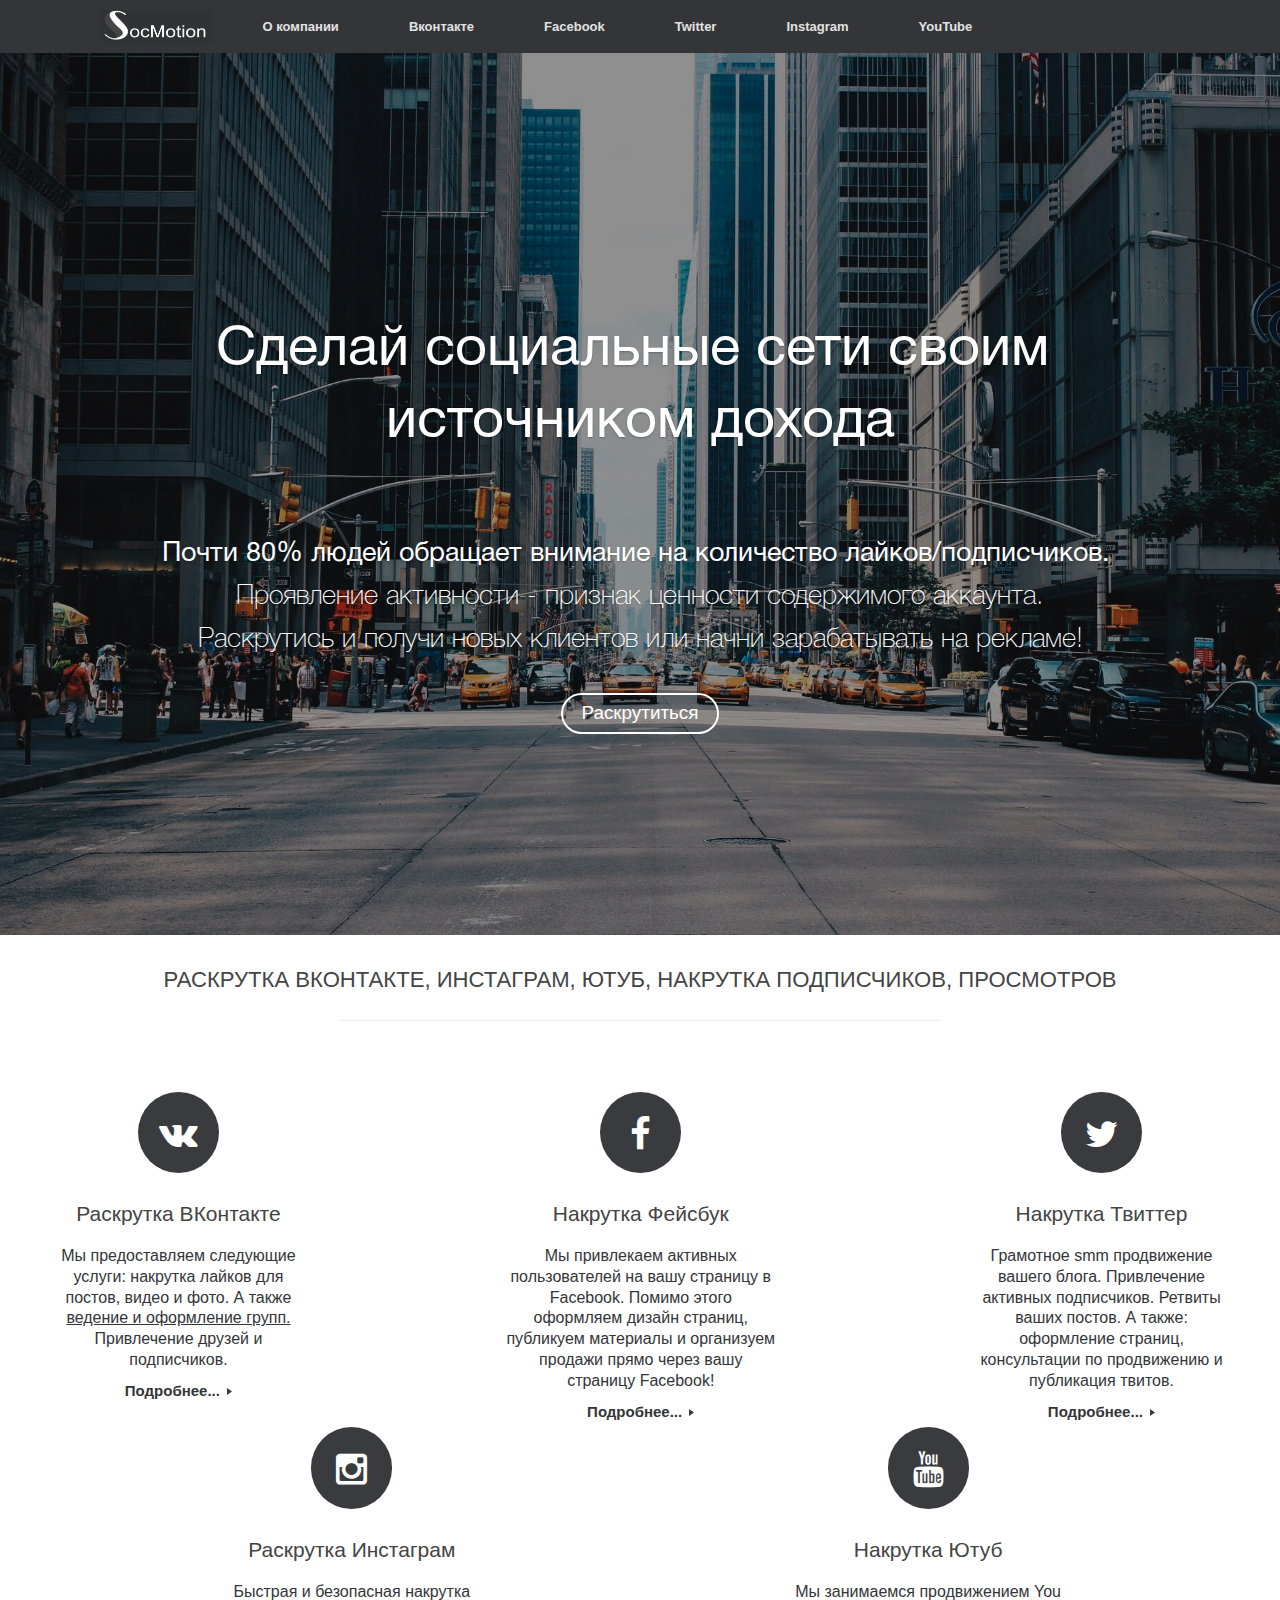
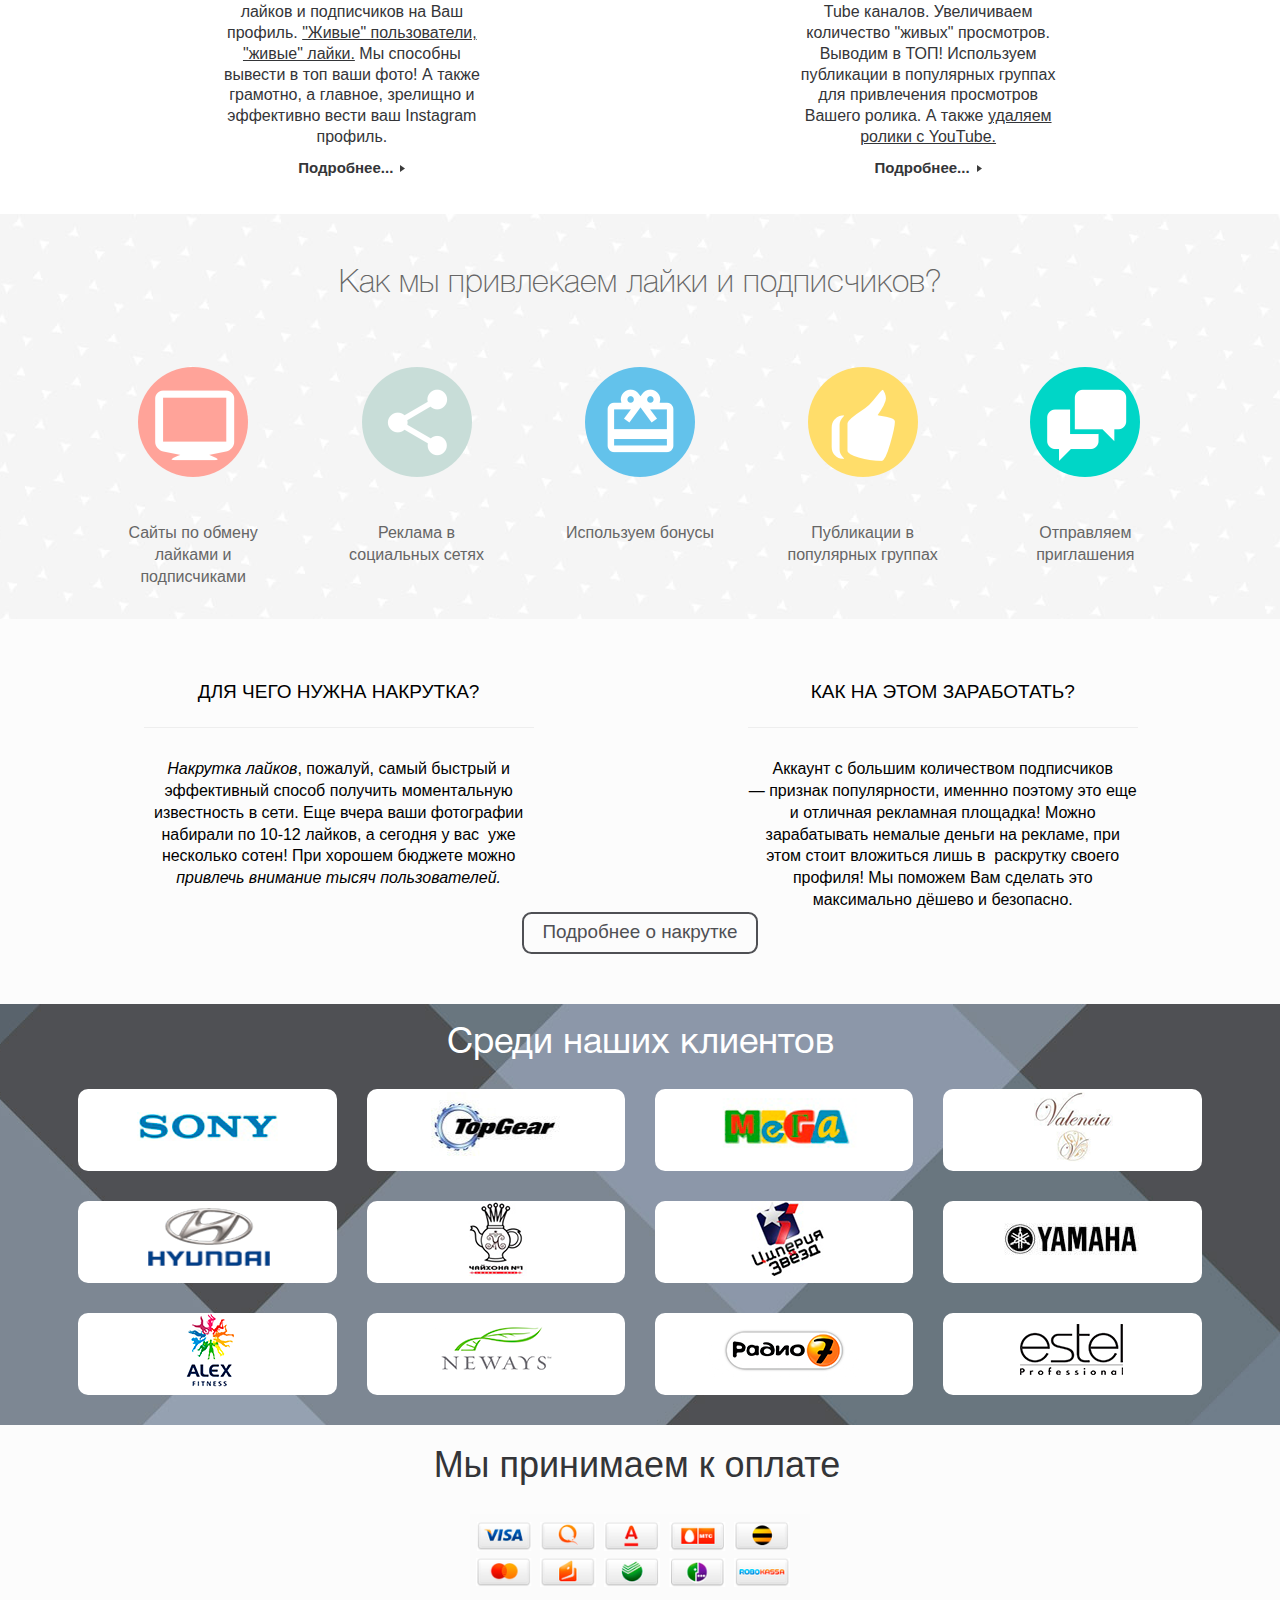
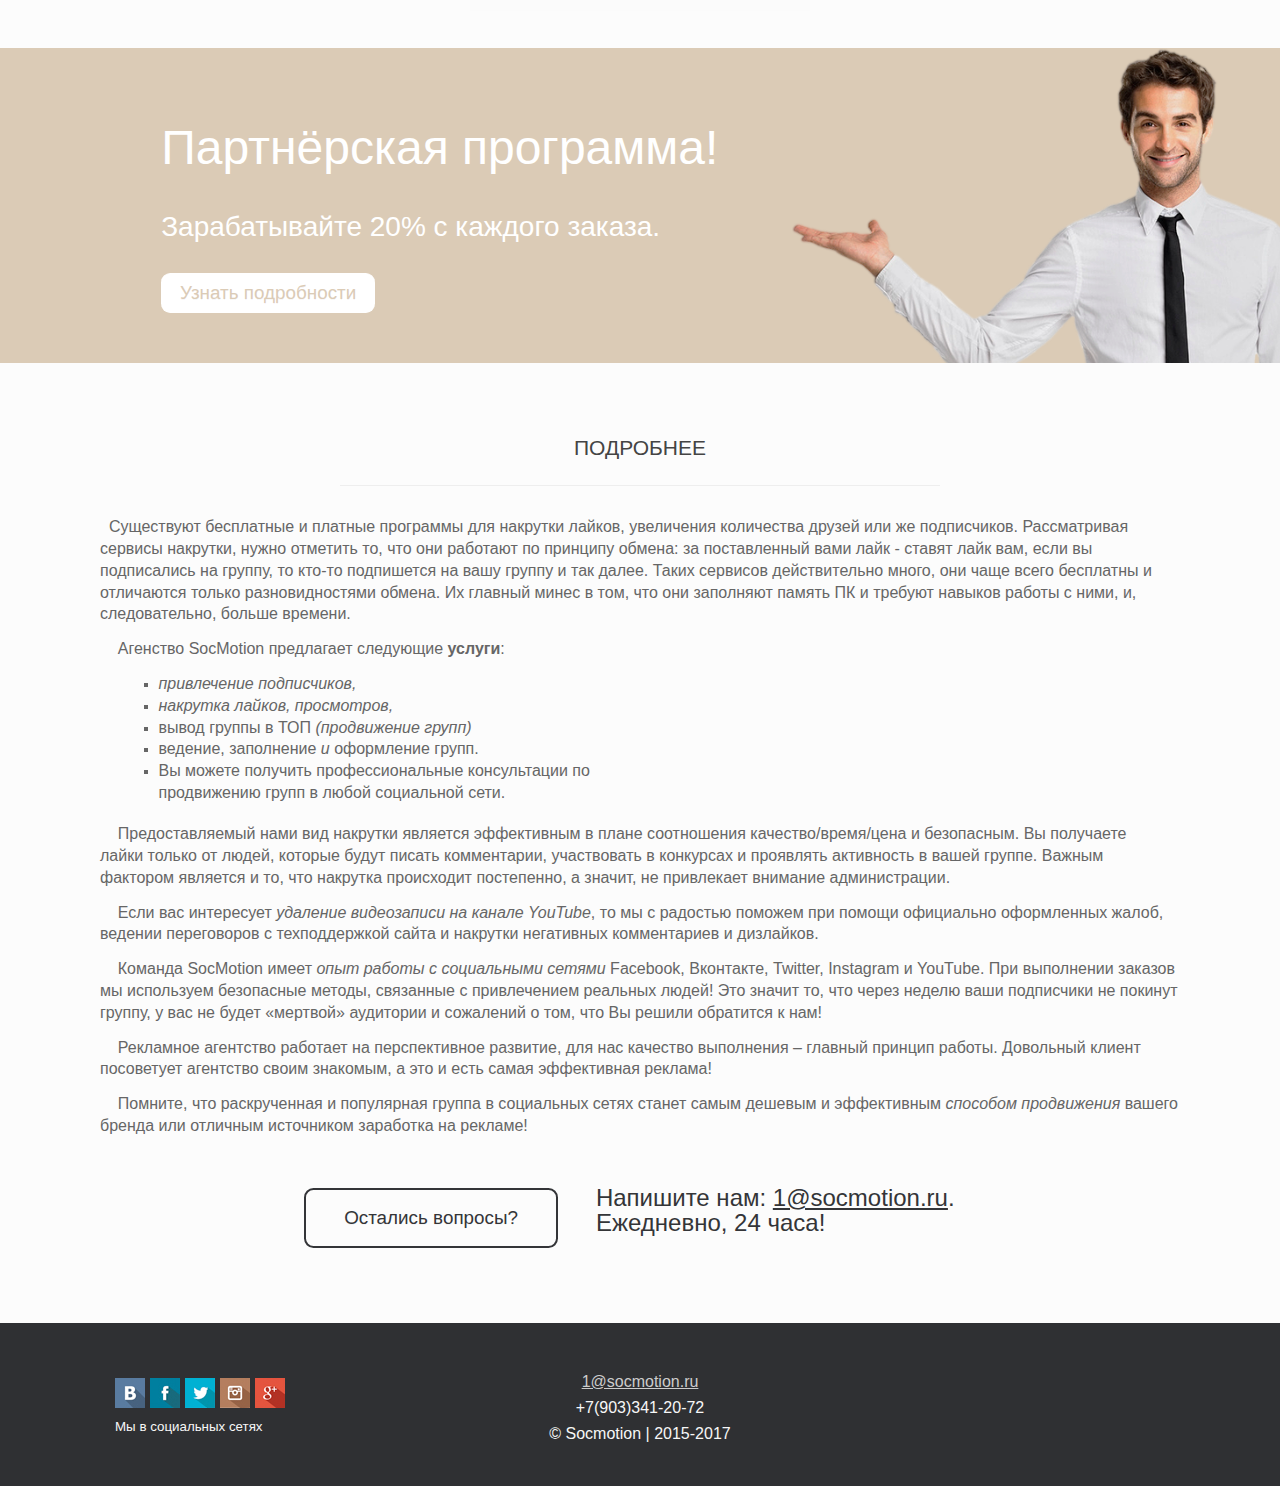
<file: 20180525190732988/index.html>
<!DOCTYPE html>
<html prefix="og: http://ogp.me/ns#" data-scrapbook-source="http://socmotion.ru/" data-scrapbook-create="20180525190732988" lang="ru-RU">
<head>
<meta charset="UTF-8"><meta http-equiv="X-UA-Compatible" content="IE=10"><link rel="profile" href="http://gmpg.org/xfn/11"><link rel="pingback" href="http://socmotion.ru/xmlrpc.php"><style type="text/css">#fancybox-close{right:-15px;top:-15px}
		div#fancybox-content{border-color:#FFFFFF}
		div#fancybox-title{background-color:#FFFFFF}
		div#fancybox-outer{background-color:#FFFFFF}
		div#fancybox-title-inside{color:#333333}</style><style type="text/css" media="all">.yarpp_pro_msg{border:1px ridge #d0d0d0;padding:.4em 2em .8em;text-align:justify}.yarpp_pro_msg strong{display:inline-block;text-align:center;width:100%;color:orange}.yarpp_help{position:relative;display:inline-block;background:transparent url("wpicons.png") no-repeat -520px -20px;vertical-align:text-bottom;width:20px;height:20px}.yarpp_help_msg{position:absolute;left:25px;display:none;border:1px solid #d0d0d0;width:250px;text-align:justify;padding:10px 15px;background-color:#FFF;box-shadow:0 0 .4em -.15em #333;z-index:100}.yarpp_help:hover .yarpp_help_msg{display:block}.cf5_rps{clear:both;width:100%}.rps_wrapper{clear:both;height:250px;position:relative;overflow:hidden;padding:5px;-moz-border-radius:5px;-webkit-border-radius:5px;border-radius:5px}.rps_wrapper div.h1div{padding-bottom:4px}.rps_wrapper div.h1div a{text-decoration:none}.rps_wrapper div.h1div a:hover{text-decoration:underline}.rps_list{width:39%}.rps_preview{width:59%}.rps_preview,.rps_list{height:96%;position:absolute;top:2px;left:6px}.rps_preview{left:40%}.rps_content{left:5px;padding:5px 10px 0 10px;position:absolute;height:97%;-moz-border-radius:5px;-webkit-border-radius:5px;border-radius:5px}.rps_content div.pdiv{padding:4px 0;margin-bottom:5px}a.rps_more{position:absolute;width:99.5%;padding:1% 0;left:0;bottom:0;display:block;text-align:center;letter-spacing:1px;font-weight:bold;text-decoration:none;outline:0;cursor:pointer;-moz-border-radius:0 0 5px 5px;-webkit-border-bottom-left-radius:5px;-webkit-border-bottom-right-radius:5px;-border-bottom-left-radius:5px;-border-bottom-right-radius:5px}a.rps_more:hover{text-decoration:underline}.rps_item{cursor:pointer;position:relative;overflow:hidden;padding:5px;margin:6px 5px 0 0;-moz-border-radius:5px;-webkit-border-radius:5px;border-radius:5px}.rps_nav{width:55px;height:24px;position:absolute;bottom:0;left:40%}a.rps_next,a.rps_prev{float:left;height:23px;width:23px;background-color:#4d4d4d;background-repeat:no-repeat;background-position:center center;cursor:pointer;outline:0;border:1px solid #444;-moz-border-radius:5px;-webkit-border-radius:5px;border-radius:5px;-moz-box-shadow:1px 1px 3px #222;-webkit-box-shadow:1px 1px 3px #222;box-shadow:1px 1px 3px #222}a.rps_next{background-image:url("next.png")}a.rps_prev{margin-right:5px;background-image:url("prev.png")}.rps_nav a:hover{background-color:#101010}.rps_nav a:active{margin-top:1px;background-color:#3e3e3e}.rps_nav a.disabled{opacity:.5}.rps_page{display:none}.rps_support{float:right;font-size:11px;font-family:Arial,Helvetica,sans-serif}.rps_support a{color:#bbb !important;font-weight:bold;text-decoration:none}.cf5_rps_cl{display:block;visibility:hidden;clear:left;height:0;content:"."}.cf5_rps_cr{display:block;visibility:hidden;clear:right;height:0;content:"."}div.wpcf7{margin:0;padding:0}div.wpcf7-response-output{margin:2em .5em 1em;padding:.2em 1em}div.wpcf7 .screen-reader-response{position:absolute;overflow:hidden;clip:rect(1px,1px,1px,1px);height:1px;width:1px;margin:0;padding:0;border:0}div.wpcf7-mail-sent-ok{border:2px solid #398f14}div.wpcf7-mail-sent-ng{border:2px solid red}div.wpcf7-spam-blocked{border:2px solid orange}div.wpcf7-validation-errors{border:2px solid #f7e700}.wpcf7-form-control-wrap{position:relative}span.wpcf7-not-valid-tip{color:#f00;font-size:1em;font-weight:normal;display:block}.use-floating-validation-tip span.wpcf7-not-valid-tip{position:absolute;top:20%;left:20%;z-index:100;border:1px solid red;background:#fff;padding:.2em .8em}span.wpcf7-list-item{display:inline-block;margin:0 0 0 1em}span.wpcf7-list-item-label::before,span.wpcf7-list-item-label::after{content:" "}.wpcf7-display-none{display:none}div.wpcf7 .ajax-loader{visibility:hidden;display:inline-block;background-image:url("ajax-loader.gif");width:16px;height:16px;border:0;padding:0;margin:0 0 0 4px;vertical-align:middle}div.wpcf7 .ajax-loader.is-active{visibility:visible}div.wpcf7 div.ajax-error{display:none}div.wpcf7 .placeheld{color:#888}div.wpcf7 .wpcf7-recaptcha iframe{margin-bottom:0}div.wpcf7 input[type="file"]{cursor:pointer}div.wpcf7 input[type="file"]:disabled{cursor:default}#fancybox-loading{position:fixed;top:50%;left:50%;width:40px;height:40px;margin-top:-20px;margin-left:-20px;cursor:pointer;overflow:hidden;z-index:11104;display:none;box-sizing:content-box;-moz-box-sizing:content-box}#fancybox-loading div{position:absolute;top:0;left:0;width:40px;height:480px;background-image:url("fancybox.png");box-sizing:content-box;-moz-box-sizing:content-box}#fancybox-overlay{position:absolute;top:0;left:0;width:100%;z-index:11100;display:none;box-sizing:content-box;-moz-box-sizing:content-box}#fancybox-tmp{padding:0;margin:0;border:0;overflow:auto;display:none}#fancybox-wrap{position:absolute;top:0;left:0;padding:20px;z-index:11101;outline:0;display:none;box-sizing:content-box;-moz-box-sizing:content-box}#fancybox-wrap div{box-sizing:content-box;-moz-box-sizing:content-box}#fancybox-outer{position:relative;width:100%;height:100%;background:#fff}#fancybox-content{width:0;height:0;padding:0;outline:0;position:relative;overflow:hidden;z-index:11102;border:0 solid #fff;background:#fff;-moz-background-clip:padding;-webkit-background-clip:padding;background-clip:padding-box}#fancybox-hide-sel-frame{position:absolute;top:0;left:0;width:100%;height:100%;background:transparent;z-index:11101}#fancybox-close{position:absolute;top:-15px;right:-15px;width:30px;height:30px;background:transparent url("fancybox.png") -40px 0;cursor:pointer;z-index:11103;display:none}#fancybox-error{color:#444;font:normal 12px/20px Arial;padding:14px;margin:0}#fancybox-img{width:100%;height:100%;padding:0;margin:0;border:0;outline:0;line-height:0;vertical-align:top;max-width:none !important;max-height:none !important}#fancybox-frame{width:100%;height:100%;border:0;display:block;-webkit-overflow-scrolling:touch;z-index:0}#fancybox-left,#fancybox-right{position:absolute;bottom:0;height:100%;width:35%;cursor:pointer;outline:0;background:transparent url("blank.gif");z-index:11102;display:none}#fancybox-left{left:0}.rtl #fancybox-left{left:auto;right:0}#fancybox-right{right:0}.rtl #fancybox-right{left:0;right:auto}#fancybox-left-ico,#fancybox-right-ico{position:absolute;top:50%;left:-9999px;width:30px;height:30px;margin-top:-15px;cursor:pointer;z-index:11102;display:block}#fancybox-left-ico{background-image:url("fancybox.png");background-position:-40px -30px}.rtl #fancybox-left-ico{background-position:-40px -60px;right:-9999px}#fancybox-right-ico{background-image:url("fancybox.png");background-position:-40px -60px}.rtl #fancybox-right-ico{background-position:-40px -30px;right:-9999px}#fancybox-left:hover,#fancybox-right:hover{visibility:visible}#fancybox-left:hover span{left:20px}.rtl #fancybox-left:hover span{right:20px}#fancybox-right:hover span{left:auto;right:20px}.rtl #fancybox-right:hover span{right:auto;left:20px}.fancybox-bg{position:absolute;padding:0;margin:0;border:0;width:20px;height:20px;z-index:11001}#fancybox-bg-n{top:-20px;left:0;width:100%;background-image:url("fancybox-x.png")}#fancybox-bg-ne{top:-20px;right:-20px;background-image:url("fancybox.png");background-position:-40px -162px}#fancybox-bg-e{top:0;right:-20px;height:100%;background-image:url("fancybox-y.png");background-position:-20px 0}#fancybox-bg-se{bottom:-20px;right:-20px;background-image:url("fancybox.png");background-position:-40px -182px}#fancybox-bg-s{bottom:-20px;left:0;width:100%;background-image:url("fancybox-x.png");background-position:0 -20px}#fancybox-bg-sw{bottom:-20px;left:-20px;background-image:url("fancybox.png");background-position:-40px -142px}#fancybox-bg-w{top:0;left:-20px;height:100%;background-image:url("fancybox-y.png")}#fancybox-bg-nw{top:-20px;left:-20px;background-image:url("fancybox.png");background-position:-40px -122px}#fancybox-title{font-family:Helvetica;font-size:12px;z-index:11102}.fancybox-title-inside{padding-bottom:10px;text-align:center;color:#333;position:relative}.fancybox-title-outside{padding-top:10px;color:#fff}.fancybox-title-over{position:absolute;bottom:0;left:0;color:#FFF;text-align:left}.rtl .fancybox-title-over{text-align:right}#fancybox-title-over{padding:10px;background-image:url("fancy_title_over.png");display:block}.fancybox-title-float{position:absolute;left:0;bottom:-20px;height:32px}#fancybox-title-float-wrap{border:0;border-collapse:collapse;width:auto}#fancybox-title-float-wrap td{border:0;white-space:nowrap}#fancybox-title-float-left{padding:0 0 0 15px;background:url("fancybox.png") -40px -90px no-repeat}#fancybox-title-float-main{color:#FFF;line-height:29px;font-weight:bold;padding:0 0 3px 0;background:url("fancybox-x.png") 0 -40px}#fancybox-title-float-right{padding:0 0 0 15px;background:url("fancybox.png") -55px -90px no-repeat}.fancybox-hidden{display:none}.fancybox-ie .fancybox-bg{background:transparent !important}.panel-grid.panel-no-style,.panel-grid.panel-has-style>.panel-row-style{display:-webkit-flex;display:flex;-ms-flex-wrap:wrap;-webkit-flex-wrap:wrap;flex-wrap:nowrap;-ms-justify-content:space-between;-webkit-justify-content:space-between;justify-content:space-between}.panel-layout.panel-is-rtl .panel-grid.panel-no-style,.panel-layout.panel-is-rtl .panel-grid.panel-has-style>.panel-row-style{-ms-flex-direction:row-reverse;-webkit-flex-direction:row-reverse;flex-direction:row-reverse}.panel-grid-cell{-ms-box-sizing:border-box;-moz-box-sizing:border-box;-webkit-box-sizing:border-box;box-sizing:border-box}.panel-grid-cell .panel-cell-style{height:100%}.panel-grid-cell .so-panel{zoom:1}.panel-grid-cell .so-panel:before{content:'';display:block}.panel-grid-cell .so-panel:after{content:'';display:table;clear:both}.panel-grid-cell .panel-last-child{margin-bottom:0}.panel-grid-cell .widget-title{margin-top:0}body.siteorigin-panels-before-js{overflow-x:hidden}body.siteorigin-panels-before-js .siteorigin-panels-stretch{margin-right:-1000px !important;margin-left:-1000px !important;padding-right:1000px !important;padding-left:1000px !important}.so-widget-sow-social-media-buttons-wire-009bcffc2aae .social-media-button-container{zoom:1;text-align:left}.so-widget-sow-social-media-buttons-wire-009bcffc2aae .social-media-button-container:before{content:'';display:block}.so-widget-sow-social-media-buttons-wire-009bcffc2aae .social-media-button-container:after{content:'';display:table;clear:both}.so-widget-sow-social-media-buttons-wire-009bcffc2aae .sow-social-media-button-vk{color:#507299 !important;background:transparent;border:2px solid #507299;text-shadow:0 1px 0 rgba(0,0,0,0.05)}.so-widget-sow-social-media-buttons-wire-009bcffc2aae .sow-social-media-button-vk:visited,.so-widget-sow-social-media-buttons-wire-009bcffc2aae .sow-social-media-button-vk:active,.so-widget-sow-social-media-buttons-wire-009bcffc2aae .sow-social-media-button-vk:hover{color:#507299 !important}.so-widget-sow-social-media-buttons-wire-009bcffc2aae .sow-social-media-button-vk.ow-button-hover:hover{background:#507299;color:#fff !important}.so-widget-sow-social-media-buttons-wire-009bcffc2aae .sow-social-media-button-facebook{color:#3a5795 !important;background:transparent;border:2px solid #3a5795;text-shadow:0 1px 0 rgba(0,0,0,0.05)}.so-widget-sow-social-media-buttons-wire-009bcffc2aae .sow-social-media-button-facebook:visited,.so-widget-sow-social-media-buttons-wire-009bcffc2aae .sow-social-media-button-facebook:active,.so-widget-sow-social-media-buttons-wire-009bcffc2aae .sow-social-media-button-facebook:hover{color:#3a5795 !important}.so-widget-sow-social-media-buttons-wire-009bcffc2aae .sow-social-media-button-facebook.ow-button-hover:hover{background:#3a5795;color:#fff !important}.so-widget-sow-social-media-buttons-wire-009bcffc2aae .sow-social-media-button-twitter{color:#78bdf1 !important;background:transparent;border:2px solid #78bdf1;text-shadow:0 1px 0 rgba(0,0,0,0.05)}.so-widget-sow-social-media-buttons-wire-009bcffc2aae .sow-social-media-button-twitter:visited,.so-widget-sow-social-media-buttons-wire-009bcffc2aae .sow-social-media-button-twitter:active,.so-widget-sow-social-media-buttons-wire-009bcffc2aae .sow-social-media-button-twitter:hover{color:#78bdf1 !important}.so-widget-sow-social-media-buttons-wire-009bcffc2aae .sow-social-media-button-twitter.ow-button-hover:hover{background:#78bdf1;color:#fff !important}.so-widget-sow-social-media-buttons-wire-009bcffc2aae .sow-social-media-button-instagram{color:#edad00 !important;background:transparent;border:2px solid #edad00;text-shadow:0 1px 0 rgba(0,0,0,0.05)}.so-widget-sow-social-media-buttons-wire-009bcffc2aae .sow-social-media-button-instagram:visited,.so-widget-sow-social-media-buttons-wire-009bcffc2aae .sow-social-media-button-instagram:active,.so-widget-sow-social-media-buttons-wire-009bcffc2aae .sow-social-media-button-instagram:hover{color:#edad00 !important}.so-widget-sow-social-media-buttons-wire-009bcffc2aae .sow-social-media-button-instagram.ow-button-hover:hover{background:#edad00;color:#fff !important}.so-widget-sow-social-media-buttons-wire-009bcffc2aae .sow-social-media-button-google-plus{color:#dd4b39 !important;background:transparent;border:2px solid #dd4b39;text-shadow:0 1px 0 rgba(0,0,0,0.05)}.so-widget-sow-social-media-buttons-wire-009bcffc2aae .sow-social-media-button-google-plus:visited,.so-widget-sow-social-media-buttons-wire-009bcffc2aae .sow-social-media-button-google-plus:active,.so-widget-sow-social-media-buttons-wire-009bcffc2aae .sow-social-media-button-google-plus:hover{color:#dd4b39 !important}.so-widget-sow-social-media-buttons-wire-009bcffc2aae .sow-social-media-button-google-plus.ow-button-hover:hover{background:#dd4b39;color:#fff !important}.so-widget-sow-social-media-buttons-wire-009bcffc2aae .sow-social-media-button{font-size:1.33em;padding:.5em .5em;margin:.1em .1em .1em 0;display:inline-block;text-align:center;vertical-align:middle;line-height:1em;-webkit-border-radius:.5em;-moz-border-radius:.5em;border-radius:.5em}.so-widget-sow-social-media-buttons-wire-009bcffc2aae .sow-social-media-button .sow-icon-fontawesome{width:1em;height:1em;display:inline-block}.so-widget-sow-image-default-3f547a15eaaa .sow-image-container .so-widget-image{display:block;max-width:100%;height:auto}@font-face{font-family:'so-slider-pointers';src:url("slider.eot");src:url("slider-1.eot#iefix8p86w5") format('embedded-opentype'),url("slider.woff") format('woff'),url("slider.ttf") format('truetype'),url("slider.svg#slider") format('svg');font-weight:normal;font-style:normal}.sow-slider-base{position:relative;overflow:hidden}.sow-slider-base ul.sow-slider-images{list-style:none;margin:0;overflow:hidden}.sow-slider-base ul.sow-slider-images li.sow-slider-image{width:100%;margin:0;list-style:none;position:relative;overflow:hidden}.sow-slider-base ul.sow-slider-images li.sow-slider-image.sow-slider-image-cover{background-position:center center;background-size:cover}.sow-slider-base ul.sow-slider-images li.sow-slider-image.sow-slider-image-cover{background-repeat:repeat}.sow-slider-base ul.sow-slider-images li.sow-slider-image .sow-slider-image-container{position:absolute;top:0;left:0;width:100%;z-index:2}.sow-slider-base ul.sow-slider-images li.sow-slider-image .sow-slider-image-container .sow-slider-image-wrapper{margin:0 auto;z-index:2;-ms-box-sizing:border-box;-moz-box-sizing:border-box;-webkit-box-sizing:border-box;box-sizing:border-box}.sow-slider-base ul.sow-slider-images li.sow-slider-image .sow-slider-image-container .sow-slider-image-wrapper>*:first-child{margin-top:0}.sow-slider-base ul.sow-slider-images li.sow-slider-image .sow-slider-image-container .sow-slider-image-wrapper>*:last-child{margin-bottom:0}.sow-slider-base ul.sow-slider-images li.sow-slider-image .sow-slider-image-overlay{position:absolute;top:0;left:0;bottom:0;right:0}.sow-slider-base ul.sow-slider-images li.sow-slider-image .sow-slider-image-overlay.sow-slider-image-cover{background-position:center center;background-size:cover}.sow-slider-base ul.sow-slider-images li.sow-slider-image .sow-slider-image-overlay.sow-slider-image-cover{background-repeat:repeat}.sow-slider-base ul.sow-slider-images li.sow-slider-image>img,.sow-slider-base ul.sow-slider-images li.sow-slider-image>a>img,.sow-slider-base ul.sow-slider-images li.sow-slider-image .sow-slider-image-wrapper>img,.sow-slider-base ul.sow-slider-images li.sow-slider-image .sow-slider-image-wrapper>a>img{display:block;width:100%;height:auto;border:0}.sow-slider-base ul.sow-slider-images li.sow-slider-image video.sow-background-element{position:absolute;top:50%;left:50%;width:auto;height:auto;z-index:1;overflow:hidden}.sow-slider-base ul.sow-slider-images li.sow-slider-image video.sow-full-element{display:block;width:100%;height:auto}.sow-slider-base .sow-slider-pagination{list-style:none;margin:0;text-align:right;position:absolute;bottom:20px;left:0;width:100%;z-index:1001;-ms-box-sizing:border-box;-moz-box-sizing:border-box;-webkit-box-sizing:border-box;box-sizing:border-box;padding-right:30px;line-height:11px;-webkit-user-select:none;-moz-user-select:none;-ms-user-select:none;user-select:none}.sow-slider-base .sow-slider-pagination li{text-align:left;margin:0;display:inline-block}.sow-slider-base .sow-slider-pagination li a{display:block;text-indent:-9999px;width:11px;height:11px;background:#fff;-webkit-border-radius:6px;-moz-border-radius:6px;border-radius:6px;opacity:.45}.sow-slider-base .sow-slider-pagination li.sow-active a{opacity:.85}.sow-slider-base .sow-slide-nav{list-style:none;z-index:1001;position:absolute;top:50%;opacity:.75;font-size:25px;margin-top:-.5em;-webkit-user-select:none;-moz-user-select:none;-ms-user-select:none;user-select:none}.sow-slider-base .sow-slide-nav a{display:block;height:1em;text-align:center;text-decoration:none;color:#fff}.sow-slider-base .sow-slide-nav a em{display:block}.sow-slider-base .sow-slide-nav.sow-slide-nav-next{right:20px}.sow-slider-base .sow-slide-nav.sow-slide-nav-next a{background-position:top right}.sow-slider-base .sow-slide-nav.sow-slide-nav-prev{left:20px}.sow-slider-base .sow-slide-nav.sow-slide-nav-prev a{background-position:top left}.sow-slider-base .cycle-sentinal{overflow:hidden}.sow-slider-base.sow-slider-is-mobile video.sow-background-element{visibility:hidden}.sow-slider-base [class^="sow-sld-icon-"],.sow-slider-base [class*=" sow-sld-icon-"]{font-family:'so-slider-pointers';speak:none;font-style:normal;font-weight:normal;font-variant:normal;text-transform:none;line-height:1;-webkit-font-smoothing:antialiased;-moz-osx-font-smoothing:grayscale}.sow-slider-base .sow-sld-icon-ultra-thin-rounded-left:before{content:"\e600"}.sow-slider-base .sow-sld-icon-ultra-thin-rounded-right:before{content:"\e601"}.sow-slider-base .sow-sld-icon-thin-rounded-left:before{content:"\e602"}.sow-slider-base .sow-sld-icon-thin-rounded-right:before{content:"\e603"}.sow-slider-base .sow-sld-icon-medium-rounded-left:before{content:"\e604"}.sow-slider-base .sow-sld-icon-medium-rounded-right:before{content:"\e605"}.sow-slider-base .sow-sld-icon-thick-rounded-left:before{content:"\e606"}.sow-slider-base .sow-sld-icon-thick-rounded-right:before{content:"\e607"}.sow-slider-base .sow-sld-icon-ultra-thin-left:before{content:"\e608"}.sow-slider-base .sow-sld-icon-ultra-thin-right:before{content:"\e609"}.sow-slider-base .sow-sld-icon-thin-left:before{content:"\e60a"}.sow-slider-base .sow-sld-icon-thin-right:before{content:"\e60b"}.sow-slider-base .sow-sld-icon-medium-left:before{content:"\e60c"}.sow-slider-base .sow-sld-icon-medium-right:before{content:"\e60d"}.sow-slider-base .sow-sld-icon-thick-left:before{content:"\e60e"}.sow-slider-base .sow-sld-icon-thick-right:before{content:"\e60f"}.so-widget-sow-hero-default-fb0bdfdd3fa1 .sow-slider-base ul.sow-slider-images .sow-slider-image-wrapper{padding:270px 20px 195px 20px;max-width:2164px}.so-widget-sow-hero-default-fb0bdfdd3fa1 .sow-slider-base ul.sow-slider-images .sow-slider-image-wrapper h1,.so-widget-sow-hero-default-fb0bdfdd3fa1 .sow-slider-base ul.sow-slider-images .sow-slider-image-wrapper h2,.so-widget-sow-hero-default-fb0bdfdd3fa1 .sow-slider-base ul.sow-slider-images .sow-slider-image-wrapper h3,.so-widget-sow-hero-default-fb0bdfdd3fa1 .sow-slider-base ul.sow-slider-images .sow-slider-image-wrapper h4,.so-widget-sow-hero-default-fb0bdfdd3fa1 .sow-slider-base ul.sow-slider-images .sow-slider-image-wrapper h5,.so-widget-sow-hero-default-fb0bdfdd3fa1 .sow-slider-base ul.sow-slider-images .sow-slider-image-wrapper h6{line-height:1.375em;color:#fff;text-shadow:0 2px 2px rgba(0,0,0,0.5);margin:.1em 0;font-family:Arial,Helvetica,Geneva,sans-serif;font-weight:400}.so-widget-sow-hero-default-fb0bdfdd3fa1 .sow-slider-base ul.sow-slider-images .sow-slider-image-wrapper h1{font-size:38px}.so-widget-sow-hero-default-fb0bdfdd3fa1 .sow-slider-base ul.sow-slider-images .sow-slider-image-wrapper h2{font-size:32.3px}.so-widget-sow-hero-default-fb0bdfdd3fa1 .sow-slider-base ul.sow-slider-images .sow-slider-image-wrapper h3{font-size:26.6px}.so-widget-sow-hero-default-fb0bdfdd3fa1 .sow-slider-base ul.sow-slider-images .sow-slider-image-wrapper h4{font-size:22.8px}.so-widget-sow-hero-default-fb0bdfdd3fa1 .sow-slider-base ul.sow-slider-images .sow-slider-image-wrapper h5{font-size:19px}.so-widget-sow-hero-default-fb0bdfdd3fa1 .sow-slider-base ul.sow-slider-images .sow-slider-image-wrapper h6{font-size:15.2px}.so-widget-sow-hero-default-fb0bdfdd3fa1 .sow-slider-base ul.sow-slider-images .sow-slider-image-wrapper p{color:#f6f6f6;text-shadow:0 1px 2px rgba(0,0,0,0.25);margin:1em 0;font-size:16px}.so-widget-sow-hero-default-fb0bdfdd3fa1 .sow-slider-base ul.sow-slider-images .sow-slider-image-wrapper .sow-hero-buttons{margin-top:3em;padding-bottom:.2em}.so-widget-sow-hero-default-fb0bdfdd3fa1 .sow-slider-base ul.sow-slider-images .sow-slider-image-wrapper .sow-hero-buttons .so-widget-sow-button{display:inline-block;margin:0 6px}.so-widget-sow-hero-default-fb0bdfdd3fa1 .sow-slider-base .sow-slider-pagination li a{background:#fff}.so-widget-sow-hero-default-fb0bdfdd3fa1 .sow-slider-base .sow-slide-nav{font-size:25px}.so-widget-sow-hero-default-fb0bdfdd3fa1 .sow-slider-base .sow-slide-nav a{color:#fff}.so-widget-sow-headline-default-825010a96929 .sow-headline-container h1.sow-headline{text-align:center;line-height:1.4em}.so-widget-sow-headline-default-825010a96929 .sow-headline-container h3.sow-sub-headline{text-align:center;line-height:1.4em}.so-widget-sow-headline-default-825010a96929 .sow-headline-container .decoration{line-height:0;text-align:center;margin-top:20px;margin-bottom:20px}.so-widget-sow-headline-default-825010a96929 .sow-headline-container .decoration .decoration-inside{height:1px;display:inline-block;border-top:1px solid #eee;width:100%;max-width:600px}.so-widget-sow-headline-default-825010a96929 .sow-headline-container *:first-child{margin-top:0 !important}.so-widget-sow-headline-default-825010a96929 .sow-headline-container *:last-child{margin-bottom:0 !important}.so-widget-sow-image-default-1c389ca87c1a .sow-image-container{text-align:center}.so-widget-sow-image-default-1c389ca87c1a .sow-image-container .so-widget-image{display:inline-block;max-width:100%;height:auto}.so-widget-sow-headline-default-2a0d1cfac298 .sow-headline-container h6.sow-headline{font-family:Arial,Helvetica,Geneva,sans-serif;font-weight:400;text-align:center;color:#000;line-height:1.4em}.so-widget-sow-headline-default-2a0d1cfac298 .sow-headline-container h6.sow-headline a{color:#000}.so-widget-sow-headline-default-2a0d1cfac298 .sow-headline-container h3.sow-sub-headline{text-align:center;color:#000;line-height:1.4em}.so-widget-sow-headline-default-2a0d1cfac298 .sow-headline-container h3.sow-sub-headline a{color:#000}.so-widget-sow-headline-default-2a0d1cfac298 .sow-headline-container .decoration{line-height:0;text-align:center;margin-top:20px;margin-bottom:20px}.so-widget-sow-headline-default-2a0d1cfac298 .sow-headline-container .decoration .decoration-inside{height:1px;display:inline-block;border-top:1px solid #eee;width:100%;max-width:600px}.so-widget-sow-headline-default-2a0d1cfac298 .sow-headline-container *:first-child{margin-top:0 !important}.so-widget-sow-headline-default-2a0d1cfac298 .sow-headline-container *:last-child{margin-bottom:0 !important}.ow-button-base{zoom:1}.ow-button-base:before{content:'';display:block}.ow-button-base:after{content:'';display:table;clear:both}.ow-button-base a{text-align:center;display:inline-block;cursor:pointer;text-decoration:none;line-height:1em}.ow-button-base a .sow-icon-image,.ow-button-base a [class^="sow-icon-"]{font-size:1.3em;height:1em;width:auto;margin:-.1em .75em -.2em -.75em;display:block;float:left}.ow-button-base a .sow-icon-image{width:1em;background-size:cover}.ow-button-base.ow-button-align-left{text-align:left}.ow-button-base.ow-button-align-right{text-align:right}.ow-button-base.ow-button-align-center{text-align:center}.ow-button-base.ow-button-align-justify a{display:block}.so-widget-sow-button-wire-cb9ffc4de67b .ow-button-base{zoom:1}.so-widget-sow-button-wire-cb9ffc4de67b .ow-button-base:before{content:'';display:block}.so-widget-sow-button-wire-cb9ffc4de67b .ow-button-base:after{content:'';display:table;clear:both}.so-widget-sow-button-wire-cb9ffc4de67b .ow-button-base a{-ms-box-sizing:border-box;-moz-box-sizing:border-box;-webkit-box-sizing:border-box;box-sizing:border-box;font-size:1.45em;padding:.5em 1em;background:transparent;border:2px solid #4f5054;color:#4f5054 !important;-webkit-border-radius:.5em;-moz-border-radius:.5em;border-radius:.5em;text-shadow:0 1px 0 rgba(0,0,0,0.05)}.so-widget-sow-button-wire-cb9ffc4de67b .ow-button-base a .sow-icon-image,.so-widget-sow-button-wire-cb9ffc4de67b .ow-button-base a [class^="sow-icon-"]{margin:-.1em .75em -.2em -.75em}.so-widget-sow-button-wire-cb9ffc4de67b .ow-button-base a:visited,.so-widget-sow-button-wire-cb9ffc4de67b .ow-button-base a:active,.so-widget-sow-button-wire-cb9ffc4de67b .ow-button-base a:hover{color:#4f5054 !important}.so-widget-sow-button-wire-cb9ffc4de67b .ow-button-base a.ow-button-hover:hover{background:#4f5054;color:#fff !important}.so-widget-sow-button-flat-1bc2e5b15422 .ow-button-base{zoom:1}.so-widget-sow-button-flat-1bc2e5b15422 .ow-button-base:before{content:'';display:block}.so-widget-sow-button-flat-1bc2e5b15422 .ow-button-base:after{content:'';display:table;clear:both}.so-widget-sow-button-flat-1bc2e5b15422 .ow-button-base a{-ms-box-sizing:border-box;-moz-box-sizing:border-box;-webkit-box-sizing:border-box;box-sizing:border-box;font-size:1.45em;padding:.5em 1em;background:#fff;color:#dbcbb6 !important;border:1px solid #fff;border-width:1px 0;-webkit-border-radius:.5em;-moz-border-radius:.5em;border-radius:.5em;text-shadow:0 1px 0 rgba(0,0,0,0.05)}.so-widget-sow-button-flat-1bc2e5b15422 .ow-button-base a .sow-icon-image,.so-widget-sow-button-flat-1bc2e5b15422 .ow-button-base a [class^="sow-icon-"]{margin:-.1em .75em -.2em -.75em}.so-widget-sow-button-flat-1bc2e5b15422 .ow-button-base a:visited,.so-widget-sow-button-flat-1bc2e5b15422 .ow-button-base a:active,.so-widget-sow-button-flat-1bc2e5b15422 .ow-button-base a:hover{color:#dbcbb6 !important}.so-widget-sow-button-flat-1bc2e5b15422 .ow-button-base a.ow-button-hover:hover{background:#fff;border-bottom-color:#fcfcfc;color:#e2d5c4}.so-widget-sow-headline-default-7ad4347d61a6 .sow-headline-container h5.sow-headline{text-align:center;line-height:1.4em}.so-widget-sow-headline-default-7ad4347d61a6 .sow-headline-container h3.sow-sub-headline{text-align:center;line-height:1.4em}.so-widget-sow-headline-default-7ad4347d61a6 .sow-headline-container .decoration{line-height:0;text-align:center;margin-top:20px;margin-bottom:20px}.so-widget-sow-headline-default-7ad4347d61a6 .sow-headline-container .decoration .decoration-inside{height:1px;display:inline-block;border-top:1px solid #eee;width:100%;max-width:80%}.so-widget-sow-headline-default-7ad4347d61a6 .sow-headline-container *:first-child{margin-top:0 !important}.so-widget-sow-headline-default-7ad4347d61a6 .sow-headline-container *:last-child{margin-bottom:0 !important}.so-widget-sow-button-wire-22877502506a .ow-button-base{zoom:1}.so-widget-sow-button-wire-22877502506a .ow-button-base:before{content:'';display:block}.so-widget-sow-button-wire-22877502506a .ow-button-base:after{content:'';display:table;clear:both}.so-widget-sow-button-wire-22877502506a .ow-button-base a{-ms-box-sizing:border-box;-moz-box-sizing:border-box;-webkit-box-sizing:border-box;box-sizing:border-box;font-size:1.45em;padding:1em 2em;background:transparent;border:2px solid #343538;color:#343538 !important;-webkit-border-radius:.5em;-moz-border-radius:.5em;border-radius:.5em;text-shadow:0 1px 0 rgba(0,0,0,0.05)}.so-widget-sow-button-wire-22877502506a .ow-button-base a .sow-icon-image,.so-widget-sow-button-wire-22877502506a .ow-button-base a [class^="sow-icon-"]{margin:-.1em .75em -.2em -.75em}.so-widget-sow-button-wire-22877502506a .ow-button-base a:visited,.so-widget-sow-button-wire-22877502506a .ow-button-base a:active,.so-widget-sow-button-wire-22877502506a .ow-button-base a:hover{color:#343538 !important}.so-widget-sow-button-wire-22877502506a .ow-button-base a.ow-button-hover:hover{background:#343538;color:#fff !important}a.more-link{font-family:"Lucida Grande","Lucida Sans Unicode","lucida Sans Console",Arial,Helvetica,sans-serif !important;font-size:13px !important;font-weight:bold !important;color:#69c !important}#contentInner{margin:0 auto;padding:0 0 0 15px;min-height:400px;height:auto !important}.content{float:left;overflow:visible;margin:0}.post_title{font-size:13px;height:40px;margin:2px;padding:4px 0;margin-bottom:2px !important}ul.posts{list-style:none;padding:0 0 0 15px;margin:0 0 32px 0}ul.posts li{list-style:none;padding:1px 0 0 0;margin:0;position:relative}div.atext li{list-style:disc outside;padding:1px 0 0 0;margin:0 0 0 21px;position:relative}.posts .post_content{padding:0;margin:0}.searchform{font-family:Arial,Helvetica,Verdana,sans-serif;font-size:12px;padding-top:12px;display:block}.searchform input{font-family:Arial,Helvetica,Verdana,sans-serif;font-size:12.5px}.searchform .search_keyword{background:none repeat scroll 0 0;margin:0;padding:2px;vertical-align:top}.expcoll{text-align:right}.ttext{line-height:1.2em;padding-right:3px}.atext{padding:4px 7px}.cattitle{text-align:center}.catdes{line-height:1.5em !important;text-align:left}.txtcont p{margin-top:0 !important;line-height:1.5em;margin-bottom:15px}.ttext{line-height:1.5em !important;padding-right:3px;font-family:arial,helvetica,sans-serif !important;font-weight:bold !important;display:table-cell;vertical-align:middle}input[type="submit"]{padding:0 !important;-moz-box-shadow:none !important;-webkit-box-shadow:none !important;background-image:none !important}input[type="submit"]:hover{background-image:none}input[type="text"]{-moz-box-shadow:none !important;-webkit-box-shadow:none !important}.wp-pagenavi{clear:both}.wp-pagenavi a,.wp-pagenavi span{text-decoration:none;border:1px solid #bfbfbf;padding:3px 5px;margin:2px}.wp-pagenavi a:hover,.wp-pagenavi span.current{border-color:#000}.wp-pagenavi span.current{font-weight:bold}html,body,div,span,applet,object,iframe,h1,h2,h3,h4,h5,h6,p,blockquote,pre,a,abbr,acronym,address,big,cite,code,del,dfn,em,font,ins,kbd,q,s,samp,small,strike,strong,sub,sup,tt,var,dl,dt,dd,ol,ul,li,fieldset,form,label,legend,table,caption,tbody,tfoot,thead,tr,th,td{border:0;font-family:inherit;font-size:100%;font-style:inherit;font-weight:inherit;margin:0;outline:0;padding:0;vertical-align:baseline}html{font-size:62.5%;overflow-y:scroll;-webkit-text-size-adjust:100%;-ms-text-size-adjust:100%}body{background:#fff}article,aside,details,figcaption,figure,footer,header,hgroup,nav,section{display:block}ol,ul{list-style:none}table{border-collapse:separate;border-spacing:0}caption,th,td{font-weight:normal;text-align:left}blockquote:before,blockquote:after,q:before,q:after{content:""}blockquote,q{quotes:"" ""}a:focus{outline:thin dotted}a:hover,a:active{outline:0}a img{border:0}body,button,input,select,textarea{color:#333;font-family:Arial;font-family:"Helvetica Neue",Helvetica,Arial,"Lucida Grande",sans-serif;line-height:1.5em;font-size:13px;word-wrap:break-word}a{color:#248cc8}a:hover,a:focus,a:active{color:#f47e3c}hr{background-color:#ccc;border:0;height:1px;margin-bottom:1.5em}p{margin-bottom:1.5em}ul,ol{margin:0 0 1.5em 3em}ul{list-style:disc}ol{list-style:decimal}ul ul,ol ol,ul ol,ol ul{margin-bottom:0;margin-left:1.5em}dt{font-weight:bold}dd{margin:0 1.5em 1.5em}b,strong{font-weight:bold}dfn,cite,em,i{font-style:italic}blockquote{margin:0 1.5em}address{margin:0 0 1.5em}pre{background:#eee;font-family:"Courier 10 Pitch",Courier,monospace;line-height:1.6;margin-bottom:1.6em;padding:1.6em;overflow:auto;max-width:100%}code,kbd,tt,var{font-family:"Courier New",Courier,mono}abbr,acronym{border-bottom:1px dotted #666;cursor:help}mark,ins{background:#fff9c0;text-decoration:none}sup,sub{font-size:75%;height:0;line-height:0;position:relative;vertical-align:baseline}sup{bottom:1ex}sub{top:.5ex}small{font-size:75%}big{font-size:125%}figure{margin:0}table{margin:0 0 1.5em 0;width:100%}th{font-weight:bold}button,input,select,textarea{font-size:100%;margin:0;vertical-align:baseline;*vertical-align:middle;-ms-box-sizing:border-box;-moz-box-sizing:border-box;-webkit-box-sizing:border-box;box-sizing:border-box}button,input{line-height:normal;*overflow:visible;}a.button,button,html input[type="button"],input[type="reset"],input[type="submit"]{padding:12px 20px;border-top:solid 1px #d2d2d2;border-left:solid 1px #c3c3c3;border-right:solid 1px #c3c3c3;border-bottom:solid 1px #9f9f9f;background:#fff;background:-webkit-gradient(linear,left bottom,left top,color-stop(0,#dfdfdf),color-stop(1,#fff));background:-ms-linear-gradient(bottom,#dfdfdf,#fff);background:-moz-linear-gradient(center bottom,#dfdfdf 0,#fff 100%);background:-o-linear-gradient(#fff,#dfdfdf);filter:progid:DXImageTransform.Microsoft.gradient(startColorstr='#ffffff',endColorstr='#dfdfdf',GradientType=0);-webkit-border-radius:3px;-moz-border-radius:3px;border-radius:3px;font-size:12px;font-weight:bold;color:#646464;-webkit-box-shadow:0 1px 1px rgba(0,0,0,0.125),inset 0 1px 0 rgba(255,255,255,.5);-moz-box-shadow:0 1px 1px rgba(0,0,0,0.125),inset 0 1px 0 rgba(255,255,255,.5);box-shadow:0 1px 1px rgba(0,0,0,0.125),inset 0 1px 0 rgba(255,255,255,.5);width:auto;text-decoration:none;cursor:pointer;line-height:1;text-shadow:0 1px 0 rgba(255,255,255,.8)}a.button:focus,button:focus,html input[type="button"]:focus,input[type="reset"]:focus,input[type="submit"]:focus{border-top:solid 1px #dadada;border-left:solid 1px #cfcfcf;border-right:solid 1px #cfcfcf;border-bottom:solid 1px #a8a8a8;background:#fff;background:-webkit-gradient(linear,left bottom,left top,color-stop(0,#ebebeb),color-stop(1,#fff));background:-ms-linear-gradient(bottom,#ebebeb,#fff);background:-moz-linear-gradient(center bottom,#ebebeb 0,#fff 100%);background:-o-linear-gradient(#fff,#ebebeb);filter:progid:DXImageTransform.Microsoft.gradient(startColorstr='#ffffff',endColorstr='#ebebeb',GradientType=0)}a.button:active,button:active,html input[type="button"]:active,input[type="reset"]:active,input[type="submit"]:active{border-top:solid 1px #aaa;border-left:solid 1px #bbb;border-right:solid 1px #bbb;border-bottom:solid 1px #bbb;-webkit-box-shadow:inset 0 -1px 0 rgba(255,255,255,.5),inset 0 2px 5px rgba(0,0,0,.15);-moz-box-shadow:inset 0 -1px 0 rgba(255,255,255,.5),inset 0 2px 5px rgba(0,0,0,.15);box-shadow:inset 0 -1px 0 rgba(255,255,255,.5),inset 0 2px 5px rgba(0,0,0,.15)}input[type="checkbox"],input[type="radio"]{-ms-box-sizing:border-box;-moz-box-sizing:border-box;-webkit-box-sizing:border-box;box-sizing:border-box;padding:0}input[type="search"]{-webkit-appearance:textfield;-ms-box-sizing:border-box;-moz-box-sizing:border-box;-webkit-box-sizing:border-box;box-sizing:border-box}input[type="search"]::-webkit-search-decoration{-webkit-appearance:none}button::-moz-focus-inner,input::-moz-focus-inner{border:0;padding:0}input[type=text],input[type=email],input[type=password],textarea{-ms-box-sizing:border-box;-moz-box-sizing:border-box;-webkit-box-sizing:border-box;box-sizing:border-box;color:#666;border:1px solid #ccc;border-radius:3px}input[type=text]:focus,input[type=email]:focus,input[type=password]:focus,textarea:focus{color:#111}input[type=text],input[type=email],input[type=password]{padding:3px}textarea{overflow:auto;vertical-align:top}.alignleft{display:inline;float:left;margin-right:1.5em}.alignright{display:inline;float:right;margin-left:1.5em}.aligncenter{clear:both;display:block;margin:0 auto}.assistive-text{clip:rect(1px 1px 1px 1px);clip:rect(1px,1px,1px,1px);position:absolute !important}.page-links{clear:both}#site-title a{color:inherit}body{background:#dadada}#page-wrapper{padding-top:20px;-ms-box-sizing:border-box;-moz-box-sizing:border-box;-webkit-box-sizing:border-box;box-sizing:border-box;width:1080px;margin:0 auto}.layout-full #page-wrapper{width:100%;margin:0;padding:0;overflow:hidden}.layout-full #page-wrapper .full-container{max-width:1080px;margin-left:auto;margin-right:auto;position:relative}@media(max-width:1080px){.responsive.layout-boxed #page-wrapper{margin:0;padding:0}.responsive.layout-boxed #colophon{margin-bottom:0}}#masthead{background:#fcfcfc;padding:0 35px 0 35px;-ms-box-sizing:border-box;-moz-box-sizing:border-box;-webkit-box-sizing:border-box;box-sizing:border-box;zoom:1}#masthead:before{content:'';display:block}#masthead:after{content:'';display:table;clear:both}#masthead .hgroup{zoom:1;position:relative;padding-top:45px;padding-bottom:45px}#masthead .hgroup:before{content:'';display:block}#masthead .hgroup:after{content:'';display:table;clear:both}#masthead .hgroup a{text-decoration:none}#masthead .hgroup h1{color:#666;font-weight:100;font-size:36px;line-height:1em}#masthead .hgroup .logo{display:block;float:left;max-width:100%}#masthead .hgroup .logo img{vertical-align:bottom}#masthead .hgroup .support-text{line-height:1.2em;position:absolute;right:0;top:50%;margin-top:-.6em;color:#4b4b4b;font-style:italic;max-width:50%}#masthead .hgroup #header-sidebar{padding-top:15px;padding-bottom:15px;height:100%;position:absolute;right:0;top:0;-ms-box-sizing:border-box;-moz-box-sizing:border-box;-webkit-box-sizing:border-box;box-sizing:border-box;-ms-flex-pack:center;-ms-flex-align:center;display:-ms-flexbox;-moz-box-pack:center;-moz-box-align:center;display:-moz-box;-webkit-box-pack:center;-webkit-box-align:center;display:-webkit-box;display:box;box-pack:center;box-align:center}#masthead .hgroup #header-sidebar aside.widget{margin-bottom:0;float:left;position:relative;margin-right:25px}#masthead .hgroup #header-sidebar aside.widget:last-child{margin-right:0}#masthead .hgroup #header-sidebar .widget-title{font-weight:bold;margin-bottom:5px}#masthead.masthead-logo-in-menu .main-navigation{zoom:1}#masthead.masthead-logo-in-menu .main-navigation:before{content:'';display:block}#masthead.masthead-logo-in-menu .main-navigation:after{content:'';display:table;clear:both}#masthead.masthead-logo-in-menu .logo{float:left;padding:10px 0;margin-right:15px}#masthead.masthead-logo-in-menu .logo>*{display:block}#masthead.masthead-logo-in-menu .logo>img{max-height:33px;width:auto;height:auto;max-width:100%}#masthead.masthead-logo-in-menu .logo>img.logo-no-height-constrain{max-height:none}.layout-boxed #masthead.masthead-logo-in-menu img.logo{margin-left:25px}body.ie-8 #masthead .hgroup #header-sidebar,body.ie-9 #masthead .hgroup #header-sidebar{padding-top:40px;padding-bottom:40px}#main{zoom:1}#main:before{content:'';display:block}#main:after{content:'';display:table;clear:both}#primary{float:left;width:71.287%}body.sidebar-position-left #primary{float:right}body.sidebar-position-left.page-template-home-panels #primary,body.sidebar-position-left.page-template-template-full #primary,body.sidebar-position-left.page-template-template-full-notitle #primary{float:none}body.sidebar-position-none #primary{float:none;width:auto}body.no-sidebar #primary{float:none;width:auto}body.siteorigin-panels-lite-home #primary,body.vantage-layout-width-full-width #primary,body.vantage-layout-width-full-width-stretched #primary{width:auto;float:none}.vantage-layout-width-full-width-stretched #main>.full-container{max-width:100% !important}.vantage-layout-width-normal #primary{float:left;width:71.287%}#secondary{float:right;width:23.762%}body.sidebar-position-left #secondary{float:left}body.sidebar-position-none #secondary{display:none}.siteorigin-panels-home #primary,.page-template-templatestemplate-full-php #primary,.page-template-home-panels-php #primary,.page-template-templatestemplate-full-notitle-php #primary{width:auto;float:none}.page-template-default #primary{float:left;width:71.287%}#main{background:#fcfcfc;padding:35px}#main-slider{line-height:0;background:#eee}#main-slider .flexslider{margin-bottom:0}#main-slider h1{font-weight:100;text-shadow:0 1px 1px rgba(0,0,0,.5)}#main-slider .text-em-wrapper{padding:10px 50px;background:rgba(0,0,0,.25);border:3px solid white;font-weight:bold}#main-slider .metaslider,#main-slider #metaslider-demo{margin:0 auto}#main-slider #metaslider-demo{text-align:center}@media(max-width:1080px){body.responsive #masthead .hgroup .logo img{max-width:100%;height:auto}body.responsive #masthead.masthead-logo-in-menu .logo{margin-left:20px}body.responsive #masthead.masthead-logo-in-menu .main-navigation .menu-mobilenav-container ul{margin-right:0}body.responsive #masthead.masthead-logo-in-menu .main-navigation .menu-mobilenav-container ul li{float:right}body.responsive #masthead.masthead-logo-in-menu .main-navigation .menu-mobilenav-container ul li a{padding-left:20px;padding-right:20px}body.responsive #masthead.masthead-logo-in-menu #search-icon-icon{display:none}}#masthead.force-responsive .hgroup{text-align:center}#masthead.force-responsive .hgroup .logo{float:none}#masthead.force-responsive .hgroup .logo img{margin:0 auto;padding-top:0 !important;padding-bottom:0 !important}#masthead.force-responsive .hgroup .support-text,#masthead.force-responsive .hgroup #header-sidebar{position:static;display:block;margin-top:30px;max-width:100%}#masthead.force-responsive .hgroup .support-text img,#masthead.force-responsive .hgroup #header-sidebar img{max-width:100%;height:auto}#masthead.force-responsive .hgroup #header-sidebar{padding-top:0 !important;padding-bottom:0 !important;height:auto}#masthead.force-responsive .hgroup #header-sidebar .widget{display:block;margin:0 auto;float:none}@media(max-width:680px){body.responsive #masthead .hgroup{text-align:center}body.responsive #masthead .hgroup .logo{float:none}body.responsive #masthead .hgroup .logo img{margin:0 auto;padding-top:0 !important;padding-bottom:0 !important}body.responsive #masthead .hgroup .support-text,body.responsive #masthead .hgroup #header-sidebar{position:static;display:block;margin-top:30px;max-width:100%}body.responsive #masthead .hgroup .support-text img,body.responsive #masthead .hgroup #header-sidebar img{max-width:100%;height:auto}body.responsive #masthead .hgroup #header-sidebar{padding-top:0 !important;padding-bottom:0 !important;height:auto}body.responsive #masthead .hgroup #header-sidebar .widget{display:block;margin:0 auto;float:none}body.responsive #primary,body.responsive #secondary{width:auto;float:none}body.responsive #secondary{margin-top:35px}body.responsive #footer-widgets .widget{display:block;margin-bottom:25px;float:none}body.responsive #footer-widgets .widget:last-child{margin-bottom:0}}body.responsive #page-wrapper{max-width:1080px;width:auto;overflow-x:hidden}body.responsive.layout-full #page-wrapper{max-width:100%}body.responsive.layout-boxed #page-wrapper{overflow-x:visible}body.responsive.layout-full #page-wrapper .full-container{max-width:1080px;margin-left:auto;margin-right:auto}.main-navigation{margin:0 -35px;background:#343538;position:relative;font-size:0}.main-navigation [class^="fa fa-"]{display:inline-block;margin-right:15px;font-size:16px;line-height:.5em;color:#ccc}.main-navigation a:hover [class^="fa fa-"]{color:#fff}.main-navigation ul{text-align:left;list-style:none;margin:0;padding-left:0;zoom:1}.main-navigation ul:before{content:'';display:block}.main-navigation ul:after{content:'';display:table;clear:both}.main-navigation ul li{display:inline-block;font-size:13px;position:relative}.main-navigation ul li:hover>a{background:#00bcff;color:#fff}.main-navigation ul li a{padding:20px 35px;line-height:1em;-ms-box-sizing:border-box;-moz-box-sizing:border-box;-webkit-box-sizing:border-box;box-sizing:border-box}.main-navigation ul li a,.main-navigation ul li a>*{-webkit-transition:all .4s ease;-moz-transition:all .4s ease;-o-transition:all .4s ease;transition:all .4s ease}.main-navigation ul ul{-webkit-box-shadow:0 1px 2px rgba(0,0,0,0.15);-moz-box-shadow:0 1px 2px rgba(0,0,0,0.15);box-shadow:0 1px 2px rgba(0,0,0,0.15);background:#464646;display:none;position:absolute;top:100%;left:0;z-index:99999}.main-navigation ul ul a{width:200px;padding:15px 20px}.main-navigation ul ul li{position:relative;text-align:left}.main-navigation ul ul li:hover>a{background:#00bcff;color:#fff}.main-navigation ul ul ul{left:100%;top:0;margin-left:0}.main-navigation ul li:hover>ul{display:block}.main-navigation a{display:block;text-decoration:none;color:#e2e2e2;font-weight:bold}.main-navigation.sticky:after{bottom:-6px;box-shadow:rgba(0,0,0,.25) 0 6px 6px -6px inset;content:"";height:6px;position:absolute;width:100%}body.has-menu-search .main-navigation ul{margin-right:59px}body.so-vantage-mobile-device .main-navigation ul ul{display:none}body.so-vantage-mobile-device .main-navigation li:hover>ul{display:block}.mobile-nav-frame [class^="fa fa-"]{display:inline-block;margin-right:10px;min-width:1em}.mobile-nav-icon{font-family:'FontAwesome';display:inline-block;margin-right:10px}.mobile-nav-icon:before{font-size:14px;content:"\f00b"}#search-icon{position:absolute;top:0;right:0;height:100%;z-index:110}#search-icon #search-icon-icon{-ms-box-sizing:border-box;-moz-box-sizing:border-box;-webkit-box-sizing:border-box;box-sizing:border-box;position:relative;display:block;cursor:pointer;background-color:#303134;width:59px;height:100%}#search-icon #search-icon-icon,#search-icon #search-icon-icon .icon-search{-webkit-transition:all .4s ease;-moz-transition:all .4s ease;-o-transition:all .4s ease;transition:all .4s ease}#search-icon #search-icon-icon .vantage-icon-search{position:absolute;display:block;width:17px;height:17px;font-size:17px;top:50%;left:50%;margin-top:-8px;margin-left:-8.5px;color:#d1d1d1}#search-icon #search-icon-icon:hover{background-color:#00bcff}#search-icon #search-icon-icon:hover .vantage-icon-search{color:#fff}#search-icon .searchform{display:none;position:absolute;top:100%;right:0;width:1080px;background:#2d2e31;z-index:10;overflow-x:hidden}#search-icon .searchform input[name=s]{color:#d1d1d1;font-size:17px;font-weight:200;-ms-box-sizing:border-box;-moz-box-sizing:border-box;-webkit-box-sizing:border-box;box-sizing:border-box;display:block;width:100%;height:42px;border:0;-webkit-border-radius:0;-moz-border-radius:0;border-radius:0;background-color:transparent;outline:0;padding:0 15px}#page-title{color:#3b3b3b;margin-bottom:25px;font-size:1.8em;font-weight:500}#page-title a{color:inherit;text-decoration:none;font-weight:bold}.taxonomy-description{margin-top:-15px;color:#666;font-style:italic}article.post,article.page{zoom:1;margin-bottom:40px;padding-bottom:40px;border-bottom:1px solid #eee}article.post:before,article.page:before{content:'';display:block}article.post:after,article.page:after{content:'';display:table;clear:both}article.post footer,article.page footer{float:left;width:17.5%}article.post footer .post-type-icon,article.page footer .post-type-icon{width:50px;height:50px;background:#4f5355;-webkit-border-radius:3px;-moz-border-radius:3px;border-radius:3px}article.post footer .tags,article.page footer .tags{margin-top:15px;line-height:1em}article.post footer .tags a,article.page footer .tags a{display:inline-block;margin-right:4px;background:#74787a;-webkit-border-radius:2px;-moz-border-radius:2px;border-radius:2px;line-height:1em;padding:4px 5px;color:white;text-decoration:none;font-size:10px;text-transform:uppercase;margin-bottom:4px;-webkit-box-shadow:0 1px 1px rgba(0,0,0,0.2);-moz-box-shadow:0 1px 1px rgba(0,0,0,0.2);box-shadow:0 1px 1px rgba(0,0,0,0.2);text-shadow:0 1px 1px rgba(0,0,0,.75)}article.post .entry-header,article.page .entry-header{margin-bottom:20px}article.post .entry-header .entry-thumbnail,article.page .entry-header .entry-thumbnail{margin-bottom:20px}article.post .entry-header .entry-thumbnail img,article.page .entry-header .entry-thumbnail img{display:block;width:100%;height:auto}article.post .entry-header .entry-thumbnail a,article.page .entry-header .entry-thumbnail a{display:block}article.post .entry-header h1.entry-title,article.page .entry-header h1.entry-title{color:#3b3b3b;font-size:20pt;font-weight:500;line-height:1.35em;margin-top:30px}article.post .entry-header h1.entry-title a,article.page .entry-header h1.entry-title a{color:inherit;text-decoration:none;font-size:18pt;margin-top:30px}article.post .entry-header .entry-meta,article.page .entry-header .entry-meta{color:#8f8f8f;font-size:12px}article.post .entry-header .entry-meta a,article.page .entry-header .entry-meta a{font-weight:500;color:#5e5e5e;text-decoration:none}article.post:last-child,article.page:last-child{margin-bottom:0;padding-bottom:0;border-bottom:0}article.post .more-link,article.page .more-link{float:right;text-decoration:none;padding:4px 10px;border-top:solid 1px #d2d2d2;border-left:solid 1px #c3c3c3;border-right:solid 1px #c3c3c3;border-bottom:solid 1px #9f9f9f;background:#fff;background:-webkit-gradient(linear,left bottom,left top,color-stop(0,#dfdfdf),color-stop(1,#fff));background:-ms-linear-gradient(bottom,#dfdfdf,#fff);background:-moz-linear-gradient(center bottom,#dfdfdf 0,#fff 100%);background:-o-linear-gradient(#fff,#dfdfdf);filter:progid:DXImageTransform.Microsoft.gradient(startColorstr='#ffffff',endColorstr='#dfdfdf',GradientType=0);-webkit-border-radius:3px;-moz-border-radius:3px;border-radius:3px;font-size:11px;font-weight:bold;color:#646464;-webkit-box-shadow:0 1px 1px rgba(0,0,0,0.125);-moz-box-shadow:0 1px 1px rgba(0,0,0,0.125);box-shadow:0 1px 1px rgba(0,0,0,0.125)}article.post .more-link .meta-nav,article.page .more-link .meta-nav{display:none}article.post .author-box,article.page .author-box{margin:20px 0 0 0;border:1px solid #ccc;background:#f0f0f0;position:relative;zoom:1}article.post .author-box:before,article.page .author-box:before{content:'';display:block}article.post .author-box:after,article.page .author-box:after{content:'';display:table;clear:both}article.post .author-box .avatar-box,article.page .author-box .avatar-box{padding:25px;position:absolute;top:0;left:0}article.post .author-box .avatar-box .avatar-wrapper,article.page .author-box .avatar-box .avatar-wrapper{background:#fff;padding:5px;border:1px solid #ccc;-webkit-border-radius:2px;-moz-border-radius:2px;border-radius:2px}article.post .author-box .avatar-box .avatar-wrapper img,article.page .author-box .avatar-box .avatar-wrapper img{display:block}article.post .author-box .box-content,article.page .author-box .box-content{-ms-box-sizing:border-box;-moz-box-sizing:border-box;-webkit-box-sizing:border-box;box-sizing:border-box;padding:20px 25px;margin-left:132px;background:#f9f9f9;min-height:132px;border-left:1px solid #ccc;-webkit-box-shadow:inset 2px 0 2px rgba(0,0,0,0.035);-moz-box-shadow:inset 2px 0 2px rgba(0,0,0,0.035);box-shadow:inset 2px 0 2px rgba(0,0,0,0.035)}article.post .author-box .box-content .box-title,article.page .author-box .box-content .box-title{color:#3b3b3b;font-size:1.25em;line-height:1.1em;font-weight:500;padding-bottom:15px;margin-bottom:15px;border-bottom:1px solid #e0e0e0}article.post .author-box .box-content .box-description,article.page .author-box .box-content .box-description{min-height:0;margin-bottom:0}article.post .author-box .box-content .box-description>*:first-child,article.page .author-box .box-content .box-description>*:first-child{margin-top:0}article.post .author-box .box-content .box-description>*:last-child,article.page .author-box .box-content .box-description>*:last-child{margin-bottom:0}article.post .share-buttons,article.page .share-buttons{margin:20px 0 0 0;padding:15px 25px;border:1px solid #ccc;background:#f9f9f9;list-style:none;zoom:1}article.post .share-buttons:before,article.page .share-buttons:before{content:'';display:block}article.post .share-buttons:after,article.page .share-buttons:after{content:'';display:table;clear:both}article.post .share-buttons li,article.page .share-buttons li{height:20px;display:block;float:left;max-width:110px}@media(max-width:480px){article.post .share-buttons li,article.page .share-buttons li{width:inherit !important;float:none;margin-bottom:10px}article.post .share-buttons li:last-child,article.page .share-buttons li:last-child{margin-bottom:0}}article.post .entry-summary p:last-child,article.page .entry-summary p:last-child{margin-bottom:0}article.post .entry-categories,article.page .entry-categories{margin-top:1.5em;color:#999;font-size:.85em}article.post .entry-categories a,article.page .entry-categories a{color:#777}article.post.post-with-thumbnail-icon .entry-thumbnail,article.page.post-with-thumbnail-icon .entry-thumbnail{margin-top:.2em;float:left;clear:none;width:11.68%}article.post.post-with-thumbnail-icon .entry-thumbnail img,article.page.post-with-thumbnail-icon .entry-thumbnail img{width:100%;height:auto;-webkit-border-radius:3px;-moz-border-radius:3px;border-radius:3px}article.post.post-with-thumbnail-icon .entry-main,article.page.post-with-thumbnail-icon .entry-main{width:650px;width:84.41%;float:right}.post-navigation,#image-navigation{margin-top:-20px;margin-bottom:40px;zoom:1}.post-navigation:before,#image-navigation:before{content:'';display:block}.post-navigation:after,#image-navigation:after{content:'';display:table;clear:both}.post-navigation a,#image-navigation a{text-decoration:none;padding:6px 10px;border-top:solid 1px #d2d2d2;border-left:solid 1px #c3c3c3;border-right:solid 1px #c3c3c3;border-bottom:solid 1px #9f9f9f;background:#fff;background:-webkit-gradient(linear,left bottom,left top,color-stop(0,#dfdfdf),color-stop(1,#fff));background:-ms-linear-gradient(bottom,#dfdfdf,#fff);background:-moz-linear-gradient(center bottom,#dfdfdf 0,#fff 100%);background:-o-linear-gradient(#fff,#dfdfdf);filter:progid:DXImageTransform.Microsoft.gradient(startColorstr='#ffffff',endColorstr='#dfdfdf',GradientType=0);-webkit-border-radius:3px;-moz-border-radius:3px;border-radius:3px;font-size:11px;font-weight:bold;color:#646464;display:inline-block;-webkit-box-shadow:0 1px 1px rgba(0,0,0,0.125);-moz-box-shadow:0 1px 1px rgba(0,0,0,0.125);box-shadow:0 1px 1px rgba(0,0,0,0.125)}.post-navigation a .meta-nav,#image-navigation a .meta-nav{display:inline-block}.post-navigation a:hover,#image-navigation a:hover{border-top:solid 1px #dadada;border-left:solid 1px #cfcfcf;border-right:solid 1px #cfcfcf;border-bottom:solid 1px #a8a8a8;background:#fff;background:-webkit-gradient(linear,left bottom,left top,color-stop(0,#ebebeb),color-stop(1,#fff));background:-ms-linear-gradient(bottom,#ebebeb,#fff);background:-moz-linear-gradient(center bottom,#ebebeb 0,#fff 100%);background:-o-linear-gradient(#fff,#ebebeb);filter:progid:DXImageTransform.Microsoft.gradient(startColorstr='#ffffff',endColorstr='#ebebeb',GradientType=0)}.post-navigation .nav-previous .meta-nav,#image-navigation .nav-previous .meta-nav{margin-right:7px}.post-navigation .nav-next .meta-nav,#image-navigation .nav-next .meta-nav{margin-left:7px}.single-nav-wrapper{overflow:hidden}#image-navigation{margin-top:0;margin-bottom:20px}.entry-header{zoom:1}.entry-header:before{content:'';display:block}.entry-header:after{content:'';display:table;clear:both}.entry-content{zoom:1;line-height:1.6em;color:#666}.entry-content:before{content:'';display:block}.entry-content:after{content:'';display:table;clear:both}.entry-content a{color:#248cc8;-webkit-transition:all .2s ease;-moz-transition:all .2s ease;-o-transition:all .2s ease;transition:all .2s ease}.entry-content a:hover{color:#f47e3c}.entry-content p,.entry-content>ul,.entry-content>li,.entry-content>dl,.entry-content pre,.entry-content code,.entry-content blockquote{margin:1em 0}.entry-content>*:last-child{margin-bottom:0}.entry-content>*:first-child{margin-top:0}.entry-content blockquote{font-style:italic;margin-left:1em;padding-left:1em;border-left:1px solid #aaa}.entry-content blockquote cite{font-weight:bold}.entry-content pre,.entry-content code{display:block;background:white;font-family:"Courier New",Courier,mono;border:1px solid #d9d9d9;padding:10px;box-shadow:0 1px 2px rgba(0,0,0,.09);overflow-x:auto}.entry-content pre p:first-child,.entry-content code p:first-child{margin-top:0}.entry-content code{font-family:"Courier New",Courier,mono}.entry-content sup,.entry-content sub{height:0;line-height:1;vertical-align:baseline;position:relative}.entry-content sup{bottom:1ex}.entry-content sub{top:.5ex}.entry-content .gallery{margin:15px 0 25px 0}.entry-content .gallery .gallery-item{margin-bottom:0}.entry-content .gallery .gallery-icon{line-height:0;margin-bottom:0}.entry-content .gallery img{border:0 !important}.entry-content .gallery .gallery-caption{margin:10px;padding-left:0}.entry-content table{border-bottom:1px solid #ededed;border-collapse:collapse;border-spacing:0;font-size:14px;line-height:2;margin:0 0 20px;width:100%}.entry-content img{max-width:100%;height:auto}.entry-content .wp-caption{max-width:100%;margin:5px 0 30px 0;border:1px solid #e0e0e0;padding:8px;box-shadow:0 1px 2px rgba(0,0,0,.09);-ms-box-sizing:border-box;-moz-box-sizing:border-box;-webkit-box-sizing:border-box;box-sizing:border-box;text-align:center}.entry-content .wp-caption img{-webkit-box-shadow:0 1px 2px rgba(0,0,0,0.175);-moz-box-shadow:0 1px 2px rgba(0,0,0,0.175);box-shadow:0 1px 2px rgba(0,0,0,0.175)}.entry-content .wp-caption.aligncenter{margin-left:auto;margin-right:auto}.entry-content .wp-caption:first-child{margin-top:25px}.entry-content .wp-caption p.wp-caption-text{margin:0}.entry-content .alignleft{margin:0 1.5em 1.5em 0}.entry-content .alignright{margin:0 0 1.5em 1.5em}.entry-content img.wp-smiley{border:0;margin-bottom:0;margin-top:0;padding:0}.entry-content ul{list-style-type:square}.entry-content ol{list-style-type:decimal}.entry-content ol ol{list-style-type:upper-alpha}.entry-content ol ol ol{list-style-type:lower-roman}.entry-content ul li,.entry-content ol li{margin-left:1.5em}.entry-content dl dt{margin-bottom:5px;font-weight:bold}.entry-content dl dd{margin-bottom:10px;padding-left:20px}.entry-content h1,.entry-content h2,.entry-content h3,.entry-content h4,.entry-content h5,.entry-content h6{color:#444;margin:1em 0;font-weight:500}.entry-content h1{font-size:1.7em}.entry-content h2{font-size:1.6em}.entry-content h3{font-size:1.5em}.entry-content h4{font-size:1.4em}.entry-content h5{font-size:1.2em}.entry-content h6{font-size:1.1em}.entry-content embed,.entry-content iframe,.entry-content object{max-width:100%}.entry-content .tags{color:#999}.entry-content .tags strong{color:#666}.entry-content .tags a{color:#999;text-decoration:none}.pagination,.entry-content .pagination{position:relative;font-size:11px;line-height:13px;text-align:right}.pagination span,.entry-content .pagination span,.pagination a,.entry-content .pagination a{-webkit-border-radius:2px;-moz-border-radius:2px;border-radius:2px;display:inline-block;margin:2px 2px 2px 0;padding:6px 9px 5px 9px;background:#4f5355;border-top:solid 1px #d2d2d2;border-left:solid 1px #c3c3c3;border-right:solid 1px #c3c3c3;border-bottom:solid 1px #9f9f9f;background:#fff;background:-webkit-gradient(linear,left bottom,left top,color-stop(0,#dfdfdf),color-stop(1,#fff));background:-ms-linear-gradient(bottom,#dfdfdf,#fff);background:-moz-linear-gradient(center bottom,#dfdfdf 0,#fff 100%);background:-o-linear-gradient(#fff,#dfdfdf);filter:progid:DXImageTransform.Microsoft.gradient(startColorstr='#ffffff',endColorstr='#dfdfdf',GradientType=0);-webkit-border-radius:3px;-moz-border-radius:3px;border-radius:3px;font-weight:bold;color:#646464;-webkit-box-shadow:0 1px 1px rgba(0,0,0,0.125),inset 0 1px 0 rgba(255,255,255,.5);-moz-box-shadow:0 1px 1px rgba(0,0,0,0.125),inset 0 1px 0 rgba(255,255,255,.5);box-shadow:0 1px 1px rgba(0,0,0,0.125),inset 0 1px 0 rgba(255,255,255,.5);width:auto;text-decoration:none}.pagination span:last-child,.entry-content .pagination span:last-child,.pagination a:last-child,.entry-content .pagination a:last-child{margin-right:0}.pagination a:hover,.entry-content .pagination a:hover{background:#f0f0f0;background:-webkit-gradient(linear,left bottom,left top,color-stop(0,#d0d0d0),color-stop(1,#f0f0f0));background:-ms-linear-gradient(bottom,#d0d0d0,#f0f0f0);background:-moz-linear-gradient(center bottom,#d0d0d0 0,#f0f0f0 100%);background:-o-linear-gradient(#f0f0f0,#d0d0d0);filter:progid:DXImageTransform.Microsoft.gradient(startColorstr='#f0f0f0',endColorstr='#d0d0d0',GradientType=0);color:#606060}.pagination .current,.entry-content .pagination .current{border-top:solid 1px #222;border-left:solid 1px #222;border-right:solid 1px #222;border-bottom:solid 1px #222;background:#333;background:-webkit-gradient(linear,left bottom,left top,color-stop(0,#505050),color-stop(1,#333));background:-ms-linear-gradient(bottom,#505050,#333);background:-moz-linear-gradient(center bottom,#505050 0,#333 100%);background:-o-linear-gradient(#333,#505050);filter:progid:DXImageTransform.Microsoft.gradient(startColorstr='#333333',endColorstr='#505050',GradientType=0);-webkit-box-shadow:0 1px 1px rgba(0,0,0,0.125),inset 0 0 5px rgba(0,0,0,.5);-moz-box-shadow:0 1px 1px rgba(0,0,0,0.125),inset 0 0 5px rgba(0,0,0,.5);box-shadow:0 1px 1px rgba(0,0,0,0.125),inset 0 0 5px rgba(0,0,0,.5);color:#efefef}.site-content .nav-previous,.site-content .nav-next{white-space:nowrap}.site-content .nav-previous{float:left;width:50%}.site-content .nav-next{float:right;text-align:right;width:50%}@media(max-width:480px){body.responsive .site-content .nav-previous,body.responsive .site-content .nav-next{float:none;width:100%;margin-bottom:20px;text-align:center}}#comments-title,#reply-title{display:inline-block;font-size:14px;margin-bottom:20px;font-weight:500;line-height:1em;color:#444;padding-bottom:5px;border-bottom:2px solid #555}#comments-title [class^="fa fa-"],#reply-title [class^="fa fa-"]{font-size:16px;display:inline-block;margin-right:4px;line-height:.75em}#comments .comment-navigation{zoom:1;float:none;margin-bottom:2em;width:100%}#comments .comment-navigation:before{content:'';display:block}#comments .comment-navigation:after{content:'';display:table;clear:both}#comments .commentlist{margin:0 0 40px 0;list-style:none}#comments .commentlist .children{list-style:none;margin-left:75px}#comments .commentlist article{margin-bottom:35px}#comments .commentlist article .avatar{float:left;-webkit-border-radius:3px;-moz-border-radius:3px;border-radius:3px;-webkit-box-shadow:0 1px 2px rgba(0,0,0,0.1);-moz-box-shadow:0 1px 2px rgba(0,0,0,0.1);box-shadow:0 1px 2px rgba(0,0,0,0.1)}#comments .commentlist article .comment-author,#comments .commentlist article .awaiting-moderation,#comments .commentlist article .comment-meta,#comments .commentlist article .comment-content{margin-left:75px}#comments .commentlist article .comment-author{color:#474747;font-size:13px;font-weight:500;line-height:1em;margin-bottom:.35em}#comments .commentlist article .comment-author a{color:inherit;text-decoration:none}#comments .commentlist article .comment-author cite{font-style:normal}#comments .commentlist article .comment-meta{font-size:11.5px;color:#747474;line-height:1em;margin-bottom:15px}#comments .commentlist article .comment-meta a{color:inherit;text-decoration:none}#comments .commentlist article .comment-meta .support{display:inline-block;margin-left:15px}#comments .commentlist article .awaiting-moderation{display:block;margin-bottom:10px}#comments .commentlist article .entry-content{font-size:12px}#commentform label{margin-top:2px;display:block;float:left;width:25%}#commentform input,#commentform textarea{float:left;width:75%;padding:10px;font-size:13px}#commentform textarea{padding:10px}#commentform input{padding:7px 10px}#commentform p{zoom:1;margin-bottom:20px}#commentform p:before{content:'';display:block}#commentform p:after{content:'';display:table;clear:both}#commentform p.form-submit{margin-bottom:0}#commentform #submit{width:auto;font-size:12px;padding:10px 20px}#commentform .form-allowed-tags,#commentform .form-allowed-tags code,#commentform .comment-notes{font-size:.8em;color:#999}#commentform .logged-in-as{font-size:.8em;color:#999;margin-bottom:10px;text-align:right}#commentform .required{color:#a40802}@media(max-width:480px){body.responsive #commentform label{float:none;width:100%;margin-bottom:3px}body.responsive #commentform input,body.responsive #commentform textarea{float:none;width:100%}}#colophon{margin-bottom:20px;background:#2f3033;padding:30px}body.layout-full{background-color:#2f3033}.layout-full #colophon{margin-bottom:0;margin-top:0;padding-top:30px;padding-bottom:30px}#scroll-to-top{position:fixed;bottom:20px;right:20px;background:rgba(0,0,0,.2);padding:20px;-webkit-border-radius:3px;-moz-border-radius:3px;border-radius:3px;text-decoration:none;-ms-transform:scale(0,0);-webkit-transform:scale(0,0);transform:scale(0,0);opacity:0;-webkit-transition:all .2s ease;-moz-transition:all .2s ease;-o-transition:all .2s ease;transition:all .2s ease}#scroll-to-top .vantage-icon-arrow-up{font-size:18px;display:block;width:18px;height:18px;color:rgba(255,255,255,.2)}#scroll-to-top.displayed{-ms-transform:scale(1,1);-webkit-transform:scale(1,1);transform:scale(1,1);opacity:1 !important;z-index:500}#map-canvas img,#gmap_canvas img{-webkit-border-radius:0 !important;-moz-border-radius:0 !important;border-radius:0 !important;-webkit-box-shadow:none !important;-moz-box-shadow:none !important;box-shadow:none !important;line-height:normal !important;max-width:none;zoom:normal !important}.updated{display:none}.page .entry-meta{display:none}.page .panel-grid-cell .entry-meta{display:block}#commentform p.comment-subscription-form{margin-bottom:0}#commentform p.comment-subscription-form input[type="checkbox"]{float:none;font-size:1em;line-height:1.92857em;vertical-align:middle}#commentform p.comment-subscription-form label.subscribe-label{font-size:1em;float:none;line-height:1.92857em;font-weight:normal;margin:0;padding-left:10px;width:auto}#commentform p.form-submit{margin-bottom:2em}.flex-container a:active,.flexslider a:active,.flex-container a:focus,.flexslider a:focus{outline:0}.slides,.flex-control-nav,.flex-direction-nav{margin:0;padding:0;list-style:none}.flexslider{margin:0;padding:0;zoom:1;position:relative}.flexslider .slides{list-style:none;zoom:1}.flexslider .slides:before{content:'';display:block}.flexslider .slides:after{content:'';display:table;clear:both}.flexslider .slides>img{width:100%;height:auto;display:block;-webkit-box-shadow:0 2px 2px rgba(0,0,0,.15);-moz-box-shadow:0 2px 2px rgba(0,0,0,.15);box-shadow:0 2px 2px rgba(0,0,0,.15)}.flexslider .slides p img{width:auto;display:inline-block}.flexslider .slides .flex-caption{-ms-box-sizing:border-box;-moz-box-sizing:border-box;-webkit-box-sizing:border-box;box-sizing:border-box;position:absolute;top:0;left:0;width:100%;padding:20px;text-decoration:none;background:rgba(0,0,0,.5);color:#FFF;text-align:center}.flexslider .slides .flex-caption h3{color:inherit;margin:0;line-height:1.25em;font-size:15px}.flexslider .slides>li{margin-left:0;display:none;-webkit-backface-visibility:hidden;background-size:cover;background-position:center center}.flexslider .slides>li .content img{max-width:100%;height:auto !important}.flexslider .flex-control-paging{list-style:none;position:absolute;bottom:15px;right:0;text-align:right;padding:0 30px;z-index:20}.flexslider .flex-control-paging li{margin:0;padding:0;display:inline-block;text-indent:-99999px;text-align:left;width:14px;height:14px;margin-right:2px}.flexslider .flex-control-paging li a{display:block;width:14px;height:14px;cursor:pointer;background:url("slide-indicator-inactive.png")}.flexslider .flex-control-paging li a.flex-active{background:url("slide-indicator-active.png")}.flexslider .flex-control-paging li a:hover{background:url("slide-indicator-inactive.png")}.flexslider .flex-direction-nav{list-style:none}.flexslider .flex-direction-nav li{margin:0;padding:0}.flexslider .flex-direction-nav li a{z-index:200;display:block;position:absolute;top:50%;text-indent:-99999px;width:32px;height:85px;margin-top:-52px;opacity:0;-webkit-transition:opacity .2s ease;-moz-transition:opacity .2s ease;-o-transition:opacity .2s ease;transition:opacity .2s ease}.flexslider .flex-direction-nav li a.flex-prev{left:0;background:url("gallery-prev.png")}.flexslider .flex-direction-nav li a.flex-next{right:0;background:url("gallery-next.png")}@media screen and (-webkit-min-device-pixel-ratio:2){.flexslider .flex-direction-nav li a{background-size:32px 85px}.flexslider .flex-direction-nav li a.flex-prev{background-size:cover;background-image:url("gallery-prev-1.png")}.flexslider .flex-direction-nav li a.flex-next{background-size:cover;background-image:url("gallery-next-1.png")}}.flexslider:hover .flex-direction-nav li a{opacity:.9}.metaslider .msHtmlOverlay .layer .siteorigin-slider-action-button{display:inline-block;padding:8px 46px 8px 0;font-weight:bold;background:url("action.png") right center no-repeat}.metaslider .msHtmlOverlay .layer .siteorigin-slider-action-button a{font-size:16px;color:#fff;text-decoration:none}#metaslider-demo .content,.vantage-slide-with-image .content{position:absolute;top:0;left:0;width:100%}#metaslider-demo .content img,.vantage-slide-with-image .content img{max-width:100%;height:auto}#metaslider-demo .ms-default-image,.vantage-slide-with-image .ms-default-image{max-width:100%;height:auto}.widget{margin:0 0 1.5em}.widget select{max-width:100%}#searchsubmit{display:none}.textwidget p:first-child{margin-top:0}.textwidget p:last-child{margin-bottom:0}#secondary .widget,#footer-widgets .widget{margin-bottom:40px;font-size:13px;color:#5e5e5e}#secondary .widget:last-child,#footer-widgets .widget:last-child{margin-bottom:0}#secondary .widget .widget-title,#footer-widgets .widget .widget-title{font-size:15px;color:#3b3b3b;font-weight:bold;margin-bottom:15px}#secondary .widget ul,#footer-widgets .widget ul,#secondary .widget ol,#footer-widgets .widget ol{list-style:none;padding:0;margin:0}#secondary .widget ul ul,#footer-widgets .widget ul ul,#secondary .widget ol ul,#footer-widgets .widget ol ul,#secondary .widget ul ol,#footer-widgets .widget ul ol,#secondary .widget ol ol,#footer-widgets .widget ol ol{margin-left:1em}#secondary .widget ul li a,#footer-widgets .widget ul li a,#secondary .widget ol li a,#footer-widgets .widget ol li a{text-decoration:none}#footer-widgets{zoom:1;margin:0 -5px;max-width:100%}#footer-widgets:before{content:'';display:block}#footer-widgets:after{content:'';display:table;clear:both}#footer-widgets .widget{-ms-box-sizing:border-box;-moz-box-sizing:border-box;-webkit-box-sizing:border-box;box-sizing:border-box;float:left;padding:0 15px;margin-bottom:0;color:#b9b9b9}#footer-widgets .widget.panel,#footer-widgets .widget.widget_siteorigin-panels-builder{padding:0}#footer-widgets .widget a{color:#ccc}#footer-widgets .widget .widget-title{color:#e2e2e2;font-size:14px;font-weight:bold;margin-bottom:20px}.widget img,.widget iframe,.widget object,.widget select,.widget input{max-width:100%}.widget img{height:auto}.widget a.button{display:inline-block;padding:9px 26px;-webkit-border-radius:4px;-moz-border-radius:4px;border-radius:4px;font-size:.875em;text-decoration:none;color:white;text-shadow:0 1px 0 #000;-webkit-box-shadow:inset 0 1px 0 rgba(255,255,255,0.3),inset 0 -1px 0 rgba(0,0,0,0.05),0 1px 2px rgba(0,0,0,0.1);-moz-box-shadow:inset 0 1px 0 rgba(255,255,255,0.3),inset 0 -1px 0 rgba(0,0,0,0.05),0 1px 2px rgba(0,0,0,0.1);box-shadow:inset 0 1px 0 rgba(255,255,255,0.3),inset 0 -1px 0 rgba(0,0,0,0.05),0 1px 2px rgba(0,0,0,0.1);background:#107fc9;background:-webkit-gradient(linear,left bottom,left top,color-stop(0,#0f75b8),color-stop(1,#1189da));background:-ms-linear-gradient(bottom,#0f75b8,#1189da);background:-moz-linear-gradient(center bottom,#0f75b8 0,#1189da 100%);background:-o-linear-gradient(#1189da,#0f75b8);filter:progid:DXImageTransform.Microsoft.gradient(startColorstr='#1189da',endColorstr='#0f75b8',GradientType=0);border-top:solid 1px #0b5587;border-left:solid 1px #094974;border-right:solid 1px #094974;border-bottom:solid 1px #083d61}.widget .button-container.align-center{text-align:center}.widget .button-container.align-left{text-align:left}.widget .button-container.align-right{text-align:right}.widget .button-container.align-full .button{display:block;text-align:center}#wp-calendar{border:0;margin:0}#wp-calendar caption{font-weight:600;text-align:right;padding-bottom:.4286em}#wp-calendar th,#wp-calendar td{border:0;padding:.2143em .2143em .1429em !important}#wp-calendar thead th{text-align:center;padding-bottom:.4286em !important}#wp-calendar tbody .pad{background:none}#wp-calendar tbody td{background:#ddd;border:.1429em solid #fff;text-align:center}#wp-calendar tbody td:hover{background:#fff}#wp-calendar tbody td a{border-bottom:0 !important;display:block;text-decoration:none}#wp-calendar tbody td a:hover{border-bottom:0 !important;text-decoration:none}#wp-calendar tfoot #prev,#wp-calendar tfoot #next{padding-top:.4286em !important}#wp-calendar tfoot #next{text-align:right}.site-footer #wp-calendar tbody td{background:#434447;border-color:#2f3033}.site-footer #wp-calendar tbody td a{color:#fff}.site-footer #wp-calendar tbody td a:hover{color:#b9b9b9}.site-footer #wp-calendar tfoot #prev a:hover,.site-footer #wp-calendar tfoot #next a:hover{color:#fff}.widget_call-to-action{position:relative;padding:25px 30px 23px 30px}.widget_call-to-action h2.cta-headline{margin:0 0 .35em 0;color:#333}.widget_call-to-action p.cta-sub-text{margin:0;color:#666}.widget_call-to-action a.button{position:absolute;top:50%;right:30px;margin-top:-20px}@media(max-width:680px){body.responsive .widget_call-to-action a.button{position:static;margin-top:25px;display:block;text-align:center}}.widget_siteorigin-list ul li{margin-bottom:.4em}.widget_siteorigin-list ul li:last-child{margin-bottom:0}.widget_icon-text{font-size:.95em;text-align:center}.widget_icon-text .feature-icon{display:inline-block;line-height:0}.widget_icon-text .widget-title{margin:15px 0}.widget_circleicon-widget{clear:both}.widget_circleicon-widget .circle-icon-box{text-align:center;position:relative}.widget_circleicon-widget .circle-icon-box.circle-icon-show-box{border:1px solid #ddd;background:#f6f6f6;-webkit-box-shadow:0 2px 2px rgba(0,0,0,0.05);-moz-box-shadow:0 2px 2px rgba(0,0,0,0.05);box-shadow:0 2px 2px rgba(0,0,0,0.05);padding:24px}.widget_circleicon-widget .circle-icon-box.circle-icon-hide-box{padding:5px}.widget_circleicon-widget .circle-icon-box .link-icon,.widget_circleicon-widget .circle-icon-box .link-title{text-decoration:none;display:block}.widget_circleicon-widget .circle-icon-box .circle-icon{position:absolute;background-color:#3a3b3e;display:inline-block;width:65px;height:65px;-webkit-border-radius:130px;-moz-border-radius:130px;border-radius:130px;-webkit-transition:all .5s ease;-moz-transition:all .5s ease;-o-transition:all .5s ease;transition:all .5s ease;background-position:center center;background-size:cover;background-repeat:no-repeat}.widget_circleicon-widget .circle-icon-box .circle-icon [class^="fa fa-"]{display:block;font-size:24px;width:100%;height:1em;text-align:center;color:#fff;line-height:1.1em;position:absolute;top:50%;left:0;margin-top:-.5em}.widget_circleicon-widget .circle-icon-box h2{color:#343538;font-weight:bold;font-size:17px;margin-bottom:.8em;margin-top:0}.widget_circleicon-widget .circle-icon-box p.text{margin:0;color:#343538;font-size:15px;margin-bottom:10px}.widget_circleicon-widget .circle-icon-box p.text:last-child{margin-bottom:0}.widget_circleicon-widget .circle-icon-box a.more-button{display:block;text-decoration:none;color:#343538;font-weight:bold;font-size:15px}.widget_circleicon-widget .circle-icon-box a.more-button i{display:inline-block;width:5px;height:8px;margin-left:3px;background:url("more-icon.png") no-repeat}@media screen and (-webkit-min-device-pixel-ratio:2){.widget_circleicon-widget .circle-icon-box a.more-button i{background:url("more-icon-1.png");background-size:5px 8px}}.widget_circleicon-widget .circle-icon-box.circle-icon-position-top{padding-top:75px}.widget_circleicon-widget .circle-icon-box.circle-icon-position-top .circle-icon{top:0;left:50%;margin-left:-32.5px}.widget_circleicon-widget .circle-icon-box.circle-icon-position-bottom{padding-bottom:75px}.widget_circleicon-widget .circle-icon-box.circle-icon-position-bottom .circle-icon{bottom:0;left:50%;margin-left:-32.5px}.widget_circleicon-widget .circle-icon-box.circle-icon-position-left{text-align:left;padding-left:75px}.widget_circleicon-widget .circle-icon-box.circle-icon-position-left .circle-icon{left:0;top:50%;margin-top:-32.5px}.widget_circleicon-widget .circle-icon-box.circle-icon-position-right{text-align:left;padding-right:75px}.widget_circleicon-widget .circle-icon-box.circle-icon-position-right .circle-icon{right:0;top:50%;margin-top:-32.5px}.widget_circleicon-widget .circle-icon-box.circle-icon-size-medium .circle-icon{width:81.25px;height:81.25px;-webkit-border-radius:162.5px;-moz-border-radius:162.5px;border-radius:162.5px;-webkit-transition:all .5s ease;-moz-transition:all .5s ease;-o-transition:all .5s ease;transition:all .5s ease}.widget_circleicon-widget .circle-icon-box.circle-icon-size-medium .circle-icon [class^="fa fa-"]{font-size:36px;line-height:1.1em}.widget_circleicon-widget .circle-icon-box.circle-icon-size-medium.circle-icon-position-top{padding-top:91.25px}.widget_circleicon-widget .circle-icon-box.circle-icon-size-medium.circle-icon-position-top .circle-icon{top:0;left:50%;margin-left:-40.625px}.widget_circleicon-widget .circle-icon-box.circle-icon-size-medium.circle-icon-position-bottom{padding-bottom:91.25px}.widget_circleicon-widget .circle-icon-box.circle-icon-size-medium.circle-icon-position-bottom .circle-icon{bottom:0;left:50%;margin-left:-40.625px}.widget_circleicon-widget .circle-icon-box.circle-icon-size-medium.circle-icon-position-left{text-align:left;padding-left:91.25px}.widget_circleicon-widget .circle-icon-box.circle-icon-size-medium.circle-icon-position-left .circle-icon{left:0;top:50%;margin-top:-40.625px}.widget_circleicon-widget .circle-icon-box.circle-icon-size-medium.circle-icon-position-right{text-align:left;padding-right:91.25px}.widget_circleicon-widget .circle-icon-box.circle-icon-size-medium.circle-icon-position-right .circle-icon{right:0;top:50%;margin-top:-40.625px}.widget_circleicon-widget .circle-icon-box.circle-icon-size-large .circle-icon{width:100px;height:100px;-webkit-border-radius:200px;-moz-border-radius:200px;border-radius:200px;-webkit-transition:all .5s ease;-moz-transition:all .5s ease;-o-transition:all .5s ease;transition:all .5s ease}.widget_circleicon-widget .circle-icon-box.circle-icon-size-large .circle-icon [class^="fa fa-"]{font-size:44px;line-height:1.1em}.widget_circleicon-widget .circle-icon-box.circle-icon-size-large.circle-icon-position-top{padding-top:110px}.widget_circleicon-widget .circle-icon-box.circle-icon-size-large.circle-icon-position-top .circle-icon{top:0;left:50%;margin-left:-50px}.widget_circleicon-widget .circle-icon-box.circle-icon-size-large.circle-icon-position-bottom{padding-bottom:110px}.widget_circleicon-widget .circle-icon-box.circle-icon-size-large.circle-icon-position-bottom .circle-icon{bottom:0;left:50%;margin-left:-50px}.widget_circleicon-widget .circle-icon-box.circle-icon-size-large.circle-icon-position-left{text-align:left;padding-left:110px}.widget_circleicon-widget .circle-icon-box.circle-icon-size-large.circle-icon-position-left .circle-icon{left:0;top:50%;margin-top:-50px}.widget_circleicon-widget .circle-icon-box.circle-icon-size-large.circle-icon-position-right{text-align:left;padding-right:110px}.widget_circleicon-widget .circle-icon-box.circle-icon-size-large.circle-icon-position-right .circle-icon{right:0;top:50%;margin-top:-50px}.widget_headline-widget{text-align:center}.widget_headline-widget h1{padding-top:20px;margin:0;font-size:26px;line-height:36px;text-transform:uppercase;color:#444;letter-spacing:1px}.widget_headline-widget h3{padding-bottom:20px;margin:0;font-size:14px;color:#666;font-weight:200}.widget_headline-widget .decoration{border-top:1px solid #EEE;position:relative;height:1px;margin:20px 60px 20px 60px}.widget_vantage-social-media{zoom:1}.widget_vantage-social-media:before{content:'';display:block}.widget_vantage-social-media:after{content:'';display:table;clear:both}.widget_vantage-social-media .social-media-icon{text-decoration:none;display:block;float:left;margin-right:4px;position:relative;width:36px;height:36px;-webkit-border-radius:3px;-moz-border-radius:3px;border-radius:3px;-webkit-box-shadow:inset 0 1px 0 rgba(255,255,255,0.2),0 1px 1px rgba(0,0,0,0.1);-moz-box-shadow:inset 0 1px 0 rgba(255,255,255,0.2),0 1px 1px rgba(0,0,0,0.1);box-shadow:inset 0 1px 0 rgba(255,255,255,0.2),0 1px 1px rgba(0,0,0,0.1)}.widget_vantage-social-media .social-media-icon [class^="fa fa-"]{width:1em;height:1em;text-align:center;display:block;position:absolute;line-height:1em;color:#fff;top:50%;left:50%;margin-top:-.45em;margin-left:-.5em;font-size:18px;text-shadow:0 1px 1px rgba(0,0,0,.125)}.widget_vantage-social-media .social-media-icon img{position:absolute;top:50%;left:50%;width:18px;height:18px;margin-left:-9px;margin-top:-8px}.widget_vantage-social-media .social-media-icon:last-child{margin-right:0}.widget_vantage-social-media .social-media-icon.social-media-icon-facebook{background:#597ac7;background:-webkit-gradient(linear,left bottom,left top,color-stop(0,#597ac7),color-stop(1,#6483cb));background:-ms-linear-gradient(bottom,#597ac7,#6483cb);background:-moz-linear-gradient(center bottom,#597ac7 0,#6483cb 100%);background:-o-linear-gradient(#6483cb,#597ac7);filter:progid:DXImageTransform.Microsoft.gradient(startColorstr='#6483cb',endColorstr='#597ac7',GradientType=0);border:1px solid #466bc1}.widget_vantage-social-media .social-media-icon.social-media-icon-facebook:hover{background:#6886cc;background:-webkit-gradient(linear,left bottom,left top,color-stop(0,#6886cc),color-stop(1,#748fd0));background:-ms-linear-gradient(bottom,#6886cc,#748fd0);background:-moz-linear-gradient(center bottom,#6886cc 0,#748fd0 100%);background:-o-linear-gradient(#748fd0,#6886cc);filter:progid:DXImageTransform.Microsoft.gradient(startColorstr='#748fd0',endColorstr='#6886cc',GradientType=0);border:1px solid #5577c6}.widget_vantage-social-media .social-media-icon.social-media-icon-twitter{background:#5bbcec;background:-webkit-gradient(linear,left bottom,left top,color-stop(0,#5bbcec),color-stop(1,#69c2ee));background:-ms-linear-gradient(bottom,#5bbcec,#69c2ee);background:-moz-linear-gradient(center bottom,#5bbcec 0,#69c2ee 100%);background:-o-linear-gradient(#69c2ee,#5bbcec);filter:progid:DXImageTransform.Microsoft.gradient(startColorstr='#69c2ee',endColorstr='#5bbcec',GradientType=0);border:1px solid #44b3e9;-webkit-box-shadow:inset 0 1px 0 rgba(255,255,255,0.25),0 1px 1px rgba(0,0,0,0.1);-moz-box-shadow:inset 0 1px 0 rgba(255,255,255,0.25),0 1px 1px rgba(0,0,0,0.1);box-shadow:inset 0 1px 0 rgba(255,255,255,0.25),0 1px 1px rgba(0,0,0,0.1)}.widget_vantage-social-media .social-media-icon.social-media-icon-twitter:hover{background:#6dc3ee;background:-webkit-gradient(linear,left bottom,left top,color-stop(0,#6dc3ee),color-stop(1,#7bc9f0));background:-ms-linear-gradient(bottom,#6dc3ee,#7bc9f0);background:-moz-linear-gradient(center bottom,#6dc3ee 0,#7bc9f0 100%);background:-o-linear-gradient(#7bc9f0,#6dc3ee);filter:progid:DXImageTransform.Microsoft.gradient(startColorstr='#7bc9f0',endColorstr='#6dc3ee',GradientType=0);border:1px solid #56baeb}.widget_vantage-social-media .social-media-icon.social-media-icon-google-plus{background:#f80000;background:-webkit-gradient(linear,left bottom,left top,color-stop(0,#f80000),color-stop(1,#ff0808));background:-ms-linear-gradient(bottom,#f80000,#ff0808);background:-moz-linear-gradient(center bottom,#f80000 0,#ff0808 100%);background:-o-linear-gradient(#ff0808,#f80000);filter:progid:DXImageTransform.Microsoft.gradient(startColorstr='#ff0808',endColorstr='#f80000',GradientType=0);border:1px solid #df0000}.widget_vantage-social-media .social-media-icon.social-media-icon-google-plus:hover{background:#ff0d0d;background:-webkit-gradient(linear,left bottom,left top,color-stop(0,#ff0d0d),color-stop(1,#ff1d1d));background:-ms-linear-gradient(bottom,#ff0d0d,#ff1d1d);background:-moz-linear-gradient(center bottom,#ff0d0d 0,#ff1d1d 100%);background:-o-linear-gradient(#ff1d1d,#ff0d0d);filter:progid:DXImageTransform.Microsoft.gradient(startColorstr='#ff1d1d',endColorstr='#ff0d0d',GradientType=0);border:1px solid #f30000}.widget_vantage-social-media .social-media-icon.social-media-icon-rss{background:#ff9200;background:-webkit-gradient(linear,left bottom,left top,color-stop(0,#ff9200),color-stop(1,#ff990f));background:-ms-linear-gradient(bottom,#ff9200,#ff990f);background:-moz-linear-gradient(center bottom,#ff9200 0,#ff990f 100%);background:-o-linear-gradient(#ff990f,#ff9200);filter:progid:DXImageTransform.Microsoft.gradient(startColorstr='#ff990f',endColorstr='#ff9200',GradientType=0);border:1px solid #e68300}.widget_vantage-social-media .social-media-icon.social-media-icon-rss:hover{background:#ff9b14;background:-webkit-gradient(linear,left bottom,left top,color-stop(0,#ff9b14),color-stop(1,#ffa124));background:-ms-linear-gradient(bottom,#ff9b14,#ffa124);background:-moz-linear-gradient(center bottom,#ff9b14 0,#ffa124 100%);background:-o-linear-gradient(#ffa124,#ff9b14);filter:progid:DXImageTransform.Microsoft.gradient(startColorstr='#ffa124',endColorstr='#ff9b14',GradientType=0);border:1px solid #fa8f00}@media(max-width:680px){body.responsive .widget_vantage-social-media{text-align:center}body.responsive .widget_vantage-social-media .social-media-icon{display:inline-block;float:none}}#header-sidebar .widget_nav_menu ul.menu{margin:0}#header-sidebar .widget_nav_menu ul.menu>li{list-style:none;display:inline-block;margin-right:20px;position:relative}#header-sidebar .widget_nav_menu ul.menu>li:last-child{margin-right:0}#header-sidebar .widget_nav_menu ul.menu>li>a{display:block;text-decoration:none;color:#555;font-weight:500;padding:.75em 0;line-height:1em}#header-sidebar .widget_nav_menu ul.menu>li ul.sub-menu{display:none;position:absolute;margin:0;z-index:100;border:1px solid #e6e6e6;-webkit-box-shadow:0 1px 1px rgba(0,0,0,0.1);-moz-box-shadow:0 1px 1px rgba(0,0,0,0.1);box-shadow:0 1px 1px rgba(0,0,0,0.1);top:2.5em;left:-10px;background:white}#header-sidebar .widget_nav_menu ul.menu>li ul.sub-menu li{position:relative;list-style:none;width:160px;-ms-box-sizing:border-box;-moz-box-sizing:border-box;-webkit-box-sizing:border-box;box-sizing:border-box;padding:10px 10px}#header-sidebar .widget_nav_menu ul.menu>li ul.sub-menu li a{display:block;text-decoration:none;color:#777}#header-sidebar .widget_nav_menu ul.menu>li ul.sub-menu ul{display:none;top:-1px;left:160px}#header-sidebar .widget_nav_menu ul.menu>li>ul.sub-menu{border-top:2px solid #00bcff}#header-sidebar .widget_nav_menu ul.menu li:hover>ul.sub-menu{display:block}.panel-row-style{zoom:1;margin:0 -20px;padding:25px 20px;background-position:center center;background-repeat:no-repeat}.panel-row-style:before{content:'';display:block}.panel-row-style:after{content:'';display:table;clear:both}.panel-row-style-wide-grey{background:#f6f6f6;border-top:1px solid #ddd;border-bottom:1px solid #ddd}.layout-full .panel-row-style.panel-row-style-wide-grey,.layout-full .panel-row-style.panel-row-style-full-width,.layout-full.panels-style-force-full .panel-row-style{margin:0 -1000px;padding:25px 1000px 25px 1000px}.layout-boxed .panel-row-style{margin:0 -35px;padding:25px 35px}@media(max-width:680px){body.responsive.layout-boxed .panel-row-style{margin:0 -35px;padding:25px 35px}}.panel-grid-cell .flexslider{margin-bottom:0}.vantage-carousel-title{font-size:14px;font-weight:bold;color:#3b3b3b;text-transform:uppercase;line-height:1em}.vantage-carousel-title .vantage-carousel-title-text{display:inline-block;padding-right:15px}.vantage-carousel-title a.next,.vantage-carousel-title a.previous{background:#3a3a3a;-webkit-border-radius:2px;-moz-border-radius:2px;border-radius:2px;text-decoration:none;color:#fff;display:block;float:right;overflow:hidden;background-position:center center;margin-left:2px;padding:4px 4px 5px 4px}.vantage-carousel-title a.next .vantage-icon-arrow-left,.vantage-carousel-title a.previous .vantage-icon-arrow-left,.vantage-carousel-title a.next .vantage-icon-arrow-right,.vantage-carousel-title a.previous .vantage-icon-arrow-right{line-height:10px;display:block;font-size:8px;width:8px;height:8px;text-align:center}.vantage-carousel-wrapper{overflow-x:hidden;overflow-y:hidden}.vantage-carousel-wrapper .vantage-carousel{height:200px;margin:0;padding:0;zoom:1;width:99999px;-webkit-transition:all .45s ease;-moz-transition:all .45s ease;-o-transition:all .45s ease;transition:all .45s ease}.vantage-carousel-wrapper .vantage-carousel:before{content:'';display:block}.vantage-carousel-wrapper .vantage-carousel:after{content:'';display:table;clear:both}.vantage-carousel-wrapper .vantage-carousel li.carousel-entry{list-style:none;margin-left:0;padding:0;display:block;float:left;margin-right:15px;width:242px;overflow-x:hidden}.vantage-carousel-wrapper .vantage-carousel li.carousel-entry:last-child{margin-right:0}.vantage-carousel-wrapper .vantage-carousel li.carousel-entry .thumbnail{line-height:0}.vantage-carousel-wrapper .vantage-carousel li.carousel-entry .thumbnail a{display:block;width:242px;height:162px;background-size:242px 162px;background-position:center center}.vantage-carousel-wrapper .vantage-carousel li.carousel-entry .thumbnail a,.vantage-carousel-wrapper .vantage-carousel li.carousel-entry .thumbnail a span.overlay{-webkit-transition:all .35s ease;-moz-transition:all .35s ease;-o-transition:all .35s ease;transition:all .35s ease}.vantage-carousel-wrapper .vantage-carousel li.carousel-entry .thumbnail a span.overlay{display:block;width:100%;height:100%;background:#3279bb;opacity:0}.vantage-carousel-wrapper .vantage-carousel li.carousel-entry .thumbnail a:hover{background-size:272px 182px}.vantage-carousel-wrapper .vantage-carousel li.carousel-entry .thumbnail a:hover span{opacity:.5}.vantage-carousel-wrapper .vantage-carousel li.carousel-entry .default-thumbnail{display:block;width:242px;height:162px;background:#e8e8e8;background:-webkit-gradient(linear,left bottom,left top,color-stop(0,#e0e0e0),color-stop(1,#e8e8e8));background:-ms-linear-gradient(bottom,#e0e0e0,#e8e8e8);background:-moz-linear-gradient(center bottom,#e0e0e0 0,#e8e8e8 100%);background:-o-linear-gradient(#e8e8e8,#e0e0e0);filter:progid:DXImageTransform.Microsoft.gradient(startColorstr='#e8e8e8',endColorstr='#e0e0e0',GradientType=0)}.vantage-carousel-wrapper .vantage-carousel li.carousel-entry h3{font-size:15px;text-align:center;font-weight:500;color:#474747;margin:10px 0 0 0}.vantage-carousel-wrapper .vantage-carousel li.carousel-entry h3 a{text-decoration:none;color:inherit}.vantage-carousel-wrapper .vantage-carousel li.loading{display:block;width:242px;height:162px;float:left;background:url("carousel-loader.gif") #f6f6f6 center center no-repeat;margin:0}.vantage-grid-loop{zoom:1;margin:0 -15px 0 -15px}.vantage-grid-loop:before{content:'';display:block}.vantage-grid-loop:after{content:'';display:table;clear:both}.vantage-grid-loop article{float:left;width:25%;padding:0 15px;margin-bottom:30px;-ms-box-sizing:border-box;-moz-box-sizing:border-box;-webkit-box-sizing:border-box;box-sizing:border-box;border-bottom:0}.vantage-grid-loop article .grid-thumbnail{display:block;padding:5px;border:1px solid #c2c5ca;-webkit-box-shadow:0 0 4px rgba(0,0,0,0.1);-moz-box-shadow:0 0 4px rgba(0,0,0,0.1);box-shadow:0 0 4px rgba(0,0,0,0.1);background:#fff;margin-bottom:10px}.vantage-grid-loop article .grid-thumbnail:hover{border-color:#00bafa;-webkit-box-shadow:0 0 5px rgba(0,187,251,0.75);-moz-box-shadow:0 0 5px rgba(0,187,251,0.75);box-shadow:0 0 5px rgba(0,187,251,0.75)}.vantage-grid-loop article .grid-thumbnail img{width:100%;height:auto;display:block;-webkit-border-radius:0;-moz-border-radius:0;border-radius:0;-webkit-box-shadow:none;-moz-box-shadow:none;box-shadow:none}.vantage-grid-loop article h3{font-size:15px;font-weight:bold;margin-bottom:8px;margin-top:0}.vantage-grid-loop article h3 a{color:inherit;text-decoration:none}.vantage-grid-loop article .excerpt{font-size:12px;color:#777;line-height:1.25em;height:2.5em;overflow:hidden}.vantage-grid-loop article .excerpt p{margin:0}.vantage-grid-loop .clear{clear:both}.widget_siteorigin-panels-postloop h1.entry-title{margin-top:0;margin-bottom:0}.widget_siteorigin-panels-postloop .pagination{margin-top:20px}@media(max-width:640px){body.responsive .vantage-grid-loop article,body.responsive .vantage-circleicon-loop .widget_circleicon-widget{width:50%}}@media(max-width:480px){body.responsive .vantage-grid-loop article,body.responsive .vantage-circleicon-loop .widget_circleicon-widget{float:none;width:100%}}.vantage-circleicon-loop{zoom:1;margin:0 -20px}.vantage-circleicon-loop:before{content:'';display:block}.vantage-circleicon-loop:after{content:'';display:table;clear:both}.vantage-circleicon-loop .widget_circleicon-widget{width:33.333%;float:left;clear:none}.vantage-circleicon-loop .widget_circleicon-widget .circle-icon-box{padding-left:20px;padding-right:20px}.vantage-circleicon-loop .clear{clear:both}.woocommerce #page-wrapper .button{border-top:solid 1px #d2d2d2;border-left:solid 1px #c3c3c3;border-right:solid 1px #c3c3c3;border-bottom:solid 1px #9f9f9f;background:#fff;background:-webkit-gradient(linear,left bottom,left top,color-stop(0,#dfdfdf),color-stop(1,#fff));background:-ms-linear-gradient(bottom,#dfdfdf,#fff);background:-moz-linear-gradient(center bottom,#dfdfdf 0,#fff 100%);background:-o-linear-gradient(#fff,#dfdfdf);filter:progid:DXImageTransform.Microsoft.gradient(startColorstr='#ffffff',endColorstr='#dfdfdf',GradientType=0);-webkit-border-radius:3px;-moz-border-radius:3px;border-radius:3px;color:#646464;-webkit-box-shadow:0 1px 1px rgba(0,0,0,0.125),inset 0 1px 0 rgba(255,255,255,.5);-moz-box-shadow:0 1px 1px rgba(0,0,0,0.125),inset 0 1px 0 rgba(255,255,255,.5);box-shadow:0 1px 1px rgba(0,0,0,0.125),inset 0 1px 0 rgba(255,255,255,.5);width:auto;text-decoration:none;cursor:pointer;line-height:1;text-shadow:0 1px 0 rgba(255,255,255,.8)}.woocommerce #page-wrapper h1.page-title{color:#3b3b3b;font-size:20px;font-weight:500;line-height:1.35em;margin-bottom:1em}.woocommerce #page-wrapper h1.page-title a{color:inherit;text-decoration:none}.woocommerce #page-wrapper .product h1.entry-title{font-size:22px;color:#3b3b3b;margin-bottom:20px}.woocommerce #page-wrapper .product h1.entry-title a{color:inherit;text-decoration:none;font-weight:bold;font-size:20px}.woocommerce #page-wrapper .product .cart .qty{margin-top:5px;margin-right:5px}.woocommerce #page-wrapper .upsells.products h2,.woocommerce #page-wrapper .related.products h2{font-size:14px;font-weight:500;margin-bottom:1em}.woocommerce #page-wrapper .upsells.products ul.products li.product,.woocommerce #page-wrapper .related.products ul.products li.product{max-width:150px;margin:0 2% 30px 0}.woocommerce #page-wrapper .woocommerce-message{border-top-color:#00bcff}.woocommerce #page-wrapper .woocommerce-message a.button{margin-top:-5px;margin-bottom:-5px}.woocommerce #page-wrapper .woocommerce-breadcrumb{font-weight:500;color:#5e5e5e;margin-bottom:20px}.woocommerce #page-wrapper #reply-title{display:block;margin-bottom:1em;border-bottom:0}.woocommerce a.remove{padding:2px;line-height:.85em}.woocommerce a.button,.woocommerce .checkout-button,.woocommerce input.button,.woocommerce .button.alt{padding:12px 20px;border-top:solid 1px #d2d2d2;border-left:solid 1px #c3c3c3;border-right:solid 1px #c3c3c3;border-bottom:solid 1px #9f9f9f;background:#fff;background:-webkit-gradient(linear,left bottom,left top,color-stop(0,#dfdfdf),color-stop(1,#fff));background:-ms-linear-gradient(bottom,#dfdfdf,#fff);background:-moz-linear-gradient(center bottom,#dfdfdf 0,#fff 100%);background:-o-linear-gradient(#fff,#dfdfdf);filter:progid:DXImageTransform.Microsoft.gradient(startColorstr='#ffffff',endColorstr='#dfdfdf',GradientType=0);-webkit-border-radius:3px;-moz-border-radius:3px;border-radius:3px;font-size:12px;font-weight:bold;color:#646464;-webkit-box-shadow:0 1px 1px rgba(0,0,0,0.125),inset 0 1px 0 rgba(255,255,255,.5);-moz-box-shadow:0 1px 1px rgba(0,0,0,0.125),inset 0 1px 0 rgba(255,255,255,.5);box-shadow:0 1px 1px rgba(0,0,0,0.125),inset 0 1px 0 rgba(255,255,255,.5);width:auto;text-decoration:none;cursor:pointer;line-height:1;text-shadow:0 1px 0 rgba(255,255,255,.8)}.woocommerce a.button:focus,.woocommerce .checkout-button:focus,.woocommerce input.button:focus,.woocommerce .button.alt:focus{border-top:solid 1px #dadada;border-left:solid 1px #cfcfcf;border-right:solid 1px #cfcfcf;border-bottom:solid 1px #a8a8a8;background:#fff;background:-webkit-gradient(linear,left bottom,left top,color-stop(0,#ebebeb),color-stop(1,#fff));background:-ms-linear-gradient(bottom,#ebebeb,#fff);background:-moz-linear-gradient(center bottom,#ebebeb 0,#fff 100%);background:-o-linear-gradient(#fff,#ebebeb);filter:progid:DXImageTransform.Microsoft.gradient(startColorstr='#ffffff',endColorstr='#ebebeb',GradientType=0)}.woocommerce a.button:active,.woocommerce .checkout-button:active,.woocommerce input.button:active,.woocommerce .button.alt:active{border-top:solid 1px #aaa;border-left:solid 1px #bbb;border-right:solid 1px #bbb;border-bottom:solid 1px #bbb;-webkit-box-shadow:inset 0 -1px 0 rgba(255,255,255,.5),inset 0 2px 5px rgba(0,0,0,.15);-moz-box-shadow:inset 0 -1px 0 rgba(255,255,255,.5),inset 0 2px 5px rgba(0,0,0,.15);box-shadow:inset 0 -1px 0 rgba(255,255,255,.5),inset 0 2px 5px rgba(0,0,0,.15)}.woocommerce .button.alt{font-size:1em;text-shadow:none;border-top:solid 1px #0086c5;border-left:solid 1px #007ebd;border-right:solid 1px #007ebd;border-bottom:solid 1px #0077b4;background:#00bcff;background:-webkit-gradient(linear,left bottom,left top,color-stop(0,#00aaeb),color-stop(1,#00bcff));background:-ms-linear-gradient(bottom,#00aaeb,#00bcff);background:-moz-linear-gradient(center bottom,#00aaeb 0,#00bcff 100%);background:-o-linear-gradient(#00bcff,#00aaeb);filter:progid:DXImageTransform.Microsoft.gradient(startColorstr='#00bcff',endColorstr='#00aaeb',GradientType=0)}.woocommerce .button.alt:hover,.woocommerce .button.alt:active,.woocommerce .button.alt.disabled,.woocommerce .button.alt:disabled,.woocommerce .button.alt:disabled[disabled],.woocommerce .button.alt.disabled:hover,.woocommerce .button.alt:disabled:hover,.woocommerce .button.alt:disabled[disabled]:hover{border-top:solid 1px #0090d4;border-left:solid 1px #08c;border-right:solid 1px #08c;border-bottom:solid 1px #0081c3;background:#0fc0ff;background:-webkit-gradient(linear,left bottom,left top,color-stop(0,#00b5fa),color-stop(1,#0fc0ff));background:-ms-linear-gradient(bottom,#00b5fa,#0fc0ff);background:-moz-linear-gradient(center bottom,#00b5fa 0,#0fc0ff 100%);background:-o-linear-gradient(#0fc0ff,#00b5fa);filter:progid:DXImageTransform.Microsoft.gradient(startColorstr='#0fc0ff',endColorstr='#00b5fa',GradientType=0)}.woocommerce .shop_table .actions .button{padding-top:7px;padding-bottom:7px}.woocommerce td.product-name dl.variation{margin-bottom:.5em}.woocommerce td.product-name dl.variation dt{line-height:1em;margin-right:.5em}.woocommerce td.product-name dl.variation dd{line-height:1em;margin:0}.woocommerce td.product-name dl.variation dd p{margin-top:0}.woocommerce td.product-name dl.variation:last-child{margin-bottom:0}.woocommerce-page #container{float:left;width:71.287%}.woocommerce-page.no-sidebar #container{float:none;width:auto}.woocommerce-page.sidebar-position-left #container{float:right}.woocommerce-page.sidebar-position-none #container{width:100%}@media(max-width:680px){body.responsive.woocommerce-page #container{float:none;width:auto}body.responsive.woocommerce-page .product-thumbnail{display:none}body.responsive.woocommerce-page .cart_totals{width:100%;float:none}}@media(max-width:480px){body.responsive.woocommerce-page #container ul.products li.product{width:240px;float:none;margin-right:auto;margin-left:auto}body.responsive.woocommerce-page #content div.product div.images,body.responsive.woocommerce-page #content div.product div.summary{float:none;width:auto}body.responsive.woocommerce-page table.shop_table td,body.responsive.woocommerce-page table.shop_table th{padding-left:3px;padding-right:3px}body.responsive.woocommerce-page #content table.cart .actions .coupon{float:none}body.responsive.woocommerce-page #content table.cart .actions .coupon #coupon_code{margin-bottom:6px}body.responsive.woocommerce-page #content table.cart .actions .coupon input{float:none;display:block;width:100%}body.responsive.woocommerce-page #content table.cart .actions>input{float:none;display:block;width:100%;margin-bottom:6px}body.responsive.woocommerce-page #content table.cart .actions>input.checkout-button{margin-bottom:0}body.responsive.woocommerce-page .col2-set .col-1,body.responsive.woocommerce-page .col2-set .col-2{display:block;float:none;width:auto}}.widget.woocommerce{zoom:1}.widget.woocommerce:before{content:'';display:block}.widget.woocommerce:after{content:'';display:table;clear:both}.widget.woocommerce .product_list_widget li{display:block;width:auto;text-align:left;padding-left:45px;margin-bottom:10px}.widget.woocommerce .product_list_widget li a.remove{top:3px}.widget.woocommerce .product_list_widget li img{float:left;margin-left:-45px}.widget.woocommerce .product_list_widget li .quantity .amount{display:inline}.widget.woocommerce .product_list_widget li dl.variation{padding:0;border:0;display:block;line-height:1em;margin-top:.5em}.widget.woocommerce .product_list_widget li dl.variation dt{clear:none}.widget.woocommerce .product_list_widget li dl.variation dd{padding:0;margin:0}.widget.woocommerce.widget_shopping_cart .product_list_widget li{padding-left:75px}.widget.woocommerce.widget_product_search label{display:none}.widget.woocommerce.widget_product_search input[type="search"]{padding:8px;display:block;width:100%}.widget.woocommerce.widget_product_search input[type="submit"]{margin-top:10px;display:inline-block;padding-top:7px;padding-bottom:7px}.widget.woocommerce .total{border-top:1px solid #e8e8e8;padding-top:1em;margin-top:1em;margin-bottom:1em;text-align:right}.widget.woocommerce .buttons{float:right;display:inline-block}.widget.woocommerce .button{padding-top:7px;padding-bottom:7px}.woocommerce-page.woocommerce-cart #primary,.woocommerce-page.woocommerce-checkout #primary{float:left;width:71.287%}.woocommerce-page.woocommerce-cart.no-sidebar #primary,.woocommerce-page.woocommerce-checkout.no-sidebar #primary{float:none;width:auto}.woocommerce-page.woocommerce-cart.sidebar-position-left #primary,.woocommerce-page.woocommerce-checkout.sidebar-position-left #primary{float:right}.woocommerce-page.woocommerce-cart.sidebar-position-none #primary,.woocommerce-page.woocommerce-checkout.sidebar-position-none #primary{width:100%}.woocommerce-page.woocommerce-checkout #ship-to-different-address-checkbox{margin:3px 10px 0 0;float:left}#infinite-handle span{-webkit-border-radius:2px;-moz-border-radius:2px;border-radius:2px;display:inline-block;margin:2px 2px 2px 0;padding:6px 9px 5px 9px;text-decoration:none;width:auto;background:#4f5355;border-top:solid 1px #d2d2d2;border-left:solid 1px #c3c3c3;border-right:solid 1px #c3c3c3;border-bottom:solid 1px #9f9f9f;background:#fff;background:-webkit-gradient(linear,left bottom,left top,color-stop(0,#dfdfdf),color-stop(1,#fff));background:-ms-linear-gradient(bottom,#dfdfdf,#fff);background:-moz-linear-gradient(center bottom,#dfdfdf 0,#fff 100%);background:-o-linear-gradient(#fff,#dfdfdf);filter:progid:DXImageTransform.Microsoft.gradient(startColorstr='#ffffff',endColorstr='#dfdfdf',GradientType=0);-webkit-border-radius:3px;-moz-border-radius:3px;border-radius:3px;font-weight:bold;color:#646464;-webkit-box-shadow:0 1px 1px rgba(0,0,0,0.125),inset 0 1px 0 rgba(255,255,255,.5);-moz-box-shadow:0 1px 1px rgba(0,0,0,0.125),inset 0 1px 0 rgba(255,255,255,.5);box-shadow:0 1px 1px rgba(0,0,0,0.125),inset 0 1px 0 rgba(255,255,255,.5)}#infinite-handle span:hover{background:#f0f0f0;background:-webkit-gradient(linear,left bottom,left top,color-stop(0,#d0d0d0),color-stop(1,#f0f0f0));background:-ms-linear-gradient(bottom,#d0d0d0,#f0f0f0);background:-moz-linear-gradient(center bottom,#d0d0d0 0,#f0f0f0 100%);background:-o-linear-gradient(#f0f0f0,#d0d0d0);filter:progid:DXImageTransform.Microsoft.gradient(startColorstr='#f0f0f0',endColorstr='#d0d0d0',GradientType=0);color:#606060}#infinite-handle span button{-webkit-box-shadow:none;-moz-box-shadow:none;box-shadow:none}#yoast-breadcrumbs{background:rgba(0,0,0,.025);margin-top:-20px;margin-bottom:20px;padding:.5em .75em;font-weight:500;color:#474747}#yoast-breadcrumbs a{text-decoration:none}@font-face{font-family:'vantage-icons';src:url("vantage-icons.eot");src:url("vantage-icons-1.eot#iefix") format('embedded-opentype'),url("vantage-icons.woff") format('woff'),url("vantage-icons.ttf") format('truetype'),url("vantage-icons.svg") format('svg');font-weight:normal;font-style:normal}[class^="vantage-icon-"],[class*=" vantage-icon-"]{font-family:'vantage-icons';speak:none;font-style:normal;font-weight:normal;font-variant:normal;text-transform:none;line-height:1;-webkit-font-smoothing:antialiased;-moz-osx-font-smoothing:grayscale}.vantage-icon-arrow-down:before{content:"\e600"}.vantage-icon-arrow-left:before{content:"\e601"}.vantage-icon-arrow-right:before{content:"\e602"}.vantage-icon-arrow-up:before{content:"\e603"}.vantage-icon-search:before{content:"\e604"}span.jwcontrols span button{background:initial;border:initial;border-radius:initial;box-shadow:initial;color:initial;font-size:initial;font-weight:initial;line-height:initial;padding:initial;text-decoration:initial;text-shadow:initial}.screen-reader-text{clip:rect(1px,1px,1px,1px);position:absolute !important;height:1px;width:1px;overflow:hidden}.screen-reader-text:hover,.screen-reader-text:active,.screen-reader-text:focus{background-color:#fff;border-radius:3px;box-shadow:0 0 2px 2px rgba(0,0,0,.6);clip:auto !important;color:#333;display:block;font-weight:bold;height:auto;left:5px;line-height:normal;padding:15px 23px 14px;text-decoration:none;top:5px;width:auto;z-index:100000}
/*!
 *  Font Awesome 4.2.0 by @davegandy - http://fontawesome.io - @fontawesome
 *  License - http://fontawesome.io/license (Font: SIL OFL 1.1, CSS: MIT License)
 */
 @font-face{font-family:'FontAwesome';src:url("fontawesome-webfont.eot");src:url("fontawesome-webfont-1.eot#iefix&v=4.2.0") format('embedded-opentype'),url("fontawesome-webfont.woff") format('woff'),url("fontawesome-webfont.ttf") format('truetype'),url("fontawesome-webfont.svg#fontawesomeregular") format('svg');font-weight:normal;font-style:normal}.fa{display:inline-block;font:normal normal normal 14px/1 FontAwesome;font-size:inherit;text-rendering:auto;-webkit-font-smoothing:antialiased;-moz-osx-font-smoothing:grayscale}.fa-lg{font-size:1.33333333em;line-height:.75em;vertical-align:-15%}.fa-2x{font-size:2em}.fa-3x{font-size:3em}.fa-4x{font-size:4em}.fa-5x{font-size:5em}.fa-fw{width:1.28571429em;text-align:center}.fa-ul{padding-left:0;margin-left:2.14285714em;list-style-type:none}.fa-ul>li{position:relative}.fa-li{position:absolute;left:-2.14285714em;width:2.14285714em;top:.14285714em;text-align:center}.fa-li.fa-lg{left:-1.85714286em}.fa-border{padding:.2em .25em .15em;border:solid .08em #eee;border-radius:.1em}.pull-right{float:right}.pull-left{float:left}.fa.pull-left{margin-right:.3em}.fa.pull-right{margin-left:.3em}.fa-spin{-webkit-animation:fa-spin 2s infinite linear;animation:fa-spin 2s infinite linear}@-webkit-keyframes fa-spin{0%{-webkit-transform:rotate(0deg);transform:rotate(0deg)}100%{-webkit-transform:rotate(359deg);transform:rotate(359deg)}}@keyframes fa-spin{0%{-webkit-transform:rotate(0deg);transform:rotate(0deg)}100%{-webkit-transform:rotate(359deg);transform:rotate(359deg)}}.fa-rotate-90{filter:progid:DXImageTransform.Microsoft.BasicImage(rotation=1);-webkit-transform:rotate(90deg);-ms-transform:rotate(90deg);transform:rotate(90deg)}.fa-rotate-180{filter:progid:DXImageTransform.Microsoft.BasicImage(rotation=2);-webkit-transform:rotate(180deg);-ms-transform:rotate(180deg);transform:rotate(180deg)}.fa-rotate-270{filter:progid:DXImageTransform.Microsoft.BasicImage(rotation=3);-webkit-transform:rotate(270deg);-ms-transform:rotate(270deg);transform:rotate(270deg)}.fa-flip-horizontal{filter:progid:DXImageTransform.Microsoft.BasicImage(rotation=0,mirror=1);-webkit-transform:scale(-1,1);-ms-transform:scale(-1,1);transform:scale(-1,1)}.fa-flip-vertical{filter:progid:DXImageTransform.Microsoft.BasicImage(rotation=2,mirror=1);-webkit-transform:scale(1,-1);-ms-transform:scale(1,-1);transform:scale(1,-1)}:root .fa-rotate-90,:root .fa-rotate-180,:root .fa-rotate-270,:root .fa-flip-horizontal,:root .fa-flip-vertical{filter:none}.fa-stack{position:relative;display:inline-block;width:2em;height:2em;line-height:2em;vertical-align:middle}.fa-stack-1x,.fa-stack-2x{position:absolute;left:0;width:100%;text-align:center}.fa-stack-1x{line-height:inherit}.fa-stack-2x{font-size:2em}.fa-inverse{color:#fff}.fa-glass:before{content:"\f000"}.fa-music:before{content:"\f001"}.fa-search:before{content:"\f002"}.fa-envelope-o:before{content:"\f003"}.fa-heart:before{content:"\f004"}.fa-star:before{content:"\f005"}.fa-star-o:before{content:"\f006"}.fa-user:before{content:"\f007"}.fa-film:before{content:"\f008"}.fa-th-large:before{content:"\f009"}.fa-th:before{content:"\f00a"}.fa-th-list:before{content:"\f00b"}.fa-check:before{content:"\f00c"}.fa-remove:before,.fa-close:before,.fa-times:before{content:"\f00d"}.fa-search-plus:before{content:"\f00e"}.fa-search-minus:before{content:"\f010"}.fa-power-off:before{content:"\f011"}.fa-signal:before{content:"\f012"}.fa-gear:before,.fa-cog:before{content:"\f013"}.fa-trash-o:before{content:"\f014"}.fa-home:before{content:"\f015"}.fa-file-o:before{content:"\f016"}.fa-clock-o:before{content:"\f017"}.fa-road:before{content:"\f018"}.fa-download:before{content:"\f019"}.fa-arrow-circle-o-down:before{content:"\f01a"}.fa-arrow-circle-o-up:before{content:"\f01b"}.fa-inbox:before{content:"\f01c"}.fa-play-circle-o:before{content:"\f01d"}.fa-rotate-right:before,.fa-repeat:before{content:"\f01e"}.fa-refresh:before{content:"\f021"}.fa-list-alt:before{content:"\f022"}.fa-lock:before{content:"\f023"}.fa-flag:before{content:"\f024"}.fa-headphones:before{content:"\f025"}.fa-volume-off:before{content:"\f026"}.fa-volume-down:before{content:"\f027"}.fa-volume-up:before{content:"\f028"}.fa-qrcode:before{content:"\f029"}.fa-barcode:before{content:"\f02a"}.fa-tag:before{content:"\f02b"}.fa-tags:before{content:"\f02c"}.fa-book:before{content:"\f02d"}.fa-bookmark:before{content:"\f02e"}.fa-print:before{content:"\f02f"}.fa-camera:before{content:"\f030"}.fa-font:before{content:"\f031"}.fa-bold:before{content:"\f032"}.fa-italic:before{content:"\f033"}.fa-text-height:before{content:"\f034"}.fa-text-width:before{content:"\f035"}.fa-align-left:before{content:"\f036"}.fa-align-center:before{content:"\f037"}.fa-align-right:before{content:"\f038"}.fa-align-justify:before{content:"\f039"}.fa-list:before{content:"\f03a"}.fa-dedent:before,.fa-outdent:before{content:"\f03b"}.fa-indent:before{content:"\f03c"}.fa-video-camera:before{content:"\f03d"}.fa-photo:before,.fa-image:before,.fa-picture-o:before{content:"\f03e"}.fa-pencil:before{content:"\f040"}.fa-map-marker:before{content:"\f041"}.fa-adjust:before{content:"\f042"}.fa-tint:before{content:"\f043"}.fa-edit:before,.fa-pencil-square-o:before{content:"\f044"}.fa-share-square-o:before{content:"\f045"}.fa-check-square-o:before{content:"\f046"}.fa-arrows:before{content:"\f047"}.fa-step-backward:before{content:"\f048"}.fa-fast-backward:before{content:"\f049"}.fa-backward:before{content:"\f04a"}.fa-play:before{content:"\f04b"}.fa-pause:before{content:"\f04c"}.fa-stop:before{content:"\f04d"}.fa-forward:before{content:"\f04e"}.fa-fast-forward:before{content:"\f050"}.fa-step-forward:before{content:"\f051"}.fa-eject:before{content:"\f052"}.fa-chevron-left:before{content:"\f053"}.fa-chevron-right:before{content:"\f054"}.fa-plus-circle:before{content:"\f055"}.fa-minus-circle:before{content:"\f056"}.fa-times-circle:before{content:"\f057"}.fa-check-circle:before{content:"\f058"}.fa-question-circle:before{content:"\f059"}.fa-info-circle:before{content:"\f05a"}.fa-crosshairs:before{content:"\f05b"}.fa-times-circle-o:before{content:"\f05c"}.fa-check-circle-o:before{content:"\f05d"}.fa-ban:before{content:"\f05e"}.fa-arrow-left:before{content:"\f060"}.fa-arrow-right:before{content:"\f061"}.fa-arrow-up:before{content:"\f062"}.fa-arrow-down:before{content:"\f063"}.fa-mail-forward:before,.fa-share:before{content:"\f064"}.fa-expand:before{content:"\f065"}.fa-compress:before{content:"\f066"}.fa-plus:before{content:"\f067"}.fa-minus:before{content:"\f068"}.fa-asterisk:before{content:"\f069"}.fa-exclamation-circle:before{content:"\f06a"}.fa-gift:before{content:"\f06b"}.fa-leaf:before{content:"\f06c"}.fa-fire:before{content:"\f06d"}.fa-eye:before{content:"\f06e"}.fa-eye-slash:before{content:"\f070"}.fa-warning:before,.fa-exclamation-triangle:before{content:"\f071"}.fa-plane:before{content:"\f072"}.fa-calendar:before{content:"\f073"}.fa-random:before{content:"\f074"}.fa-comment:before{content:"\f075"}.fa-magnet:before{content:"\f076"}.fa-chevron-up:before{content:"\f077"}.fa-chevron-down:before{content:"\f078"}.fa-retweet:before{content:"\f079"}.fa-shopping-cart:before{content:"\f07a"}.fa-folder:before{content:"\f07b"}.fa-folder-open:before{content:"\f07c"}.fa-arrows-v:before{content:"\f07d"}.fa-arrows-h:before{content:"\f07e"}.fa-bar-chart-o:before,.fa-bar-chart:before{content:"\f080"}.fa-twitter-square:before{content:"\f081"}.fa-facebook-square:before{content:"\f082"}.fa-camera-retro:before{content:"\f083"}.fa-key:before{content:"\f084"}.fa-gears:before,.fa-cogs:before{content:"\f085"}.fa-comments:before{content:"\f086"}.fa-thumbs-o-up:before{content:"\f087"}.fa-thumbs-o-down:before{content:"\f088"}.fa-star-half:before{content:"\f089"}.fa-heart-o:before{content:"\f08a"}.fa-sign-out:before{content:"\f08b"}.fa-linkedin-square:before{content:"\f08c"}.fa-thumb-tack:before{content:"\f08d"}.fa-external-link:before{content:"\f08e"}.fa-sign-in:before{content:"\f090"}.fa-trophy:before{content:"\f091"}.fa-github-square:before{content:"\f092"}.fa-upload:before{content:"\f093"}.fa-lemon-o:before{content:"\f094"}.fa-phone:before{content:"\f095"}.fa-square-o:before{content:"\f096"}.fa-bookmark-o:before{content:"\f097"}.fa-phone-square:before{content:"\f098"}.fa-twitter:before{content:"\f099"}.fa-facebook:before{content:"\f09a"}.fa-github:before{content:"\f09b"}.fa-unlock:before{content:"\f09c"}.fa-credit-card:before{content:"\f09d"}.fa-rss:before{content:"\f09e"}.fa-hdd-o:before{content:"\f0a0"}.fa-bullhorn:before{content:"\f0a1"}.fa-bell:before{content:"\f0f3"}.fa-certificate:before{content:"\f0a3"}.fa-hand-o-right:before{content:"\f0a4"}.fa-hand-o-left:before{content:"\f0a5"}.fa-hand-o-up:before{content:"\f0a6"}.fa-hand-o-down:before{content:"\f0a7"}.fa-arrow-circle-left:before{content:"\f0a8"}.fa-arrow-circle-right:before{content:"\f0a9"}.fa-arrow-circle-up:before{content:"\f0aa"}.fa-arrow-circle-down:before{content:"\f0ab"}.fa-globe:before{content:"\f0ac"}.fa-wrench:before{content:"\f0ad"}.fa-tasks:before{content:"\f0ae"}.fa-filter:before{content:"\f0b0"}.fa-briefcase:before{content:"\f0b1"}.fa-arrows-alt:before{content:"\f0b2"}.fa-group:before,.fa-users:before{content:"\f0c0"}.fa-chain:before,.fa-link:before{content:"\f0c1"}.fa-cloud:before{content:"\f0c2"}.fa-flask:before{content:"\f0c3"}.fa-cut:before,.fa-scissors:before{content:"\f0c4"}.fa-copy:before,.fa-files-o:before{content:"\f0c5"}.fa-paperclip:before{content:"\f0c6"}.fa-save:before,.fa-floppy-o:before{content:"\f0c7"}.fa-square:before{content:"\f0c8"}.fa-navicon:before,.fa-reorder:before,.fa-bars:before{content:"\f0c9"}.fa-list-ul:before{content:"\f0ca"}.fa-list-ol:before{content:"\f0cb"}.fa-strikethrough:before{content:"\f0cc"}.fa-underline:before{content:"\f0cd"}.fa-table:before{content:"\f0ce"}.fa-magic:before{content:"\f0d0"}.fa-truck:before{content:"\f0d1"}.fa-pinterest:before{content:"\f0d2"}.fa-pinterest-square:before{content:"\f0d3"}.fa-google-plus-square:before{content:"\f0d4"}.fa-google-plus:before{content:"\f0d5"}.fa-money:before{content:"\f0d6"}.fa-caret-down:before{content:"\f0d7"}.fa-caret-up:before{content:"\f0d8"}.fa-caret-left:before{content:"\f0d9"}.fa-caret-right:before{content:"\f0da"}.fa-columns:before{content:"\f0db"}.fa-unsorted:before,.fa-sort:before{content:"\f0dc"}.fa-sort-down:before,.fa-sort-desc:before{content:"\f0dd"}.fa-sort-up:before,.fa-sort-asc:before{content:"\f0de"}.fa-envelope:before{content:"\f0e0"}.fa-linkedin:before{content:"\f0e1"}.fa-rotate-left:before,.fa-undo:before{content:"\f0e2"}.fa-legal:before,.fa-gavel:before{content:"\f0e3"}.fa-dashboard:before,.fa-tachometer:before{content:"\f0e4"}.fa-comment-o:before{content:"\f0e5"}.fa-comments-o:before{content:"\f0e6"}.fa-flash:before,.fa-bolt:before{content:"\f0e7"}.fa-sitemap:before{content:"\f0e8"}.fa-umbrella:before{content:"\f0e9"}.fa-paste:before,.fa-clipboard:before{content:"\f0ea"}.fa-lightbulb-o:before{content:"\f0eb"}.fa-exchange:before{content:"\f0ec"}.fa-cloud-download:before{content:"\f0ed"}.fa-cloud-upload:before{content:"\f0ee"}.fa-user-md:before{content:"\f0f0"}.fa-stethoscope:before{content:"\f0f1"}.fa-suitcase:before{content:"\f0f2"}.fa-bell-o:before{content:"\f0a2"}.fa-coffee:before{content:"\f0f4"}.fa-cutlery:before{content:"\f0f5"}.fa-file-text-o:before{content:"\f0f6"}.fa-building-o:before{content:"\f0f7"}.fa-hospital-o:before{content:"\f0f8"}.fa-ambulance:before{content:"\f0f9"}.fa-medkit:before{content:"\f0fa"}.fa-fighter-jet:before{content:"\f0fb"}.fa-beer:before{content:"\f0fc"}.fa-h-square:before{content:"\f0fd"}.fa-plus-square:before{content:"\f0fe"}.fa-angle-double-left:before{content:"\f100"}.fa-angle-double-right:before{content:"\f101"}.fa-angle-double-up:before{content:"\f102"}.fa-angle-double-down:before{content:"\f103"}.fa-angle-left:before{content:"\f104"}.fa-angle-right:before{content:"\f105"}.fa-angle-up:before{content:"\f106"}.fa-angle-down:before{content:"\f107"}.fa-desktop:before{content:"\f108"}.fa-laptop:before{content:"\f109"}.fa-tablet:before{content:"\f10a"}.fa-mobile-phone:before,.fa-mobile:before{content:"\f10b"}.fa-circle-o:before{content:"\f10c"}.fa-quote-left:before{content:"\f10d"}.fa-quote-right:before{content:"\f10e"}.fa-spinner:before{content:"\f110"}.fa-circle:before{content:"\f111"}.fa-mail-reply:before,.fa-reply:before{content:"\f112"}.fa-github-alt:before{content:"\f113"}.fa-folder-o:before{content:"\f114"}.fa-folder-open-o:before{content:"\f115"}.fa-smile-o:before{content:"\f118"}.fa-frown-o:before{content:"\f119"}.fa-meh-o:before{content:"\f11a"}.fa-gamepad:before{content:"\f11b"}.fa-keyboard-o:before{content:"\f11c"}.fa-flag-o:before{content:"\f11d"}.fa-flag-checkered:before{content:"\f11e"}.fa-terminal:before{content:"\f120"}.fa-code:before{content:"\f121"}.fa-mail-reply-all:before,.fa-reply-all:before{content:"\f122"}.fa-star-half-empty:before,.fa-star-half-full:before,.fa-star-half-o:before{content:"\f123"}.fa-location-arrow:before{content:"\f124"}.fa-crop:before{content:"\f125"}.fa-code-fork:before{content:"\f126"}.fa-unlink:before,.fa-chain-broken:before{content:"\f127"}.fa-question:before{content:"\f128"}.fa-info:before{content:"\f129"}.fa-exclamation:before{content:"\f12a"}.fa-superscript:before{content:"\f12b"}.fa-subscript:before{content:"\f12c"}.fa-eraser:before{content:"\f12d"}.fa-puzzle-piece:before{content:"\f12e"}.fa-microphone:before{content:"\f130"}.fa-microphone-slash:before{content:"\f131"}.fa-shield:before{content:"\f132"}.fa-calendar-o:before{content:"\f133"}.fa-fire-extinguisher:before{content:"\f134"}.fa-rocket:before{content:"\f135"}.fa-maxcdn:before{content:"\f136"}.fa-chevron-circle-left:before{content:"\f137"}.fa-chevron-circle-right:before{content:"\f138"}.fa-chevron-circle-up:before{content:"\f139"}.fa-chevron-circle-down:before{content:"\f13a"}.fa-html5:before{content:"\f13b"}.fa-css3:before{content:"\f13c"}.fa-anchor:before{content:"\f13d"}.fa-unlock-alt:before{content:"\f13e"}.fa-bullseye:before{content:"\f140"}.fa-ellipsis-h:before{content:"\f141"}.fa-ellipsis-v:before{content:"\f142"}.fa-rss-square:before{content:"\f143"}.fa-play-circle:before{content:"\f144"}.fa-ticket:before{content:"\f145"}.fa-minus-square:before{content:"\f146"}.fa-minus-square-o:before{content:"\f147"}.fa-level-up:before{content:"\f148"}.fa-level-down:before{content:"\f149"}.fa-check-square:before{content:"\f14a"}.fa-pencil-square:before{content:"\f14b"}.fa-external-link-square:before{content:"\f14c"}.fa-share-square:before{content:"\f14d"}.fa-compass:before{content:"\f14e"}.fa-toggle-down:before,.fa-caret-square-o-down:before{content:"\f150"}.fa-toggle-up:before,.fa-caret-square-o-up:before{content:"\f151"}.fa-toggle-right:before,.fa-caret-square-o-right:before{content:"\f152"}.fa-euro:before,.fa-eur:before{content:"\f153"}.fa-gbp:before{content:"\f154"}.fa-dollar:before,.fa-usd:before{content:"\f155"}.fa-rupee:before,.fa-inr:before{content:"\f156"}.fa-cny:before,.fa-rmb:before,.fa-yen:before,.fa-jpy:before{content:"\f157"}.fa-ruble:before,.fa-rouble:before,.fa-rub:before{content:"\f158"}.fa-won:before,.fa-krw:before{content:"\f159"}.fa-bitcoin:before,.fa-btc:before{content:"\f15a"}.fa-file:before{content:"\f15b"}.fa-file-text:before{content:"\f15c"}.fa-sort-alpha-asc:before{content:"\f15d"}.fa-sort-alpha-desc:before{content:"\f15e"}.fa-sort-amount-asc:before{content:"\f160"}.fa-sort-amount-desc:before{content:"\f161"}.fa-sort-numeric-asc:before{content:"\f162"}.fa-sort-numeric-desc:before{content:"\f163"}.fa-thumbs-up:before{content:"\f164"}.fa-thumbs-down:before{content:"\f165"}.fa-youtube-square:before{content:"\f166"}.fa-youtube:before{content:"\f167"}.fa-xing:before{content:"\f168"}.fa-xing-square:before{content:"\f169"}.fa-youtube-play:before{content:"\f16a"}.fa-dropbox:before{content:"\f16b"}.fa-stack-overflow:before{content:"\f16c"}.fa-instagram:before{content:"\f16d"}.fa-flickr:before{content:"\f16e"}.fa-adn:before{content:"\f170"}.fa-bitbucket:before{content:"\f171"}.fa-bitbucket-square:before{content:"\f172"}.fa-tumblr:before{content:"\f173"}.fa-tumblr-square:before{content:"\f174"}.fa-long-arrow-down:before{content:"\f175"}.fa-long-arrow-up:before{content:"\f176"}.fa-long-arrow-left:before{content:"\f177"}.fa-long-arrow-right:before{content:"\f178"}.fa-apple:before{content:"\f179"}.fa-windows:before{content:"\f17a"}.fa-android:before{content:"\f17b"}.fa-linux:before{content:"\f17c"}.fa-dribbble:before{content:"\f17d"}.fa-skype:before{content:"\f17e"}.fa-foursquare:before{content:"\f180"}.fa-trello:before{content:"\f181"}.fa-female:before{content:"\f182"}.fa-male:before{content:"\f183"}.fa-gittip:before{content:"\f184"}.fa-sun-o:before{content:"\f185"}.fa-moon-o:before{content:"\f186"}.fa-archive:before{content:"\f187"}.fa-bug:before{content:"\f188"}.fa-vk:before{content:"\f189"}.fa-weibo:before{content:"\f18a"}.fa-renren:before{content:"\f18b"}.fa-pagelines:before{content:"\f18c"}.fa-stack-exchange:before{content:"\f18d"}.fa-arrow-circle-o-right:before{content:"\f18e"}.fa-arrow-circle-o-left:before{content:"\f190"}.fa-toggle-left:before,.fa-caret-square-o-left:before{content:"\f191"}.fa-dot-circle-o:before{content:"\f192"}.fa-wheelchair:before{content:"\f193"}.fa-vimeo-square:before{content:"\f194"}.fa-turkish-lira:before,.fa-try:before{content:"\f195"}.fa-plus-square-o:before{content:"\f196"}.fa-space-shuttle:before{content:"\f197"}.fa-slack:before{content:"\f198"}.fa-envelope-square:before{content:"\f199"}.fa-wordpress:before{content:"\f19a"}.fa-openid:before{content:"\f19b"}.fa-institution:before,.fa-bank:before,.fa-university:before{content:"\f19c"}.fa-mortar-board:before,.fa-graduation-cap:before{content:"\f19d"}.fa-yahoo:before{content:"\f19e"}.fa-google:before{content:"\f1a0"}.fa-reddit:before{content:"\f1a1"}.fa-reddit-square:before{content:"\f1a2"}.fa-stumbleupon-circle:before{content:"\f1a3"}.fa-stumbleupon:before{content:"\f1a4"}.fa-delicious:before{content:"\f1a5"}.fa-digg:before{content:"\f1a6"}.fa-pied-piper:before{content:"\f1a7"}.fa-pied-piper-alt:before{content:"\f1a8"}.fa-drupal:before{content:"\f1a9"}.fa-joomla:before{content:"\f1aa"}.fa-language:before{content:"\f1ab"}.fa-fax:before{content:"\f1ac"}.fa-building:before{content:"\f1ad"}.fa-child:before{content:"\f1ae"}.fa-paw:before{content:"\f1b0"}.fa-spoon:before{content:"\f1b1"}.fa-cube:before{content:"\f1b2"}.fa-cubes:before{content:"\f1b3"}.fa-behance:before{content:"\f1b4"}.fa-behance-square:before{content:"\f1b5"}.fa-steam:before{content:"\f1b6"}.fa-steam-square:before{content:"\f1b7"}.fa-recycle:before{content:"\f1b8"}.fa-automobile:before,.fa-car:before{content:"\f1b9"}.fa-cab:before,.fa-taxi:before{content:"\f1ba"}.fa-tree:before{content:"\f1bb"}.fa-spotify:before{content:"\f1bc"}.fa-deviantart:before{content:"\f1bd"}.fa-soundcloud:before{content:"\f1be"}.fa-database:before{content:"\f1c0"}.fa-file-pdf-o:before{content:"\f1c1"}.fa-file-word-o:before{content:"\f1c2"}.fa-file-excel-o:before{content:"\f1c3"}.fa-file-powerpoint-o:before{content:"\f1c4"}.fa-file-photo-o:before,.fa-file-picture-o:before,.fa-file-image-o:before{content:"\f1c5"}.fa-file-zip-o:before,.fa-file-archive-o:before{content:"\f1c6"}.fa-file-sound-o:before,.fa-file-audio-o:before{content:"\f1c7"}.fa-file-movie-o:before,.fa-file-video-o:before{content:"\f1c8"}.fa-file-code-o:before{content:"\f1c9"}.fa-vine:before{content:"\f1ca"}.fa-codepen:before{content:"\f1cb"}.fa-jsfiddle:before{content:"\f1cc"}.fa-life-bouy:before,.fa-life-buoy:before,.fa-life-saver:before,.fa-support:before,.fa-life-ring:before{content:"\f1cd"}.fa-circle-o-notch:before{content:"\f1ce"}.fa-ra:before,.fa-rebel:before{content:"\f1d0"}.fa-ge:before,.fa-empire:before{content:"\f1d1"}.fa-git-square:before{content:"\f1d2"}.fa-git:before{content:"\f1d3"}.fa-hacker-news:before{content:"\f1d4"}.fa-tencent-weibo:before{content:"\f1d5"}.fa-qq:before{content:"\f1d6"}.fa-wechat:before,.fa-weixin:before{content:"\f1d7"}.fa-send:before,.fa-paper-plane:before{content:"\f1d8"}.fa-send-o:before,.fa-paper-plane-o:before{content:"\f1d9"}.fa-history:before{content:"\f1da"}.fa-circle-thin:before{content:"\f1db"}.fa-header:before{content:"\f1dc"}.fa-paragraph:before{content:"\f1dd"}.fa-sliders:before{content:"\f1de"}.fa-share-alt:before{content:"\f1e0"}.fa-share-alt-square:before{content:"\f1e1"}.fa-bomb:before{content:"\f1e2"}.fa-soccer-ball-o:before,.fa-futbol-o:before{content:"\f1e3"}.fa-tty:before{content:"\f1e4"}.fa-binoculars:before{content:"\f1e5"}.fa-plug:before{content:"\f1e6"}.fa-slideshare:before{content:"\f1e7"}.fa-twitch:before{content:"\f1e8"}.fa-yelp:before{content:"\f1e9"}.fa-newspaper-o:before{content:"\f1ea"}.fa-wifi:before{content:"\f1eb"}.fa-calculator:before{content:"\f1ec"}.fa-paypal:before{content:"\f1ed"}.fa-google-wallet:before{content:"\f1ee"}.fa-cc-visa:before{content:"\f1f0"}.fa-cc-mastercard:before{content:"\f1f1"}.fa-cc-discover:before{content:"\f1f2"}.fa-cc-amex:before{content:"\f1f3"}.fa-cc-paypal:before{content:"\f1f4"}.fa-cc-stripe:before{content:"\f1f5"}.fa-bell-slash:before{content:"\f1f6"}.fa-bell-slash-o:before{content:"\f1f7"}.fa-trash:before{content:"\f1f8"}.fa-copyright:before{content:"\f1f9"}.fa-at:before{content:"\f1fa"}.fa-eyedropper:before{content:"\f1fb"}.fa-paint-brush:before{content:"\f1fc"}.fa-birthday-cake:before{content:"\f1fd"}.fa-area-chart:before{content:"\f1fe"}.fa-pie-chart:before{content:"\f200"}.fa-line-chart:before{content:"\f201"}.fa-lastfm:before{content:"\f202"}.fa-lastfm-square:before{content:"\f203"}.fa-toggle-off:before{content:"\f204"}.fa-toggle-on:before{content:"\f205"}.fa-bicycle:before{content:"\f206"}.fa-bus:before{content:"\f207"}.fa-ioxhost:before{content:"\f208"}.fa-angellist:before{content:"\f209"}.fa-cc:before{content:"\f20a"}.fa-shekel:before,.fa-sheqel:before,.fa-ils:before{content:"\f20b"}.fa-meanpath:before{content:"\f20c"}.so-widget-sow-button-wire-54daf6b8b21b .ow-button-base{zoom:1}.so-widget-sow-button-wire-54daf6b8b21b .ow-button-base:before{content:'';display:block}.so-widget-sow-button-wire-54daf6b8b21b .ow-button-base:after{content:'';display:table;clear:both}.so-widget-sow-button-wire-54daf6b8b21b .ow-button-base a{-ms-box-sizing:border-box;-moz-box-sizing:border-box;-webkit-box-sizing:border-box;box-sizing:border-box;font-size:1.45em;padding:.5em 1em;background:transparent;border:2px solid #fff;color:#fff !important;-webkit-border-radius:1.5em;-moz-border-radius:1.5em;border-radius:1.5em;text-shadow:0 1px 0 rgba(0,0,0,0.05)}.so-widget-sow-button-wire-54daf6b8b21b .ow-button-base a .sow-icon-image,.so-widget-sow-button-wire-54daf6b8b21b .ow-button-base a [class^="sow-icon-"]{margin:-.1em .75em -.2em -.75em}.so-widget-sow-button-wire-54daf6b8b21b .ow-button-base a:visited,.so-widget-sow-button-wire-54daf6b8b21b .ow-button-base a:active,.so-widget-sow-button-wire-54daf6b8b21b .ow-button-base a:hover{color:#fff !important}.so-widget-sow-button-wire-54daf6b8b21b .ow-button-base a.ow-button-hover:hover{background:#fff;color:#343538 !important}.so-widget-sow-headline-default-6ea384cb188b .sow-headline-container h5.sow-headline{text-align:center;line-height:1.4em}.so-widget-sow-headline-default-6ea384cb188b .sow-headline-container h3.sow-sub-headline{text-align:center;line-height:1.4em}.so-widget-sow-headline-default-6ea384cb188b .sow-headline-container .decoration{line-height:0;text-align:center;margin-top:20px;margin-bottom:20px}.so-widget-sow-headline-default-6ea384cb188b .sow-headline-container .decoration .decoration-inside{height:1px;display:inline-block;border-top:1px solid #eee;width:100%;max-width:600px}.so-widget-sow-headline-default-6ea384cb188b .sow-headline-container *:first-child{margin-top:0 !important}.so-widget-sow-headline-default-6ea384cb188b .sow-headline-container *:last-child{margin-bottom:0 !important}</style><title>Раскрутка в Инстаграм Вконтакте, накрутка лайков подписчиков Ютуб</title><meta name="description" content="Накрутка лайков и подписчиков в Инстаграм, Вконтакте, Фейсбук это эффективный способ дёшево и быстро сделать профиль популярным, привлечь больше клиентов."><meta name="robots" content="noodp"><link rel="canonical" href="http://socmotion.ru/"><meta property="og:locale" content="ru_RU"><meta property="og:type" content="website"><meta property="og:title" content="Раскрутка в Инстаграм Вконтакте, накрутка лайков подписчиков Ютуб"><meta property="og:description" content="Накрутка лайков и подписчиков в Инстаграм, Вконтакте, Фейсбук это эффективный способ дёшево и быстро сделать профиль популярным, привлечь больше клиентов."><meta property="og:url" content="http://socmotion.ru/"><meta property="og:site_name" content="SocMotion"><meta name="twitter:card" content="summary"><meta name="twitter:description" content="Накрутка лайков и подписчиков в Инстаграм, Вконтакте, Фейсбук это эффективный способ дёшево и быстро сделать профиль популярным, привлечь больше клиентов."><meta name="twitter:title" content="Раскрутка в Инстаграм Вконтакте, накрутка лайков подписчиков Ютуб"> <script async="" type="text/javascript"></script><script type="text/javascript" async=""></script><script async="" type="text/javascript"></script><script type="text/javascript" async=""></script><script type="text/javascript" async="" id="topmailru-code"></script><script type="application/ld+json"></script> <link rel="dns-prefetch" href="http://s.w.org/"><link rel="alternate" type="application/rss+xml" title="SocMotion » Лента" href="http://socmotion.ru/feed/"><link rel="alternate" type="application/rss+xml" title="SocMotion » Лента комментариев" href="http://socmotion.ru/comments/feed/"><link rel="alternate" type="application/rss+xml" title="SocMotion » Лента комментариев к «Home»" href="http://socmotion.ru/home/feed/"> <script type="text/javascript"></script><script type="text/javascript" defer=""></script> <style type="text/css">img.wp-smiley,
img.emoji {
	display: inline !important;
	border: none !important;
	box-shadow: none !important;
	height: 1em !important;
	width: 1em !important;
	margin: 0 .07em !important;
	vertical-align: -0.1em !important;
	background: none !important;
	padding: 0 !important;
}</style><link rel="https://api.w.org/" href="http://socmotion.ru/wp-json/"><link rel="EditURI" type="application/rsd+xml" title="RSD" href="http://socmotion.ru/xmlrpc.php?rsd"><link rel="wlwmanifest" type="application/wlwmanifest+xml" href="http://socmotion.ru/wp-includes/wlwmanifest.xml"><link rel="shortlink" href="http://socmotion.ru/"><link rel="alternate" type="application/json+oembed" href="http://socmotion.ru/wp-json/oembed/1.0/embed?url=http%3A%2F%2Fsocmotion.ru%2F"><link rel="alternate" type="text/xml+oembed" href="http://socmotion.ru/wp-json/oembed/1.0/embed?url=http%3A%2F%2Fsocmotion.ru%2F&amp;format=xml"> <script type="text/javascript"></script>  <script async="" defer=""></script> <style type="text/css">.rps_sldrtitle{font-family:Georgia,Times New Roman,Times,serif;font-size:14px;font-weight:bold;font-style:normal;color:#333333;}.rps_wrapper{height:250px;background:#ffffff;color:#333333;border:1px solid #F1F1F1;font-family:Verdana,Geneva,sans-serif;font-size:12px;line-height:16px;}.rps_wrapper div.h1div{font-size:16px;line-height:20px;font-family:Georgia,Times New Roman,Times,serif;font-weight:bold;font-style:normal;border-bottom:1px solid #DFDFDF;}.rps_wrapper div.h1div a{color:#444444 !important;}.rps_wrapper div.h2div{font-family:Verdana,Geneva,sans-serif;font-size:12px;font-weight:bold;font-style:normal;color:#444444;line-height:16px;}.rps_content{border:1px solid #DFDFDF;top:260px;background-color:#f1f1f1;}img.rps_thumb{width:100% !important;max-height:100px !important;}.rps_content div.pdiv{border-top:1px solid #F1F1F1;}a.rps_more{color:#ffffff !important;border:1px solid #DFDFDF;background-color: #6d6d6d;}.rps_item{border:1px solid #DFDFDF;background:#f1f1f1;}.rps_item:hover div.h2div,.rps_list .selected div.h2div,.rps_item:active div.h2div{color:#ffffff;}.rps_item:hover, .selected{border-color:#6d6d6d;background-color: #6d6d6d;}</style><!--[if lt IE 9]> <script src="http://socmotion.ru/wp-content/themes/vantage/js/html5.js" type="text/javascript"></script> <![endif]--> <!--[if (gte IE 6)&(lte IE 8)]> <script type="text/javascript" src="http://socmotion.ru/wp-content/themes/vantage/js/selectivizr.js"></script> <![endif]--><meta name="viewport" content="width=device-width, initial-scale=1"><style type="text/css" media="screen">#footer-widgets .widget { width: 100%; }
		@media screen and (max-width: 640px) {
			#footer-widgets .widget { width: auto; float: none; }
		}</style><style type="text/css" media="all" id="siteorigin-panels-layouts-head">/* Layout 2274 */ #pgc-2274-0-0 , #pgc-2274-1-0 , #pgc-2274-2-0 , #pgc-2274-4-0 , #pgc-2274-5-0 , #pgc-2274-6-0 , #pgc-2274-7-0 , #pgc-2274-8-0 { width:100%;width:calc(100% - ( 0 * 30px ) ) } #pg-2274-0 , #pg-2274-1 , #pg-2274-3 , #pl-2274 .so-panel:last-child { margin-bottom:0px } #pg-2274-2 { margin-bottom:60px } #pgc-2274-3-0 { width:12.0363%;width:calc(12.0363% - ( 0.87963700849462 * 30px ) ) } #pgc-2274-3-1 { width:30.5725%;width:calc(30.5725% - ( 0.69427461078547 * 30px ) ) } #pgc-2274-3-2 { width:14.8758%;width:calc(14.8758% - ( 0.85124199895852 * 30px ) ) } #pgc-2274-3-3 { width:30.5887%;width:calc(30.5887% - ( 0.6941128820387 * 30px ) ) } #pgc-2274-3-4 { width:11.9267%;width:calc(11.9267% - ( 0.88073349972269 * 30px ) ) } #pg-2274-4 , #pg-2274-8 { margin-bottom:50px } #pg-2274-5 , #pg-2274-6 , #pl-2274 .so-panel { margin-bottom:30px } #pg-2274-7 , #pg-2274-9 { margin-bottom:40px } #pgc-2274-9-0 { width:17.6789%;width:calc(17.6789% - ( 0.82321131447587 * 30px ) ) } #pgc-2274-9-1 { width:26.9967%;width:calc(26.9967% - ( 0.73003327787022 * 30px ) ) } #pgc-2274-9-2 { width:44.9667%;width:calc(44.9667% - ( 0.55033277870216 * 30px ) ) } #pgc-2274-9-3 { width:10.3577%;width:calc(10.3577% - ( 0.89642262895175 * 30px ) ) } #panel-2274-0-0-0> .panel-widget-style { background-position: center center;background-repeat: no-repeat;background-attachment: fixed;background-size: cover;background-color: #464646 } #pg-2274-1> .panel-row-style { background-color:#ffffff } #pg-2274-1.panel-no-style, #pg-2274-1.panel-has-style > .panel-row-style { -webkit-align-items:flex-start;align-items:flex-start } #panel-2274-1-0-0> .panel-widget-style { background-color:#ffffff;background-position: center center;background-repeat: no-repeat;background-attachment: fixed;background-size: cover } #pg-2274-2> .panel-row-style { padding:0px } #panel-2274-2-0-0> .panel-widget-style { background-image:url("kak-mi-nakruchivaem.jpg");background-repeat:repeat;padding:0px } #panel-2274-5-0-0> .panel-widget-style { background-image:url("nashi-klienti.jpg");background-repeat:repeat } #panel-2274-7-0-0> .panel-widget-style { background-color:#dbcbb6 } @media (max-width:780px){ #pg-2274-0.panel-no-style, #pg-2274-0.panel-has-style > .panel-row-style , #pg-2274-1.panel-no-style, #pg-2274-1.panel-has-style > .panel-row-style , #pg-2274-2.panel-no-style, #pg-2274-2.panel-has-style > .panel-row-style , #pg-2274-3.panel-no-style, #pg-2274-3.panel-has-style > .panel-row-style , #pg-2274-4.panel-no-style, #pg-2274-4.panel-has-style > .panel-row-style , #pg-2274-5.panel-no-style, #pg-2274-5.panel-has-style > .panel-row-style , #pg-2274-6.panel-no-style, #pg-2274-6.panel-has-style > .panel-row-style , #pg-2274-7.panel-no-style, #pg-2274-7.panel-has-style > .panel-row-style , #pg-2274-8.panel-no-style, #pg-2274-8.panel-has-style > .panel-row-style , #pg-2274-9.panel-no-style, #pg-2274-9.panel-has-style > .panel-row-style { -webkit-flex-direction:column;-ms-flex-direction:column;flex-direction:column } #pg-2274-0 .panel-grid-cell , #pg-2274-1 .panel-grid-cell , #pg-2274-2 .panel-grid-cell , #pg-2274-3 .panel-grid-cell , #pg-2274-4 .panel-grid-cell , #pg-2274-5 .panel-grid-cell , #pg-2274-6 .panel-grid-cell , #pg-2274-7 .panel-grid-cell , #pg-2274-8 .panel-grid-cell , #pg-2274-9 .panel-grid-cell { margin-right:0 } #pg-2274-0 .panel-grid-cell , #pg-2274-1 .panel-grid-cell , #pg-2274-2 .panel-grid-cell , #pg-2274-3 .panel-grid-cell , #pg-2274-4 .panel-grid-cell , #pg-2274-5 .panel-grid-cell , #pg-2274-6 .panel-grid-cell , #pg-2274-7 .panel-grid-cell , #pg-2274-8 .panel-grid-cell , #pg-2274-9 .panel-grid-cell { width:100% } #pgc-2274-3-0 , #pgc-2274-3-1 , #pgc-2274-3-2 , #pgc-2274-3-3 , #pgc-2274-9-0 , #pgc-2274-9-1 , #pgc-2274-9-2 { margin-bottom:30px } #pl-2274 .panel-grid-cell { padding:0 } #pl-2274 .panel-grid .panel-grid-cell-empty { display:none } #pl-2274 .panel-grid .panel-grid-cell-mobile-last { margin-bottom:0px }  }</style><style type="text/css" id="vantage-footer-widgets">#footer-widgets aside { width : 100%; }</style><style id="vantage-custom-css" class="siteorigin-custom-css" type="text/css">#theme-attribution {
  display: none;
  margin-bottom: 0px;
  background-color: #ffffff;
}

.layout-full .panel-row-style.panel-row-style-full-width {
  padding-top: 0px;
  padding-bottom: 0px;
}

#main.site-main {
  padding-left: 35px;
  padding-right: 35px;
  padding-top: 0px;
}

#pg-2274-2.panel-grid {
  padding-right: 0px;
}

.widget_circleicon-widget .circle-icon-box.circle-icon-size-medium.circle-icon-position-top {
  padding-left: 35px;
  padding-right: 35px;
}

#pgc-w5723b2cfa0807-3-0.panel-grid-cell {
  margin-bottom: 0px;
  padding-bottom: 0px;
}

.so-widget-sow-headline-sow-headline-488ceccbac3b #sow-headline-container.sow-headline h1 {
  color: #676767;
}

#pgc-2274-1-1.panel-grid-cell {
  color: #ebebeb;
  margin-left: 5px;
}

#pgc-2274-1-3.panel-grid-cell {
  color: #f3f2d6;
  margin-right: 40px;
}

#sow-headline-container.sow-headline {
  color: #ebebeb;
}

.entry-content h6 {
  font-size: 19px;
}

.entry-content h4 {
  font-size: 21px;
  font-variant: normal;
  font-weight: 300;
}

.entry-content h5 {
  font-size: 21px;
}

.widget_circleicon-widget .circle-icon-box p.text {
  font-size: 16px;
  font-weight: 200;
  color: #343538;
}

.entry-content h2 {
  font-size: 22px;
}

.counter1 {
  text-align: right;
  display: none;
}

.layout-full #colophon {
  padding-bottom: 20px;
  padding-top: 5px;
}

.container {
  width: 190px;
  float: left;
  overflow: hidden;
  position: relative;
  bottom: -50px;
}

#article {
  margin-right: 5px;
  float: left;
}

#img {
  margin-left: 0px;
}

#post-2922.post-2922.post.type-post.status-publish.format-standard.has-post-thumbnail.hentry.category-social-networks.post-with-thumbnail.post-with-thumbnail-icon {
  margin-top: 30px;
}

.searchform {
  margin-top: 30px;
}

#post-2939.post-2939.post.type-post.status-publish.format-standard.has-post-thumbnail.hentry.category-post-types.post-with-thumbnail.post-with-thumbnail-icon {
  padding-top: 30px;
}

#secondary .widget .widget-title {
  font-size: 17px;
  color: #737272;
}

.vantage-carousel-title .vantage-carousel-title-text {
  color: #737272;
}

#secondary .widget ul {
  font-size: 15px;
  line-height: 23px;
  font-style: italic;
}

#categories-3.widget.widget_categories {
  color: #737272;
}

#secondary .widget ul li a {
  color: #737272;
}

#content3.faq_content {
  background-color: #ffffff;
}

#post-1236.selected {
  background-color: #ffffff;
}

#sow-social-media-buttons-2.widget.widget_sow-social-media-buttons {
  margin-bottom: 5px;
}

#panel-w57ac9b51e1f88-1-1-0.so-panel.widget.widget_sow-image.panel-first-child {
  margin-bottom: 10px;
}

#panel-w57ac9b51e1f88-1-2-0.so-panel.widget.widget_sow-image.panel-first-child {
  margin-bottom: 10px;
}

#panel-w57ac9b51e1f88-1-3-0.so-panel.widget.widget_sow-image.panel-first-child {
  margin-bottom: 10px;
}

#panel-w57ac9b51e1f88-1-4-0.so-panel.widget.widget_sow-image.panel-first-child {
  margin-bottom: 10px;
}

#panel-w57ac9b51e1f88-1-5-0.so-panel.widget.widget_sow-image.panel-first-child {
  margin-bottom: 10px;
}

@font-face {
  font-family: HelveticaNeue-Roman;
  src: local("HelveticaNeue-Roman"),
         url("HelveticaNeueCyr-Roman.otf");
}

.widget_circleicon-widget .circle-icon-box a.more-button {
  color: #343538;
}

@font-face {
  font-family: HelveticaNeue-Thin;
  src: local("HelveticaNeue-Thin"),
         url("HelveticaNeueCyr-Thin.otf");
}

@font-face {
  font-family: HelveticaNeue-Light;
  src: local("HelveticaNeue-Light"),
         url("HelveticaNeueCyr-Light.otf");
}

#liveint {
  display: none;
}

#post-1236.post_ajax_loaded {
  margin: 0px;
  margin-bottom: 0px;
  margin-top: 0px;
  padding-top: 0px;
}

.textwidget p:last-child {
  padding: 0px;
  margin: 0px;
}

div {
  margin: 0px;
  padding: 0px;
}</style><style id="fit-vids-style">.fluid-width-video-wrapper{width:100%;position:relative;padding:0;}.fluid-width-video-wrapper iframe,.fluid-width-video-wrapper object,.fluid-width-video-wrapper embed {position:absolute;top:0;left:0;width:100%;height:100%;}</style>
<link rel="shortcut icon" href="favicon.ico">
</head>
<body class="home page-template page-template-templates page-template-template-full-notitle page-template-templatestemplate-full-notitle-php page page-id-2274 siteorigin-panels  siteorigin-panels-home responsive layout-full"><div id="page-wrapper"><header id="masthead" class="site-header masthead-logo-in-menu" role="banner"><nav role="navigation" class="site-navigation main-navigation primary"><div class="full-container"> <a href="" title="SocMotion" rel="home" class="logo"><img src="nakrutka-laikov-podpischikov.jpg" class="logo-height-constrain" alt="Логотип SocMotion" width="450" height="132"></a><div class="menu-product-categories-container"><ul id="menu-product-categories" class="menu"><li id="menu-item-2300" class="menu-item menu-item-type-post_type menu-item-object-page menu-item-2300"><a href="http://socmotion.ru/about-us/">О компании</a></li><li id="menu-item-2282" class="menu-item menu-item-type-post_type menu-item-object-page menu-item-2282"><a href="http://socmotion.ru/nakrutka-lajkov-podpischikov-vkontakte/">Вконтакте</a></li><li id="menu-item-2285" class="menu-item menu-item-type-post_type menu-item-object-page menu-item-2285"><a href="http://socmotion.ru/nakrutka-fejsbuk-lajkov-podpischikov/">Facebook</a></li><li id="menu-item-2288" class="menu-item menu-item-type-post_type menu-item-object-page menu-item-2288"><a href="http://socmotion.ru/nakrutka-podpischikov-twitter/">Twitter</a></li><li id="menu-item-2291" class="menu-item menu-item-type-post_type menu-item-object-page menu-item-2291"><a href="http://socmotion.ru/nakrutka-instagram-lajkov-podpischikov/">Instagram</a></li><li id="menu-item-2294" class="menu-item menu-item-type-post_type menu-item-object-page menu-item-2294"><a href="http://socmotion.ru/nakrutka-yutub-podpischikov-prosmotrov/">YouTube</a></li></ul></div></div></nav></header><div id="main" class="site-main"><div class="full-container"> <script type="text/javascript"></script> <script type="text/javascript"></script><noscript><div style="position:absolute;left:-10000px;"> <img src="//top-fwz1.mail.ru/counter?id=2795792;js=na" style="border:0;" height="1" width="1" alt="Рейтинг@Mail.ru" /></div></noscript><div id="primary" class="content-area"><div id="content" class="site-content" role="main"><article id="post-2274" class="post-2274 page type-page status-publish hentry post"><div class="entry-main"><div class="entry-content"><div id="pl-2274" class="panel-layout"><div id="pg-2274-0" class="panel-grid panel-has-style"><div class="siteorigin-panels-stretch panel-row-style-full-width panel-row-style panel-row-style-for-2274-0" data-stretch-type="full-stretched" style="margin-left: -131.5px; margin-right: -131.5px; padding-left: 0px; padding-right: 0px; border-left: 0px none; border-right: 0px none;"><div id="pgc-2274-0-0" class="panel-grid-cell" style="padding-left: 0px; padding-right: 0px;"><div id="panel-2274-0-0-0" class="so-panel widget widget_siteorigin-panels-builder panel-first-child panel-last-child" data-index="0"><div class="panel-widget-style panel-widget-style-for-2274-0-0-0"><div id="pl-w57adf9cc8232e" class="panel-layout"><div id="pg-w57adf9cc8232e-0" class="panel-grid panel-no-style"><div id="pgc-w57adf9cc8232e-0-0" class="panel-grid-cell"><div id="panel-w57adf9cc8232e-0-0-0" class="so-panel widget widget_sow-hero panel-first-child panel-last-child" data-index="0"><div class="so-widget-sow-hero so-widget-sow-hero-default-fb0bdfdd3fa1 so-widget-fittext-wrapper"><div class="sow-slider-base " style=""><ul class="sow-slider-images" data-settings="{&quot;pagination&quot;:true,&quot;speed&quot;:1100,&quot;timeout&quot;:false,&quot;swipe&quot;:true}" style="position: relative;"><li class="sow-slider-image  sow-slider-image-cover cycle-slide cycle-sentinel" style="background-color: rgb(0, 0, 0); height: 882px; position: static; top: 0px; left: 0px; z-index: 99; opacity: 1; display: block; visibility: hidden;"><div class="sow-slider-image-container" style="visibility: hidden;"><div class="sow-slider-image-wrapper" style="visibility: hidden;"><p style="text-align: center; visibility: hidden;"><span style="font-family: HelveticaNeue-Roman; font-size: 56px; line-height: 56px; color: rgb(255, 255, 255); visibility: hidden;">Сделай социальные сети своим&nbsp;</span></p><p style="text-align: center; visibility: hidden;"><span style="font-family: HelveticaNeue-Roman; font-size: 56px; line-height: 56px; color: rgb(255, 255, 255); visibility: hidden;">источником дохода</span></p><p style="text-align: center; visibility: hidden;"><span style="color: rgb(255, 255, 255); visibility: hidden;">&nbsp;</span></p><p style="text-align: center; visibility: hidden;"><span style="color: rgb(255, 255, 255); visibility: hidden;">&nbsp;</span></p><p style="text-align: center; visibility: hidden;"><span style="color: rgb(255, 255, 255); visibility: hidden;"><span style="font-size: 27px; line-height: 27px; font-family: HelveticaNeue-Roman; visibility: hidden;">Почти 80% людей обращает внимание на количество лайков/подписчиков.&nbsp;</span></span></p><p style="text-align: center; visibility: hidden;"><span style="color: rgb(255, 255, 255); visibility: hidden;"><span style="font-size: 27px; line-height: 27px; font-family: HelveticaNeue-Thin; visibility: hidden;">Проявление активности - признак ценности содержимого аккаунта.</span></span></p><p style="text-align: center; visibility: hidden;"><span style="color: rgb(255, 255, 255); visibility: hidden;"><span style="font-size: 27px; line-height: 27px; font-family: HelveticaNeue-Thin; visibility: hidden;">Раскрутись и получи новых клиентов или начни зарабатывать на <span style="color: rgb(255, 255, 255); visibility: hidden;">рекламе!</span></span></span></p><div class="sow-hero-buttons" style="text-align: center; visibility: hidden;"><div class="so-widget-sow-button so-widget-sow-button-wire-54daf6b8b21b" style="visibility: hidden;"><div class="ow-button-base ow-button-align-center" style="visibility: hidden;"><a class="ow-button-hover" href="#raskrutitsa" style="visibility: hidden;"> <span style="visibility: hidden;"> Раскрутиться </span> </a></div></div></div></div></div><div class="sow-slider-image-overlay sow-slider-image-cover" style="background-image: url(&quot;hero-image.jpg&quot;); opacity: 0.6; visibility: hidden;"></div></li><li class="sow-slider-image  sow-slider-image-cover cycle-slide cycle-slide-active" style="background-color: rgb(0, 0, 0); height: 882px; position: absolute; top: 0px; left: 0px; z-index: 99; opacity: 1; display: block; visibility: visible;"><div class="sow-slider-image-container"><div class="sow-slider-image-wrapper"><p style="text-align: center"><span style="font-family: HelveticaNeue-Roman;font-size: 56px;line-height: 56px;color: #ffffff">Сделай социальные сети своим&nbsp;</span></p><p style="text-align: center"><span style="font-family: HelveticaNeue-Roman;font-size: 56px;line-height: 56px;color: #ffffff">источником дохода</span></p><p style="text-align: center"><span style="color: #ffffff">&nbsp;</span></p><p style="text-align: center"><span style="color: #ffffff">&nbsp;</span></p><p style="text-align: center"><span style="color: #ffffff"><span style="font-size: 27px;line-height: 27px;font-family: HelveticaNeue-Roman">Почти 80% людей обращает внимание на количество лайков/подписчиков.&nbsp;</span></span></p><p style="text-align: center"><span style="color: #ffffff"><span style="font-size: 27px;line-height: 27px;font-family: HelveticaNeue-Thin">Проявление активности - признак ценности содержимого аккаунта.</span></span></p><p style="text-align: center"><span style="color: #ffffff"><span style="font-size: 27px;line-height: 27px;font-family: HelveticaNeue-Thin">Раскрутись и получи новых клиентов или начни зарабатывать на <span style="color: #ffffff">рекламе!</span></span></span></p><div class="sow-hero-buttons" style="text-align: center"><div class="so-widget-sow-button so-widget-sow-button-wire-54daf6b8b21b"><div class="ow-button-base ow-button-align-center"><a class="ow-button-hover" href="#raskrutitsa"> <span> Раскрутиться </span> </a></div></div></div></div></div><div class="sow-slider-image-overlay sow-slider-image-cover" style="background-image: url(&quot;hero-image.jpg&quot;);opacity: 0.6"></div></li></ul><ol class="sow-slider-pagination" style="display: none;"><li class="sow-active"><a href="#" data-goto="0">1</a></li></ol><div class="sow-slide-nav sow-slide-nav-next" style="display: none;"> <a href="#" data-goto="next" data-action="next"> <em class="sow-sld-icon-medium-rounded-right"></em> </a></div><div class="sow-slide-nav sow-slide-nav-prev" style="display: none;"> <a href="#" data-goto="previous" data-action="prev"> <em class="sow-sld-icon-medium-rounded-left"></em> </a></div></div></div></div></div></div></div></div></div></div></div></div><div id="pg-2274-1" class="panel-grid panel-has-style"><div class="siteorigin-panels-stretch panel-row-style-full-width panel-row-style panel-row-style-for-2274-1" style="background-color: rgb(255, 255, 255); margin-left: -131.5px; margin-right: -131.5px; padding-left: 0px; padding-right: 0px; border-left: 0px none; border-right: 0px none;" data-stretch-type="full-stretched"><div id="pgc-2274-1-0" class="panel-grid-cell" style="padding-left: 0px; padding-right: 0px;"><div id="panel-2274-1-0-0" class="so-panel widget widget_siteorigin-panels-builder panel-first-child panel-last-child" data-index="1"><div class="panel-widget-style panel-widget-style-for-2274-1-0-0"><div id="pl-w58f8cc44f1252" class="panel-layout"><div id="pg-w58f8cc44f1252-0" class="panel-grid panel-no-style"><div id="pgc-w58f8cc44f1252-0-0" class="panel-grid-cell"><div id="panel-w58f8cc44f1252-0-0-0" class="so-panel widget widget_sow-editor panel-first-child" data-index="0"><div class="so-widget-sow-editor so-widget-sow-editor-base"><div class="siteorigin-widget-tinymce textwidget"><div id="raskrutitsa"></div></div></div></div><div id="panel-w58f8cc44f1252-0-0-1" class="so-panel widget widget_sow-headline panel-last-child" data-index="1"><div class="so-widget-sow-headline so-widget-sow-headline-default-825010a96929"><div class="sow-headline-container "><h1 class="sow-headline">РАСКРУТКА ВКОНТАКТЕ, ИНСТАГРАМ, ЮТУБ, НАКРУТКА ПОДПИСЧИКОВ, ПРОСМОТРОВ</h1><div class="decoration"><div class="decoration-inside"></div></div></div></div></div></div></div><div id="pg-w58f8cc44f1252-1" class="panel-grid panel-no-style"><div id="pgc-w58f8cc44f1252-1-0" class="panel-grid-cell panel-grid-cell-empty"></div><div id="pgc-w58f8cc44f1252-1-1" class="panel-grid-cell"><div id="panel-w58f8cc44f1252-1-1-0" class="so-panel widget widget_circleicon-widget panel-first-child panel-last-child" data-index="2"><div class="panel-widget-style panel-widget-style-for-w58f8cc44f1252-1-1-0"><div class="circle-icon-box circle-icon-position-top circle-icon-hide-box circle-icon-size-medium"><div class="circle-icon-wrapper"> <a href="http://socmotion.ru/nakrutka-lajkov-podpischikov-vkontakte/" class="link-icon"><div class="circle-icon"><div class="fa fa-vk"></div></div> </a></div><a href="http://socmotion.ru/nakrutka-lajkov-podpischikov-vkontakte/" class="link-title"><h4>Раскрутка ВКонтакте</h4> </a><p class="text">Мы предоставляем следующие услуги: накрутка лайков для постов, видео и фото. А также <a href="http://socmotion.ru/nakrutka-lajkov-podpischikov-vkontakte/#vedenie-grupp-vk" style="color: #343538">ведение и оформление групп. </a> Привлечение друзей и подписчиков.</p> <a href="http://socmotion.ru/nakrutka-lajkov-podpischikov-vkontakte/" class="more-button">Подробнее... <i></i></a></div></div></div></div><div id="pgc-w58f8cc44f1252-1-2" class="panel-grid-cell panel-grid-cell-empty"></div><div id="pgc-w58f8cc44f1252-1-3" class="panel-grid-cell"><div id="panel-w58f8cc44f1252-1-3-0" class="so-panel widget widget_circleicon-widget panel-first-child panel-last-child" data-index="3"><div class="panel-widget-style panel-widget-style-for-w58f8cc44f1252-1-3-0"><div class="circle-icon-box circle-icon-position-top circle-icon-hide-box circle-icon-size-medium"><div class="circle-icon-wrapper"> <a href="http://socmotion.ru/nakrutka-fejsbuk-lajkov-podpischikov/" class="link-icon"><div class="circle-icon"><div class="fa fa-facebook"></div></div> </a></div><a href="http://socmotion.ru/nakrutka-fejsbuk-lajkov-podpischikov/" class="link-title"><h4>Накрутка Фейсбук</h4> </a><p class="text">Мы привлекаем активных пользователей на вашу страницу в Facebook. Помимо этого оформляем дизайн страниц, публикуем материалы и организуем продажи прямо через вашу страницу Facebook!</p> <a href="http://socmotion.ru/nakrutka-fejsbuk-lajkov-podpischikov/" class="more-button">Подробнее... <i></i></a></div></div></div></div><div id="pgc-w58f8cc44f1252-1-4" class="panel-grid-cell panel-grid-cell-empty"></div><div id="pgc-w58f8cc44f1252-1-5" class="panel-grid-cell panel-grid-cell-mobile-last"><div id="panel-w58f8cc44f1252-1-5-0" class="so-panel widget widget_circleicon-widget panel-first-child panel-last-child" data-index="4"><div class="panel-widget-style panel-widget-style-for-w58f8cc44f1252-1-5-0"><div class="circle-icon-box circle-icon-position-top circle-icon-hide-box circle-icon-size-medium"><div class="circle-icon-wrapper"> <a href="http://socmotion.ru/nakrutka-podpischikov-twitter/" class="link-icon"><div class="circle-icon"><div class="fa fa-twitter"></div></div> </a></div><a href="http://socmotion.ru/nakrutka-podpischikov-twitter/" class="link-title"><h4>Накрутка Твиттер</h4> </a><p class="text">Грамотное smm продвижение вашего блога. Привлечение активных подписчиков. Ретвиты ваших постов. А также:  оформление страниц, консультации по продвижению и публикация твитов.</p> <a href="http://socmotion.ru/nakrutka-podpischikov-twitter/" class="more-button">Подробнее... <i></i></a></div></div></div></div><div id="pgc-w58f8cc44f1252-1-6" class="panel-grid-cell panel-grid-cell-empty"></div></div><div id="pg-w58f8cc44f1252-2" class="panel-grid panel-no-style"><div id="pgc-w58f8cc44f1252-2-0" class="panel-grid-cell panel-grid-cell-empty"></div><div id="pgc-w58f8cc44f1252-2-1" class="panel-grid-cell"><div id="panel-w58f8cc44f1252-2-1-0" class="so-panel widget widget_circleicon-widget panel-first-child panel-last-child" data-index="5"><div class="circle-icon-box circle-icon-position-top circle-icon-hide-box circle-icon-size-medium"><div class="circle-icon-wrapper"> <a href="http://socmotion.ru/nakrutka-instagram-lajkov-podpischikov/" class="link-icon"><div class="circle-icon"><div class="fa fa-instagram"></div></div> </a></div><a href="http://socmotion.ru/nakrutka-instagram-lajkov-podpischikov/" class="link-title"><h4>Раскрутка Инстаграм</h4> </a><p class="text">Быстрая и безопасная накрутка лайков и подписчиков на Ваш профиль. <a href="http://socmotion.ru/zhivye-podpischiki-instagram/" style="color: #343538">"Живые" пользователи, "живые" лайки.</a> Мы способны вывести в топ ваши фото! А также грамотно, а главное, зрелищно и эффективно вести ваш Instagram профиль.</p> <a href="http://socmotion.ru/nakrutka-instagram-lajkov-podpischikov/" class="more-button">Подробнее... <i></i></a></div></div></div><div id="pgc-w58f8cc44f1252-2-2" class="panel-grid-cell panel-grid-cell-empty"></div><div id="pgc-w58f8cc44f1252-2-3" class="panel-grid-cell panel-grid-cell-mobile-last"><div id="panel-w58f8cc44f1252-2-3-0" class="so-panel widget widget_circleicon-widget panel-first-child panel-last-child" data-index="6"><div class="circle-icon-box circle-icon-position-top circle-icon-hide-box circle-icon-size-medium"><div class="circle-icon-wrapper"> <a href="http://socmotion.ru/nakrutka-yutub-podpischikov-prosmotrov/" class="link-icon"><div class="circle-icon"><div class="fa fa-youtube"></div></div> </a></div><a href="http://socmotion.ru/nakrutka-yutub-podpischikov-prosmotrov/" class="link-title"><h4>Накрутка Ютуб</h4> </a><p class="text">Мы занимаемся продвижением You Tube каналов. Увеличиваем количество "живых" просмотров. Выводим в ТОП! Используем публикации в популярных группах для привлечения просмотров Вашего ролика. А также <a href="http://socmotion.ru/nakrutka-yutub-podpischikov-prosmotrov/#udalenie-video" style="color: #343538">удаляем ролики с YouTube. </a></p> <a href="http://socmotion.ru/nakrutka-yutub-podpischikov-prosmotrov/" class="more-button">Подробнее... <i></i></a></div></div></div><div id="pgc-w58f8cc44f1252-2-4" class="panel-grid-cell panel-grid-cell-empty"></div></div><div id="pg-w58f8cc44f1252-3" class="panel-grid panel-no-style"><div id="pgc-w58f8cc44f1252-3-0" class="panel-grid-cell"><div id="panel-w58f8cc44f1252-3-0-0" class="so-panel widget widget_sow-editor panel-first-child panel-last-child" data-index="7"><div class="so-widget-sow-editor so-widget-sow-editor-base"><div class="siteorigin-widget-tinymce textwidget"></div></div></div></div></div></div></div></div></div></div></div><div id="pg-2274-2" class="panel-grid panel-has-style"><div class="siteorigin-panels-stretch panel-row-style-full-width panel-row-style panel-row-style-for-2274-2" data-stretch-type="full-stretched" style="margin-left: -131.5px; margin-right: -131.5px; padding-left: 0px; padding-right: 0px; border-left: 0px none; border-right: 0px none;"><div id="pgc-2274-2-0" class="panel-grid-cell" style="padding-left: 0px; padding-right: 0px;"><div id="panel-2274-2-0-0" class="so-panel widget widget_siteorigin-panels-builder panel-first-child panel-last-child" data-index="2"><div class="panel-widget-style panel-widget-style-for-2274-2-0-0"><div id="pl-w57aeca852e97c" class="panel-layout"><div id="pg-w57aeca852e97c-0" class="panel-grid panel-no-style"><div id="pgc-w57aeca852e97c-0-0" class="panel-grid-cell"><div id="panel-w57aeca852e97c-0-0-0" class="so-panel widget widget_sow-editor panel-first-child" data-index="0"><div class="so-widget-sow-editor so-widget-sow-editor-base"><div class="siteorigin-widget-tinymce textwidget"></div></div></div><div id="panel-w57aeca852e97c-0-0-1" class="so-panel widget widget_sow-editor" data-index="1"><div class="so-widget-sow-editor so-widget-sow-editor-base"><div class="siteorigin-widget-tinymce textwidget"></div></div></div><div id="panel-w57aeca852e97c-0-0-2" class="so-panel widget widget_sow-editor" data-index="2"><div class="so-widget-sow-editor so-widget-sow-editor-base"><div class="siteorigin-widget-tinymce textwidget"><p style="text-align: center;"><span style="font-family: HelveticaNeue-Thin; font-size: 32px;">Как мы привлекаем лайки и подписчиков?</span></p></div></div></div><div id="panel-w57aeca852e97c-0-0-3" class="so-panel widget widget_sow-editor panel-last-child" data-index="3"><div class="so-widget-sow-editor so-widget-sow-editor-base"><div class="siteorigin-widget-tinymce textwidget"></div></div></div></div></div><div id="pg-w57aeca852e97c-1" class="panel-grid panel-no-style"><div id="pgc-w57aeca852e97c-1-0" class="panel-grid-cell panel-grid-cell-empty"></div><div id="pgc-w57aeca852e97c-1-1" class="panel-grid-cell"><div id="panel-w57aeca852e97c-1-1-0" class="so-panel widget widget_sow-image panel-first-child" data-index="4"><div class="panel-widget-style panel-widget-style-for-w57aeca852e97c-1-1-0"><div class="so-widget-sow-image so-widget-sow-image-default-1c389ca87c1a"><div class="sow-image-container"> <img src="saiti1.png" srcset="saiti1.png 128w, saiti1-120x120.png 120w" class="so-widget-image" width="128" height="128"></div></div></div></div><div id="panel-w57aeca852e97c-1-1-1" class="so-panel widget widget_sow-editor panel-last-child" data-index="5"><div class="panel-widget-style panel-widget-style-for-w57aeca852e97c-1-1-1"><div class="so-widget-sow-editor so-widget-sow-editor-base"><div class="siteorigin-widget-tinymce textwidget"><p style="text-align: center;"><span style="font-size: 16px; font-family: helvetica, arial, sans-serif;">Сайты по обмену</span><br> <span style="font-size: 16px; font-family: helvetica, arial, sans-serif;">лайками и подписчиками</span></p></div></div></div></div></div><div id="pgc-w57aeca852e97c-1-2" class="panel-grid-cell"><div id="panel-w57aeca852e97c-1-2-0" class="so-panel widget widget_sow-image panel-first-child" data-index="6"><div class="so-widget-sow-image so-widget-sow-image-default-1c389ca87c1a"><div class="sow-image-container"> <img src="socseti7.png" srcset="socseti7.png 128w, socseti7-120x120.png 120w" class="so-widget-image" width="128" height="128"></div></div></div><div id="panel-w57aeca852e97c-1-2-1" class="so-panel widget widget_sow-editor panel-last-child" data-index="7"><div class="so-widget-sow-editor so-widget-sow-editor-base"><div class="siteorigin-widget-tinymce textwidget"><p style="text-align: center;"><span style="font-size: 16px; font-family: helvetica, arial, sans-serif;">Реклама в<br> социальных сетях</span></p></div></div></div></div><div id="pgc-w57aeca852e97c-1-3" class="panel-grid-cell"><div id="panel-w57aeca852e97c-1-3-0" class="so-panel widget widget_sow-image panel-first-child" data-index="8"><div class="so-widget-sow-image so-widget-sow-image-default-1c389ca87c1a"><div class="sow-image-container"> <img src="bonusi4.png" srcset="bonusi4.png 128w, bonusi4-120x120.png 120w" class="so-widget-image" width="128" height="128"></div></div></div><div id="panel-w57aeca852e97c-1-3-1" class="so-panel widget widget_sow-editor panel-last-child" data-index="9"><div class="so-widget-sow-editor so-widget-sow-editor-base"><div class="siteorigin-widget-tinymce textwidget"><p style="text-align: center;"><span style="font-size: 16px; font-family: helvetica, arial, sans-serif;">Используем бонусы</span></p></div></div></div></div><div id="pgc-w57aeca852e97c-1-4" class="panel-grid-cell"><div id="panel-w57aeca852e97c-1-4-0" class="so-panel widget widget_sow-image panel-first-child" data-index="10"><div class="so-widget-sow-image so-widget-sow-image-default-1c389ca87c1a"><div class="sow-image-container"> <img src="recomendacii3.png" srcset="recomendacii3.png 128w, recomendacii3-120x120.png 120w" class="so-widget-image" width="128" height="128"></div></div></div><div id="panel-w57aeca852e97c-1-4-1" class="so-panel widget widget_sow-editor panel-last-child" data-index="11"><div class="so-widget-sow-editor so-widget-sow-editor-base"><div class="siteorigin-widget-tinymce textwidget"><p style="text-align: center;"><span style="font-size: 16px; font-family: helvetica, arial, sans-serif;">Публикации в<br> популярных группах</span></p></div></div></div></div><div id="pgc-w57aeca852e97c-1-5" class="panel-grid-cell panel-grid-cell-mobile-last"><div id="panel-w57aeca852e97c-1-5-0" class="so-panel widget widget_sow-image panel-first-child" data-index="12"><div class="so-widget-sow-image so-widget-sow-image-default-1c389ca87c1a"><div class="sow-image-container"> <img src="priglasheniya2.png" srcset="priglasheniya2.png 128w, priglasheniya2-120x120.png 120w" class="so-widget-image" width="128" height="128"></div></div></div><div id="panel-w57aeca852e97c-1-5-1" class="so-panel widget widget_sow-editor panel-last-child" data-index="13"><div class="so-widget-sow-editor so-widget-sow-editor-base"><div class="siteorigin-widget-tinymce textwidget"><p style="text-align: center;"><span style="font-size: 16px; font-family: helvetica, arial, sans-serif;">Отправляем приглашения</span></p></div></div></div></div><div id="pgc-w57aeca852e97c-1-6" class="panel-grid-cell panel-grid-cell-empty"></div></div><div id="pg-w57aeca852e97c-2" class="panel-grid panel-no-style"><div id="pgc-w57aeca852e97c-2-0" class="panel-grid-cell"><div id="panel-w57aeca852e97c-2-0-0" class="so-panel widget widget_sow-editor panel-first-child panel-last-child" data-index="14"><div class="so-widget-sow-editor so-widget-sow-editor-base"><div class="siteorigin-widget-tinymce textwidget"></div></div></div></div></div></div></div></div></div></div></div><div id="pg-2274-3" class="panel-grid panel-has-style"><div class="siteorigin-panels-stretch panel-row-style-full-width panel-row-style panel-row-style-for-2274-3" data-stretch-type="full-stretched" style="margin-left: -131.5px; margin-right: -131.5px; padding-left: 0px; padding-right: 0px; border-left: 0px none; border-right: 0px none;"><div id="pgc-2274-3-0" class="panel-grid-cell panel-grid-cell-empty"></div><div id="pgc-2274-3-1" class="panel-grid-cell"><div id="panel-2274-3-1-0" class="so-panel widget widget_sow-headline panel-first-child" data-index="3"><div class="so-widget-sow-headline so-widget-sow-headline-default-2a0d1cfac298"><div class="sow-headline-container "><h6 class="sow-headline">ДЛЯ ЧЕГО НУЖНА НАКРУТКА?</h6><div class="decoration"><div class="decoration-inside"></div></div></div></div></div><div id="panel-2274-3-1-1" class="so-panel widget widget_sow-editor panel-last-child" data-index="4"><div class="so-widget-sow-editor so-widget-sow-editor-base"><div class="siteorigin-widget-tinymce textwidget"><p style="text-align: center;"><span style="font-size: 12pt; color: #000000;"><em>Накрутка лайков<a id="накрутка лайков" style="color: #000000;"></a></em>, пожалуй, самый быстрый и эффективный способ получить моментальную известность в сети. Еще вчера ваши фотографии набирали по 10-12 лайков, а сегодня у вас &nbsp;уже несколько сотен! При хорошем бюджете можно <em>привлечь внимание тысяч&nbsp;пользователей.</em></span></p></div></div></div></div><div id="pgc-2274-3-2" class="panel-grid-cell panel-grid-cell-empty"></div><div id="pgc-2274-3-3" class="panel-grid-cell panel-grid-cell-mobile-last"><div id="panel-2274-3-3-0" class="so-panel widget widget_sow-headline panel-first-child" data-index="5"><div class="so-widget-sow-headline so-widget-sow-headline-default-2a0d1cfac298"><div class="sow-headline-container "><h6 class="sow-headline">КАК НА ЭТОМ ЗАРАБОТАТЬ?</h6><div class="decoration"><div class="decoration-inside"></div></div></div></div></div><div id="panel-2274-3-3-1" class="so-panel widget widget_sow-editor panel-last-child" data-index="6"><div class="so-widget-sow-editor so-widget-sow-editor-base"><div class="siteorigin-widget-tinymce textwidget"><p style="text-align: center;"><span style="color: #000000; font-size: 16px;">Аккаунт с большим количеством подписчиков —&nbsp;признак популярности, именнно поэтому это еще и отличная рекламная площадка! Можно зарабатывать немалые деньги на рекламе, при этом стоит вложиться лишь в &nbsp;раскрутку своего профиля! Мы поможем Вам сделать это максимально дёшево и безопасно.</span></p></div></div></div></div><div id="pgc-2274-3-4" class="panel-grid-cell panel-grid-cell-empty"></div></div></div><div id="pg-2274-4" class="panel-grid panel-no-style"><div id="pgc-2274-4-0" class="panel-grid-cell"><div id="panel-2274-4-0-0" class="so-panel widget widget_sow-button panel-first-child panel-last-child" data-index="7"><div class="so-widget-sow-button so-widget-sow-button-wire-cb9ffc4de67b"><div class="ow-button-base ow-button-align-center"><a class="ow-button-hover" href="#podrobnee"> <span> Подробнее о накрутке </span> </a></div></div></div></div></div><div id="pg-2274-5" class="panel-grid panel-has-style"><div class="siteorigin-panels-stretch panel-row-style-full-width panel-row-style panel-row-style-for-2274-5" data-stretch-type="full-stretched" style="margin-left: -131.5px; margin-right: -131.5px; padding-left: 0px; padding-right: 0px; border-left: 0px none; border-right: 0px none;"><div id="pgc-2274-5-0" class="panel-grid-cell" style="padding-left: 0px; padding-right: 0px;"><div id="panel-2274-5-0-0" class="so-panel widget widget_siteorigin-panels-builder panel-first-child panel-last-child" data-index="8"><div class="panel-widget-style panel-widget-style-for-2274-5-0-0"><div id="pl-w57aeca852edba" class="panel-layout"><div id="pg-w57aeca852edba-0" class="panel-grid panel-no-style"><div id="pgc-w57aeca852edba-0-0" class="panel-grid-cell"><div id="panel-w57aeca852edba-0-0-0" class="so-panel widget widget_sow-editor panel-first-child" data-index="0"><div class="so-widget-sow-editor so-widget-sow-editor-base"><div class="siteorigin-widget-tinymce textwidget"></div></div></div><div id="panel-w57aeca852edba-0-0-1" class="so-panel widget widget_sow-editor panel-last-child" data-index="1"><div class="so-widget-sow-editor so-widget-sow-editor-base"><div class="siteorigin-widget-tinymce textwidget"><p style="text-align: center;"><span style="font-size: 36px; font-family: HelveticaNeue-Roman; color: #ffffff;">Среди наших клиентов</span></p></div></div></div></div></div><div id="pg-w57aeca852edba-1" class="panel-grid panel-no-style"><div id="pgc-w57aeca852edba-1-0" class="panel-grid-cell panel-grid-cell-empty"></div><div id="pgc-w57aeca852edba-1-1" class="panel-grid-cell"><div id="panel-w57aeca852edba-1-1-0" class="so-panel widget widget_sow-image panel-first-child" data-index="2"><div class="panel-widget-style panel-widget-style-for-w57aeca852edba-1-1-0"><div class="so-widget-sow-image so-widget-sow-image-default-1c389ca87c1a"><div class="sow-image-container"> <a href="https://www.facebook.com/SonyFootballRus"> <img src="Sony.png" srcset="" class="so-widget-image" width="170" height="75"> </a></div></div></div></div><div id="panel-w57aeca852edba-1-1-1" class="so-panel widget widget_sow-image" data-index="3"><div class="panel-widget-style panel-widget-style-for-w57aeca852edba-1-1-1"><div class="so-widget-sow-image so-widget-sow-image-default-1c389ca87c1a"><div class="sow-image-container"> <a href="https://www.facebook.com/hyundai.rus"> <img src="Hyundai.png" srcset="" class="so-widget-image" width="170" height="75"> </a></div></div></div></div><div id="panel-w57aeca852edba-1-1-2" class="so-panel widget widget_sow-image panel-last-child" data-index="4"><div class="panel-widget-style panel-widget-style-for-w57aeca852edba-1-1-2"><div class="so-widget-sow-image so-widget-sow-image-default-1c389ca87c1a"><div class="sow-image-container"> <a href="https://www.instagram.com/alexfitness_ru/"> <img src="AlexFitness.png" srcset="" class="so-widget-image" width="170" height="75"> </a></div></div></div></div></div><div id="pgc-w57aeca852edba-1-2" class="panel-grid-cell"><div id="panel-w57aeca852edba-1-2-0" class="so-panel widget widget_sow-image panel-first-child" data-index="5"><div class="panel-widget-style panel-widget-style-for-w57aeca852edba-1-2-0"><div class="so-widget-sow-image so-widget-sow-image-default-1c389ca87c1a"><div class="sow-image-container"> <a href="http://vk.com/topgearliverussia"> <img src="Top-Gear.png" srcset="" class="so-widget-image" width="170" height="75"> </a></div></div></div></div><div id="panel-w57aeca852edba-1-2-1" class="so-panel widget widget_sow-image" data-index="6"><div class="panel-widget-style panel-widget-style-for-w57aeca852edba-1-2-1"><div class="so-widget-sow-image so-widget-sow-image-default-1c389ca87c1a"><div class="sow-image-container"> <a href="http://www.facebook.com/chaihona1.ru"> <img src="chaikhona1.png" srcset="" class="so-widget-image" width="170" height="75"> </a></div></div></div></div><div id="panel-w57aeca852edba-1-2-2" class="so-panel widget widget_sow-image panel-last-child" data-index="7"><div class="panel-widget-style panel-widget-style-for-w57aeca852edba-1-2-2"><div class="so-widget-sow-image so-widget-sow-image-default-1c389ca87c1a"><div class="sow-image-container"> <img src="Neways.png" srcset="" class="so-widget-image" width="170" height="75"></div></div></div></div></div><div id="pgc-w57aeca852edba-1-3" class="panel-grid-cell"><div id="panel-w57aeca852edba-1-3-0" class="so-panel widget widget_sow-image panel-first-child" data-index="8"><div class="panel-widget-style panel-widget-style-for-w57aeca852edba-1-3-0"><div class="so-widget-sow-image so-widget-sow-image-default-1c389ca87c1a"><div class="sow-image-container"> <a href="http://www.facebook.com/MEGA.ekb"> <img src="%25D0%259C%25D0%25B5%25D0%25B3%25D0%25B0.png" srcset="" class="so-widget-image" width="170" height="75"> </a></div></div></div></div><div id="panel-w57aeca852edba-1-3-1" class="so-panel widget widget_sow-image" data-index="9"><div class="panel-widget-style panel-widget-style-for-w57aeca852edba-1-3-1"><div class="so-widget-sow-image so-widget-sow-image-default-1c389ca87c1a"><div class="sow-image-container"> <a href="https://www.facebook.com/Imperiyazvezd"> <img src="%25D0%2598%25D0%25BC%25D0%25BF%25D0%25B5%25D1%2580%25D0%25B8%25D1%258F-%25D0%2597%25D0%25B2%25D0%25B5%25D0%25B7%25D0%25B4.png" srcset="" class="so-widget-image" width="170" height="75"> </a></div></div></div></div><div id="panel-w57aeca852edba-1-3-2" class="so-panel widget widget_sow-image panel-last-child" data-index="10"><div class="panel-widget-style panel-widget-style-for-w57aeca852edba-1-3-2"><div class="so-widget-sow-image so-widget-sow-image-default-1c389ca87c1a"><div class="sow-image-container"> <a href="https://www.facebook.com/Radio7Moscow"> <img src="radio7.png" srcset="" class="so-widget-image" width="170" height="75"> </a></div></div></div></div></div><div id="pgc-w57aeca852edba-1-4" class="panel-grid-cell panel-grid-cell-mobile-last"><div id="panel-w57aeca852edba-1-4-0" class="so-panel widget widget_sow-image panel-first-child" data-index="11"><div class="panel-widget-style panel-widget-style-for-w57aeca852edba-1-4-0"><div class="so-widget-sow-image so-widget-sow-image-default-1c389ca87c1a"><div class="sow-image-container"> <a href="https://www.facebook.com/Valencia.Ukraine.Russia"> <img src="Valencia.png" srcset="" class="so-widget-image" width="170" height="75"> </a></div></div></div></div><div id="panel-w57aeca852edba-1-4-1" class="so-panel widget widget_sow-image" data-index="12"><div class="panel-widget-style panel-widget-style-for-w57aeca852edba-1-4-1"><div class="so-widget-sow-image so-widget-sow-image-default-1c389ca87c1a"><div class="sow-image-container"> <a href="http://www.facebook.com/YamahaRussia"> <img src="Yamaha.png" srcset="" class="so-widget-image" width="170" height="75"> </a></div></div></div></div><div id="panel-w57aeca852edba-1-4-2" class="so-panel widget widget_sow-image panel-last-child" data-index="13"><div class="panel-widget-style panel-widget-style-for-w57aeca852edba-1-4-2"><div class="so-widget-sow-image so-widget-sow-image-default-1c389ca87c1a"><div class="sow-image-container"> <a href="https://www.facebook.com/EstelProfessional"> <img src="Estel.png" srcset="" class="so-widget-image" width="170" height="75"> </a></div></div></div></div></div><div id="pgc-w57aeca852edba-1-5" class="panel-grid-cell panel-grid-cell-empty"></div></div><div id="pg-w57aeca852edba-2" class="panel-grid panel-no-style"><div id="pgc-w57aeca852edba-2-0" class="panel-grid-cell"><div id="panel-w57aeca852edba-2-0-0" class="so-panel widget widget_sow-editor panel-first-child panel-last-child" data-index="14"><div class="so-widget-sow-editor so-widget-sow-editor-base"><div class="siteorigin-widget-tinymce textwidget"></div></div></div></div></div></div></div></div></div></div></div><div id="pg-2274-6" class="panel-grid panel-no-style"><div id="pgc-2274-6-0" class="panel-grid-cell"><div id="panel-2274-6-0-0" class="so-panel widget widget_siteorigin-panels-builder panel-first-child panel-last-child" data-index="9"><div id="pl-w57aeca852ee3b" class="panel-layout"><div id="pg-w57aeca852ee3b-0" class="panel-grid panel-no-style"><div id="pgc-w57aeca852ee3b-0-0" class="panel-grid-cell panel-grid-cell-empty"></div><div id="pgc-w57aeca852ee3b-0-1" class="panel-grid-cell panel-grid-cell-mobile-last"><div id="panel-w57aeca852ee3b-0-1-0" class="so-panel widget widget_sow-editor panel-first-child panel-last-child" data-index="0"><div class="so-widget-sow-editor so-widget-sow-editor-base"><div class="siteorigin-widget-tinymce textwidget"><p style="text-align: center;"><span style="font-family: helvetica, arial, sans-serif; font-size: 36px; color: #343538;">Мы принимаем к оплате</span></p></div></div></div></div><div id="pgc-w57aeca852ee3b-0-2" class="panel-grid-cell panel-grid-cell-empty"></div></div><div id="pg-w57aeca852ee3b-1" class="panel-grid panel-no-style"><div id="pgc-w57aeca852ee3b-1-0" class="panel-grid-cell panel-grid-cell-empty"></div><div id="pgc-w57aeca852ee3b-1-1" class="panel-grid-cell panel-grid-cell-mobile-last"><div id="panel-w57aeca852ee3b-1-1-0" class="so-panel widget widget_sow-image panel-first-child panel-last-child" data-index="1"><div class="so-widget-sow-image so-widget-sow-image-default-1c389ca87c1a"><div class="sow-image-container"> <img src="sposoby-oplaty.png" srcset="" class="so-widget-image" width="394" height="113"></div></div></div></div><div id="pgc-w57aeca852ee3b-1-2" class="panel-grid-cell panel-grid-cell-empty"></div></div></div></div></div></div><div id="pg-2274-7" class="panel-grid panel-has-style"><div class="siteorigin-panels-stretch panel-row-style-full-width panel-row-style panel-row-style-for-2274-7" data-stretch-type="full-stretched" style="margin-left: -131.5px; margin-right: -131.5px; padding-left: 0px; padding-right: 0px; border-left: 0px none; border-right: 0px none;"><div id="pgc-2274-7-0" class="panel-grid-cell" style="padding-left: 0px; padding-right: 0px;"><div id="panel-2274-7-0-0" class="so-panel widget widget_siteorigin-panels-builder panel-first-child panel-last-child" data-index="10"><div class="panel-widget-style panel-widget-style-for-2274-7-0-0"><div id="pl-w581784cf8ff60" class="panel-layout"><div id="pg-w581784cf8ff60-0" class="panel-grid panel-no-style"><div id="pgc-w581784cf8ff60-0-0" class="panel-grid-cell panel-grid-cell-empty"></div><div id="pgc-w581784cf8ff60-0-1" class="panel-grid-cell"><div id="panel-w581784cf8ff60-0-1-0" class="so-panel widget widget_sow-editor panel-first-child" data-index="0"><div class="so-widget-sow-editor so-widget-sow-editor-base"><div class="siteorigin-widget-tinymce textwidget"></div></div></div><div id="panel-w581784cf8ff60-0-1-1" class="so-panel widget widget_sow-editor" data-index="1"><div class="so-widget-sow-editor so-widget-sow-editor-base"><div class="siteorigin-widget-tinymce textwidget"></div></div></div><div id="panel-w581784cf8ff60-0-1-2" class="so-panel widget widget_sow-editor" data-index="2"><div class="so-widget-sow-editor so-widget-sow-editor-base"><div class="siteorigin-widget-tinymce textwidget"></div></div></div><div id="panel-w581784cf8ff60-0-1-3" class="so-panel widget widget_sow-editor" data-index="3"><div class="so-widget-sow-editor so-widget-sow-editor-base"><div class="siteorigin-widget-tinymce textwidget"><p><span style="font-family: helvetica, arial, sans-serif; font-size: 48px; color: #ffffff;">Партнёрская программа!</span></p><p>&nbsp;</p><p><span style="font-family: helvetica, arial, sans-serif; font-size: 28px; color: #ffffff;">Зарабатывайте 20% с каждого заказа.</span></p></div></div></div><div id="panel-w581784cf8ff60-0-1-4" class="so-panel widget widget_sow-button panel-last-child" data-index="4"><div class="panel-widget-style panel-widget-style-for-w581784cf8ff60-0-1-4"><div class="so-widget-sow-button so-widget-sow-button-flat-1bc2e5b15422"><div class="ow-button-base ow-button-align-center"><a class="ow-button-hover" target="_blank" href="http://socmotion.ru/partnyorskaya-programma/"> <span> Узнать подробности </span> </a></div></div></div></div></div><div id="pgc-w581784cf8ff60-0-2" class="panel-grid-cell"><div id="panel-w581784cf8ff60-0-2-0" class="so-panel widget widget_sow-image panel-first-child panel-last-child" data-index="5"><div class="so-widget-sow-image so-widget-sow-image-default-3f547a15eaaa"><div class="sow-image-container"> <img src="tab4-img.png" srcset="" class="so-widget-image" width="592" height="359"></div></div></div></div></div></div></div></div></div></div></div><div id="pg-2274-8" class="panel-grid panel-no-style"><div id="pgc-2274-8-0" class="panel-grid-cell"><div id="panel-2274-8-0-0" class="so-panel widget widget_siteorigin-panels-builder panel-first-child panel-last-child" data-index="11"><div id="pl-w581784cf8ffbd" class="panel-layout"><div id="pg-w581784cf8ffbd-0" class="panel-grid panel-no-style"><div id="pgc-w581784cf8ffbd-0-0" class="panel-grid-cell"><div id="panel-w581784cf8ffbd-0-0-0" class="so-panel widget widget_sow-editor panel-first-child" data-index="0"><div class="so-widget-sow-editor so-widget-sow-editor-base"><div class="siteorigin-widget-tinymce textwidget"><div id="podrobnee"></div></div></div></div><div id="panel-w581784cf8ffbd-0-0-1" class="so-panel widget widget_sow-headline" data-index="1"><div class="so-widget-sow-headline so-widget-sow-headline-default-6ea384cb188b"><div class="sow-headline-container "><h5 class="sow-headline">ПОДРОБНЕЕ</h5><div class="decoration"><div class="decoration-inside"></div></div></div></div></div><div id="panel-w581784cf8ffbd-0-0-2" class="so-panel widget widget_sow-editor panel-last-child" data-index="2"><div class="so-widget-sow-editor so-widget-sow-editor-base"><div class="siteorigin-widget-tinymce textwidget"><p><span style="font-size: 12pt;">&nbsp;<span style="color: #666666;"> Существуют бесплатные и платные программы для&nbsp;накрутки лайков, увеличения количества друзей или же подписчиков.&nbsp;Рассматривая сервисы накрутки, нужно отметить то, что они работают по принципу обмена: за поставленный вами лайк - ставят лайк вам, если вы подписались на группу, то кто-то подпишется на вашу группу и так далее. Таких сервисов действительно много, они чаще всего бесплатны и отличаются только разновидностями обмена. Их главный минeс в том, что они заполняют память ПК и требуют навыков работы с ними, и, следовательно, больше времени.</span></span></p><p><span style="font-size: 12pt; color: #666666;">&nbsp; &nbsp; Агенство SocMotion предлагает следующие <strong>услуги</strong>:&nbsp;</span></p><ul><li><span style="font-size: 16px; color: #666666; font-family: helvetica, arial, sans-serif;"><em>привлечение подписчиков, </em></span></li><li><span style="font-size: 16px; color: #666666; font-family: helvetica, arial, sans-serif;"><em>накрутка лайков, просмотров</em><em>, </em></span></li><li><span style="font-size: 16px; color: #666666; font-family: helvetica, arial, sans-serif;">вывод группы в ТОП&nbsp;<em>(продвижение групп)</em></span></li><li><span style="font-size: 16px; color: #666666; font-family: helvetica, arial, sans-serif;">ведение, заполнение<em>&nbsp;и </em>оформление групп.</span></li><li><span style="font-size: 16px; font-family: helvetica, arial, sans-serif;">Вы можете получить профессиональные консультации по </span><br> <span style="font-size: 16px; font-family: helvetica, arial, sans-serif;">продвижению групп&nbsp;в любой социальной сети.</span></li></ul><p><span style="font-size: 12pt; color: #666666;">&nbsp; &nbsp; Предоставляемый нами вид накрутки является эффективным в плане соотношения качество/время/цена и безопасным. Вы получаете лайки&nbsp;только от людей, которые будут писать комментарии, участвовать в конкурсах и проявлять активность в вашей группе. Важным фактором является и то, что накрутка происходит постепенно, а значит, не привлекает внимание администрации.</span></p><p><span style="font-size: 12pt; color: #666666;">&nbsp; &nbsp; Если вас интересует <em>удаление видеозаписи на канале YouTube</em>, то мы&nbsp;с радостью поможем при помощи официально оформленных жалоб, ведении переговоров с техподдержкой сайта и накрутки негативных комментариев и дизлайков.</span></p><p><span style="font-size: 12pt; color: #666666;">&nbsp; &nbsp; Команда&nbsp;SocMotion имеет <em>опыт работы с социальными сетями</em> Facebook, Вконтакте, Twitter, Instagram&nbsp;и YouTube. При выполнении заказов мы используем безопасные методы, связанные с привлечением реальных людей! Это значит то, что через неделю ваши подписчики не покинут группу, у вас не будет «мертвой» аудитории и сожалений о том, что Вы решили обратится к нам!</span></p><p><span style="font-size: 12pt; color: #666666;">&nbsp; &nbsp; Рекламное агентство работает на перспективное развитие, для нас качество выполнения – главный принцип работы. Довольный клиент посоветует агентство своим знакомым, а это и есть самая эффективная реклама!</span></p><p><span style="font-size: 12pt; color: #666666;">&nbsp; &nbsp; Помните, что раскрученная и популярная группа в социальных сетях&nbsp;станет самым дешевым и эффективным <em>способом продвижения</em>&nbsp;вашего бренда или отличным источником заработка на рекламе!</span></p></div></div></div></div></div></div></div></div></div><div id="pg-2274-9" class="panel-grid panel-no-style"><div id="pgc-2274-9-0" class="panel-grid-cell panel-grid-cell-empty"></div><div id="pgc-2274-9-1" class="panel-grid-cell"><div id="panel-2274-9-1-0" class="so-panel widget widget_sow-button panel-first-child panel-last-child" data-index="12"><div class="so-widget-sow-button so-widget-sow-button-wire-22877502506a"><div class="ow-button-base ow-button-align-center"><a class="ow-button-hover" href="mailto:1@socmotion.ru"> <span> Остались вопросы? </span> </a></div></div></div></div><div id="pgc-2274-9-2" class="panel-grid-cell panel-grid-cell-mobile-last"><div id="panel-2274-9-2-0" class="so-panel widget widget_sow-editor panel-first-child panel-last-child" data-index="13"><div class="so-widget-sow-editor so-widget-sow-editor-base"><div class="siteorigin-widget-tinymce textwidget"><p><span style="font-size: 18pt; color: #343538;">Напишите нам: <a style="color: #343538;" href="mailto:1@socmotion.ru">1@socmotion.ru</a>. Ежедневно, 24 часа!</span></p></div></div></div></div><div id="pgc-2274-9-3" class="panel-grid-cell panel-grid-cell-empty"></div></div></div></div></div></article></div></div></div></div><footer id="colophon" class="site-footer" role="contentinfo"><div id="footer-widgets" class="full-container"><aside id="sow-editor-14" class="widget widget_sow-editor"><div class="so-widget-sow-editor so-widget-sow-editor-base"><div class="siteorigin-widget-tinymce textwidget"><table style="height: 100%; width: 100%;"><tbody><tr><td style="width: 33%;"><div class="container"><div id="img"><div id="article"><span style="font-size: 12pt; font-family: arial, helvetica, sans-serif;"><a href="https://vk.com/socmotion"><img src="Vkontakte.jpg" alt="Мы В контакте"></a></span></div><div id="article"><span style="font-size: 12pt; font-family: arial, helvetica, sans-serif;"><a href="http://socmotion.ru/*"><img src="Facebook.jpg" alt="Мы в Facebook "></a></span></div><div id="article"><span style="font-size: 12pt; font-family: arial, helvetica, sans-serif;"><a href="https://twitter.com/SocMotion"><img src="Twitter.jpg" alt="Мы в Twitter "></a></span></div><div id="article"><span style="font-size: 12pt; font-family: arial, helvetica, sans-serif;"><a href="https://www.instagram.com/socmotion_ru/"><img src="Instagram.jpg" alt="Мы в Instagram "></a></span></div><div id="article"><span style="font-size: 12pt; font-family: arial, helvetica, sans-serif;"><a href="https://plus.google.com/u/1/116585723611801518436/posts"><img src="Google-plus.jpg" alt="Мы в Google+"></a></span></div></div><p><span style="font-family: arial, helvetica, sans-serif; font-size: 10pt; color: #f7f7f7;">&nbsp; &nbsp; &nbsp; Мы в социальных сетях</span></p></div></td><td style="width: 33%;"><p style="text-align: center; line-height: 25px;"><span style="font-family: arial, helvetica, sans-serif; font-size: 12pt; color: #f7f7f7;"><a href="mailto:1@socmotion.ru">1@socmotion.ru</a><br> +7(903)341-20-72<br> © Socmotion | 2015-2017</span></p></td><td style="width: 33%;"><div id="liveint"><table style="height: 100%; width: 100%;"><tbody><tr><td style="width: 33%;"><span style="color: #f7f7f7;">&nbsp;</span></td><td style="width: 33%;"></td><td style="width: 33%;"><a href="http://www.liveinternet.ru/click" target="_blank"><img title="LiveInternet: показано число посетителей за сегодня" src="logo.gif" alt="" width="88" height="15" border="0"></a></td></tr></tbody></table></div></td></tr></tbody></table></div></div></aside></div><div id="theme-attribution">Тема <a href="https://siteorigin.com/">SiteOrigin</a></div></footer></div> <script type="text/javascript"></script> <a href="#" id="scroll-to-top" title="Вернуться наверх"><span class="vantage-icon-arrow-up"></span></a><style type="text/css" media="all" id="siteorigin-panels-layouts-footer">/* Layout w57adf9cc8232e */ #pgc-w57adf9cc8232e-0-0 { width:100%;width:calc(100% - ( 0 * 30px ) ) } #pl-w57adf9cc8232e .so-panel { margin-bottom:30px } #pl-w57adf9cc8232e .so-panel:last-child { margin-bottom:0px } @media (max-width:780px){ #pg-w57adf9cc8232e-0.panel-no-style, #pg-w57adf9cc8232e-0.panel-has-style > .panel-row-style { -webkit-flex-direction:column;-ms-flex-direction:column;flex-direction:column } #pg-w57adf9cc8232e-0 .panel-grid-cell { margin-right:0 } #pg-w57adf9cc8232e-0 .panel-grid-cell { width:100% } #pl-w57adf9cc8232e .panel-grid-cell { padding:0 } #pl-w57adf9cc8232e .panel-grid .panel-grid-cell-empty { display:none } #pl-w57adf9cc8232e .panel-grid .panel-grid-cell-mobile-last { margin-bottom:0px }  } /* Layout w58f8cc44f1252 */ #pgc-w58f8cc44f1252-0-0 , #pgc-w58f8cc44f1252-3-0 { width:100%;width:calc(100% - ( 0 * 30px ) ) } #pg-w58f8cc44f1252-0 { margin-bottom:70px } #pgc-w58f8cc44f1252-1-0 , #pgc-w58f8cc44f1252-1-6 { width:2.9919%;width:calc(2.9919% - ( 0.97008145363409 * 30px ) ) } #pgc-w58f8cc44f1252-1-1 , #pgc-w58f8cc44f1252-1-5 { width:26.7857%;width:calc(26.7857% - ( 0.73214285714286 * 30px ) ) } #pgc-w58f8cc44f1252-1-2 { width:6.8296%;width:calc(6.8296% - ( 0.93170426065163 * 30px ) ) } #pgc-w58f8cc44f1252-1-3 { width:26.8954%;width:calc(26.8954% - ( 0.73104636591479 * 30px ) ) } #pgc-w58f8cc44f1252-1-4 { width:6.7199%;width:calc(6.7199% - ( 0.9328007518797 * 30px ) ) } #pg-w58f8cc44f1252-1 , #pl-w58f8cc44f1252 .so-panel:last-child { margin-bottom:0px } #pgc-w58f8cc44f1252-2-0 , #pgc-w58f8cc44f1252-2-4 { width:15.5044%;width:calc(15.5044% - ( 0.84495614035088 * 30px ) ) } #pgc-w58f8cc44f1252-2-1 , #pgc-w58f8cc44f1252-2-3 { width:27.0175%;width:calc(27.0175% - ( 0.72982456140351 * 30px ) ) } #pgc-w58f8cc44f1252-2-2 { width:14.9561%;width:calc(14.9561% - ( 0.85043859649123 * 30px ) ) } #pg-w58f8cc44f1252-2 , #pl-w58f8cc44f1252 .so-panel { margin-bottom:30px } #panel-w58f8cc44f1252-1-1-0> .panel-widget-style , #panel-w58f8cc44f1252-1-3-0> .panel-widget-style { color:#c1c1c1 } #panel-w58f8cc44f1252-1-5-0> .panel-widget-style { color:#e8e8e8 } @media (max-width:780px){ #pg-w58f8cc44f1252-0.panel-no-style, #pg-w58f8cc44f1252-0.panel-has-style > .panel-row-style , #pg-w58f8cc44f1252-1.panel-no-style, #pg-w58f8cc44f1252-1.panel-has-style > .panel-row-style , #pg-w58f8cc44f1252-2.panel-no-style, #pg-w58f8cc44f1252-2.panel-has-style > .panel-row-style , #pg-w58f8cc44f1252-3.panel-no-style, #pg-w58f8cc44f1252-3.panel-has-style > .panel-row-style { -webkit-flex-direction:column;-ms-flex-direction:column;flex-direction:column } #pg-w58f8cc44f1252-0 .panel-grid-cell , #pg-w58f8cc44f1252-1 .panel-grid-cell , #pg-w58f8cc44f1252-2 .panel-grid-cell , #pg-w58f8cc44f1252-3 .panel-grid-cell { margin-right:0 } #pg-w58f8cc44f1252-0 .panel-grid-cell , #pg-w58f8cc44f1252-1 .panel-grid-cell , #pg-w58f8cc44f1252-2 .panel-grid-cell , #pg-w58f8cc44f1252-3 .panel-grid-cell { width:100% } #pgc-w58f8cc44f1252-1-0 , #pgc-w58f8cc44f1252-1-1 , #pgc-w58f8cc44f1252-1-2 , #pgc-w58f8cc44f1252-1-3 , #pgc-w58f8cc44f1252-1-4 , #pgc-w58f8cc44f1252-1-5 , #pgc-w58f8cc44f1252-2-0 , #pgc-w58f8cc44f1252-2-1 , #pgc-w58f8cc44f1252-2-2 , #pgc-w58f8cc44f1252-2-3 { margin-bottom:30px } #pl-w58f8cc44f1252 .panel-grid-cell { padding:0 } #pl-w58f8cc44f1252 .panel-grid .panel-grid-cell-empty { display:none } #pl-w58f8cc44f1252 .panel-grid .panel-grid-cell-mobile-last { margin-bottom:0px }  } /* Layout w57aeca852e97c */ #pgc-w57aeca852e97c-0-0 , #pgc-w57aeca852e97c-2-0 { width:100%;width:calc(100% - ( 0 * 30px ) ) } #pg-w57aeca852e97c-0 , #pg-w57aeca852e97c-1 , #pl-w57aeca852e97c .so-panel { margin-bottom:30px } #pgc-w57aeca852e97c-1-0 { width:9.8997%;width:calc(9.8997% - ( 0.90100250626568 * 50px ) ) } #pgc-w57aeca852e97c-1-1 , #pgc-w57aeca852e97c-1-2 , #pgc-w57aeca852e97c-1-3 , #pgc-w57aeca852e97c-1-5 { width:16.0401%;width:calc(16.0401% - ( 0.83959899749373 * 50px ) ) } #pgc-w57aeca852e97c-1-4 { width:15.9305%;width:calc(15.9305% - ( 0.8406954887218 * 50px ) ) } #pgc-w57aeca852e97c-1-6 { width:10.0094%;width:calc(10.0094% - ( 0.89990601503759 * 50px ) ) } #pl-w57aeca852e97c .so-panel:last-child { margin-bottom:0px } #panel-w57aeca852e97c-1-1-0> .panel-widget-style , #panel-w57aeca852e97c-1-1-1> .panel-widget-style { padding:0px } @media (max-width:780px){ #pg-w57aeca852e97c-0.panel-no-style, #pg-w57aeca852e97c-0.panel-has-style > .panel-row-style , #pg-w57aeca852e97c-1.panel-no-style, #pg-w57aeca852e97c-1.panel-has-style > .panel-row-style , #pg-w57aeca852e97c-2.panel-no-style, #pg-w57aeca852e97c-2.panel-has-style > .panel-row-style { -webkit-flex-direction:column;-ms-flex-direction:column;flex-direction:column } #pg-w57aeca852e97c-0 .panel-grid-cell , #pg-w57aeca852e97c-1 .panel-grid-cell , #pg-w57aeca852e97c-2 .panel-grid-cell { margin-right:0 } #pg-w57aeca852e97c-0 .panel-grid-cell , #pg-w57aeca852e97c-1 .panel-grid-cell , #pg-w57aeca852e97c-2 .panel-grid-cell { width:100% } #pgc-w57aeca852e97c-1-0 , #pgc-w57aeca852e97c-1-1 , #pgc-w57aeca852e97c-1-2 , #pgc-w57aeca852e97c-1-3 , #pgc-w57aeca852e97c-1-4 , #pgc-w57aeca852e97c-1-5 { margin-bottom:30px } #pl-w57aeca852e97c .panel-grid-cell { padding:0 } #pl-w57aeca852e97c .panel-grid .panel-grid-cell-empty { display:none } #pl-w57aeca852e97c .panel-grid .panel-grid-cell-mobile-last { margin-bottom:0px }  } /* Layout w57aeca852edba */ #pgc-w57aeca852edba-0-0 , #pgc-w57aeca852edba-2-0 { width:100%;width:calc(100% - ( 0 * 30px ) ) } #pg-w57aeca852edba-0 , #pg-w57aeca852edba-1 , #pl-w57aeca852edba .so-panel { margin-bottom:30px } #pgc-w57aeca852edba-1-0 , #pgc-w57aeca852edba-1-5 { width:8.0044%;width:calc(8.0044% - ( 0.91995614035087 * 30px ) ) } #pgc-w57aeca852edba-1-1 , #pgc-w57aeca852edba-1-4 { width:21.0526%;width:calc(21.0526% - ( 0.78947368421053 * 30px ) ) } #pgc-w57aeca852edba-1-2 , #pgc-w57aeca852edba-1-3 { width:20.943%;width:calc(20.943% - ( 0.7905701754386 * 30px ) ) } #pl-w57aeca852edba .so-panel:last-child { margin-bottom:0px } #panel-w57aeca852edba-1-1-0> .panel-widget-style , #panel-w57aeca852edba-1-1-1> .panel-widget-style , #panel-w57aeca852edba-1-1-2> .panel-widget-style , #panel-w57aeca852edba-1-2-0> .panel-widget-style , #panel-w57aeca852edba-1-2-1> .panel-widget-style , #panel-w57aeca852edba-1-2-2> .panel-widget-style , #panel-w57aeca852edba-1-3-0> .panel-widget-style , #panel-w57aeca852edba-1-3-1> .panel-widget-style , #panel-w57aeca852edba-1-3-2> .panel-widget-style , #panel-w57aeca852edba-1-4-0> .panel-widget-style , #panel-w57aeca852edba-1-4-1> .panel-widget-style , #panel-w57aeca852edba-1-4-2> .panel-widget-style { background-color:#ffffff;border-radius: 10px;vertical-align: middle } @media (max-width:780px){ #pg-w57aeca852edba-0.panel-no-style, #pg-w57aeca852edba-0.panel-has-style > .panel-row-style , #pg-w57aeca852edba-1.panel-no-style, #pg-w57aeca852edba-1.panel-has-style > .panel-row-style , #pg-w57aeca852edba-2.panel-no-style, #pg-w57aeca852edba-2.panel-has-style > .panel-row-style { -webkit-flex-direction:column;-ms-flex-direction:column;flex-direction:column } #pg-w57aeca852edba-0 .panel-grid-cell , #pg-w57aeca852edba-1 .panel-grid-cell , #pg-w57aeca852edba-2 .panel-grid-cell { margin-right:0 } #pg-w57aeca852edba-0 .panel-grid-cell , #pg-w57aeca852edba-1 .panel-grid-cell , #pg-w57aeca852edba-2 .panel-grid-cell { width:100% } #pgc-w57aeca852edba-1-0 , #pgc-w57aeca852edba-1-1 , #pgc-w57aeca852edba-1-2 , #pgc-w57aeca852edba-1-3 , #pgc-w57aeca852edba-1-4 { margin-bottom:30px } #pl-w57aeca852edba .panel-grid-cell { padding:0 } #pl-w57aeca852edba .panel-grid .panel-grid-cell-empty { display:none } #pl-w57aeca852edba .panel-grid .panel-grid-cell-mobile-last { margin-bottom:0px }  } /* Layout w57aeca852ee3b */ #pgc-w57aeca852ee3b-0-0 { width:22.7933%;width:calc(22.7933% - ( 0.77206718719877 * 30px ) ) } #pgc-w57aeca852ee3b-0-1 { width:53.8642%;width:calc(53.8642% - ( 0.46135772122614 * 30px ) ) } #pgc-w57aeca852ee3b-0-2 { width:23.3425%;width:calc(23.3425% - ( 0.76657509157509 * 30px ) ) } #pg-w57aeca852ee3b-0 , #pl-w57aeca852ee3b .so-panel { margin-bottom:30px } #pgc-w57aeca852ee3b-1-0 , #pgc-w57aeca852ee3b-1-1 , #pgc-w57aeca852ee3b-1-2 { width:33.3333%;width:calc(33.3333% - ( 0.66666666666667 * 30px ) ) } #pl-w57aeca852ee3b .so-panel:last-child { margin-bottom:0px } @media (max-width:780px){ #pg-w57aeca852ee3b-0.panel-no-style, #pg-w57aeca852ee3b-0.panel-has-style > .panel-row-style , #pg-w57aeca852ee3b-1.panel-no-style, #pg-w57aeca852ee3b-1.panel-has-style > .panel-row-style { -webkit-flex-direction:column;-ms-flex-direction:column;flex-direction:column } #pg-w57aeca852ee3b-0 .panel-grid-cell , #pg-w57aeca852ee3b-1 .panel-grid-cell { margin-right:0 } #pg-w57aeca852ee3b-0 .panel-grid-cell , #pg-w57aeca852ee3b-1 .panel-grid-cell { width:100% } #pgc-w57aeca852ee3b-0-0 , #pgc-w57aeca852ee3b-0-1 , #pgc-w57aeca852ee3b-1-0 , #pgc-w57aeca852ee3b-1-1 { margin-bottom:30px } #pl-w57aeca852ee3b .panel-grid-cell { padding:0 } #pl-w57aeca852ee3b .panel-grid .panel-grid-cell-empty { display:none } #pl-w57aeca852ee3b .panel-grid .panel-grid-cell-mobile-last { margin-bottom:0px }  } /* Layout w581784cf8ff60 */ #pgc-w581784cf8ff60-0-0 { width:14.0351%;width:calc(14.0351% - ( 0.85964912280702 * 30px ) ) } #pgc-w581784cf8ff60-0-1 { width:45.943%;width:calc(45.943% - ( 0.5405701754386 * 30px ) ) } #pgc-w581784cf8ff60-0-2 { width:40.0219%;width:calc(40.0219% - ( 0.59978070175439 * 30px ) ) } #pl-w581784cf8ff60 .so-panel { margin-bottom:30px } #pl-w581784cf8ff60 .so-panel:last-child { margin-bottom:0px } #panel-w581784cf8ff60-0-1-4> .panel-widget-style { float:left } @media (max-width:780px){ #pg-w581784cf8ff60-0.panel-no-style, #pg-w581784cf8ff60-0.panel-has-style > .panel-row-style { -webkit-flex-direction:column;-ms-flex-direction:column;flex-direction:column } #pg-w581784cf8ff60-0 .panel-grid-cell { margin-right:0 } #pg-w581784cf8ff60-0 .panel-grid-cell { width:100% } #pgc-w581784cf8ff60-0-0 , #pgc-w581784cf8ff60-0-1 { margin-bottom:30px } #pl-w581784cf8ff60 .panel-grid-cell { padding:0 } #pl-w581784cf8ff60 .panel-grid .panel-grid-cell-empty { display:none } #pl-w581784cf8ff60 .panel-grid .panel-grid-cell-mobile-last { margin-bottom:0px }  } /* Layout w581784cf8ffbd */ #pgc-w581784cf8ffbd-0-0 { width:100%;width:calc(100% - ( 0 * 30px ) ) } #pl-w581784cf8ffbd .so-panel { margin-bottom:30px } #pl-w581784cf8ffbd .so-panel:last-child { margin-bottom:0px } @media (max-width:780px){ #pg-w581784cf8ffbd-0.panel-no-style, #pg-w581784cf8ffbd-0.panel-has-style > .panel-row-style { -webkit-flex-direction:column;-ms-flex-direction:column;flex-direction:column } #pg-w581784cf8ffbd-0 .panel-grid-cell { margin-right:0 } #pg-w581784cf8ffbd-0 .panel-grid-cell { width:100% } #pl-w581784cf8ffbd .panel-grid-cell { padding:0 } #pl-w581784cf8ffbd .panel-grid .panel-grid-cell-empty { display:none } #pl-w581784cf8ffbd .panel-grid .panel-grid-cell-mobile-last { margin-bottom:0px }  }</style> <script type="text/javascript"></script> <script type="text/javascript"></script> <script type="text/javascript"></script> <script type="text/javascript"></script> <div class="counter1"></div> <script type="text/javascript"></script> <noscript><div><img src="https://mc.yandex.ru/watch/32037516" style="position:absolute; left:-9999px;" alt="" /></div></noscript><span id="openstat1"></span> <script type="text/javascript"></script>  <script type="text/javascript" defer=""></script><div id="fancybox-tmp"></div><div id="fancybox-loading"><div></div></div><div id="fancybox-overlay"></div><div id="fancybox-wrap"><div id="fancybox-outer"><div class="fancybox-bg" id="fancybox-bg-n"></div><div class="fancybox-bg" id="fancybox-bg-ne"></div><div class="fancybox-bg" id="fancybox-bg-e"></div><div class="fancybox-bg" id="fancybox-bg-se"></div><div class="fancybox-bg" id="fancybox-bg-s"></div><div class="fancybox-bg" id="fancybox-bg-sw"></div><div class="fancybox-bg" id="fancybox-bg-w"></div><div class="fancybox-bg" id="fancybox-bg-nw"></div><div id="fancybox-content"></div><a id="fancybox-close"></a><div id="fancybox-title"></div><a href="javascript:" id="fancybox-left"><span class="fancy-ico" id="fancybox-left-ico"></span></a><a href="javascript:" id="fancybox-right"><span class="fancy-ico" id="fancybox-right-ico"></span></a></div></div></body>
</html>
</file>
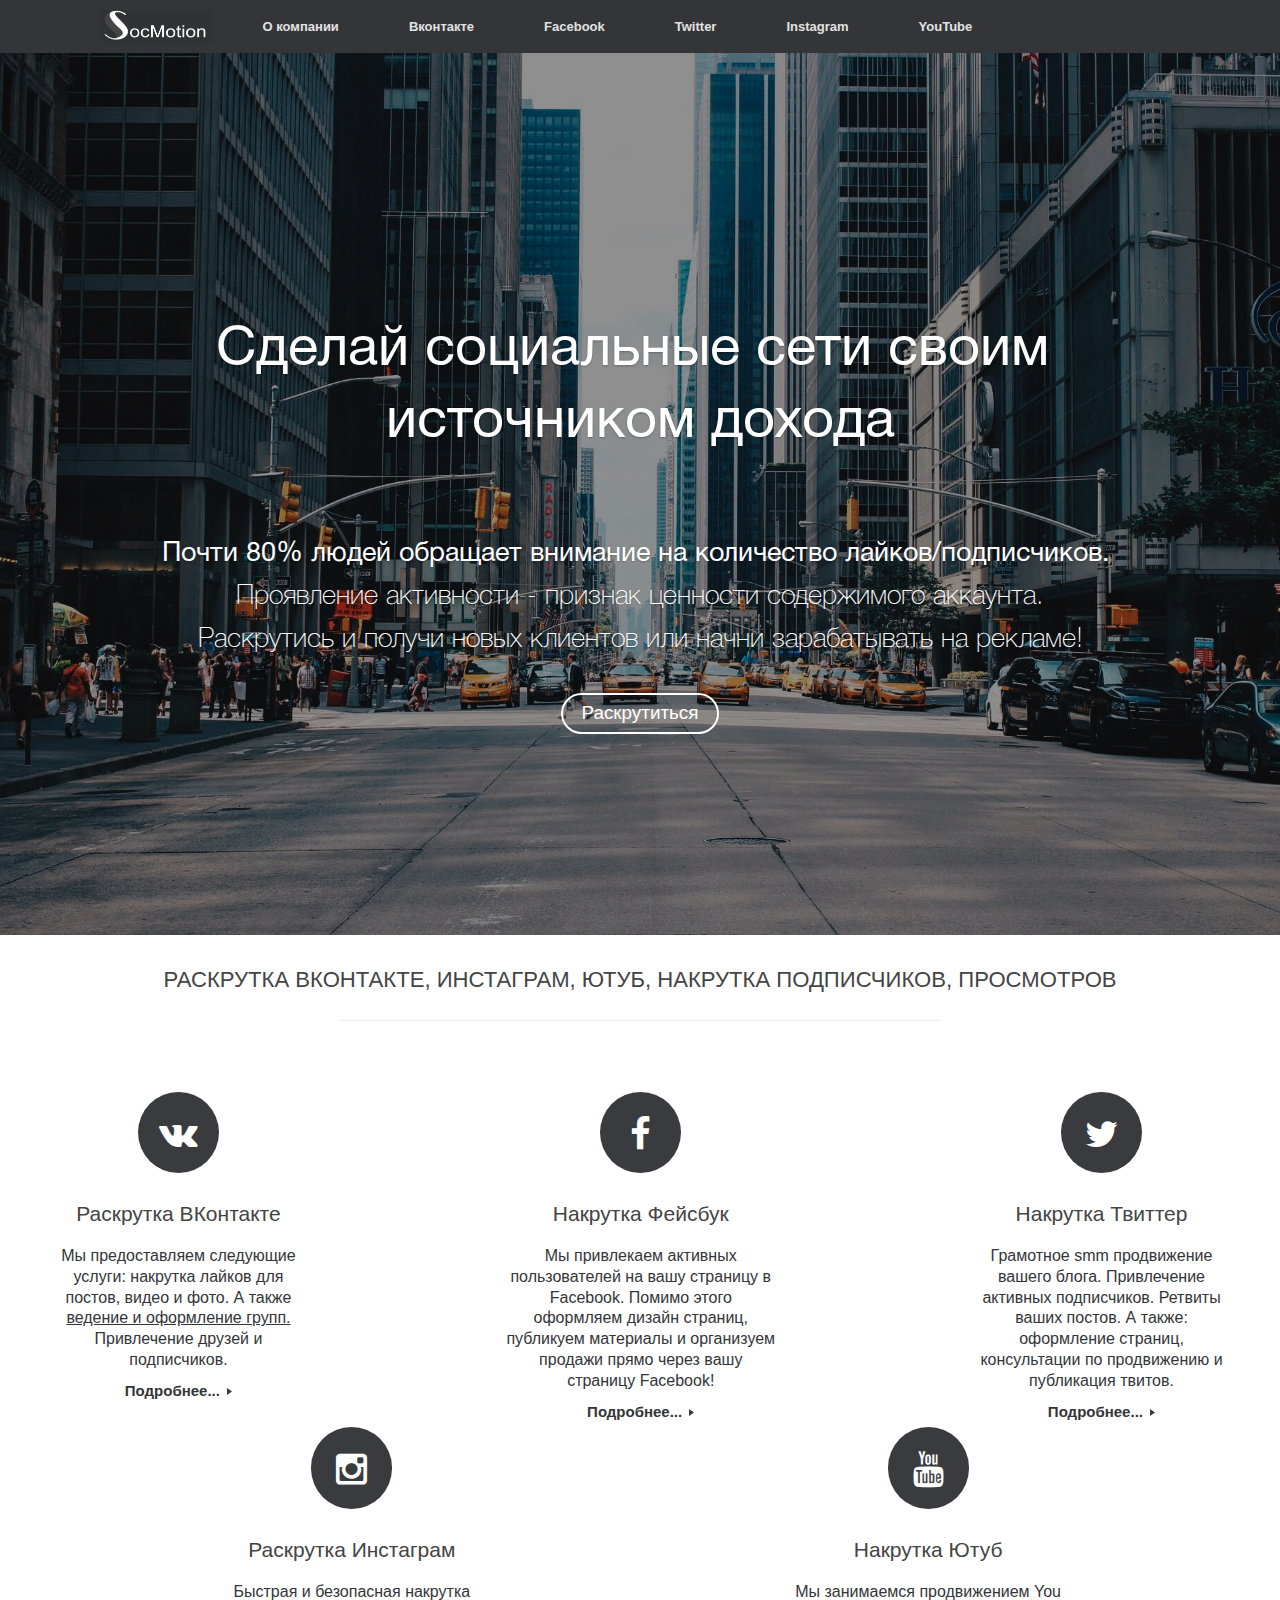
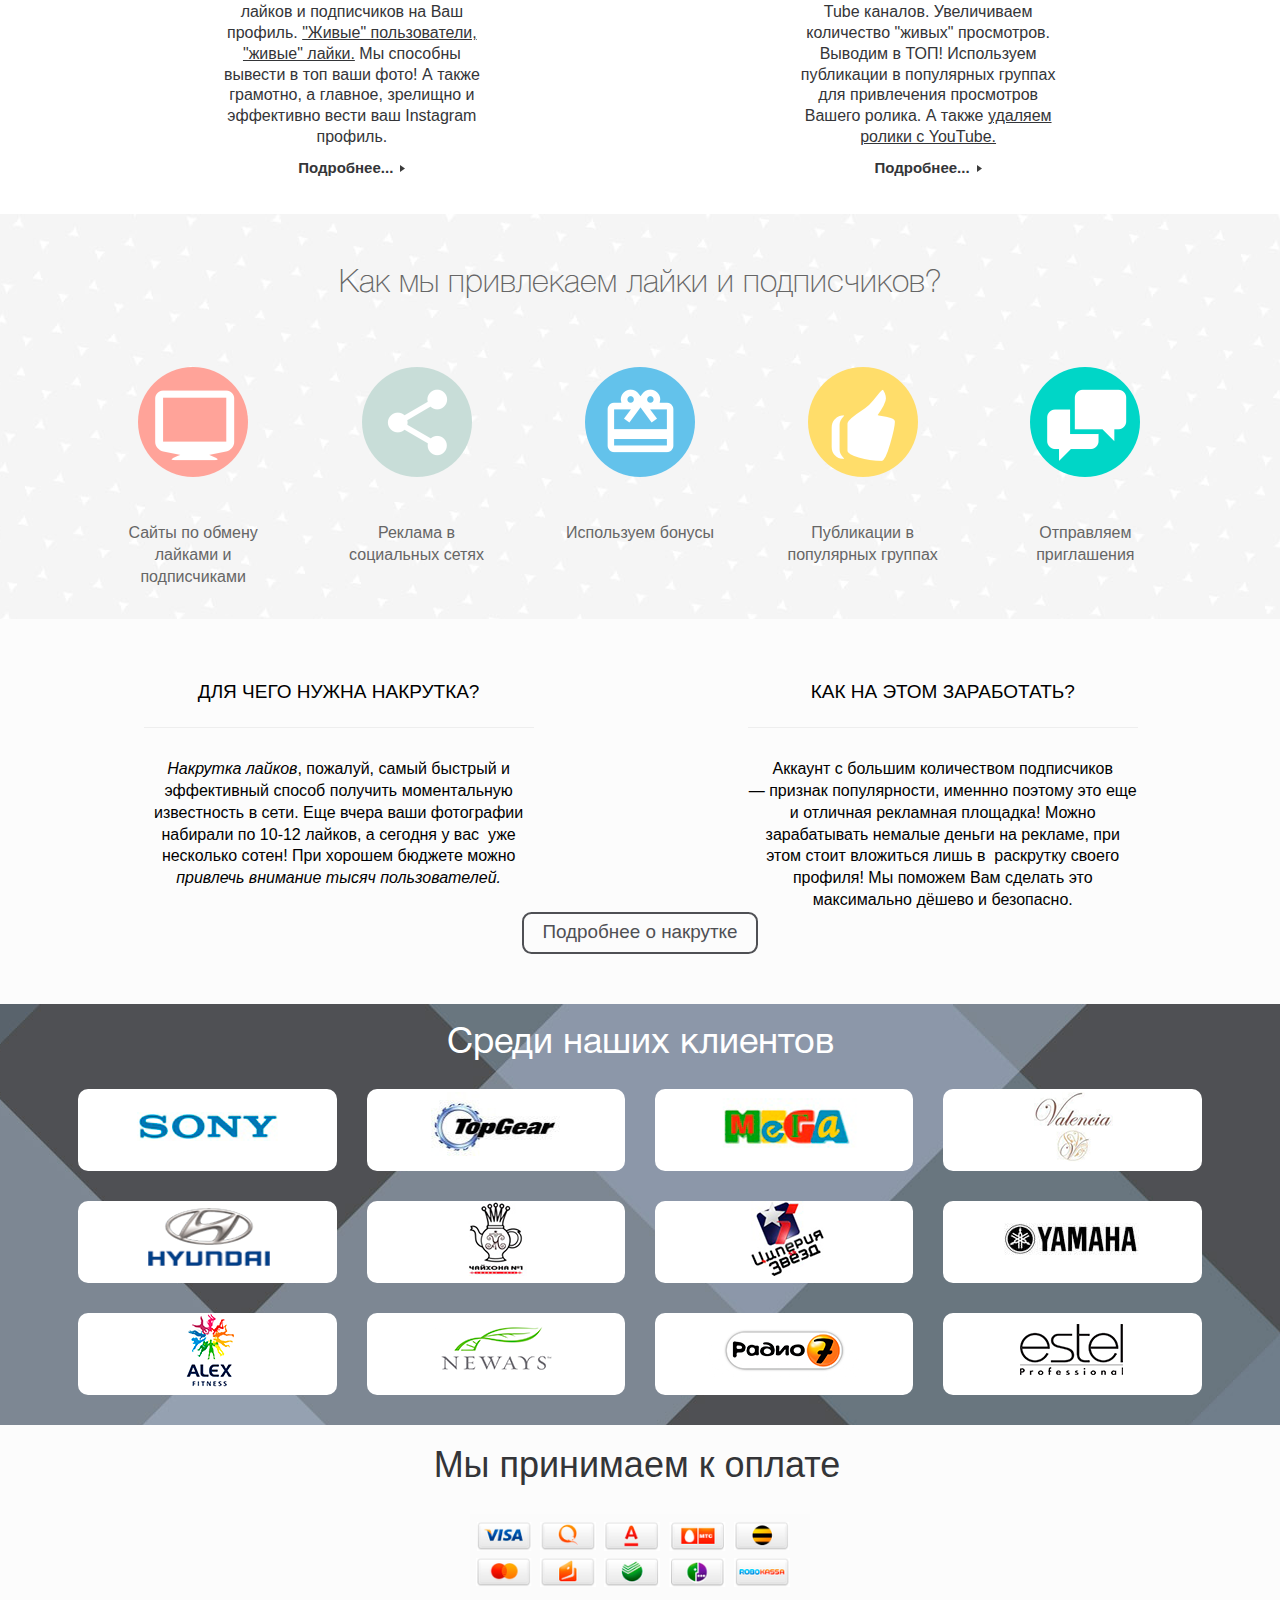
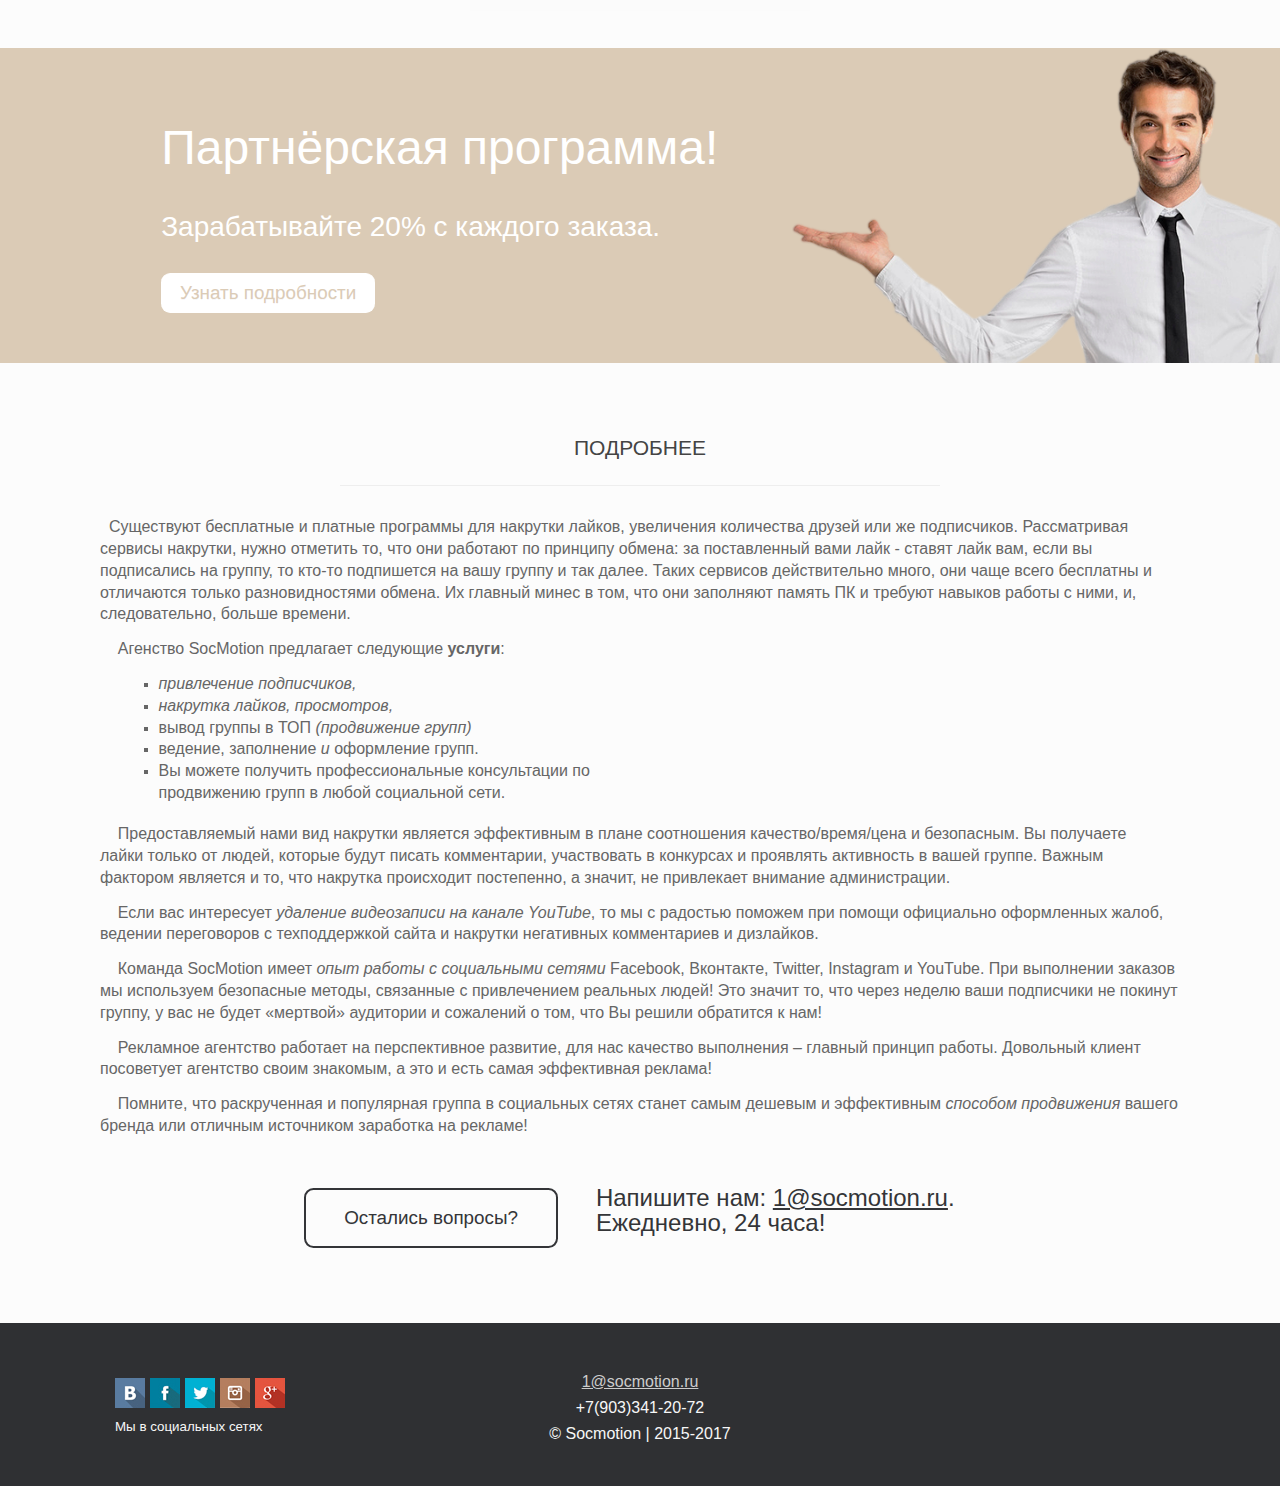
<file: 20180525195538113/index.html>
<!DOCTYPE html>
<html prefix="og: http://ogp.me/ns#" data-scrapbook-source="http://socmotion.ru/" data-scrapbook-create="20180525195538113" lang="ru-RU">
<head>
<meta charset="UTF-8"><meta http-equiv="X-UA-Compatible" content="IE=10"><link rel="profile" href="http://gmpg.org/xfn/11"><link rel="pingback" href="http://socmotion.ru/xmlrpc.php"><style type="text/css">#fancybox-close{right:-15px;top:-15px}
		div#fancybox-content{border-color:#FFFFFF}
		div#fancybox-title{background-color:#FFFFFF}
		div#fancybox-outer{background-color:#FFFFFF}
		div#fancybox-title-inside{color:#333333}</style><style type="text/css" media="all">.yarpp_pro_msg{border:1px ridge #d0d0d0;padding:.4em 2em .8em;text-align:justify}.yarpp_pro_msg strong{display:inline-block;text-align:center;width:100%;color:orange}.yarpp_help{position:relative;display:inline-block;background:transparent url("wpicons.png") no-repeat -520px -20px;vertical-align:text-bottom;width:20px;height:20px}.yarpp_help_msg{position:absolute;left:25px;display:none;border:1px solid #d0d0d0;width:250px;text-align:justify;padding:10px 15px;background-color:#FFF;box-shadow:0 0 .4em -.15em #333;z-index:100}.yarpp_help:hover .yarpp_help_msg{display:block}.cf5_rps{clear:both;width:100%}.rps_wrapper{clear:both;height:250px;position:relative;overflow:hidden;padding:5px;-moz-border-radius:5px;-webkit-border-radius:5px;border-radius:5px}.rps_wrapper div.h1div{padding-bottom:4px}.rps_wrapper div.h1div a{text-decoration:none}.rps_wrapper div.h1div a:hover{text-decoration:underline}.rps_list{width:39%}.rps_preview{width:59%}.rps_preview,.rps_list{height:96%;position:absolute;top:2px;left:6px}.rps_preview{left:40%}.rps_content{left:5px;padding:5px 10px 0 10px;position:absolute;height:97%;-moz-border-radius:5px;-webkit-border-radius:5px;border-radius:5px}.rps_content div.pdiv{padding:4px 0;margin-bottom:5px}a.rps_more{position:absolute;width:99.5%;padding:1% 0;left:0;bottom:0;display:block;text-align:center;letter-spacing:1px;font-weight:bold;text-decoration:none;outline:0;cursor:pointer;-moz-border-radius:0 0 5px 5px;-webkit-border-bottom-left-radius:5px;-webkit-border-bottom-right-radius:5px;-border-bottom-left-radius:5px;-border-bottom-right-radius:5px}a.rps_more:hover{text-decoration:underline}.rps_item{cursor:pointer;position:relative;overflow:hidden;padding:5px;margin:6px 5px 0 0;-moz-border-radius:5px;-webkit-border-radius:5px;border-radius:5px}.rps_nav{width:55px;height:24px;position:absolute;bottom:0;left:40%}a.rps_next,a.rps_prev{float:left;height:23px;width:23px;background-color:#4d4d4d;background-repeat:no-repeat;background-position:center center;cursor:pointer;outline:0;border:1px solid #444;-moz-border-radius:5px;-webkit-border-radius:5px;border-radius:5px;-moz-box-shadow:1px 1px 3px #222;-webkit-box-shadow:1px 1px 3px #222;box-shadow:1px 1px 3px #222}a.rps_next{background-image:url("next.png")}a.rps_prev{margin-right:5px;background-image:url("prev.png")}.rps_nav a:hover{background-color:#101010}.rps_nav a:active{margin-top:1px;background-color:#3e3e3e}.rps_nav a.disabled{opacity:.5}.rps_page{display:none}.rps_support{float:right;font-size:11px;font-family:Arial,Helvetica,sans-serif}.rps_support a{color:#bbb !important;font-weight:bold;text-decoration:none}.cf5_rps_cl{display:block;visibility:hidden;clear:left;height:0;content:"."}.cf5_rps_cr{display:block;visibility:hidden;clear:right;height:0;content:"."}div.wpcf7{margin:0;padding:0}div.wpcf7-response-output{margin:2em .5em 1em;padding:.2em 1em}div.wpcf7 .screen-reader-response{position:absolute;overflow:hidden;clip:rect(1px,1px,1px,1px);height:1px;width:1px;margin:0;padding:0;border:0}div.wpcf7-mail-sent-ok{border:2px solid #398f14}div.wpcf7-mail-sent-ng{border:2px solid red}div.wpcf7-spam-blocked{border:2px solid orange}div.wpcf7-validation-errors{border:2px solid #f7e700}.wpcf7-form-control-wrap{position:relative}span.wpcf7-not-valid-tip{color:#f00;font-size:1em;font-weight:normal;display:block}.use-floating-validation-tip span.wpcf7-not-valid-tip{position:absolute;top:20%;left:20%;z-index:100;border:1px solid red;background:#fff;padding:.2em .8em}span.wpcf7-list-item{display:inline-block;margin:0 0 0 1em}span.wpcf7-list-item-label::before,span.wpcf7-list-item-label::after{content:" "}.wpcf7-display-none{display:none}div.wpcf7 .ajax-loader{visibility:hidden;display:inline-block;background-image:url("ajax-loader.gif");width:16px;height:16px;border:0;padding:0;margin:0 0 0 4px;vertical-align:middle}div.wpcf7 .ajax-loader.is-active{visibility:visible}div.wpcf7 div.ajax-error{display:none}div.wpcf7 .placeheld{color:#888}div.wpcf7 .wpcf7-recaptcha iframe{margin-bottom:0}div.wpcf7 input[type="file"]{cursor:pointer}div.wpcf7 input[type="file"]:disabled{cursor:default}#fancybox-loading{position:fixed;top:50%;left:50%;width:40px;height:40px;margin-top:-20px;margin-left:-20px;cursor:pointer;overflow:hidden;z-index:11104;display:none;box-sizing:content-box;-moz-box-sizing:content-box}#fancybox-loading div{position:absolute;top:0;left:0;width:40px;height:480px;background-image:url("fancybox.png");box-sizing:content-box;-moz-box-sizing:content-box}#fancybox-overlay{position:absolute;top:0;left:0;width:100%;z-index:11100;display:none;box-sizing:content-box;-moz-box-sizing:content-box}#fancybox-tmp{padding:0;margin:0;border:0;overflow:auto;display:none}#fancybox-wrap{position:absolute;top:0;left:0;padding:20px;z-index:11101;outline:0;display:none;box-sizing:content-box;-moz-box-sizing:content-box}#fancybox-wrap div{box-sizing:content-box;-moz-box-sizing:content-box}#fancybox-outer{position:relative;width:100%;height:100%;background:#fff}#fancybox-content{width:0;height:0;padding:0;outline:0;position:relative;overflow:hidden;z-index:11102;border:0 solid #fff;background:#fff;-moz-background-clip:padding;-webkit-background-clip:padding;background-clip:padding-box}#fancybox-hide-sel-frame{position:absolute;top:0;left:0;width:100%;height:100%;background:transparent;z-index:11101}#fancybox-close{position:absolute;top:-15px;right:-15px;width:30px;height:30px;background:transparent url("fancybox.png") -40px 0;cursor:pointer;z-index:11103;display:none}#fancybox-error{color:#444;font:normal 12px/20px Arial;padding:14px;margin:0}#fancybox-img{width:100%;height:100%;padding:0;margin:0;border:0;outline:0;line-height:0;vertical-align:top;max-width:none !important;max-height:none !important}#fancybox-frame{width:100%;height:100%;border:0;display:block;-webkit-overflow-scrolling:touch;z-index:0}#fancybox-left,#fancybox-right{position:absolute;bottom:0;height:100%;width:35%;cursor:pointer;outline:0;background:transparent url("blank.gif");z-index:11102;display:none}#fancybox-left{left:0}.rtl #fancybox-left{left:auto;right:0}#fancybox-right{right:0}.rtl #fancybox-right{left:0;right:auto}#fancybox-left-ico,#fancybox-right-ico{position:absolute;top:50%;left:-9999px;width:30px;height:30px;margin-top:-15px;cursor:pointer;z-index:11102;display:block}#fancybox-left-ico{background-image:url("fancybox.png");background-position:-40px -30px}.rtl #fancybox-left-ico{background-position:-40px -60px;right:-9999px}#fancybox-right-ico{background-image:url("fancybox.png");background-position:-40px -60px}.rtl #fancybox-right-ico{background-position:-40px -30px;right:-9999px}#fancybox-left:hover,#fancybox-right:hover{visibility:visible}#fancybox-left:hover span{left:20px}.rtl #fancybox-left:hover span{right:20px}#fancybox-right:hover span{left:auto;right:20px}.rtl #fancybox-right:hover span{right:auto;left:20px}.fancybox-bg{position:absolute;padding:0;margin:0;border:0;width:20px;height:20px;z-index:11001}#fancybox-bg-n{top:-20px;left:0;width:100%;background-image:url("fancybox-x.png")}#fancybox-bg-ne{top:-20px;right:-20px;background-image:url("fancybox.png");background-position:-40px -162px}#fancybox-bg-e{top:0;right:-20px;height:100%;background-image:url("fancybox-y.png");background-position:-20px 0}#fancybox-bg-se{bottom:-20px;right:-20px;background-image:url("fancybox.png");background-position:-40px -182px}#fancybox-bg-s{bottom:-20px;left:0;width:100%;background-image:url("fancybox-x.png");background-position:0 -20px}#fancybox-bg-sw{bottom:-20px;left:-20px;background-image:url("fancybox.png");background-position:-40px -142px}#fancybox-bg-w{top:0;left:-20px;height:100%;background-image:url("fancybox-y.png")}#fancybox-bg-nw{top:-20px;left:-20px;background-image:url("fancybox.png");background-position:-40px -122px}#fancybox-title{font-family:Helvetica;font-size:12px;z-index:11102}.fancybox-title-inside{padding-bottom:10px;text-align:center;color:#333;position:relative}.fancybox-title-outside{padding-top:10px;color:#fff}.fancybox-title-over{position:absolute;bottom:0;left:0;color:#FFF;text-align:left}.rtl .fancybox-title-over{text-align:right}#fancybox-title-over{padding:10px;background-image:url("fancy_title_over.png");display:block}.fancybox-title-float{position:absolute;left:0;bottom:-20px;height:32px}#fancybox-title-float-wrap{border:0;border-collapse:collapse;width:auto}#fancybox-title-float-wrap td{border:0;white-space:nowrap}#fancybox-title-float-left{padding:0 0 0 15px;background:url("fancybox.png") -40px -90px no-repeat}#fancybox-title-float-main{color:#FFF;line-height:29px;font-weight:bold;padding:0 0 3px 0;background:url("fancybox-x.png") 0 -40px}#fancybox-title-float-right{padding:0 0 0 15px;background:url("fancybox.png") -55px -90px no-repeat}.fancybox-hidden{display:none}.fancybox-ie .fancybox-bg{background:transparent !important}.panel-grid.panel-no-style,.panel-grid.panel-has-style>.panel-row-style{display:-webkit-flex;display:flex;-ms-flex-wrap:wrap;-webkit-flex-wrap:wrap;flex-wrap:nowrap;-ms-justify-content:space-between;-webkit-justify-content:space-between;justify-content:space-between}.panel-layout.panel-is-rtl .panel-grid.panel-no-style,.panel-layout.panel-is-rtl .panel-grid.panel-has-style>.panel-row-style{-ms-flex-direction:row-reverse;-webkit-flex-direction:row-reverse;flex-direction:row-reverse}.panel-grid-cell{-ms-box-sizing:border-box;-moz-box-sizing:border-box;-webkit-box-sizing:border-box;box-sizing:border-box}.panel-grid-cell .panel-cell-style{height:100%}.panel-grid-cell .so-panel{zoom:1}.panel-grid-cell .so-panel:before{content:'';display:block}.panel-grid-cell .so-panel:after{content:'';display:table;clear:both}.panel-grid-cell .panel-last-child{margin-bottom:0}.panel-grid-cell .widget-title{margin-top:0}body.siteorigin-panels-before-js{overflow-x:hidden}body.siteorigin-panels-before-js .siteorigin-panels-stretch{margin-right:-1000px !important;margin-left:-1000px !important;padding-right:1000px !important;padding-left:1000px !important}.so-widget-sow-social-media-buttons-wire-009bcffc2aae .social-media-button-container{zoom:1;text-align:left}.so-widget-sow-social-media-buttons-wire-009bcffc2aae .social-media-button-container:before{content:'';display:block}.so-widget-sow-social-media-buttons-wire-009bcffc2aae .social-media-button-container:after{content:'';display:table;clear:both}.so-widget-sow-social-media-buttons-wire-009bcffc2aae .sow-social-media-button-vk{color:#507299 !important;background:transparent;border:2px solid #507299;text-shadow:0 1px 0 rgba(0,0,0,0.05)}.so-widget-sow-social-media-buttons-wire-009bcffc2aae .sow-social-media-button-vk:visited,.so-widget-sow-social-media-buttons-wire-009bcffc2aae .sow-social-media-button-vk:active,.so-widget-sow-social-media-buttons-wire-009bcffc2aae .sow-social-media-button-vk:hover{color:#507299 !important}.so-widget-sow-social-media-buttons-wire-009bcffc2aae .sow-social-media-button-vk.ow-button-hover:hover{background:#507299;color:#fff !important}.so-widget-sow-social-media-buttons-wire-009bcffc2aae .sow-social-media-button-facebook{color:#3a5795 !important;background:transparent;border:2px solid #3a5795;text-shadow:0 1px 0 rgba(0,0,0,0.05)}.so-widget-sow-social-media-buttons-wire-009bcffc2aae .sow-social-media-button-facebook:visited,.so-widget-sow-social-media-buttons-wire-009bcffc2aae .sow-social-media-button-facebook:active,.so-widget-sow-social-media-buttons-wire-009bcffc2aae .sow-social-media-button-facebook:hover{color:#3a5795 !important}.so-widget-sow-social-media-buttons-wire-009bcffc2aae .sow-social-media-button-facebook.ow-button-hover:hover{background:#3a5795;color:#fff !important}.so-widget-sow-social-media-buttons-wire-009bcffc2aae .sow-social-media-button-twitter{color:#78bdf1 !important;background:transparent;border:2px solid #78bdf1;text-shadow:0 1px 0 rgba(0,0,0,0.05)}.so-widget-sow-social-media-buttons-wire-009bcffc2aae .sow-social-media-button-twitter:visited,.so-widget-sow-social-media-buttons-wire-009bcffc2aae .sow-social-media-button-twitter:active,.so-widget-sow-social-media-buttons-wire-009bcffc2aae .sow-social-media-button-twitter:hover{color:#78bdf1 !important}.so-widget-sow-social-media-buttons-wire-009bcffc2aae .sow-social-media-button-twitter.ow-button-hover:hover{background:#78bdf1;color:#fff !important}.so-widget-sow-social-media-buttons-wire-009bcffc2aae .sow-social-media-button-instagram{color:#edad00 !important;background:transparent;border:2px solid #edad00;text-shadow:0 1px 0 rgba(0,0,0,0.05)}.so-widget-sow-social-media-buttons-wire-009bcffc2aae .sow-social-media-button-instagram:visited,.so-widget-sow-social-media-buttons-wire-009bcffc2aae .sow-social-media-button-instagram:active,.so-widget-sow-social-media-buttons-wire-009bcffc2aae .sow-social-media-button-instagram:hover{color:#edad00 !important}.so-widget-sow-social-media-buttons-wire-009bcffc2aae .sow-social-media-button-instagram.ow-button-hover:hover{background:#edad00;color:#fff !important}.so-widget-sow-social-media-buttons-wire-009bcffc2aae .sow-social-media-button-google-plus{color:#dd4b39 !important;background:transparent;border:2px solid #dd4b39;text-shadow:0 1px 0 rgba(0,0,0,0.05)}.so-widget-sow-social-media-buttons-wire-009bcffc2aae .sow-social-media-button-google-plus:visited,.so-widget-sow-social-media-buttons-wire-009bcffc2aae .sow-social-media-button-google-plus:active,.so-widget-sow-social-media-buttons-wire-009bcffc2aae .sow-social-media-button-google-plus:hover{color:#dd4b39 !important}.so-widget-sow-social-media-buttons-wire-009bcffc2aae .sow-social-media-button-google-plus.ow-button-hover:hover{background:#dd4b39;color:#fff !important}.so-widget-sow-social-media-buttons-wire-009bcffc2aae .sow-social-media-button{font-size:1.33em;padding:.5em .5em;margin:.1em .1em .1em 0;display:inline-block;text-align:center;vertical-align:middle;line-height:1em;-webkit-border-radius:.5em;-moz-border-radius:.5em;border-radius:.5em}.so-widget-sow-social-media-buttons-wire-009bcffc2aae .sow-social-media-button .sow-icon-fontawesome{width:1em;height:1em;display:inline-block}.so-widget-sow-image-default-3f547a15eaaa .sow-image-container .so-widget-image{display:block;max-width:100%;height:auto}@font-face{font-family:'so-slider-pointers';src:url("slider.eot");src:url("slider-1.eot#iefix8p86w5") format('embedded-opentype'),url("slider.woff") format('woff'),url("slider.ttf") format('truetype'),url("slider.svg#slider") format('svg');font-weight:normal;font-style:normal}.sow-slider-base{position:relative;overflow:hidden}.sow-slider-base ul.sow-slider-images{list-style:none;margin:0;overflow:hidden}.sow-slider-base ul.sow-slider-images li.sow-slider-image{width:100%;margin:0;list-style:none;position:relative;overflow:hidden}.sow-slider-base ul.sow-slider-images li.sow-slider-image.sow-slider-image-cover{background-position:center center;background-size:cover}.sow-slider-base ul.sow-slider-images li.sow-slider-image.sow-slider-image-cover{background-repeat:repeat}.sow-slider-base ul.sow-slider-images li.sow-slider-image .sow-slider-image-container{position:absolute;top:0;left:0;width:100%;z-index:2}.sow-slider-base ul.sow-slider-images li.sow-slider-image .sow-slider-image-container .sow-slider-image-wrapper{margin:0 auto;z-index:2;-ms-box-sizing:border-box;-moz-box-sizing:border-box;-webkit-box-sizing:border-box;box-sizing:border-box}.sow-slider-base ul.sow-slider-images li.sow-slider-image .sow-slider-image-container .sow-slider-image-wrapper>*:first-child{margin-top:0}.sow-slider-base ul.sow-slider-images li.sow-slider-image .sow-slider-image-container .sow-slider-image-wrapper>*:last-child{margin-bottom:0}.sow-slider-base ul.sow-slider-images li.sow-slider-image .sow-slider-image-overlay{position:absolute;top:0;left:0;bottom:0;right:0}.sow-slider-base ul.sow-slider-images li.sow-slider-image .sow-slider-image-overlay.sow-slider-image-cover{background-position:center center;background-size:cover}.sow-slider-base ul.sow-slider-images li.sow-slider-image .sow-slider-image-overlay.sow-slider-image-cover{background-repeat:repeat}.sow-slider-base ul.sow-slider-images li.sow-slider-image>img,.sow-slider-base ul.sow-slider-images li.sow-slider-image>a>img,.sow-slider-base ul.sow-slider-images li.sow-slider-image .sow-slider-image-wrapper>img,.sow-slider-base ul.sow-slider-images li.sow-slider-image .sow-slider-image-wrapper>a>img{display:block;width:100%;height:auto;border:0}.sow-slider-base ul.sow-slider-images li.sow-slider-image video.sow-background-element{position:absolute;top:50%;left:50%;width:auto;height:auto;z-index:1;overflow:hidden}.sow-slider-base ul.sow-slider-images li.sow-slider-image video.sow-full-element{display:block;width:100%;height:auto}.sow-slider-base .sow-slider-pagination{list-style:none;margin:0;text-align:right;position:absolute;bottom:20px;left:0;width:100%;z-index:1001;-ms-box-sizing:border-box;-moz-box-sizing:border-box;-webkit-box-sizing:border-box;box-sizing:border-box;padding-right:30px;line-height:11px;-webkit-user-select:none;-moz-user-select:none;-ms-user-select:none;user-select:none}.sow-slider-base .sow-slider-pagination li{text-align:left;margin:0;display:inline-block}.sow-slider-base .sow-slider-pagination li a{display:block;text-indent:-9999px;width:11px;height:11px;background:#fff;-webkit-border-radius:6px;-moz-border-radius:6px;border-radius:6px;opacity:.45}.sow-slider-base .sow-slider-pagination li.sow-active a{opacity:.85}.sow-slider-base .sow-slide-nav{list-style:none;z-index:1001;position:absolute;top:50%;opacity:.75;font-size:25px;margin-top:-.5em;-webkit-user-select:none;-moz-user-select:none;-ms-user-select:none;user-select:none}.sow-slider-base .sow-slide-nav a{display:block;height:1em;text-align:center;text-decoration:none;color:#fff}.sow-slider-base .sow-slide-nav a em{display:block}.sow-slider-base .sow-slide-nav.sow-slide-nav-next{right:20px}.sow-slider-base .sow-slide-nav.sow-slide-nav-next a{background-position:top right}.sow-slider-base .sow-slide-nav.sow-slide-nav-prev{left:20px}.sow-slider-base .sow-slide-nav.sow-slide-nav-prev a{background-position:top left}.sow-slider-base .cycle-sentinal{overflow:hidden}.sow-slider-base.sow-slider-is-mobile video.sow-background-element{visibility:hidden}.sow-slider-base [class^="sow-sld-icon-"],.sow-slider-base [class*=" sow-sld-icon-"]{font-family:'so-slider-pointers';speak:none;font-style:normal;font-weight:normal;font-variant:normal;text-transform:none;line-height:1;-webkit-font-smoothing:antialiased;-moz-osx-font-smoothing:grayscale}.sow-slider-base .sow-sld-icon-ultra-thin-rounded-left:before{content:"\e600"}.sow-slider-base .sow-sld-icon-ultra-thin-rounded-right:before{content:"\e601"}.sow-slider-base .sow-sld-icon-thin-rounded-left:before{content:"\e602"}.sow-slider-base .sow-sld-icon-thin-rounded-right:before{content:"\e603"}.sow-slider-base .sow-sld-icon-medium-rounded-left:before{content:"\e604"}.sow-slider-base .sow-sld-icon-medium-rounded-right:before{content:"\e605"}.sow-slider-base .sow-sld-icon-thick-rounded-left:before{content:"\e606"}.sow-slider-base .sow-sld-icon-thick-rounded-right:before{content:"\e607"}.sow-slider-base .sow-sld-icon-ultra-thin-left:before{content:"\e608"}.sow-slider-base .sow-sld-icon-ultra-thin-right:before{content:"\e609"}.sow-slider-base .sow-sld-icon-thin-left:before{content:"\e60a"}.sow-slider-base .sow-sld-icon-thin-right:before{content:"\e60b"}.sow-slider-base .sow-sld-icon-medium-left:before{content:"\e60c"}.sow-slider-base .sow-sld-icon-medium-right:before{content:"\e60d"}.sow-slider-base .sow-sld-icon-thick-left:before{content:"\e60e"}.sow-slider-base .sow-sld-icon-thick-right:before{content:"\e60f"}.so-widget-sow-hero-default-fb0bdfdd3fa1 .sow-slider-base ul.sow-slider-images .sow-slider-image-wrapper{padding:270px 20px 195px 20px;max-width:2164px}.so-widget-sow-hero-default-fb0bdfdd3fa1 .sow-slider-base ul.sow-slider-images .sow-slider-image-wrapper h1,.so-widget-sow-hero-default-fb0bdfdd3fa1 .sow-slider-base ul.sow-slider-images .sow-slider-image-wrapper h2,.so-widget-sow-hero-default-fb0bdfdd3fa1 .sow-slider-base ul.sow-slider-images .sow-slider-image-wrapper h3,.so-widget-sow-hero-default-fb0bdfdd3fa1 .sow-slider-base ul.sow-slider-images .sow-slider-image-wrapper h4,.so-widget-sow-hero-default-fb0bdfdd3fa1 .sow-slider-base ul.sow-slider-images .sow-slider-image-wrapper h5,.so-widget-sow-hero-default-fb0bdfdd3fa1 .sow-slider-base ul.sow-slider-images .sow-slider-image-wrapper h6{line-height:1.375em;color:#fff;text-shadow:0 2px 2px rgba(0,0,0,0.5);margin:.1em 0;font-family:Arial,Helvetica,Geneva,sans-serif;font-weight:400}.so-widget-sow-hero-default-fb0bdfdd3fa1 .sow-slider-base ul.sow-slider-images .sow-slider-image-wrapper h1{font-size:38px}.so-widget-sow-hero-default-fb0bdfdd3fa1 .sow-slider-base ul.sow-slider-images .sow-slider-image-wrapper h2{font-size:32.3px}.so-widget-sow-hero-default-fb0bdfdd3fa1 .sow-slider-base ul.sow-slider-images .sow-slider-image-wrapper h3{font-size:26.6px}.so-widget-sow-hero-default-fb0bdfdd3fa1 .sow-slider-base ul.sow-slider-images .sow-slider-image-wrapper h4{font-size:22.8px}.so-widget-sow-hero-default-fb0bdfdd3fa1 .sow-slider-base ul.sow-slider-images .sow-slider-image-wrapper h5{font-size:19px}.so-widget-sow-hero-default-fb0bdfdd3fa1 .sow-slider-base ul.sow-slider-images .sow-slider-image-wrapper h6{font-size:15.2px}.so-widget-sow-hero-default-fb0bdfdd3fa1 .sow-slider-base ul.sow-slider-images .sow-slider-image-wrapper p{color:#f6f6f6;text-shadow:0 1px 2px rgba(0,0,0,0.25);margin:1em 0;font-size:16px}.so-widget-sow-hero-default-fb0bdfdd3fa1 .sow-slider-base ul.sow-slider-images .sow-slider-image-wrapper .sow-hero-buttons{margin-top:3em;padding-bottom:.2em}.so-widget-sow-hero-default-fb0bdfdd3fa1 .sow-slider-base ul.sow-slider-images .sow-slider-image-wrapper .sow-hero-buttons .so-widget-sow-button{display:inline-block;margin:0 6px}.so-widget-sow-hero-default-fb0bdfdd3fa1 .sow-slider-base .sow-slider-pagination li a{background:#fff}.so-widget-sow-hero-default-fb0bdfdd3fa1 .sow-slider-base .sow-slide-nav{font-size:25px}.so-widget-sow-hero-default-fb0bdfdd3fa1 .sow-slider-base .sow-slide-nav a{color:#fff}.so-widget-sow-headline-default-825010a96929 .sow-headline-container h1.sow-headline{text-align:center;line-height:1.4em}.so-widget-sow-headline-default-825010a96929 .sow-headline-container h3.sow-sub-headline{text-align:center;line-height:1.4em}.so-widget-sow-headline-default-825010a96929 .sow-headline-container .decoration{line-height:0;text-align:center;margin-top:20px;margin-bottom:20px}.so-widget-sow-headline-default-825010a96929 .sow-headline-container .decoration .decoration-inside{height:1px;display:inline-block;border-top:1px solid #eee;width:100%;max-width:600px}.so-widget-sow-headline-default-825010a96929 .sow-headline-container *:first-child{margin-top:0 !important}.so-widget-sow-headline-default-825010a96929 .sow-headline-container *:last-child{margin-bottom:0 !important}.so-widget-sow-image-default-1c389ca87c1a .sow-image-container{text-align:center}.so-widget-sow-image-default-1c389ca87c1a .sow-image-container .so-widget-image{display:inline-block;max-width:100%;height:auto}.so-widget-sow-headline-default-2a0d1cfac298 .sow-headline-container h6.sow-headline{font-family:Arial,Helvetica,Geneva,sans-serif;font-weight:400;text-align:center;color:#000;line-height:1.4em}.so-widget-sow-headline-default-2a0d1cfac298 .sow-headline-container h6.sow-headline a{color:#000}.so-widget-sow-headline-default-2a0d1cfac298 .sow-headline-container h3.sow-sub-headline{text-align:center;color:#000;line-height:1.4em}.so-widget-sow-headline-default-2a0d1cfac298 .sow-headline-container h3.sow-sub-headline a{color:#000}.so-widget-sow-headline-default-2a0d1cfac298 .sow-headline-container .decoration{line-height:0;text-align:center;margin-top:20px;margin-bottom:20px}.so-widget-sow-headline-default-2a0d1cfac298 .sow-headline-container .decoration .decoration-inside{height:1px;display:inline-block;border-top:1px solid #eee;width:100%;max-width:600px}.so-widget-sow-headline-default-2a0d1cfac298 .sow-headline-container *:first-child{margin-top:0 !important}.so-widget-sow-headline-default-2a0d1cfac298 .sow-headline-container *:last-child{margin-bottom:0 !important}.ow-button-base{zoom:1}.ow-button-base:before{content:'';display:block}.ow-button-base:after{content:'';display:table;clear:both}.ow-button-base a{text-align:center;display:inline-block;cursor:pointer;text-decoration:none;line-height:1em}.ow-button-base a .sow-icon-image,.ow-button-base a [class^="sow-icon-"]{font-size:1.3em;height:1em;width:auto;margin:-.1em .75em -.2em -.75em;display:block;float:left}.ow-button-base a .sow-icon-image{width:1em;background-size:cover}.ow-button-base.ow-button-align-left{text-align:left}.ow-button-base.ow-button-align-right{text-align:right}.ow-button-base.ow-button-align-center{text-align:center}.ow-button-base.ow-button-align-justify a{display:block}.so-widget-sow-button-wire-cb9ffc4de67b .ow-button-base{zoom:1}.so-widget-sow-button-wire-cb9ffc4de67b .ow-button-base:before{content:'';display:block}.so-widget-sow-button-wire-cb9ffc4de67b .ow-button-base:after{content:'';display:table;clear:both}.so-widget-sow-button-wire-cb9ffc4de67b .ow-button-base a{-ms-box-sizing:border-box;-moz-box-sizing:border-box;-webkit-box-sizing:border-box;box-sizing:border-box;font-size:1.45em;padding:.5em 1em;background:transparent;border:2px solid #4f5054;color:#4f5054 !important;-webkit-border-radius:.5em;-moz-border-radius:.5em;border-radius:.5em;text-shadow:0 1px 0 rgba(0,0,0,0.05)}.so-widget-sow-button-wire-cb9ffc4de67b .ow-button-base a .sow-icon-image,.so-widget-sow-button-wire-cb9ffc4de67b .ow-button-base a [class^="sow-icon-"]{margin:-.1em .75em -.2em -.75em}.so-widget-sow-button-wire-cb9ffc4de67b .ow-button-base a:visited,.so-widget-sow-button-wire-cb9ffc4de67b .ow-button-base a:active,.so-widget-sow-button-wire-cb9ffc4de67b .ow-button-base a:hover{color:#4f5054 !important}.so-widget-sow-button-wire-cb9ffc4de67b .ow-button-base a.ow-button-hover:hover{background:#4f5054;color:#fff !important}.so-widget-sow-button-flat-1bc2e5b15422 .ow-button-base{zoom:1}.so-widget-sow-button-flat-1bc2e5b15422 .ow-button-base:before{content:'';display:block}.so-widget-sow-button-flat-1bc2e5b15422 .ow-button-base:after{content:'';display:table;clear:both}.so-widget-sow-button-flat-1bc2e5b15422 .ow-button-base a{-ms-box-sizing:border-box;-moz-box-sizing:border-box;-webkit-box-sizing:border-box;box-sizing:border-box;font-size:1.45em;padding:.5em 1em;background:#fff;color:#dbcbb6 !important;border:1px solid #fff;border-width:1px 0;-webkit-border-radius:.5em;-moz-border-radius:.5em;border-radius:.5em;text-shadow:0 1px 0 rgba(0,0,0,0.05)}.so-widget-sow-button-flat-1bc2e5b15422 .ow-button-base a .sow-icon-image,.so-widget-sow-button-flat-1bc2e5b15422 .ow-button-base a [class^="sow-icon-"]{margin:-.1em .75em -.2em -.75em}.so-widget-sow-button-flat-1bc2e5b15422 .ow-button-base a:visited,.so-widget-sow-button-flat-1bc2e5b15422 .ow-button-base a:active,.so-widget-sow-button-flat-1bc2e5b15422 .ow-button-base a:hover{color:#dbcbb6 !important}.so-widget-sow-button-flat-1bc2e5b15422 .ow-button-base a.ow-button-hover:hover{background:#fff;border-bottom-color:#fcfcfc;color:#e2d5c4}.so-widget-sow-headline-default-7ad4347d61a6 .sow-headline-container h5.sow-headline{text-align:center;line-height:1.4em}.so-widget-sow-headline-default-7ad4347d61a6 .sow-headline-container h3.sow-sub-headline{text-align:center;line-height:1.4em}.so-widget-sow-headline-default-7ad4347d61a6 .sow-headline-container .decoration{line-height:0;text-align:center;margin-top:20px;margin-bottom:20px}.so-widget-sow-headline-default-7ad4347d61a6 .sow-headline-container .decoration .decoration-inside{height:1px;display:inline-block;border-top:1px solid #eee;width:100%;max-width:80%}.so-widget-sow-headline-default-7ad4347d61a6 .sow-headline-container *:first-child{margin-top:0 !important}.so-widget-sow-headline-default-7ad4347d61a6 .sow-headline-container *:last-child{margin-bottom:0 !important}.so-widget-sow-button-wire-22877502506a .ow-button-base{zoom:1}.so-widget-sow-button-wire-22877502506a .ow-button-base:before{content:'';display:block}.so-widget-sow-button-wire-22877502506a .ow-button-base:after{content:'';display:table;clear:both}.so-widget-sow-button-wire-22877502506a .ow-button-base a{-ms-box-sizing:border-box;-moz-box-sizing:border-box;-webkit-box-sizing:border-box;box-sizing:border-box;font-size:1.45em;padding:1em 2em;background:transparent;border:2px solid #343538;color:#343538 !important;-webkit-border-radius:.5em;-moz-border-radius:.5em;border-radius:.5em;text-shadow:0 1px 0 rgba(0,0,0,0.05)}.so-widget-sow-button-wire-22877502506a .ow-button-base a .sow-icon-image,.so-widget-sow-button-wire-22877502506a .ow-button-base a [class^="sow-icon-"]{margin:-.1em .75em -.2em -.75em}.so-widget-sow-button-wire-22877502506a .ow-button-base a:visited,.so-widget-sow-button-wire-22877502506a .ow-button-base a:active,.so-widget-sow-button-wire-22877502506a .ow-button-base a:hover{color:#343538 !important}.so-widget-sow-button-wire-22877502506a .ow-button-base a.ow-button-hover:hover{background:#343538;color:#fff !important}a.more-link{font-family:"Lucida Grande","Lucida Sans Unicode","lucida Sans Console",Arial,Helvetica,sans-serif !important;font-size:13px !important;font-weight:bold !important;color:#69c !important}#contentInner{margin:0 auto;padding:0 0 0 15px;min-height:400px;height:auto !important}.content{float:left;overflow:visible;margin:0}.post_title{font-size:13px;height:40px;margin:2px;padding:4px 0;margin-bottom:2px !important}ul.posts{list-style:none;padding:0 0 0 15px;margin:0 0 32px 0}ul.posts li{list-style:none;padding:1px 0 0 0;margin:0;position:relative}div.atext li{list-style:disc outside;padding:1px 0 0 0;margin:0 0 0 21px;position:relative}.posts .post_content{padding:0;margin:0}.searchform{font-family:Arial,Helvetica,Verdana,sans-serif;font-size:12px;padding-top:12px;display:block}.searchform input{font-family:Arial,Helvetica,Verdana,sans-serif;font-size:12.5px}.searchform .search_keyword{background:none repeat scroll 0 0;margin:0;padding:2px;vertical-align:top}.expcoll{text-align:right}.ttext{line-height:1.2em;padding-right:3px}.atext{padding:4px 7px}.cattitle{text-align:center}.catdes{line-height:1.5em !important;text-align:left}.txtcont p{margin-top:0 !important;line-height:1.5em;margin-bottom:15px}.ttext{line-height:1.5em !important;padding-right:3px;font-family:arial,helvetica,sans-serif !important;font-weight:bold !important;display:table-cell;vertical-align:middle}input[type="submit"]{padding:0 !important;-moz-box-shadow:none !important;-webkit-box-shadow:none !important;background-image:none !important}input[type="submit"]:hover{background-image:none}input[type="text"]{-moz-box-shadow:none !important;-webkit-box-shadow:none !important}.wp-pagenavi{clear:both}.wp-pagenavi a,.wp-pagenavi span{text-decoration:none;border:1px solid #bfbfbf;padding:3px 5px;margin:2px}.wp-pagenavi a:hover,.wp-pagenavi span.current{border-color:#000}.wp-pagenavi span.current{font-weight:bold}html,body,div,span,applet,object,iframe,h1,h2,h3,h4,h5,h6,p,blockquote,pre,a,abbr,acronym,address,big,cite,code,del,dfn,em,font,ins,kbd,q,s,samp,small,strike,strong,sub,sup,tt,var,dl,dt,dd,ol,ul,li,fieldset,form,label,legend,table,caption,tbody,tfoot,thead,tr,th,td{border:0;font-family:inherit;font-size:100%;font-style:inherit;font-weight:inherit;margin:0;outline:0;padding:0;vertical-align:baseline}html{font-size:62.5%;overflow-y:scroll;-webkit-text-size-adjust:100%;-ms-text-size-adjust:100%}body{background:#fff}article,aside,details,figcaption,figure,footer,header,hgroup,nav,section{display:block}ol,ul{list-style:none}table{border-collapse:separate;border-spacing:0}caption,th,td{font-weight:normal;text-align:left}blockquote:before,blockquote:after,q:before,q:after{content:""}blockquote,q{quotes:"" ""}a:focus{outline:thin dotted}a:hover,a:active{outline:0}a img{border:0}body,button,input,select,textarea{color:#333;font-family:Arial;font-family:"Helvetica Neue",Helvetica,Arial,"Lucida Grande",sans-serif;line-height:1.5em;font-size:13px;word-wrap:break-word}a{color:#248cc8}a:hover,a:focus,a:active{color:#f47e3c}hr{background-color:#ccc;border:0;height:1px;margin-bottom:1.5em}p{margin-bottom:1.5em}ul,ol{margin:0 0 1.5em 3em}ul{list-style:disc}ol{list-style:decimal}ul ul,ol ol,ul ol,ol ul{margin-bottom:0;margin-left:1.5em}dt{font-weight:bold}dd{margin:0 1.5em 1.5em}b,strong{font-weight:bold}dfn,cite,em,i{font-style:italic}blockquote{margin:0 1.5em}address{margin:0 0 1.5em}pre{background:#eee;font-family:"Courier 10 Pitch",Courier,monospace;line-height:1.6;margin-bottom:1.6em;padding:1.6em;overflow:auto;max-width:100%}code,kbd,tt,var{font-family:"Courier New",Courier,mono}abbr,acronym{border-bottom:1px dotted #666;cursor:help}mark,ins{background:#fff9c0;text-decoration:none}sup,sub{font-size:75%;height:0;line-height:0;position:relative;vertical-align:baseline}sup{bottom:1ex}sub{top:.5ex}small{font-size:75%}big{font-size:125%}figure{margin:0}table{margin:0 0 1.5em 0;width:100%}th{font-weight:bold}button,input,select,textarea{font-size:100%;margin:0;vertical-align:baseline;*vertical-align:middle;-ms-box-sizing:border-box;-moz-box-sizing:border-box;-webkit-box-sizing:border-box;box-sizing:border-box}button,input{line-height:normal;*overflow:visible;}a.button,button,html input[type="button"],input[type="reset"],input[type="submit"]{padding:12px 20px;border-top:solid 1px #d2d2d2;border-left:solid 1px #c3c3c3;border-right:solid 1px #c3c3c3;border-bottom:solid 1px #9f9f9f;background:#fff;background:-webkit-gradient(linear,left bottom,left top,color-stop(0,#dfdfdf),color-stop(1,#fff));background:-ms-linear-gradient(bottom,#dfdfdf,#fff);background:-moz-linear-gradient(center bottom,#dfdfdf 0,#fff 100%);background:-o-linear-gradient(#fff,#dfdfdf);filter:progid:DXImageTransform.Microsoft.gradient(startColorstr='#ffffff',endColorstr='#dfdfdf',GradientType=0);-webkit-border-radius:3px;-moz-border-radius:3px;border-radius:3px;font-size:12px;font-weight:bold;color:#646464;-webkit-box-shadow:0 1px 1px rgba(0,0,0,0.125),inset 0 1px 0 rgba(255,255,255,.5);-moz-box-shadow:0 1px 1px rgba(0,0,0,0.125),inset 0 1px 0 rgba(255,255,255,.5);box-shadow:0 1px 1px rgba(0,0,0,0.125),inset 0 1px 0 rgba(255,255,255,.5);width:auto;text-decoration:none;cursor:pointer;line-height:1;text-shadow:0 1px 0 rgba(255,255,255,.8)}a.button:focus,button:focus,html input[type="button"]:focus,input[type="reset"]:focus,input[type="submit"]:focus{border-top:solid 1px #dadada;border-left:solid 1px #cfcfcf;border-right:solid 1px #cfcfcf;border-bottom:solid 1px #a8a8a8;background:#fff;background:-webkit-gradient(linear,left bottom,left top,color-stop(0,#ebebeb),color-stop(1,#fff));background:-ms-linear-gradient(bottom,#ebebeb,#fff);background:-moz-linear-gradient(center bottom,#ebebeb 0,#fff 100%);background:-o-linear-gradient(#fff,#ebebeb);filter:progid:DXImageTransform.Microsoft.gradient(startColorstr='#ffffff',endColorstr='#ebebeb',GradientType=0)}a.button:active,button:active,html input[type="button"]:active,input[type="reset"]:active,input[type="submit"]:active{border-top:solid 1px #aaa;border-left:solid 1px #bbb;border-right:solid 1px #bbb;border-bottom:solid 1px #bbb;-webkit-box-shadow:inset 0 -1px 0 rgba(255,255,255,.5),inset 0 2px 5px rgba(0,0,0,.15);-moz-box-shadow:inset 0 -1px 0 rgba(255,255,255,.5),inset 0 2px 5px rgba(0,0,0,.15);box-shadow:inset 0 -1px 0 rgba(255,255,255,.5),inset 0 2px 5px rgba(0,0,0,.15)}input[type="checkbox"],input[type="radio"]{-ms-box-sizing:border-box;-moz-box-sizing:border-box;-webkit-box-sizing:border-box;box-sizing:border-box;padding:0}input[type="search"]{-webkit-appearance:textfield;-ms-box-sizing:border-box;-moz-box-sizing:border-box;-webkit-box-sizing:border-box;box-sizing:border-box}input[type="search"]::-webkit-search-decoration{-webkit-appearance:none}button::-moz-focus-inner,input::-moz-focus-inner{border:0;padding:0}input[type=text],input[type=email],input[type=password],textarea{-ms-box-sizing:border-box;-moz-box-sizing:border-box;-webkit-box-sizing:border-box;box-sizing:border-box;color:#666;border:1px solid #ccc;border-radius:3px}input[type=text]:focus,input[type=email]:focus,input[type=password]:focus,textarea:focus{color:#111}input[type=text],input[type=email],input[type=password]{padding:3px}textarea{overflow:auto;vertical-align:top}.alignleft{display:inline;float:left;margin-right:1.5em}.alignright{display:inline;float:right;margin-left:1.5em}.aligncenter{clear:both;display:block;margin:0 auto}.assistive-text{clip:rect(1px 1px 1px 1px);clip:rect(1px,1px,1px,1px);position:absolute !important}.page-links{clear:both}#site-title a{color:inherit}body{background:#dadada}#page-wrapper{padding-top:20px;-ms-box-sizing:border-box;-moz-box-sizing:border-box;-webkit-box-sizing:border-box;box-sizing:border-box;width:1080px;margin:0 auto}.layout-full #page-wrapper{width:100%;margin:0;padding:0;overflow:hidden}.layout-full #page-wrapper .full-container{max-width:1080px;margin-left:auto;margin-right:auto;position:relative}@media(max-width:1080px){.responsive.layout-boxed #page-wrapper{margin:0;padding:0}.responsive.layout-boxed #colophon{margin-bottom:0}}#masthead{background:#fcfcfc;padding:0 35px 0 35px;-ms-box-sizing:border-box;-moz-box-sizing:border-box;-webkit-box-sizing:border-box;box-sizing:border-box;zoom:1}#masthead:before{content:'';display:block}#masthead:after{content:'';display:table;clear:both}#masthead .hgroup{zoom:1;position:relative;padding-top:45px;padding-bottom:45px}#masthead .hgroup:before{content:'';display:block}#masthead .hgroup:after{content:'';display:table;clear:both}#masthead .hgroup a{text-decoration:none}#masthead .hgroup h1{color:#666;font-weight:100;font-size:36px;line-height:1em}#masthead .hgroup .logo{display:block;float:left;max-width:100%}#masthead .hgroup .logo img{vertical-align:bottom}#masthead .hgroup .support-text{line-height:1.2em;position:absolute;right:0;top:50%;margin-top:-.6em;color:#4b4b4b;font-style:italic;max-width:50%}#masthead .hgroup #header-sidebar{padding-top:15px;padding-bottom:15px;height:100%;position:absolute;right:0;top:0;-ms-box-sizing:border-box;-moz-box-sizing:border-box;-webkit-box-sizing:border-box;box-sizing:border-box;-ms-flex-pack:center;-ms-flex-align:center;display:-ms-flexbox;-moz-box-pack:center;-moz-box-align:center;display:-moz-box;-webkit-box-pack:center;-webkit-box-align:center;display:-webkit-box;display:box;box-pack:center;box-align:center}#masthead .hgroup #header-sidebar aside.widget{margin-bottom:0;float:left;position:relative;margin-right:25px}#masthead .hgroup #header-sidebar aside.widget:last-child{margin-right:0}#masthead .hgroup #header-sidebar .widget-title{font-weight:bold;margin-bottom:5px}#masthead.masthead-logo-in-menu .main-navigation{zoom:1}#masthead.masthead-logo-in-menu .main-navigation:before{content:'';display:block}#masthead.masthead-logo-in-menu .main-navigation:after{content:'';display:table;clear:both}#masthead.masthead-logo-in-menu .logo{float:left;padding:10px 0;margin-right:15px}#masthead.masthead-logo-in-menu .logo>*{display:block}#masthead.masthead-logo-in-menu .logo>img{max-height:33px;width:auto;height:auto;max-width:100%}#masthead.masthead-logo-in-menu .logo>img.logo-no-height-constrain{max-height:none}.layout-boxed #masthead.masthead-logo-in-menu img.logo{margin-left:25px}body.ie-8 #masthead .hgroup #header-sidebar,body.ie-9 #masthead .hgroup #header-sidebar{padding-top:40px;padding-bottom:40px}#main{zoom:1}#main:before{content:'';display:block}#main:after{content:'';display:table;clear:both}#primary{float:left;width:71.287%}body.sidebar-position-left #primary{float:right}body.sidebar-position-left.page-template-home-panels #primary,body.sidebar-position-left.page-template-template-full #primary,body.sidebar-position-left.page-template-template-full-notitle #primary{float:none}body.sidebar-position-none #primary{float:none;width:auto}body.no-sidebar #primary{float:none;width:auto}body.siteorigin-panels-lite-home #primary,body.vantage-layout-width-full-width #primary,body.vantage-layout-width-full-width-stretched #primary{width:auto;float:none}.vantage-layout-width-full-width-stretched #main>.full-container{max-width:100% !important}.vantage-layout-width-normal #primary{float:left;width:71.287%}#secondary{float:right;width:23.762%}body.sidebar-position-left #secondary{float:left}body.sidebar-position-none #secondary{display:none}.siteorigin-panels-home #primary,.page-template-templatestemplate-full-php #primary,.page-template-home-panels-php #primary,.page-template-templatestemplate-full-notitle-php #primary{width:auto;float:none}.page-template-default #primary{float:left;width:71.287%}#main{background:#fcfcfc;padding:35px}#main-slider{line-height:0;background:#eee}#main-slider .flexslider{margin-bottom:0}#main-slider h1{font-weight:100;text-shadow:0 1px 1px rgba(0,0,0,.5)}#main-slider .text-em-wrapper{padding:10px 50px;background:rgba(0,0,0,.25);border:3px solid white;font-weight:bold}#main-slider .metaslider,#main-slider #metaslider-demo{margin:0 auto}#main-slider #metaslider-demo{text-align:center}@media(max-width:1080px){body.responsive #masthead .hgroup .logo img{max-width:100%;height:auto}body.responsive #masthead.masthead-logo-in-menu .logo{margin-left:20px}body.responsive #masthead.masthead-logo-in-menu .main-navigation .menu-mobilenav-container ul{margin-right:0}body.responsive #masthead.masthead-logo-in-menu .main-navigation .menu-mobilenav-container ul li{float:right}body.responsive #masthead.masthead-logo-in-menu .main-navigation .menu-mobilenav-container ul li a{padding-left:20px;padding-right:20px}body.responsive #masthead.masthead-logo-in-menu #search-icon-icon{display:none}}#masthead.force-responsive .hgroup{text-align:center}#masthead.force-responsive .hgroup .logo{float:none}#masthead.force-responsive .hgroup .logo img{margin:0 auto;padding-top:0 !important;padding-bottom:0 !important}#masthead.force-responsive .hgroup .support-text,#masthead.force-responsive .hgroup #header-sidebar{position:static;display:block;margin-top:30px;max-width:100%}#masthead.force-responsive .hgroup .support-text img,#masthead.force-responsive .hgroup #header-sidebar img{max-width:100%;height:auto}#masthead.force-responsive .hgroup #header-sidebar{padding-top:0 !important;padding-bottom:0 !important;height:auto}#masthead.force-responsive .hgroup #header-sidebar .widget{display:block;margin:0 auto;float:none}@media(max-width:680px){body.responsive #masthead .hgroup{text-align:center}body.responsive #masthead .hgroup .logo{float:none}body.responsive #masthead .hgroup .logo img{margin:0 auto;padding-top:0 !important;padding-bottom:0 !important}body.responsive #masthead .hgroup .support-text,body.responsive #masthead .hgroup #header-sidebar{position:static;display:block;margin-top:30px;max-width:100%}body.responsive #masthead .hgroup .support-text img,body.responsive #masthead .hgroup #header-sidebar img{max-width:100%;height:auto}body.responsive #masthead .hgroup #header-sidebar{padding-top:0 !important;padding-bottom:0 !important;height:auto}body.responsive #masthead .hgroup #header-sidebar .widget{display:block;margin:0 auto;float:none}body.responsive #primary,body.responsive #secondary{width:auto;float:none}body.responsive #secondary{margin-top:35px}body.responsive #footer-widgets .widget{display:block;margin-bottom:25px;float:none}body.responsive #footer-widgets .widget:last-child{margin-bottom:0}}body.responsive #page-wrapper{max-width:1080px;width:auto;overflow-x:hidden}body.responsive.layout-full #page-wrapper{max-width:100%}body.responsive.layout-boxed #page-wrapper{overflow-x:visible}body.responsive.layout-full #page-wrapper .full-container{max-width:1080px;margin-left:auto;margin-right:auto}.main-navigation{margin:0 -35px;background:#343538;position:relative;font-size:0}.main-navigation [class^="fa fa-"]{display:inline-block;margin-right:15px;font-size:16px;line-height:.5em;color:#ccc}.main-navigation a:hover [class^="fa fa-"]{color:#fff}.main-navigation ul{text-align:left;list-style:none;margin:0;padding-left:0;zoom:1}.main-navigation ul:before{content:'';display:block}.main-navigation ul:after{content:'';display:table;clear:both}.main-navigation ul li{display:inline-block;font-size:13px;position:relative}.main-navigation ul li:hover>a{background:#00bcff;color:#fff}.main-navigation ul li a{padding:20px 35px;line-height:1em;-ms-box-sizing:border-box;-moz-box-sizing:border-box;-webkit-box-sizing:border-box;box-sizing:border-box}.main-navigation ul li a,.main-navigation ul li a>*{-webkit-transition:all .4s ease;-moz-transition:all .4s ease;-o-transition:all .4s ease;transition:all .4s ease}.main-navigation ul ul{-webkit-box-shadow:0 1px 2px rgba(0,0,0,0.15);-moz-box-shadow:0 1px 2px rgba(0,0,0,0.15);box-shadow:0 1px 2px rgba(0,0,0,0.15);background:#464646;display:none;position:absolute;top:100%;left:0;z-index:99999}.main-navigation ul ul a{width:200px;padding:15px 20px}.main-navigation ul ul li{position:relative;text-align:left}.main-navigation ul ul li:hover>a{background:#00bcff;color:#fff}.main-navigation ul ul ul{left:100%;top:0;margin-left:0}.main-navigation ul li:hover>ul{display:block}.main-navigation a{display:block;text-decoration:none;color:#e2e2e2;font-weight:bold}.main-navigation.sticky:after{bottom:-6px;box-shadow:rgba(0,0,0,.25) 0 6px 6px -6px inset;content:"";height:6px;position:absolute;width:100%}body.has-menu-search .main-navigation ul{margin-right:59px}body.so-vantage-mobile-device .main-navigation ul ul{display:none}body.so-vantage-mobile-device .main-navigation li:hover>ul{display:block}.mobile-nav-frame [class^="fa fa-"]{display:inline-block;margin-right:10px;min-width:1em}.mobile-nav-icon{font-family:'FontAwesome';display:inline-block;margin-right:10px}.mobile-nav-icon:before{font-size:14px;content:"\f00b"}#search-icon{position:absolute;top:0;right:0;height:100%;z-index:110}#search-icon #search-icon-icon{-ms-box-sizing:border-box;-moz-box-sizing:border-box;-webkit-box-sizing:border-box;box-sizing:border-box;position:relative;display:block;cursor:pointer;background-color:#303134;width:59px;height:100%}#search-icon #search-icon-icon,#search-icon #search-icon-icon .icon-search{-webkit-transition:all .4s ease;-moz-transition:all .4s ease;-o-transition:all .4s ease;transition:all .4s ease}#search-icon #search-icon-icon .vantage-icon-search{position:absolute;display:block;width:17px;height:17px;font-size:17px;top:50%;left:50%;margin-top:-8px;margin-left:-8.5px;color:#d1d1d1}#search-icon #search-icon-icon:hover{background-color:#00bcff}#search-icon #search-icon-icon:hover .vantage-icon-search{color:#fff}#search-icon .searchform{display:none;position:absolute;top:100%;right:0;width:1080px;background:#2d2e31;z-index:10;overflow-x:hidden}#search-icon .searchform input[name=s]{color:#d1d1d1;font-size:17px;font-weight:200;-ms-box-sizing:border-box;-moz-box-sizing:border-box;-webkit-box-sizing:border-box;box-sizing:border-box;display:block;width:100%;height:42px;border:0;-webkit-border-radius:0;-moz-border-radius:0;border-radius:0;background-color:transparent;outline:0;padding:0 15px}#page-title{color:#3b3b3b;margin-bottom:25px;font-size:1.8em;font-weight:500}#page-title a{color:inherit;text-decoration:none;font-weight:bold}.taxonomy-description{margin-top:-15px;color:#666;font-style:italic}article.post,article.page{zoom:1;margin-bottom:40px;padding-bottom:40px;border-bottom:1px solid #eee}article.post:before,article.page:before{content:'';display:block}article.post:after,article.page:after{content:'';display:table;clear:both}article.post footer,article.page footer{float:left;width:17.5%}article.post footer .post-type-icon,article.page footer .post-type-icon{width:50px;height:50px;background:#4f5355;-webkit-border-radius:3px;-moz-border-radius:3px;border-radius:3px}article.post footer .tags,article.page footer .tags{margin-top:15px;line-height:1em}article.post footer .tags a,article.page footer .tags a{display:inline-block;margin-right:4px;background:#74787a;-webkit-border-radius:2px;-moz-border-radius:2px;border-radius:2px;line-height:1em;padding:4px 5px;color:white;text-decoration:none;font-size:10px;text-transform:uppercase;margin-bottom:4px;-webkit-box-shadow:0 1px 1px rgba(0,0,0,0.2);-moz-box-shadow:0 1px 1px rgba(0,0,0,0.2);box-shadow:0 1px 1px rgba(0,0,0,0.2);text-shadow:0 1px 1px rgba(0,0,0,.75)}article.post .entry-header,article.page .entry-header{margin-bottom:20px}article.post .entry-header .entry-thumbnail,article.page .entry-header .entry-thumbnail{margin-bottom:20px}article.post .entry-header .entry-thumbnail img,article.page .entry-header .entry-thumbnail img{display:block;width:100%;height:auto}article.post .entry-header .entry-thumbnail a,article.page .entry-header .entry-thumbnail a{display:block}article.post .entry-header h1.entry-title,article.page .entry-header h1.entry-title{color:#3b3b3b;font-size:20pt;font-weight:500;line-height:1.35em;margin-top:30px}article.post .entry-header h1.entry-title a,article.page .entry-header h1.entry-title a{color:inherit;text-decoration:none;font-size:18pt;margin-top:30px}article.post .entry-header .entry-meta,article.page .entry-header .entry-meta{color:#8f8f8f;font-size:12px}article.post .entry-header .entry-meta a,article.page .entry-header .entry-meta a{font-weight:500;color:#5e5e5e;text-decoration:none}article.post:last-child,article.page:last-child{margin-bottom:0;padding-bottom:0;border-bottom:0}article.post .more-link,article.page .more-link{float:right;text-decoration:none;padding:4px 10px;border-top:solid 1px #d2d2d2;border-left:solid 1px #c3c3c3;border-right:solid 1px #c3c3c3;border-bottom:solid 1px #9f9f9f;background:#fff;background:-webkit-gradient(linear,left bottom,left top,color-stop(0,#dfdfdf),color-stop(1,#fff));background:-ms-linear-gradient(bottom,#dfdfdf,#fff);background:-moz-linear-gradient(center bottom,#dfdfdf 0,#fff 100%);background:-o-linear-gradient(#fff,#dfdfdf);filter:progid:DXImageTransform.Microsoft.gradient(startColorstr='#ffffff',endColorstr='#dfdfdf',GradientType=0);-webkit-border-radius:3px;-moz-border-radius:3px;border-radius:3px;font-size:11px;font-weight:bold;color:#646464;-webkit-box-shadow:0 1px 1px rgba(0,0,0,0.125);-moz-box-shadow:0 1px 1px rgba(0,0,0,0.125);box-shadow:0 1px 1px rgba(0,0,0,0.125)}article.post .more-link .meta-nav,article.page .more-link .meta-nav{display:none}article.post .author-box,article.page .author-box{margin:20px 0 0 0;border:1px solid #ccc;background:#f0f0f0;position:relative;zoom:1}article.post .author-box:before,article.page .author-box:before{content:'';display:block}article.post .author-box:after,article.page .author-box:after{content:'';display:table;clear:both}article.post .author-box .avatar-box,article.page .author-box .avatar-box{padding:25px;position:absolute;top:0;left:0}article.post .author-box .avatar-box .avatar-wrapper,article.page .author-box .avatar-box .avatar-wrapper{background:#fff;padding:5px;border:1px solid #ccc;-webkit-border-radius:2px;-moz-border-radius:2px;border-radius:2px}article.post .author-box .avatar-box .avatar-wrapper img,article.page .author-box .avatar-box .avatar-wrapper img{display:block}article.post .author-box .box-content,article.page .author-box .box-content{-ms-box-sizing:border-box;-moz-box-sizing:border-box;-webkit-box-sizing:border-box;box-sizing:border-box;padding:20px 25px;margin-left:132px;background:#f9f9f9;min-height:132px;border-left:1px solid #ccc;-webkit-box-shadow:inset 2px 0 2px rgba(0,0,0,0.035);-moz-box-shadow:inset 2px 0 2px rgba(0,0,0,0.035);box-shadow:inset 2px 0 2px rgba(0,0,0,0.035)}article.post .author-box .box-content .box-title,article.page .author-box .box-content .box-title{color:#3b3b3b;font-size:1.25em;line-height:1.1em;font-weight:500;padding-bottom:15px;margin-bottom:15px;border-bottom:1px solid #e0e0e0}article.post .author-box .box-content .box-description,article.page .author-box .box-content .box-description{min-height:0;margin-bottom:0}article.post .author-box .box-content .box-description>*:first-child,article.page .author-box .box-content .box-description>*:first-child{margin-top:0}article.post .author-box .box-content .box-description>*:last-child,article.page .author-box .box-content .box-description>*:last-child{margin-bottom:0}article.post .share-buttons,article.page .share-buttons{margin:20px 0 0 0;padding:15px 25px;border:1px solid #ccc;background:#f9f9f9;list-style:none;zoom:1}article.post .share-buttons:before,article.page .share-buttons:before{content:'';display:block}article.post .share-buttons:after,article.page .share-buttons:after{content:'';display:table;clear:both}article.post .share-buttons li,article.page .share-buttons li{height:20px;display:block;float:left;max-width:110px}@media(max-width:480px){article.post .share-buttons li,article.page .share-buttons li{width:inherit !important;float:none;margin-bottom:10px}article.post .share-buttons li:last-child,article.page .share-buttons li:last-child{margin-bottom:0}}article.post .entry-summary p:last-child,article.page .entry-summary p:last-child{margin-bottom:0}article.post .entry-categories,article.page .entry-categories{margin-top:1.5em;color:#999;font-size:.85em}article.post .entry-categories a,article.page .entry-categories a{color:#777}article.post.post-with-thumbnail-icon .entry-thumbnail,article.page.post-with-thumbnail-icon .entry-thumbnail{margin-top:.2em;float:left;clear:none;width:11.68%}article.post.post-with-thumbnail-icon .entry-thumbnail img,article.page.post-with-thumbnail-icon .entry-thumbnail img{width:100%;height:auto;-webkit-border-radius:3px;-moz-border-radius:3px;border-radius:3px}article.post.post-with-thumbnail-icon .entry-main,article.page.post-with-thumbnail-icon .entry-main{width:650px;width:84.41%;float:right}.post-navigation,#image-navigation{margin-top:-20px;margin-bottom:40px;zoom:1}.post-navigation:before,#image-navigation:before{content:'';display:block}.post-navigation:after,#image-navigation:after{content:'';display:table;clear:both}.post-navigation a,#image-navigation a{text-decoration:none;padding:6px 10px;border-top:solid 1px #d2d2d2;border-left:solid 1px #c3c3c3;border-right:solid 1px #c3c3c3;border-bottom:solid 1px #9f9f9f;background:#fff;background:-webkit-gradient(linear,left bottom,left top,color-stop(0,#dfdfdf),color-stop(1,#fff));background:-ms-linear-gradient(bottom,#dfdfdf,#fff);background:-moz-linear-gradient(center bottom,#dfdfdf 0,#fff 100%);background:-o-linear-gradient(#fff,#dfdfdf);filter:progid:DXImageTransform.Microsoft.gradient(startColorstr='#ffffff',endColorstr='#dfdfdf',GradientType=0);-webkit-border-radius:3px;-moz-border-radius:3px;border-radius:3px;font-size:11px;font-weight:bold;color:#646464;display:inline-block;-webkit-box-shadow:0 1px 1px rgba(0,0,0,0.125);-moz-box-shadow:0 1px 1px rgba(0,0,0,0.125);box-shadow:0 1px 1px rgba(0,0,0,0.125)}.post-navigation a .meta-nav,#image-navigation a .meta-nav{display:inline-block}.post-navigation a:hover,#image-navigation a:hover{border-top:solid 1px #dadada;border-left:solid 1px #cfcfcf;border-right:solid 1px #cfcfcf;border-bottom:solid 1px #a8a8a8;background:#fff;background:-webkit-gradient(linear,left bottom,left top,color-stop(0,#ebebeb),color-stop(1,#fff));background:-ms-linear-gradient(bottom,#ebebeb,#fff);background:-moz-linear-gradient(center bottom,#ebebeb 0,#fff 100%);background:-o-linear-gradient(#fff,#ebebeb);filter:progid:DXImageTransform.Microsoft.gradient(startColorstr='#ffffff',endColorstr='#ebebeb',GradientType=0)}.post-navigation .nav-previous .meta-nav,#image-navigation .nav-previous .meta-nav{margin-right:7px}.post-navigation .nav-next .meta-nav,#image-navigation .nav-next .meta-nav{margin-left:7px}.single-nav-wrapper{overflow:hidden}#image-navigation{margin-top:0;margin-bottom:20px}.entry-header{zoom:1}.entry-header:before{content:'';display:block}.entry-header:after{content:'';display:table;clear:both}.entry-content{zoom:1;line-height:1.6em;color:#666}.entry-content:before{content:'';display:block}.entry-content:after{content:'';display:table;clear:both}.entry-content a{color:#248cc8;-webkit-transition:all .2s ease;-moz-transition:all .2s ease;-o-transition:all .2s ease;transition:all .2s ease}.entry-content a:hover{color:#f47e3c}.entry-content p,.entry-content>ul,.entry-content>li,.entry-content>dl,.entry-content pre,.entry-content code,.entry-content blockquote{margin:1em 0}.entry-content>*:last-child{margin-bottom:0}.entry-content>*:first-child{margin-top:0}.entry-content blockquote{font-style:italic;margin-left:1em;padding-left:1em;border-left:1px solid #aaa}.entry-content blockquote cite{font-weight:bold}.entry-content pre,.entry-content code{display:block;background:white;font-family:"Courier New",Courier,mono;border:1px solid #d9d9d9;padding:10px;box-shadow:0 1px 2px rgba(0,0,0,.09);overflow-x:auto}.entry-content pre p:first-child,.entry-content code p:first-child{margin-top:0}.entry-content code{font-family:"Courier New",Courier,mono}.entry-content sup,.entry-content sub{height:0;line-height:1;vertical-align:baseline;position:relative}.entry-content sup{bottom:1ex}.entry-content sub{top:.5ex}.entry-content .gallery{margin:15px 0 25px 0}.entry-content .gallery .gallery-item{margin-bottom:0}.entry-content .gallery .gallery-icon{line-height:0;margin-bottom:0}.entry-content .gallery img{border:0 !important}.entry-content .gallery .gallery-caption{margin:10px;padding-left:0}.entry-content table{border-bottom:1px solid #ededed;border-collapse:collapse;border-spacing:0;font-size:14px;line-height:2;margin:0 0 20px;width:100%}.entry-content img{max-width:100%;height:auto}.entry-content .wp-caption{max-width:100%;margin:5px 0 30px 0;border:1px solid #e0e0e0;padding:8px;box-shadow:0 1px 2px rgba(0,0,0,.09);-ms-box-sizing:border-box;-moz-box-sizing:border-box;-webkit-box-sizing:border-box;box-sizing:border-box;text-align:center}.entry-content .wp-caption img{-webkit-box-shadow:0 1px 2px rgba(0,0,0,0.175);-moz-box-shadow:0 1px 2px rgba(0,0,0,0.175);box-shadow:0 1px 2px rgba(0,0,0,0.175)}.entry-content .wp-caption.aligncenter{margin-left:auto;margin-right:auto}.entry-content .wp-caption:first-child{margin-top:25px}.entry-content .wp-caption p.wp-caption-text{margin:0}.entry-content .alignleft{margin:0 1.5em 1.5em 0}.entry-content .alignright{margin:0 0 1.5em 1.5em}.entry-content img.wp-smiley{border:0;margin-bottom:0;margin-top:0;padding:0}.entry-content ul{list-style-type:square}.entry-content ol{list-style-type:decimal}.entry-content ol ol{list-style-type:upper-alpha}.entry-content ol ol ol{list-style-type:lower-roman}.entry-content ul li,.entry-content ol li{margin-left:1.5em}.entry-content dl dt{margin-bottom:5px;font-weight:bold}.entry-content dl dd{margin-bottom:10px;padding-left:20px}.entry-content h1,.entry-content h2,.entry-content h3,.entry-content h4,.entry-content h5,.entry-content h6{color:#444;margin:1em 0;font-weight:500}.entry-content h1{font-size:1.7em}.entry-content h2{font-size:1.6em}.entry-content h3{font-size:1.5em}.entry-content h4{font-size:1.4em}.entry-content h5{font-size:1.2em}.entry-content h6{font-size:1.1em}.entry-content embed,.entry-content iframe,.entry-content object{max-width:100%}.entry-content .tags{color:#999}.entry-content .tags strong{color:#666}.entry-content .tags a{color:#999;text-decoration:none}.pagination,.entry-content .pagination{position:relative;font-size:11px;line-height:13px;text-align:right}.pagination span,.entry-content .pagination span,.pagination a,.entry-content .pagination a{-webkit-border-radius:2px;-moz-border-radius:2px;border-radius:2px;display:inline-block;margin:2px 2px 2px 0;padding:6px 9px 5px 9px;background:#4f5355;border-top:solid 1px #d2d2d2;border-left:solid 1px #c3c3c3;border-right:solid 1px #c3c3c3;border-bottom:solid 1px #9f9f9f;background:#fff;background:-webkit-gradient(linear,left bottom,left top,color-stop(0,#dfdfdf),color-stop(1,#fff));background:-ms-linear-gradient(bottom,#dfdfdf,#fff);background:-moz-linear-gradient(center bottom,#dfdfdf 0,#fff 100%);background:-o-linear-gradient(#fff,#dfdfdf);filter:progid:DXImageTransform.Microsoft.gradient(startColorstr='#ffffff',endColorstr='#dfdfdf',GradientType=0);-webkit-border-radius:3px;-moz-border-radius:3px;border-radius:3px;font-weight:bold;color:#646464;-webkit-box-shadow:0 1px 1px rgba(0,0,0,0.125),inset 0 1px 0 rgba(255,255,255,.5);-moz-box-shadow:0 1px 1px rgba(0,0,0,0.125),inset 0 1px 0 rgba(255,255,255,.5);box-shadow:0 1px 1px rgba(0,0,0,0.125),inset 0 1px 0 rgba(255,255,255,.5);width:auto;text-decoration:none}.pagination span:last-child,.entry-content .pagination span:last-child,.pagination a:last-child,.entry-content .pagination a:last-child{margin-right:0}.pagination a:hover,.entry-content .pagination a:hover{background:#f0f0f0;background:-webkit-gradient(linear,left bottom,left top,color-stop(0,#d0d0d0),color-stop(1,#f0f0f0));background:-ms-linear-gradient(bottom,#d0d0d0,#f0f0f0);background:-moz-linear-gradient(center bottom,#d0d0d0 0,#f0f0f0 100%);background:-o-linear-gradient(#f0f0f0,#d0d0d0);filter:progid:DXImageTransform.Microsoft.gradient(startColorstr='#f0f0f0',endColorstr='#d0d0d0',GradientType=0);color:#606060}.pagination .current,.entry-content .pagination .current{border-top:solid 1px #222;border-left:solid 1px #222;border-right:solid 1px #222;border-bottom:solid 1px #222;background:#333;background:-webkit-gradient(linear,left bottom,left top,color-stop(0,#505050),color-stop(1,#333));background:-ms-linear-gradient(bottom,#505050,#333);background:-moz-linear-gradient(center bottom,#505050 0,#333 100%);background:-o-linear-gradient(#333,#505050);filter:progid:DXImageTransform.Microsoft.gradient(startColorstr='#333333',endColorstr='#505050',GradientType=0);-webkit-box-shadow:0 1px 1px rgba(0,0,0,0.125),inset 0 0 5px rgba(0,0,0,.5);-moz-box-shadow:0 1px 1px rgba(0,0,0,0.125),inset 0 0 5px rgba(0,0,0,.5);box-shadow:0 1px 1px rgba(0,0,0,0.125),inset 0 0 5px rgba(0,0,0,.5);color:#efefef}.site-content .nav-previous,.site-content .nav-next{white-space:nowrap}.site-content .nav-previous{float:left;width:50%}.site-content .nav-next{float:right;text-align:right;width:50%}@media(max-width:480px){body.responsive .site-content .nav-previous,body.responsive .site-content .nav-next{float:none;width:100%;margin-bottom:20px;text-align:center}}#comments-title,#reply-title{display:inline-block;font-size:14px;margin-bottom:20px;font-weight:500;line-height:1em;color:#444;padding-bottom:5px;border-bottom:2px solid #555}#comments-title [class^="fa fa-"],#reply-title [class^="fa fa-"]{font-size:16px;display:inline-block;margin-right:4px;line-height:.75em}#comments .comment-navigation{zoom:1;float:none;margin-bottom:2em;width:100%}#comments .comment-navigation:before{content:'';display:block}#comments .comment-navigation:after{content:'';display:table;clear:both}#comments .commentlist{margin:0 0 40px 0;list-style:none}#comments .commentlist .children{list-style:none;margin-left:75px}#comments .commentlist article{margin-bottom:35px}#comments .commentlist article .avatar{float:left;-webkit-border-radius:3px;-moz-border-radius:3px;border-radius:3px;-webkit-box-shadow:0 1px 2px rgba(0,0,0,0.1);-moz-box-shadow:0 1px 2px rgba(0,0,0,0.1);box-shadow:0 1px 2px rgba(0,0,0,0.1)}#comments .commentlist article .comment-author,#comments .commentlist article .awaiting-moderation,#comments .commentlist article .comment-meta,#comments .commentlist article .comment-content{margin-left:75px}#comments .commentlist article .comment-author{color:#474747;font-size:13px;font-weight:500;line-height:1em;margin-bottom:.35em}#comments .commentlist article .comment-author a{color:inherit;text-decoration:none}#comments .commentlist article .comment-author cite{font-style:normal}#comments .commentlist article .comment-meta{font-size:11.5px;color:#747474;line-height:1em;margin-bottom:15px}#comments .commentlist article .comment-meta a{color:inherit;text-decoration:none}#comments .commentlist article .comment-meta .support{display:inline-block;margin-left:15px}#comments .commentlist article .awaiting-moderation{display:block;margin-bottom:10px}#comments .commentlist article .entry-content{font-size:12px}#commentform label{margin-top:2px;display:block;float:left;width:25%}#commentform input,#commentform textarea{float:left;width:75%;padding:10px;font-size:13px}#commentform textarea{padding:10px}#commentform input{padding:7px 10px}#commentform p{zoom:1;margin-bottom:20px}#commentform p:before{content:'';display:block}#commentform p:after{content:'';display:table;clear:both}#commentform p.form-submit{margin-bottom:0}#commentform #submit{width:auto;font-size:12px;padding:10px 20px}#commentform .form-allowed-tags,#commentform .form-allowed-tags code,#commentform .comment-notes{font-size:.8em;color:#999}#commentform .logged-in-as{font-size:.8em;color:#999;margin-bottom:10px;text-align:right}#commentform .required{color:#a40802}@media(max-width:480px){body.responsive #commentform label{float:none;width:100%;margin-bottom:3px}body.responsive #commentform input,body.responsive #commentform textarea{float:none;width:100%}}#colophon{margin-bottom:20px;background:#2f3033;padding:30px}body.layout-full{background-color:#2f3033}.layout-full #colophon{margin-bottom:0;margin-top:0;padding-top:30px;padding-bottom:30px}#scroll-to-top{position:fixed;bottom:20px;right:20px;background:rgba(0,0,0,.2);padding:20px;-webkit-border-radius:3px;-moz-border-radius:3px;border-radius:3px;text-decoration:none;-ms-transform:scale(0,0);-webkit-transform:scale(0,0);transform:scale(0,0);opacity:0;-webkit-transition:all .2s ease;-moz-transition:all .2s ease;-o-transition:all .2s ease;transition:all .2s ease}#scroll-to-top .vantage-icon-arrow-up{font-size:18px;display:block;width:18px;height:18px;color:rgba(255,255,255,.2)}#scroll-to-top.displayed{-ms-transform:scale(1,1);-webkit-transform:scale(1,1);transform:scale(1,1);opacity:1 !important;z-index:500}#map-canvas img,#gmap_canvas img{-webkit-border-radius:0 !important;-moz-border-radius:0 !important;border-radius:0 !important;-webkit-box-shadow:none !important;-moz-box-shadow:none !important;box-shadow:none !important;line-height:normal !important;max-width:none;zoom:normal !important}.updated{display:none}.page .entry-meta{display:none}.page .panel-grid-cell .entry-meta{display:block}#commentform p.comment-subscription-form{margin-bottom:0}#commentform p.comment-subscription-form input[type="checkbox"]{float:none;font-size:1em;line-height:1.92857em;vertical-align:middle}#commentform p.comment-subscription-form label.subscribe-label{font-size:1em;float:none;line-height:1.92857em;font-weight:normal;margin:0;padding-left:10px;width:auto}#commentform p.form-submit{margin-bottom:2em}.flex-container a:active,.flexslider a:active,.flex-container a:focus,.flexslider a:focus{outline:0}.slides,.flex-control-nav,.flex-direction-nav{margin:0;padding:0;list-style:none}.flexslider{margin:0;padding:0;zoom:1;position:relative}.flexslider .slides{list-style:none;zoom:1}.flexslider .slides:before{content:'';display:block}.flexslider .slides:after{content:'';display:table;clear:both}.flexslider .slides>img{width:100%;height:auto;display:block;-webkit-box-shadow:0 2px 2px rgba(0,0,0,.15);-moz-box-shadow:0 2px 2px rgba(0,0,0,.15);box-shadow:0 2px 2px rgba(0,0,0,.15)}.flexslider .slides p img{width:auto;display:inline-block}.flexslider .slides .flex-caption{-ms-box-sizing:border-box;-moz-box-sizing:border-box;-webkit-box-sizing:border-box;box-sizing:border-box;position:absolute;top:0;left:0;width:100%;padding:20px;text-decoration:none;background:rgba(0,0,0,.5);color:#FFF;text-align:center}.flexslider .slides .flex-caption h3{color:inherit;margin:0;line-height:1.25em;font-size:15px}.flexslider .slides>li{margin-left:0;display:none;-webkit-backface-visibility:hidden;background-size:cover;background-position:center center}.flexslider .slides>li .content img{max-width:100%;height:auto !important}.flexslider .flex-control-paging{list-style:none;position:absolute;bottom:15px;right:0;text-align:right;padding:0 30px;z-index:20}.flexslider .flex-control-paging li{margin:0;padding:0;display:inline-block;text-indent:-99999px;text-align:left;width:14px;height:14px;margin-right:2px}.flexslider .flex-control-paging li a{display:block;width:14px;height:14px;cursor:pointer;background:url("slide-indicator-inactive.png")}.flexslider .flex-control-paging li a.flex-active{background:url("slide-indicator-active.png")}.flexslider .flex-control-paging li a:hover{background:url("slide-indicator-inactive.png")}.flexslider .flex-direction-nav{list-style:none}.flexslider .flex-direction-nav li{margin:0;padding:0}.flexslider .flex-direction-nav li a{z-index:200;display:block;position:absolute;top:50%;text-indent:-99999px;width:32px;height:85px;margin-top:-52px;opacity:0;-webkit-transition:opacity .2s ease;-moz-transition:opacity .2s ease;-o-transition:opacity .2s ease;transition:opacity .2s ease}.flexslider .flex-direction-nav li a.flex-prev{left:0;background:url("gallery-prev.png")}.flexslider .flex-direction-nav li a.flex-next{right:0;background:url("gallery-next.png")}@media screen and (-webkit-min-device-pixel-ratio:2){.flexslider .flex-direction-nav li a{background-size:32px 85px}.flexslider .flex-direction-nav li a.flex-prev{background-size:cover;background-image:url("gallery-prev-1.png")}.flexslider .flex-direction-nav li a.flex-next{background-size:cover;background-image:url("gallery-next-1.png")}}.flexslider:hover .flex-direction-nav li a{opacity:.9}.metaslider .msHtmlOverlay .layer .siteorigin-slider-action-button{display:inline-block;padding:8px 46px 8px 0;font-weight:bold;background:url("action.png") right center no-repeat}.metaslider .msHtmlOverlay .layer .siteorigin-slider-action-button a{font-size:16px;color:#fff;text-decoration:none}#metaslider-demo .content,.vantage-slide-with-image .content{position:absolute;top:0;left:0;width:100%}#metaslider-demo .content img,.vantage-slide-with-image .content img{max-width:100%;height:auto}#metaslider-demo .ms-default-image,.vantage-slide-with-image .ms-default-image{max-width:100%;height:auto}.widget{margin:0 0 1.5em}.widget select{max-width:100%}#searchsubmit{display:none}.textwidget p:first-child{margin-top:0}.textwidget p:last-child{margin-bottom:0}#secondary .widget,#footer-widgets .widget{margin-bottom:40px;font-size:13px;color:#5e5e5e}#secondary .widget:last-child,#footer-widgets .widget:last-child{margin-bottom:0}#secondary .widget .widget-title,#footer-widgets .widget .widget-title{font-size:15px;color:#3b3b3b;font-weight:bold;margin-bottom:15px}#secondary .widget ul,#footer-widgets .widget ul,#secondary .widget ol,#footer-widgets .widget ol{list-style:none;padding:0;margin:0}#secondary .widget ul ul,#footer-widgets .widget ul ul,#secondary .widget ol ul,#footer-widgets .widget ol ul,#secondary .widget ul ol,#footer-widgets .widget ul ol,#secondary .widget ol ol,#footer-widgets .widget ol ol{margin-left:1em}#secondary .widget ul li a,#footer-widgets .widget ul li a,#secondary .widget ol li a,#footer-widgets .widget ol li a{text-decoration:none}#footer-widgets{zoom:1;margin:0 -5px;max-width:100%}#footer-widgets:before{content:'';display:block}#footer-widgets:after{content:'';display:table;clear:both}#footer-widgets .widget{-ms-box-sizing:border-box;-moz-box-sizing:border-box;-webkit-box-sizing:border-box;box-sizing:border-box;float:left;padding:0 15px;margin-bottom:0;color:#b9b9b9}#footer-widgets .widget.panel,#footer-widgets .widget.widget_siteorigin-panels-builder{padding:0}#footer-widgets .widget a{color:#ccc}#footer-widgets .widget .widget-title{color:#e2e2e2;font-size:14px;font-weight:bold;margin-bottom:20px}.widget img,.widget iframe,.widget object,.widget select,.widget input{max-width:100%}.widget img{height:auto}.widget a.button{display:inline-block;padding:9px 26px;-webkit-border-radius:4px;-moz-border-radius:4px;border-radius:4px;font-size:.875em;text-decoration:none;color:white;text-shadow:0 1px 0 #000;-webkit-box-shadow:inset 0 1px 0 rgba(255,255,255,0.3),inset 0 -1px 0 rgba(0,0,0,0.05),0 1px 2px rgba(0,0,0,0.1);-moz-box-shadow:inset 0 1px 0 rgba(255,255,255,0.3),inset 0 -1px 0 rgba(0,0,0,0.05),0 1px 2px rgba(0,0,0,0.1);box-shadow:inset 0 1px 0 rgba(255,255,255,0.3),inset 0 -1px 0 rgba(0,0,0,0.05),0 1px 2px rgba(0,0,0,0.1);background:#107fc9;background:-webkit-gradient(linear,left bottom,left top,color-stop(0,#0f75b8),color-stop(1,#1189da));background:-ms-linear-gradient(bottom,#0f75b8,#1189da);background:-moz-linear-gradient(center bottom,#0f75b8 0,#1189da 100%);background:-o-linear-gradient(#1189da,#0f75b8);filter:progid:DXImageTransform.Microsoft.gradient(startColorstr='#1189da',endColorstr='#0f75b8',GradientType=0);border-top:solid 1px #0b5587;border-left:solid 1px #094974;border-right:solid 1px #094974;border-bottom:solid 1px #083d61}.widget .button-container.align-center{text-align:center}.widget .button-container.align-left{text-align:left}.widget .button-container.align-right{text-align:right}.widget .button-container.align-full .button{display:block;text-align:center}#wp-calendar{border:0;margin:0}#wp-calendar caption{font-weight:600;text-align:right;padding-bottom:.4286em}#wp-calendar th,#wp-calendar td{border:0;padding:.2143em .2143em .1429em !important}#wp-calendar thead th{text-align:center;padding-bottom:.4286em !important}#wp-calendar tbody .pad{background:none}#wp-calendar tbody td{background:#ddd;border:.1429em solid #fff;text-align:center}#wp-calendar tbody td:hover{background:#fff}#wp-calendar tbody td a{border-bottom:0 !important;display:block;text-decoration:none}#wp-calendar tbody td a:hover{border-bottom:0 !important;text-decoration:none}#wp-calendar tfoot #prev,#wp-calendar tfoot #next{padding-top:.4286em !important}#wp-calendar tfoot #next{text-align:right}.site-footer #wp-calendar tbody td{background:#434447;border-color:#2f3033}.site-footer #wp-calendar tbody td a{color:#fff}.site-footer #wp-calendar tbody td a:hover{color:#b9b9b9}.site-footer #wp-calendar tfoot #prev a:hover,.site-footer #wp-calendar tfoot #next a:hover{color:#fff}.widget_call-to-action{position:relative;padding:25px 30px 23px 30px}.widget_call-to-action h2.cta-headline{margin:0 0 .35em 0;color:#333}.widget_call-to-action p.cta-sub-text{margin:0;color:#666}.widget_call-to-action a.button{position:absolute;top:50%;right:30px;margin-top:-20px}@media(max-width:680px){body.responsive .widget_call-to-action a.button{position:static;margin-top:25px;display:block;text-align:center}}.widget_siteorigin-list ul li{margin-bottom:.4em}.widget_siteorigin-list ul li:last-child{margin-bottom:0}.widget_icon-text{font-size:.95em;text-align:center}.widget_icon-text .feature-icon{display:inline-block;line-height:0}.widget_icon-text .widget-title{margin:15px 0}.widget_circleicon-widget{clear:both}.widget_circleicon-widget .circle-icon-box{text-align:center;position:relative}.widget_circleicon-widget .circle-icon-box.circle-icon-show-box{border:1px solid #ddd;background:#f6f6f6;-webkit-box-shadow:0 2px 2px rgba(0,0,0,0.05);-moz-box-shadow:0 2px 2px rgba(0,0,0,0.05);box-shadow:0 2px 2px rgba(0,0,0,0.05);padding:24px}.widget_circleicon-widget .circle-icon-box.circle-icon-hide-box{padding:5px}.widget_circleicon-widget .circle-icon-box .link-icon,.widget_circleicon-widget .circle-icon-box .link-title{text-decoration:none;display:block}.widget_circleicon-widget .circle-icon-box .circle-icon{position:absolute;background-color:#3a3b3e;display:inline-block;width:65px;height:65px;-webkit-border-radius:130px;-moz-border-radius:130px;border-radius:130px;-webkit-transition:all .5s ease;-moz-transition:all .5s ease;-o-transition:all .5s ease;transition:all .5s ease;background-position:center center;background-size:cover;background-repeat:no-repeat}.widget_circleicon-widget .circle-icon-box .circle-icon [class^="fa fa-"]{display:block;font-size:24px;width:100%;height:1em;text-align:center;color:#fff;line-height:1.1em;position:absolute;top:50%;left:0;margin-top:-.5em}.widget_circleicon-widget .circle-icon-box h2{color:#343538;font-weight:bold;font-size:17px;margin-bottom:.8em;margin-top:0}.widget_circleicon-widget .circle-icon-box p.text{margin:0;color:#343538;font-size:15px;margin-bottom:10px}.widget_circleicon-widget .circle-icon-box p.text:last-child{margin-bottom:0}.widget_circleicon-widget .circle-icon-box a.more-button{display:block;text-decoration:none;color:#343538;font-weight:bold;font-size:15px}.widget_circleicon-widget .circle-icon-box a.more-button i{display:inline-block;width:5px;height:8px;margin-left:3px;background:url("more-icon.png") no-repeat}@media screen and (-webkit-min-device-pixel-ratio:2){.widget_circleicon-widget .circle-icon-box a.more-button i{background:url("more-icon-1.png");background-size:5px 8px}}.widget_circleicon-widget .circle-icon-box.circle-icon-position-top{padding-top:75px}.widget_circleicon-widget .circle-icon-box.circle-icon-position-top .circle-icon{top:0;left:50%;margin-left:-32.5px}.widget_circleicon-widget .circle-icon-box.circle-icon-position-bottom{padding-bottom:75px}.widget_circleicon-widget .circle-icon-box.circle-icon-position-bottom .circle-icon{bottom:0;left:50%;margin-left:-32.5px}.widget_circleicon-widget .circle-icon-box.circle-icon-position-left{text-align:left;padding-left:75px}.widget_circleicon-widget .circle-icon-box.circle-icon-position-left .circle-icon{left:0;top:50%;margin-top:-32.5px}.widget_circleicon-widget .circle-icon-box.circle-icon-position-right{text-align:left;padding-right:75px}.widget_circleicon-widget .circle-icon-box.circle-icon-position-right .circle-icon{right:0;top:50%;margin-top:-32.5px}.widget_circleicon-widget .circle-icon-box.circle-icon-size-medium .circle-icon{width:81.25px;height:81.25px;-webkit-border-radius:162.5px;-moz-border-radius:162.5px;border-radius:162.5px;-webkit-transition:all .5s ease;-moz-transition:all .5s ease;-o-transition:all .5s ease;transition:all .5s ease}.widget_circleicon-widget .circle-icon-box.circle-icon-size-medium .circle-icon [class^="fa fa-"]{font-size:36px;line-height:1.1em}.widget_circleicon-widget .circle-icon-box.circle-icon-size-medium.circle-icon-position-top{padding-top:91.25px}.widget_circleicon-widget .circle-icon-box.circle-icon-size-medium.circle-icon-position-top .circle-icon{top:0;left:50%;margin-left:-40.625px}.widget_circleicon-widget .circle-icon-box.circle-icon-size-medium.circle-icon-position-bottom{padding-bottom:91.25px}.widget_circleicon-widget .circle-icon-box.circle-icon-size-medium.circle-icon-position-bottom .circle-icon{bottom:0;left:50%;margin-left:-40.625px}.widget_circleicon-widget .circle-icon-box.circle-icon-size-medium.circle-icon-position-left{text-align:left;padding-left:91.25px}.widget_circleicon-widget .circle-icon-box.circle-icon-size-medium.circle-icon-position-left .circle-icon{left:0;top:50%;margin-top:-40.625px}.widget_circleicon-widget .circle-icon-box.circle-icon-size-medium.circle-icon-position-right{text-align:left;padding-right:91.25px}.widget_circleicon-widget .circle-icon-box.circle-icon-size-medium.circle-icon-position-right .circle-icon{right:0;top:50%;margin-top:-40.625px}.widget_circleicon-widget .circle-icon-box.circle-icon-size-large .circle-icon{width:100px;height:100px;-webkit-border-radius:200px;-moz-border-radius:200px;border-radius:200px;-webkit-transition:all .5s ease;-moz-transition:all .5s ease;-o-transition:all .5s ease;transition:all .5s ease}.widget_circleicon-widget .circle-icon-box.circle-icon-size-large .circle-icon [class^="fa fa-"]{font-size:44px;line-height:1.1em}.widget_circleicon-widget .circle-icon-box.circle-icon-size-large.circle-icon-position-top{padding-top:110px}.widget_circleicon-widget .circle-icon-box.circle-icon-size-large.circle-icon-position-top .circle-icon{top:0;left:50%;margin-left:-50px}.widget_circleicon-widget .circle-icon-box.circle-icon-size-large.circle-icon-position-bottom{padding-bottom:110px}.widget_circleicon-widget .circle-icon-box.circle-icon-size-large.circle-icon-position-bottom .circle-icon{bottom:0;left:50%;margin-left:-50px}.widget_circleicon-widget .circle-icon-box.circle-icon-size-large.circle-icon-position-left{text-align:left;padding-left:110px}.widget_circleicon-widget .circle-icon-box.circle-icon-size-large.circle-icon-position-left .circle-icon{left:0;top:50%;margin-top:-50px}.widget_circleicon-widget .circle-icon-box.circle-icon-size-large.circle-icon-position-right{text-align:left;padding-right:110px}.widget_circleicon-widget .circle-icon-box.circle-icon-size-large.circle-icon-position-right .circle-icon{right:0;top:50%;margin-top:-50px}.widget_headline-widget{text-align:center}.widget_headline-widget h1{padding-top:20px;margin:0;font-size:26px;line-height:36px;text-transform:uppercase;color:#444;letter-spacing:1px}.widget_headline-widget h3{padding-bottom:20px;margin:0;font-size:14px;color:#666;font-weight:200}.widget_headline-widget .decoration{border-top:1px solid #EEE;position:relative;height:1px;margin:20px 60px 20px 60px}.widget_vantage-social-media{zoom:1}.widget_vantage-social-media:before{content:'';display:block}.widget_vantage-social-media:after{content:'';display:table;clear:both}.widget_vantage-social-media .social-media-icon{text-decoration:none;display:block;float:left;margin-right:4px;position:relative;width:36px;height:36px;-webkit-border-radius:3px;-moz-border-radius:3px;border-radius:3px;-webkit-box-shadow:inset 0 1px 0 rgba(255,255,255,0.2),0 1px 1px rgba(0,0,0,0.1);-moz-box-shadow:inset 0 1px 0 rgba(255,255,255,0.2),0 1px 1px rgba(0,0,0,0.1);box-shadow:inset 0 1px 0 rgba(255,255,255,0.2),0 1px 1px rgba(0,0,0,0.1)}.widget_vantage-social-media .social-media-icon [class^="fa fa-"]{width:1em;height:1em;text-align:center;display:block;position:absolute;line-height:1em;color:#fff;top:50%;left:50%;margin-top:-.45em;margin-left:-.5em;font-size:18px;text-shadow:0 1px 1px rgba(0,0,0,.125)}.widget_vantage-social-media .social-media-icon img{position:absolute;top:50%;left:50%;width:18px;height:18px;margin-left:-9px;margin-top:-8px}.widget_vantage-social-media .social-media-icon:last-child{margin-right:0}.widget_vantage-social-media .social-media-icon.social-media-icon-facebook{background:#597ac7;background:-webkit-gradient(linear,left bottom,left top,color-stop(0,#597ac7),color-stop(1,#6483cb));background:-ms-linear-gradient(bottom,#597ac7,#6483cb);background:-moz-linear-gradient(center bottom,#597ac7 0,#6483cb 100%);background:-o-linear-gradient(#6483cb,#597ac7);filter:progid:DXImageTransform.Microsoft.gradient(startColorstr='#6483cb',endColorstr='#597ac7',GradientType=0);border:1px solid #466bc1}.widget_vantage-social-media .social-media-icon.social-media-icon-facebook:hover{background:#6886cc;background:-webkit-gradient(linear,left bottom,left top,color-stop(0,#6886cc),color-stop(1,#748fd0));background:-ms-linear-gradient(bottom,#6886cc,#748fd0);background:-moz-linear-gradient(center bottom,#6886cc 0,#748fd0 100%);background:-o-linear-gradient(#748fd0,#6886cc);filter:progid:DXImageTransform.Microsoft.gradient(startColorstr='#748fd0',endColorstr='#6886cc',GradientType=0);border:1px solid #5577c6}.widget_vantage-social-media .social-media-icon.social-media-icon-twitter{background:#5bbcec;background:-webkit-gradient(linear,left bottom,left top,color-stop(0,#5bbcec),color-stop(1,#69c2ee));background:-ms-linear-gradient(bottom,#5bbcec,#69c2ee);background:-moz-linear-gradient(center bottom,#5bbcec 0,#69c2ee 100%);background:-o-linear-gradient(#69c2ee,#5bbcec);filter:progid:DXImageTransform.Microsoft.gradient(startColorstr='#69c2ee',endColorstr='#5bbcec',GradientType=0);border:1px solid #44b3e9;-webkit-box-shadow:inset 0 1px 0 rgba(255,255,255,0.25),0 1px 1px rgba(0,0,0,0.1);-moz-box-shadow:inset 0 1px 0 rgba(255,255,255,0.25),0 1px 1px rgba(0,0,0,0.1);box-shadow:inset 0 1px 0 rgba(255,255,255,0.25),0 1px 1px rgba(0,0,0,0.1)}.widget_vantage-social-media .social-media-icon.social-media-icon-twitter:hover{background:#6dc3ee;background:-webkit-gradient(linear,left bottom,left top,color-stop(0,#6dc3ee),color-stop(1,#7bc9f0));background:-ms-linear-gradient(bottom,#6dc3ee,#7bc9f0);background:-moz-linear-gradient(center bottom,#6dc3ee 0,#7bc9f0 100%);background:-o-linear-gradient(#7bc9f0,#6dc3ee);filter:progid:DXImageTransform.Microsoft.gradient(startColorstr='#7bc9f0',endColorstr='#6dc3ee',GradientType=0);border:1px solid #56baeb}.widget_vantage-social-media .social-media-icon.social-media-icon-google-plus{background:#f80000;background:-webkit-gradient(linear,left bottom,left top,color-stop(0,#f80000),color-stop(1,#ff0808));background:-ms-linear-gradient(bottom,#f80000,#ff0808);background:-moz-linear-gradient(center bottom,#f80000 0,#ff0808 100%);background:-o-linear-gradient(#ff0808,#f80000);filter:progid:DXImageTransform.Microsoft.gradient(startColorstr='#ff0808',endColorstr='#f80000',GradientType=0);border:1px solid #df0000}.widget_vantage-social-media .social-media-icon.social-media-icon-google-plus:hover{background:#ff0d0d;background:-webkit-gradient(linear,left bottom,left top,color-stop(0,#ff0d0d),color-stop(1,#ff1d1d));background:-ms-linear-gradient(bottom,#ff0d0d,#ff1d1d);background:-moz-linear-gradient(center bottom,#ff0d0d 0,#ff1d1d 100%);background:-o-linear-gradient(#ff1d1d,#ff0d0d);filter:progid:DXImageTransform.Microsoft.gradient(startColorstr='#ff1d1d',endColorstr='#ff0d0d',GradientType=0);border:1px solid #f30000}.widget_vantage-social-media .social-media-icon.social-media-icon-rss{background:#ff9200;background:-webkit-gradient(linear,left bottom,left top,color-stop(0,#ff9200),color-stop(1,#ff990f));background:-ms-linear-gradient(bottom,#ff9200,#ff990f);background:-moz-linear-gradient(center bottom,#ff9200 0,#ff990f 100%);background:-o-linear-gradient(#ff990f,#ff9200);filter:progid:DXImageTransform.Microsoft.gradient(startColorstr='#ff990f',endColorstr='#ff9200',GradientType=0);border:1px solid #e68300}.widget_vantage-social-media .social-media-icon.social-media-icon-rss:hover{background:#ff9b14;background:-webkit-gradient(linear,left bottom,left top,color-stop(0,#ff9b14),color-stop(1,#ffa124));background:-ms-linear-gradient(bottom,#ff9b14,#ffa124);background:-moz-linear-gradient(center bottom,#ff9b14 0,#ffa124 100%);background:-o-linear-gradient(#ffa124,#ff9b14);filter:progid:DXImageTransform.Microsoft.gradient(startColorstr='#ffa124',endColorstr='#ff9b14',GradientType=0);border:1px solid #fa8f00}@media(max-width:680px){body.responsive .widget_vantage-social-media{text-align:center}body.responsive .widget_vantage-social-media .social-media-icon{display:inline-block;float:none}}#header-sidebar .widget_nav_menu ul.menu{margin:0}#header-sidebar .widget_nav_menu ul.menu>li{list-style:none;display:inline-block;margin-right:20px;position:relative}#header-sidebar .widget_nav_menu ul.menu>li:last-child{margin-right:0}#header-sidebar .widget_nav_menu ul.menu>li>a{display:block;text-decoration:none;color:#555;font-weight:500;padding:.75em 0;line-height:1em}#header-sidebar .widget_nav_menu ul.menu>li ul.sub-menu{display:none;position:absolute;margin:0;z-index:100;border:1px solid #e6e6e6;-webkit-box-shadow:0 1px 1px rgba(0,0,0,0.1);-moz-box-shadow:0 1px 1px rgba(0,0,0,0.1);box-shadow:0 1px 1px rgba(0,0,0,0.1);top:2.5em;left:-10px;background:white}#header-sidebar .widget_nav_menu ul.menu>li ul.sub-menu li{position:relative;list-style:none;width:160px;-ms-box-sizing:border-box;-moz-box-sizing:border-box;-webkit-box-sizing:border-box;box-sizing:border-box;padding:10px 10px}#header-sidebar .widget_nav_menu ul.menu>li ul.sub-menu li a{display:block;text-decoration:none;color:#777}#header-sidebar .widget_nav_menu ul.menu>li ul.sub-menu ul{display:none;top:-1px;left:160px}#header-sidebar .widget_nav_menu ul.menu>li>ul.sub-menu{border-top:2px solid #00bcff}#header-sidebar .widget_nav_menu ul.menu li:hover>ul.sub-menu{display:block}.panel-row-style{zoom:1;margin:0 -20px;padding:25px 20px;background-position:center center;background-repeat:no-repeat}.panel-row-style:before{content:'';display:block}.panel-row-style:after{content:'';display:table;clear:both}.panel-row-style-wide-grey{background:#f6f6f6;border-top:1px solid #ddd;border-bottom:1px solid #ddd}.layout-full .panel-row-style.panel-row-style-wide-grey,.layout-full .panel-row-style.panel-row-style-full-width,.layout-full.panels-style-force-full .panel-row-style{margin:0 -1000px;padding:25px 1000px 25px 1000px}.layout-boxed .panel-row-style{margin:0 -35px;padding:25px 35px}@media(max-width:680px){body.responsive.layout-boxed .panel-row-style{margin:0 -35px;padding:25px 35px}}.panel-grid-cell .flexslider{margin-bottom:0}.vantage-carousel-title{font-size:14px;font-weight:bold;color:#3b3b3b;text-transform:uppercase;line-height:1em}.vantage-carousel-title .vantage-carousel-title-text{display:inline-block;padding-right:15px}.vantage-carousel-title a.next,.vantage-carousel-title a.previous{background:#3a3a3a;-webkit-border-radius:2px;-moz-border-radius:2px;border-radius:2px;text-decoration:none;color:#fff;display:block;float:right;overflow:hidden;background-position:center center;margin-left:2px;padding:4px 4px 5px 4px}.vantage-carousel-title a.next .vantage-icon-arrow-left,.vantage-carousel-title a.previous .vantage-icon-arrow-left,.vantage-carousel-title a.next .vantage-icon-arrow-right,.vantage-carousel-title a.previous .vantage-icon-arrow-right{line-height:10px;display:block;font-size:8px;width:8px;height:8px;text-align:center}.vantage-carousel-wrapper{overflow-x:hidden;overflow-y:hidden}.vantage-carousel-wrapper .vantage-carousel{height:200px;margin:0;padding:0;zoom:1;width:99999px;-webkit-transition:all .45s ease;-moz-transition:all .45s ease;-o-transition:all .45s ease;transition:all .45s ease}.vantage-carousel-wrapper .vantage-carousel:before{content:'';display:block}.vantage-carousel-wrapper .vantage-carousel:after{content:'';display:table;clear:both}.vantage-carousel-wrapper .vantage-carousel li.carousel-entry{list-style:none;margin-left:0;padding:0;display:block;float:left;margin-right:15px;width:242px;overflow-x:hidden}.vantage-carousel-wrapper .vantage-carousel li.carousel-entry:last-child{margin-right:0}.vantage-carousel-wrapper .vantage-carousel li.carousel-entry .thumbnail{line-height:0}.vantage-carousel-wrapper .vantage-carousel li.carousel-entry .thumbnail a{display:block;width:242px;height:162px;background-size:242px 162px;background-position:center center}.vantage-carousel-wrapper .vantage-carousel li.carousel-entry .thumbnail a,.vantage-carousel-wrapper .vantage-carousel li.carousel-entry .thumbnail a span.overlay{-webkit-transition:all .35s ease;-moz-transition:all .35s ease;-o-transition:all .35s ease;transition:all .35s ease}.vantage-carousel-wrapper .vantage-carousel li.carousel-entry .thumbnail a span.overlay{display:block;width:100%;height:100%;background:#3279bb;opacity:0}.vantage-carousel-wrapper .vantage-carousel li.carousel-entry .thumbnail a:hover{background-size:272px 182px}.vantage-carousel-wrapper .vantage-carousel li.carousel-entry .thumbnail a:hover span{opacity:.5}.vantage-carousel-wrapper .vantage-carousel li.carousel-entry .default-thumbnail{display:block;width:242px;height:162px;background:#e8e8e8;background:-webkit-gradient(linear,left bottom,left top,color-stop(0,#e0e0e0),color-stop(1,#e8e8e8));background:-ms-linear-gradient(bottom,#e0e0e0,#e8e8e8);background:-moz-linear-gradient(center bottom,#e0e0e0 0,#e8e8e8 100%);background:-o-linear-gradient(#e8e8e8,#e0e0e0);filter:progid:DXImageTransform.Microsoft.gradient(startColorstr='#e8e8e8',endColorstr='#e0e0e0',GradientType=0)}.vantage-carousel-wrapper .vantage-carousel li.carousel-entry h3{font-size:15px;text-align:center;font-weight:500;color:#474747;margin:10px 0 0 0}.vantage-carousel-wrapper .vantage-carousel li.carousel-entry h3 a{text-decoration:none;color:inherit}.vantage-carousel-wrapper .vantage-carousel li.loading{display:block;width:242px;height:162px;float:left;background:url("carousel-loader.gif") #f6f6f6 center center no-repeat;margin:0}.vantage-grid-loop{zoom:1;margin:0 -15px 0 -15px}.vantage-grid-loop:before{content:'';display:block}.vantage-grid-loop:after{content:'';display:table;clear:both}.vantage-grid-loop article{float:left;width:25%;padding:0 15px;margin-bottom:30px;-ms-box-sizing:border-box;-moz-box-sizing:border-box;-webkit-box-sizing:border-box;box-sizing:border-box;border-bottom:0}.vantage-grid-loop article .grid-thumbnail{display:block;padding:5px;border:1px solid #c2c5ca;-webkit-box-shadow:0 0 4px rgba(0,0,0,0.1);-moz-box-shadow:0 0 4px rgba(0,0,0,0.1);box-shadow:0 0 4px rgba(0,0,0,0.1);background:#fff;margin-bottom:10px}.vantage-grid-loop article .grid-thumbnail:hover{border-color:#00bafa;-webkit-box-shadow:0 0 5px rgba(0,187,251,0.75);-moz-box-shadow:0 0 5px rgba(0,187,251,0.75);box-shadow:0 0 5px rgba(0,187,251,0.75)}.vantage-grid-loop article .grid-thumbnail img{width:100%;height:auto;display:block;-webkit-border-radius:0;-moz-border-radius:0;border-radius:0;-webkit-box-shadow:none;-moz-box-shadow:none;box-shadow:none}.vantage-grid-loop article h3{font-size:15px;font-weight:bold;margin-bottom:8px;margin-top:0}.vantage-grid-loop article h3 a{color:inherit;text-decoration:none}.vantage-grid-loop article .excerpt{font-size:12px;color:#777;line-height:1.25em;height:2.5em;overflow:hidden}.vantage-grid-loop article .excerpt p{margin:0}.vantage-grid-loop .clear{clear:both}.widget_siteorigin-panels-postloop h1.entry-title{margin-top:0;margin-bottom:0}.widget_siteorigin-panels-postloop .pagination{margin-top:20px}@media(max-width:640px){body.responsive .vantage-grid-loop article,body.responsive .vantage-circleicon-loop .widget_circleicon-widget{width:50%}}@media(max-width:480px){body.responsive .vantage-grid-loop article,body.responsive .vantage-circleicon-loop .widget_circleicon-widget{float:none;width:100%}}.vantage-circleicon-loop{zoom:1;margin:0 -20px}.vantage-circleicon-loop:before{content:'';display:block}.vantage-circleicon-loop:after{content:'';display:table;clear:both}.vantage-circleicon-loop .widget_circleicon-widget{width:33.333%;float:left;clear:none}.vantage-circleicon-loop .widget_circleicon-widget .circle-icon-box{padding-left:20px;padding-right:20px}.vantage-circleicon-loop .clear{clear:both}.woocommerce #page-wrapper .button{border-top:solid 1px #d2d2d2;border-left:solid 1px #c3c3c3;border-right:solid 1px #c3c3c3;border-bottom:solid 1px #9f9f9f;background:#fff;background:-webkit-gradient(linear,left bottom,left top,color-stop(0,#dfdfdf),color-stop(1,#fff));background:-ms-linear-gradient(bottom,#dfdfdf,#fff);background:-moz-linear-gradient(center bottom,#dfdfdf 0,#fff 100%);background:-o-linear-gradient(#fff,#dfdfdf);filter:progid:DXImageTransform.Microsoft.gradient(startColorstr='#ffffff',endColorstr='#dfdfdf',GradientType=0);-webkit-border-radius:3px;-moz-border-radius:3px;border-radius:3px;color:#646464;-webkit-box-shadow:0 1px 1px rgba(0,0,0,0.125),inset 0 1px 0 rgba(255,255,255,.5);-moz-box-shadow:0 1px 1px rgba(0,0,0,0.125),inset 0 1px 0 rgba(255,255,255,.5);box-shadow:0 1px 1px rgba(0,0,0,0.125),inset 0 1px 0 rgba(255,255,255,.5);width:auto;text-decoration:none;cursor:pointer;line-height:1;text-shadow:0 1px 0 rgba(255,255,255,.8)}.woocommerce #page-wrapper h1.page-title{color:#3b3b3b;font-size:20px;font-weight:500;line-height:1.35em;margin-bottom:1em}.woocommerce #page-wrapper h1.page-title a{color:inherit;text-decoration:none}.woocommerce #page-wrapper .product h1.entry-title{font-size:22px;color:#3b3b3b;margin-bottom:20px}.woocommerce #page-wrapper .product h1.entry-title a{color:inherit;text-decoration:none;font-weight:bold;font-size:20px}.woocommerce #page-wrapper .product .cart .qty{margin-top:5px;margin-right:5px}.woocommerce #page-wrapper .upsells.products h2,.woocommerce #page-wrapper .related.products h2{font-size:14px;font-weight:500;margin-bottom:1em}.woocommerce #page-wrapper .upsells.products ul.products li.product,.woocommerce #page-wrapper .related.products ul.products li.product{max-width:150px;margin:0 2% 30px 0}.woocommerce #page-wrapper .woocommerce-message{border-top-color:#00bcff}.woocommerce #page-wrapper .woocommerce-message a.button{margin-top:-5px;margin-bottom:-5px}.woocommerce #page-wrapper .woocommerce-breadcrumb{font-weight:500;color:#5e5e5e;margin-bottom:20px}.woocommerce #page-wrapper #reply-title{display:block;margin-bottom:1em;border-bottom:0}.woocommerce a.remove{padding:2px;line-height:.85em}.woocommerce a.button,.woocommerce .checkout-button,.woocommerce input.button,.woocommerce .button.alt{padding:12px 20px;border-top:solid 1px #d2d2d2;border-left:solid 1px #c3c3c3;border-right:solid 1px #c3c3c3;border-bottom:solid 1px #9f9f9f;background:#fff;background:-webkit-gradient(linear,left bottom,left top,color-stop(0,#dfdfdf),color-stop(1,#fff));background:-ms-linear-gradient(bottom,#dfdfdf,#fff);background:-moz-linear-gradient(center bottom,#dfdfdf 0,#fff 100%);background:-o-linear-gradient(#fff,#dfdfdf);filter:progid:DXImageTransform.Microsoft.gradient(startColorstr='#ffffff',endColorstr='#dfdfdf',GradientType=0);-webkit-border-radius:3px;-moz-border-radius:3px;border-radius:3px;font-size:12px;font-weight:bold;color:#646464;-webkit-box-shadow:0 1px 1px rgba(0,0,0,0.125),inset 0 1px 0 rgba(255,255,255,.5);-moz-box-shadow:0 1px 1px rgba(0,0,0,0.125),inset 0 1px 0 rgba(255,255,255,.5);box-shadow:0 1px 1px rgba(0,0,0,0.125),inset 0 1px 0 rgba(255,255,255,.5);width:auto;text-decoration:none;cursor:pointer;line-height:1;text-shadow:0 1px 0 rgba(255,255,255,.8)}.woocommerce a.button:focus,.woocommerce .checkout-button:focus,.woocommerce input.button:focus,.woocommerce .button.alt:focus{border-top:solid 1px #dadada;border-left:solid 1px #cfcfcf;border-right:solid 1px #cfcfcf;border-bottom:solid 1px #a8a8a8;background:#fff;background:-webkit-gradient(linear,left bottom,left top,color-stop(0,#ebebeb),color-stop(1,#fff));background:-ms-linear-gradient(bottom,#ebebeb,#fff);background:-moz-linear-gradient(center bottom,#ebebeb 0,#fff 100%);background:-o-linear-gradient(#fff,#ebebeb);filter:progid:DXImageTransform.Microsoft.gradient(startColorstr='#ffffff',endColorstr='#ebebeb',GradientType=0)}.woocommerce a.button:active,.woocommerce .checkout-button:active,.woocommerce input.button:active,.woocommerce .button.alt:active{border-top:solid 1px #aaa;border-left:solid 1px #bbb;border-right:solid 1px #bbb;border-bottom:solid 1px #bbb;-webkit-box-shadow:inset 0 -1px 0 rgba(255,255,255,.5),inset 0 2px 5px rgba(0,0,0,.15);-moz-box-shadow:inset 0 -1px 0 rgba(255,255,255,.5),inset 0 2px 5px rgba(0,0,0,.15);box-shadow:inset 0 -1px 0 rgba(255,255,255,.5),inset 0 2px 5px rgba(0,0,0,.15)}.woocommerce .button.alt{font-size:1em;text-shadow:none;border-top:solid 1px #0086c5;border-left:solid 1px #007ebd;border-right:solid 1px #007ebd;border-bottom:solid 1px #0077b4;background:#00bcff;background:-webkit-gradient(linear,left bottom,left top,color-stop(0,#00aaeb),color-stop(1,#00bcff));background:-ms-linear-gradient(bottom,#00aaeb,#00bcff);background:-moz-linear-gradient(center bottom,#00aaeb 0,#00bcff 100%);background:-o-linear-gradient(#00bcff,#00aaeb);filter:progid:DXImageTransform.Microsoft.gradient(startColorstr='#00bcff',endColorstr='#00aaeb',GradientType=0)}.woocommerce .button.alt:hover,.woocommerce .button.alt:active,.woocommerce .button.alt.disabled,.woocommerce .button.alt:disabled,.woocommerce .button.alt:disabled[disabled],.woocommerce .button.alt.disabled:hover,.woocommerce .button.alt:disabled:hover,.woocommerce .button.alt:disabled[disabled]:hover{border-top:solid 1px #0090d4;border-left:solid 1px #08c;border-right:solid 1px #08c;border-bottom:solid 1px #0081c3;background:#0fc0ff;background:-webkit-gradient(linear,left bottom,left top,color-stop(0,#00b5fa),color-stop(1,#0fc0ff));background:-ms-linear-gradient(bottom,#00b5fa,#0fc0ff);background:-moz-linear-gradient(center bottom,#00b5fa 0,#0fc0ff 100%);background:-o-linear-gradient(#0fc0ff,#00b5fa);filter:progid:DXImageTransform.Microsoft.gradient(startColorstr='#0fc0ff',endColorstr='#00b5fa',GradientType=0)}.woocommerce .shop_table .actions .button{padding-top:7px;padding-bottom:7px}.woocommerce td.product-name dl.variation{margin-bottom:.5em}.woocommerce td.product-name dl.variation dt{line-height:1em;margin-right:.5em}.woocommerce td.product-name dl.variation dd{line-height:1em;margin:0}.woocommerce td.product-name dl.variation dd p{margin-top:0}.woocommerce td.product-name dl.variation:last-child{margin-bottom:0}.woocommerce-page #container{float:left;width:71.287%}.woocommerce-page.no-sidebar #container{float:none;width:auto}.woocommerce-page.sidebar-position-left #container{float:right}.woocommerce-page.sidebar-position-none #container{width:100%}@media(max-width:680px){body.responsive.woocommerce-page #container{float:none;width:auto}body.responsive.woocommerce-page .product-thumbnail{display:none}body.responsive.woocommerce-page .cart_totals{width:100%;float:none}}@media(max-width:480px){body.responsive.woocommerce-page #container ul.products li.product{width:240px;float:none;margin-right:auto;margin-left:auto}body.responsive.woocommerce-page #content div.product div.images,body.responsive.woocommerce-page #content div.product div.summary{float:none;width:auto}body.responsive.woocommerce-page table.shop_table td,body.responsive.woocommerce-page table.shop_table th{padding-left:3px;padding-right:3px}body.responsive.woocommerce-page #content table.cart .actions .coupon{float:none}body.responsive.woocommerce-page #content table.cart .actions .coupon #coupon_code{margin-bottom:6px}body.responsive.woocommerce-page #content table.cart .actions .coupon input{float:none;display:block;width:100%}body.responsive.woocommerce-page #content table.cart .actions>input{float:none;display:block;width:100%;margin-bottom:6px}body.responsive.woocommerce-page #content table.cart .actions>input.checkout-button{margin-bottom:0}body.responsive.woocommerce-page .col2-set .col-1,body.responsive.woocommerce-page .col2-set .col-2{display:block;float:none;width:auto}}.widget.woocommerce{zoom:1}.widget.woocommerce:before{content:'';display:block}.widget.woocommerce:after{content:'';display:table;clear:both}.widget.woocommerce .product_list_widget li{display:block;width:auto;text-align:left;padding-left:45px;margin-bottom:10px}.widget.woocommerce .product_list_widget li a.remove{top:3px}.widget.woocommerce .product_list_widget li img{float:left;margin-left:-45px}.widget.woocommerce .product_list_widget li .quantity .amount{display:inline}.widget.woocommerce .product_list_widget li dl.variation{padding:0;border:0;display:block;line-height:1em;margin-top:.5em}.widget.woocommerce .product_list_widget li dl.variation dt{clear:none}.widget.woocommerce .product_list_widget li dl.variation dd{padding:0;margin:0}.widget.woocommerce.widget_shopping_cart .product_list_widget li{padding-left:75px}.widget.woocommerce.widget_product_search label{display:none}.widget.woocommerce.widget_product_search input[type="search"]{padding:8px;display:block;width:100%}.widget.woocommerce.widget_product_search input[type="submit"]{margin-top:10px;display:inline-block;padding-top:7px;padding-bottom:7px}.widget.woocommerce .total{border-top:1px solid #e8e8e8;padding-top:1em;margin-top:1em;margin-bottom:1em;text-align:right}.widget.woocommerce .buttons{float:right;display:inline-block}.widget.woocommerce .button{padding-top:7px;padding-bottom:7px}.woocommerce-page.woocommerce-cart #primary,.woocommerce-page.woocommerce-checkout #primary{float:left;width:71.287%}.woocommerce-page.woocommerce-cart.no-sidebar #primary,.woocommerce-page.woocommerce-checkout.no-sidebar #primary{float:none;width:auto}.woocommerce-page.woocommerce-cart.sidebar-position-left #primary,.woocommerce-page.woocommerce-checkout.sidebar-position-left #primary{float:right}.woocommerce-page.woocommerce-cart.sidebar-position-none #primary,.woocommerce-page.woocommerce-checkout.sidebar-position-none #primary{width:100%}.woocommerce-page.woocommerce-checkout #ship-to-different-address-checkbox{margin:3px 10px 0 0;float:left}#infinite-handle span{-webkit-border-radius:2px;-moz-border-radius:2px;border-radius:2px;display:inline-block;margin:2px 2px 2px 0;padding:6px 9px 5px 9px;text-decoration:none;width:auto;background:#4f5355;border-top:solid 1px #d2d2d2;border-left:solid 1px #c3c3c3;border-right:solid 1px #c3c3c3;border-bottom:solid 1px #9f9f9f;background:#fff;background:-webkit-gradient(linear,left bottom,left top,color-stop(0,#dfdfdf),color-stop(1,#fff));background:-ms-linear-gradient(bottom,#dfdfdf,#fff);background:-moz-linear-gradient(center bottom,#dfdfdf 0,#fff 100%);background:-o-linear-gradient(#fff,#dfdfdf);filter:progid:DXImageTransform.Microsoft.gradient(startColorstr='#ffffff',endColorstr='#dfdfdf',GradientType=0);-webkit-border-radius:3px;-moz-border-radius:3px;border-radius:3px;font-weight:bold;color:#646464;-webkit-box-shadow:0 1px 1px rgba(0,0,0,0.125),inset 0 1px 0 rgba(255,255,255,.5);-moz-box-shadow:0 1px 1px rgba(0,0,0,0.125),inset 0 1px 0 rgba(255,255,255,.5);box-shadow:0 1px 1px rgba(0,0,0,0.125),inset 0 1px 0 rgba(255,255,255,.5)}#infinite-handle span:hover{background:#f0f0f0;background:-webkit-gradient(linear,left bottom,left top,color-stop(0,#d0d0d0),color-stop(1,#f0f0f0));background:-ms-linear-gradient(bottom,#d0d0d0,#f0f0f0);background:-moz-linear-gradient(center bottom,#d0d0d0 0,#f0f0f0 100%);background:-o-linear-gradient(#f0f0f0,#d0d0d0);filter:progid:DXImageTransform.Microsoft.gradient(startColorstr='#f0f0f0',endColorstr='#d0d0d0',GradientType=0);color:#606060}#infinite-handle span button{-webkit-box-shadow:none;-moz-box-shadow:none;box-shadow:none}#yoast-breadcrumbs{background:rgba(0,0,0,.025);margin-top:-20px;margin-bottom:20px;padding:.5em .75em;font-weight:500;color:#474747}#yoast-breadcrumbs a{text-decoration:none}@font-face{font-family:'vantage-icons';src:url("vantage-icons.eot");src:url("vantage-icons-1.eot#iefix") format('embedded-opentype'),url("vantage-icons.woff") format('woff'),url("vantage-icons.ttf") format('truetype'),url("vantage-icons.svg") format('svg');font-weight:normal;font-style:normal}[class^="vantage-icon-"],[class*=" vantage-icon-"]{font-family:'vantage-icons';speak:none;font-style:normal;font-weight:normal;font-variant:normal;text-transform:none;line-height:1;-webkit-font-smoothing:antialiased;-moz-osx-font-smoothing:grayscale}.vantage-icon-arrow-down:before{content:"\e600"}.vantage-icon-arrow-left:before{content:"\e601"}.vantage-icon-arrow-right:before{content:"\e602"}.vantage-icon-arrow-up:before{content:"\e603"}.vantage-icon-search:before{content:"\e604"}span.jwcontrols span button{background:initial;border:initial;border-radius:initial;box-shadow:initial;color:initial;font-size:initial;font-weight:initial;line-height:initial;padding:initial;text-decoration:initial;text-shadow:initial}.screen-reader-text{clip:rect(1px,1px,1px,1px);position:absolute !important;height:1px;width:1px;overflow:hidden}.screen-reader-text:hover,.screen-reader-text:active,.screen-reader-text:focus{background-color:#fff;border-radius:3px;box-shadow:0 0 2px 2px rgba(0,0,0,.6);clip:auto !important;color:#333;display:block;font-weight:bold;height:auto;left:5px;line-height:normal;padding:15px 23px 14px;text-decoration:none;top:5px;width:auto;z-index:100000}
/*!
 *  Font Awesome 4.2.0 by @davegandy - http://fontawesome.io - @fontawesome
 *  License - http://fontawesome.io/license (Font: SIL OFL 1.1, CSS: MIT License)
 */
 @font-face{font-family:'FontAwesome';src:url("fontawesome-webfont.eot");src:url("fontawesome-webfont-1.eot#iefix&v=4.2.0") format('embedded-opentype'),url("fontawesome-webfont.woff") format('woff'),url("fontawesome-webfont.ttf") format('truetype'),url("fontawesome-webfont.svg#fontawesomeregular") format('svg');font-weight:normal;font-style:normal}.fa{display:inline-block;font:normal normal normal 14px/1 FontAwesome;font-size:inherit;text-rendering:auto;-webkit-font-smoothing:antialiased;-moz-osx-font-smoothing:grayscale}.fa-lg{font-size:1.33333333em;line-height:.75em;vertical-align:-15%}.fa-2x{font-size:2em}.fa-3x{font-size:3em}.fa-4x{font-size:4em}.fa-5x{font-size:5em}.fa-fw{width:1.28571429em;text-align:center}.fa-ul{padding-left:0;margin-left:2.14285714em;list-style-type:none}.fa-ul>li{position:relative}.fa-li{position:absolute;left:-2.14285714em;width:2.14285714em;top:.14285714em;text-align:center}.fa-li.fa-lg{left:-1.85714286em}.fa-border{padding:.2em .25em .15em;border:solid .08em #eee;border-radius:.1em}.pull-right{float:right}.pull-left{float:left}.fa.pull-left{margin-right:.3em}.fa.pull-right{margin-left:.3em}.fa-spin{-webkit-animation:fa-spin 2s infinite linear;animation:fa-spin 2s infinite linear}@-webkit-keyframes fa-spin{0%{-webkit-transform:rotate(0deg);transform:rotate(0deg)}100%{-webkit-transform:rotate(359deg);transform:rotate(359deg)}}@keyframes fa-spin{0%{-webkit-transform:rotate(0deg);transform:rotate(0deg)}100%{-webkit-transform:rotate(359deg);transform:rotate(359deg)}}.fa-rotate-90{filter:progid:DXImageTransform.Microsoft.BasicImage(rotation=1);-webkit-transform:rotate(90deg);-ms-transform:rotate(90deg);transform:rotate(90deg)}.fa-rotate-180{filter:progid:DXImageTransform.Microsoft.BasicImage(rotation=2);-webkit-transform:rotate(180deg);-ms-transform:rotate(180deg);transform:rotate(180deg)}.fa-rotate-270{filter:progid:DXImageTransform.Microsoft.BasicImage(rotation=3);-webkit-transform:rotate(270deg);-ms-transform:rotate(270deg);transform:rotate(270deg)}.fa-flip-horizontal{filter:progid:DXImageTransform.Microsoft.BasicImage(rotation=0,mirror=1);-webkit-transform:scale(-1,1);-ms-transform:scale(-1,1);transform:scale(-1,1)}.fa-flip-vertical{filter:progid:DXImageTransform.Microsoft.BasicImage(rotation=2,mirror=1);-webkit-transform:scale(1,-1);-ms-transform:scale(1,-1);transform:scale(1,-1)}:root .fa-rotate-90,:root .fa-rotate-180,:root .fa-rotate-270,:root .fa-flip-horizontal,:root .fa-flip-vertical{filter:none}.fa-stack{position:relative;display:inline-block;width:2em;height:2em;line-height:2em;vertical-align:middle}.fa-stack-1x,.fa-stack-2x{position:absolute;left:0;width:100%;text-align:center}.fa-stack-1x{line-height:inherit}.fa-stack-2x{font-size:2em}.fa-inverse{color:#fff}.fa-glass:before{content:"\f000"}.fa-music:before{content:"\f001"}.fa-search:before{content:"\f002"}.fa-envelope-o:before{content:"\f003"}.fa-heart:before{content:"\f004"}.fa-star:before{content:"\f005"}.fa-star-o:before{content:"\f006"}.fa-user:before{content:"\f007"}.fa-film:before{content:"\f008"}.fa-th-large:before{content:"\f009"}.fa-th:before{content:"\f00a"}.fa-th-list:before{content:"\f00b"}.fa-check:before{content:"\f00c"}.fa-remove:before,.fa-close:before,.fa-times:before{content:"\f00d"}.fa-search-plus:before{content:"\f00e"}.fa-search-minus:before{content:"\f010"}.fa-power-off:before{content:"\f011"}.fa-signal:before{content:"\f012"}.fa-gear:before,.fa-cog:before{content:"\f013"}.fa-trash-o:before{content:"\f014"}.fa-home:before{content:"\f015"}.fa-file-o:before{content:"\f016"}.fa-clock-o:before{content:"\f017"}.fa-road:before{content:"\f018"}.fa-download:before{content:"\f019"}.fa-arrow-circle-o-down:before{content:"\f01a"}.fa-arrow-circle-o-up:before{content:"\f01b"}.fa-inbox:before{content:"\f01c"}.fa-play-circle-o:before{content:"\f01d"}.fa-rotate-right:before,.fa-repeat:before{content:"\f01e"}.fa-refresh:before{content:"\f021"}.fa-list-alt:before{content:"\f022"}.fa-lock:before{content:"\f023"}.fa-flag:before{content:"\f024"}.fa-headphones:before{content:"\f025"}.fa-volume-off:before{content:"\f026"}.fa-volume-down:before{content:"\f027"}.fa-volume-up:before{content:"\f028"}.fa-qrcode:before{content:"\f029"}.fa-barcode:before{content:"\f02a"}.fa-tag:before{content:"\f02b"}.fa-tags:before{content:"\f02c"}.fa-book:before{content:"\f02d"}.fa-bookmark:before{content:"\f02e"}.fa-print:before{content:"\f02f"}.fa-camera:before{content:"\f030"}.fa-font:before{content:"\f031"}.fa-bold:before{content:"\f032"}.fa-italic:before{content:"\f033"}.fa-text-height:before{content:"\f034"}.fa-text-width:before{content:"\f035"}.fa-align-left:before{content:"\f036"}.fa-align-center:before{content:"\f037"}.fa-align-right:before{content:"\f038"}.fa-align-justify:before{content:"\f039"}.fa-list:before{content:"\f03a"}.fa-dedent:before,.fa-outdent:before{content:"\f03b"}.fa-indent:before{content:"\f03c"}.fa-video-camera:before{content:"\f03d"}.fa-photo:before,.fa-image:before,.fa-picture-o:before{content:"\f03e"}.fa-pencil:before{content:"\f040"}.fa-map-marker:before{content:"\f041"}.fa-adjust:before{content:"\f042"}.fa-tint:before{content:"\f043"}.fa-edit:before,.fa-pencil-square-o:before{content:"\f044"}.fa-share-square-o:before{content:"\f045"}.fa-check-square-o:before{content:"\f046"}.fa-arrows:before{content:"\f047"}.fa-step-backward:before{content:"\f048"}.fa-fast-backward:before{content:"\f049"}.fa-backward:before{content:"\f04a"}.fa-play:before{content:"\f04b"}.fa-pause:before{content:"\f04c"}.fa-stop:before{content:"\f04d"}.fa-forward:before{content:"\f04e"}.fa-fast-forward:before{content:"\f050"}.fa-step-forward:before{content:"\f051"}.fa-eject:before{content:"\f052"}.fa-chevron-left:before{content:"\f053"}.fa-chevron-right:before{content:"\f054"}.fa-plus-circle:before{content:"\f055"}.fa-minus-circle:before{content:"\f056"}.fa-times-circle:before{content:"\f057"}.fa-check-circle:before{content:"\f058"}.fa-question-circle:before{content:"\f059"}.fa-info-circle:before{content:"\f05a"}.fa-crosshairs:before{content:"\f05b"}.fa-times-circle-o:before{content:"\f05c"}.fa-check-circle-o:before{content:"\f05d"}.fa-ban:before{content:"\f05e"}.fa-arrow-left:before{content:"\f060"}.fa-arrow-right:before{content:"\f061"}.fa-arrow-up:before{content:"\f062"}.fa-arrow-down:before{content:"\f063"}.fa-mail-forward:before,.fa-share:before{content:"\f064"}.fa-expand:before{content:"\f065"}.fa-compress:before{content:"\f066"}.fa-plus:before{content:"\f067"}.fa-minus:before{content:"\f068"}.fa-asterisk:before{content:"\f069"}.fa-exclamation-circle:before{content:"\f06a"}.fa-gift:before{content:"\f06b"}.fa-leaf:before{content:"\f06c"}.fa-fire:before{content:"\f06d"}.fa-eye:before{content:"\f06e"}.fa-eye-slash:before{content:"\f070"}.fa-warning:before,.fa-exclamation-triangle:before{content:"\f071"}.fa-plane:before{content:"\f072"}.fa-calendar:before{content:"\f073"}.fa-random:before{content:"\f074"}.fa-comment:before{content:"\f075"}.fa-magnet:before{content:"\f076"}.fa-chevron-up:before{content:"\f077"}.fa-chevron-down:before{content:"\f078"}.fa-retweet:before{content:"\f079"}.fa-shopping-cart:before{content:"\f07a"}.fa-folder:before{content:"\f07b"}.fa-folder-open:before{content:"\f07c"}.fa-arrows-v:before{content:"\f07d"}.fa-arrows-h:before{content:"\f07e"}.fa-bar-chart-o:before,.fa-bar-chart:before{content:"\f080"}.fa-twitter-square:before{content:"\f081"}.fa-facebook-square:before{content:"\f082"}.fa-camera-retro:before{content:"\f083"}.fa-key:before{content:"\f084"}.fa-gears:before,.fa-cogs:before{content:"\f085"}.fa-comments:before{content:"\f086"}.fa-thumbs-o-up:before{content:"\f087"}.fa-thumbs-o-down:before{content:"\f088"}.fa-star-half:before{content:"\f089"}.fa-heart-o:before{content:"\f08a"}.fa-sign-out:before{content:"\f08b"}.fa-linkedin-square:before{content:"\f08c"}.fa-thumb-tack:before{content:"\f08d"}.fa-external-link:before{content:"\f08e"}.fa-sign-in:before{content:"\f090"}.fa-trophy:before{content:"\f091"}.fa-github-square:before{content:"\f092"}.fa-upload:before{content:"\f093"}.fa-lemon-o:before{content:"\f094"}.fa-phone:before{content:"\f095"}.fa-square-o:before{content:"\f096"}.fa-bookmark-o:before{content:"\f097"}.fa-phone-square:before{content:"\f098"}.fa-twitter:before{content:"\f099"}.fa-facebook:before{content:"\f09a"}.fa-github:before{content:"\f09b"}.fa-unlock:before{content:"\f09c"}.fa-credit-card:before{content:"\f09d"}.fa-rss:before{content:"\f09e"}.fa-hdd-o:before{content:"\f0a0"}.fa-bullhorn:before{content:"\f0a1"}.fa-bell:before{content:"\f0f3"}.fa-certificate:before{content:"\f0a3"}.fa-hand-o-right:before{content:"\f0a4"}.fa-hand-o-left:before{content:"\f0a5"}.fa-hand-o-up:before{content:"\f0a6"}.fa-hand-o-down:before{content:"\f0a7"}.fa-arrow-circle-left:before{content:"\f0a8"}.fa-arrow-circle-right:before{content:"\f0a9"}.fa-arrow-circle-up:before{content:"\f0aa"}.fa-arrow-circle-down:before{content:"\f0ab"}.fa-globe:before{content:"\f0ac"}.fa-wrench:before{content:"\f0ad"}.fa-tasks:before{content:"\f0ae"}.fa-filter:before{content:"\f0b0"}.fa-briefcase:before{content:"\f0b1"}.fa-arrows-alt:before{content:"\f0b2"}.fa-group:before,.fa-users:before{content:"\f0c0"}.fa-chain:before,.fa-link:before{content:"\f0c1"}.fa-cloud:before{content:"\f0c2"}.fa-flask:before{content:"\f0c3"}.fa-cut:before,.fa-scissors:before{content:"\f0c4"}.fa-copy:before,.fa-files-o:before{content:"\f0c5"}.fa-paperclip:before{content:"\f0c6"}.fa-save:before,.fa-floppy-o:before{content:"\f0c7"}.fa-square:before{content:"\f0c8"}.fa-navicon:before,.fa-reorder:before,.fa-bars:before{content:"\f0c9"}.fa-list-ul:before{content:"\f0ca"}.fa-list-ol:before{content:"\f0cb"}.fa-strikethrough:before{content:"\f0cc"}.fa-underline:before{content:"\f0cd"}.fa-table:before{content:"\f0ce"}.fa-magic:before{content:"\f0d0"}.fa-truck:before{content:"\f0d1"}.fa-pinterest:before{content:"\f0d2"}.fa-pinterest-square:before{content:"\f0d3"}.fa-google-plus-square:before{content:"\f0d4"}.fa-google-plus:before{content:"\f0d5"}.fa-money:before{content:"\f0d6"}.fa-caret-down:before{content:"\f0d7"}.fa-caret-up:before{content:"\f0d8"}.fa-caret-left:before{content:"\f0d9"}.fa-caret-right:before{content:"\f0da"}.fa-columns:before{content:"\f0db"}.fa-unsorted:before,.fa-sort:before{content:"\f0dc"}.fa-sort-down:before,.fa-sort-desc:before{content:"\f0dd"}.fa-sort-up:before,.fa-sort-asc:before{content:"\f0de"}.fa-envelope:before{content:"\f0e0"}.fa-linkedin:before{content:"\f0e1"}.fa-rotate-left:before,.fa-undo:before{content:"\f0e2"}.fa-legal:before,.fa-gavel:before{content:"\f0e3"}.fa-dashboard:before,.fa-tachometer:before{content:"\f0e4"}.fa-comment-o:before{content:"\f0e5"}.fa-comments-o:before{content:"\f0e6"}.fa-flash:before,.fa-bolt:before{content:"\f0e7"}.fa-sitemap:before{content:"\f0e8"}.fa-umbrella:before{content:"\f0e9"}.fa-paste:before,.fa-clipboard:before{content:"\f0ea"}.fa-lightbulb-o:before{content:"\f0eb"}.fa-exchange:before{content:"\f0ec"}.fa-cloud-download:before{content:"\f0ed"}.fa-cloud-upload:before{content:"\f0ee"}.fa-user-md:before{content:"\f0f0"}.fa-stethoscope:before{content:"\f0f1"}.fa-suitcase:before{content:"\f0f2"}.fa-bell-o:before{content:"\f0a2"}.fa-coffee:before{content:"\f0f4"}.fa-cutlery:before{content:"\f0f5"}.fa-file-text-o:before{content:"\f0f6"}.fa-building-o:before{content:"\f0f7"}.fa-hospital-o:before{content:"\f0f8"}.fa-ambulance:before{content:"\f0f9"}.fa-medkit:before{content:"\f0fa"}.fa-fighter-jet:before{content:"\f0fb"}.fa-beer:before{content:"\f0fc"}.fa-h-square:before{content:"\f0fd"}.fa-plus-square:before{content:"\f0fe"}.fa-angle-double-left:before{content:"\f100"}.fa-angle-double-right:before{content:"\f101"}.fa-angle-double-up:before{content:"\f102"}.fa-angle-double-down:before{content:"\f103"}.fa-angle-left:before{content:"\f104"}.fa-angle-right:before{content:"\f105"}.fa-angle-up:before{content:"\f106"}.fa-angle-down:before{content:"\f107"}.fa-desktop:before{content:"\f108"}.fa-laptop:before{content:"\f109"}.fa-tablet:before{content:"\f10a"}.fa-mobile-phone:before,.fa-mobile:before{content:"\f10b"}.fa-circle-o:before{content:"\f10c"}.fa-quote-left:before{content:"\f10d"}.fa-quote-right:before{content:"\f10e"}.fa-spinner:before{content:"\f110"}.fa-circle:before{content:"\f111"}.fa-mail-reply:before,.fa-reply:before{content:"\f112"}.fa-github-alt:before{content:"\f113"}.fa-folder-o:before{content:"\f114"}.fa-folder-open-o:before{content:"\f115"}.fa-smile-o:before{content:"\f118"}.fa-frown-o:before{content:"\f119"}.fa-meh-o:before{content:"\f11a"}.fa-gamepad:before{content:"\f11b"}.fa-keyboard-o:before{content:"\f11c"}.fa-flag-o:before{content:"\f11d"}.fa-flag-checkered:before{content:"\f11e"}.fa-terminal:before{content:"\f120"}.fa-code:before{content:"\f121"}.fa-mail-reply-all:before,.fa-reply-all:before{content:"\f122"}.fa-star-half-empty:before,.fa-star-half-full:before,.fa-star-half-o:before{content:"\f123"}.fa-location-arrow:before{content:"\f124"}.fa-crop:before{content:"\f125"}.fa-code-fork:before{content:"\f126"}.fa-unlink:before,.fa-chain-broken:before{content:"\f127"}.fa-question:before{content:"\f128"}.fa-info:before{content:"\f129"}.fa-exclamation:before{content:"\f12a"}.fa-superscript:before{content:"\f12b"}.fa-subscript:before{content:"\f12c"}.fa-eraser:before{content:"\f12d"}.fa-puzzle-piece:before{content:"\f12e"}.fa-microphone:before{content:"\f130"}.fa-microphone-slash:before{content:"\f131"}.fa-shield:before{content:"\f132"}.fa-calendar-o:before{content:"\f133"}.fa-fire-extinguisher:before{content:"\f134"}.fa-rocket:before{content:"\f135"}.fa-maxcdn:before{content:"\f136"}.fa-chevron-circle-left:before{content:"\f137"}.fa-chevron-circle-right:before{content:"\f138"}.fa-chevron-circle-up:before{content:"\f139"}.fa-chevron-circle-down:before{content:"\f13a"}.fa-html5:before{content:"\f13b"}.fa-css3:before{content:"\f13c"}.fa-anchor:before{content:"\f13d"}.fa-unlock-alt:before{content:"\f13e"}.fa-bullseye:before{content:"\f140"}.fa-ellipsis-h:before{content:"\f141"}.fa-ellipsis-v:before{content:"\f142"}.fa-rss-square:before{content:"\f143"}.fa-play-circle:before{content:"\f144"}.fa-ticket:before{content:"\f145"}.fa-minus-square:before{content:"\f146"}.fa-minus-square-o:before{content:"\f147"}.fa-level-up:before{content:"\f148"}.fa-level-down:before{content:"\f149"}.fa-check-square:before{content:"\f14a"}.fa-pencil-square:before{content:"\f14b"}.fa-external-link-square:before{content:"\f14c"}.fa-share-square:before{content:"\f14d"}.fa-compass:before{content:"\f14e"}.fa-toggle-down:before,.fa-caret-square-o-down:before{content:"\f150"}.fa-toggle-up:before,.fa-caret-square-o-up:before{content:"\f151"}.fa-toggle-right:before,.fa-caret-square-o-right:before{content:"\f152"}.fa-euro:before,.fa-eur:before{content:"\f153"}.fa-gbp:before{content:"\f154"}.fa-dollar:before,.fa-usd:before{content:"\f155"}.fa-rupee:before,.fa-inr:before{content:"\f156"}.fa-cny:before,.fa-rmb:before,.fa-yen:before,.fa-jpy:before{content:"\f157"}.fa-ruble:before,.fa-rouble:before,.fa-rub:before{content:"\f158"}.fa-won:before,.fa-krw:before{content:"\f159"}.fa-bitcoin:before,.fa-btc:before{content:"\f15a"}.fa-file:before{content:"\f15b"}.fa-file-text:before{content:"\f15c"}.fa-sort-alpha-asc:before{content:"\f15d"}.fa-sort-alpha-desc:before{content:"\f15e"}.fa-sort-amount-asc:before{content:"\f160"}.fa-sort-amount-desc:before{content:"\f161"}.fa-sort-numeric-asc:before{content:"\f162"}.fa-sort-numeric-desc:before{content:"\f163"}.fa-thumbs-up:before{content:"\f164"}.fa-thumbs-down:before{content:"\f165"}.fa-youtube-square:before{content:"\f166"}.fa-youtube:before{content:"\f167"}.fa-xing:before{content:"\f168"}.fa-xing-square:before{content:"\f169"}.fa-youtube-play:before{content:"\f16a"}.fa-dropbox:before{content:"\f16b"}.fa-stack-overflow:before{content:"\f16c"}.fa-instagram:before{content:"\f16d"}.fa-flickr:before{content:"\f16e"}.fa-adn:before{content:"\f170"}.fa-bitbucket:before{content:"\f171"}.fa-bitbucket-square:before{content:"\f172"}.fa-tumblr:before{content:"\f173"}.fa-tumblr-square:before{content:"\f174"}.fa-long-arrow-down:before{content:"\f175"}.fa-long-arrow-up:before{content:"\f176"}.fa-long-arrow-left:before{content:"\f177"}.fa-long-arrow-right:before{content:"\f178"}.fa-apple:before{content:"\f179"}.fa-windows:before{content:"\f17a"}.fa-android:before{content:"\f17b"}.fa-linux:before{content:"\f17c"}.fa-dribbble:before{content:"\f17d"}.fa-skype:before{content:"\f17e"}.fa-foursquare:before{content:"\f180"}.fa-trello:before{content:"\f181"}.fa-female:before{content:"\f182"}.fa-male:before{content:"\f183"}.fa-gittip:before{content:"\f184"}.fa-sun-o:before{content:"\f185"}.fa-moon-o:before{content:"\f186"}.fa-archive:before{content:"\f187"}.fa-bug:before{content:"\f188"}.fa-vk:before{content:"\f189"}.fa-weibo:before{content:"\f18a"}.fa-renren:before{content:"\f18b"}.fa-pagelines:before{content:"\f18c"}.fa-stack-exchange:before{content:"\f18d"}.fa-arrow-circle-o-right:before{content:"\f18e"}.fa-arrow-circle-o-left:before{content:"\f190"}.fa-toggle-left:before,.fa-caret-square-o-left:before{content:"\f191"}.fa-dot-circle-o:before{content:"\f192"}.fa-wheelchair:before{content:"\f193"}.fa-vimeo-square:before{content:"\f194"}.fa-turkish-lira:before,.fa-try:before{content:"\f195"}.fa-plus-square-o:before{content:"\f196"}.fa-space-shuttle:before{content:"\f197"}.fa-slack:before{content:"\f198"}.fa-envelope-square:before{content:"\f199"}.fa-wordpress:before{content:"\f19a"}.fa-openid:before{content:"\f19b"}.fa-institution:before,.fa-bank:before,.fa-university:before{content:"\f19c"}.fa-mortar-board:before,.fa-graduation-cap:before{content:"\f19d"}.fa-yahoo:before{content:"\f19e"}.fa-google:before{content:"\f1a0"}.fa-reddit:before{content:"\f1a1"}.fa-reddit-square:before{content:"\f1a2"}.fa-stumbleupon-circle:before{content:"\f1a3"}.fa-stumbleupon:before{content:"\f1a4"}.fa-delicious:before{content:"\f1a5"}.fa-digg:before{content:"\f1a6"}.fa-pied-piper:before{content:"\f1a7"}.fa-pied-piper-alt:before{content:"\f1a8"}.fa-drupal:before{content:"\f1a9"}.fa-joomla:before{content:"\f1aa"}.fa-language:before{content:"\f1ab"}.fa-fax:before{content:"\f1ac"}.fa-building:before{content:"\f1ad"}.fa-child:before{content:"\f1ae"}.fa-paw:before{content:"\f1b0"}.fa-spoon:before{content:"\f1b1"}.fa-cube:before{content:"\f1b2"}.fa-cubes:before{content:"\f1b3"}.fa-behance:before{content:"\f1b4"}.fa-behance-square:before{content:"\f1b5"}.fa-steam:before{content:"\f1b6"}.fa-steam-square:before{content:"\f1b7"}.fa-recycle:before{content:"\f1b8"}.fa-automobile:before,.fa-car:before{content:"\f1b9"}.fa-cab:before,.fa-taxi:before{content:"\f1ba"}.fa-tree:before{content:"\f1bb"}.fa-spotify:before{content:"\f1bc"}.fa-deviantart:before{content:"\f1bd"}.fa-soundcloud:before{content:"\f1be"}.fa-database:before{content:"\f1c0"}.fa-file-pdf-o:before{content:"\f1c1"}.fa-file-word-o:before{content:"\f1c2"}.fa-file-excel-o:before{content:"\f1c3"}.fa-file-powerpoint-o:before{content:"\f1c4"}.fa-file-photo-o:before,.fa-file-picture-o:before,.fa-file-image-o:before{content:"\f1c5"}.fa-file-zip-o:before,.fa-file-archive-o:before{content:"\f1c6"}.fa-file-sound-o:before,.fa-file-audio-o:before{content:"\f1c7"}.fa-file-movie-o:before,.fa-file-video-o:before{content:"\f1c8"}.fa-file-code-o:before{content:"\f1c9"}.fa-vine:before{content:"\f1ca"}.fa-codepen:before{content:"\f1cb"}.fa-jsfiddle:before{content:"\f1cc"}.fa-life-bouy:before,.fa-life-buoy:before,.fa-life-saver:before,.fa-support:before,.fa-life-ring:before{content:"\f1cd"}.fa-circle-o-notch:before{content:"\f1ce"}.fa-ra:before,.fa-rebel:before{content:"\f1d0"}.fa-ge:before,.fa-empire:before{content:"\f1d1"}.fa-git-square:before{content:"\f1d2"}.fa-git:before{content:"\f1d3"}.fa-hacker-news:before{content:"\f1d4"}.fa-tencent-weibo:before{content:"\f1d5"}.fa-qq:before{content:"\f1d6"}.fa-wechat:before,.fa-weixin:before{content:"\f1d7"}.fa-send:before,.fa-paper-plane:before{content:"\f1d8"}.fa-send-o:before,.fa-paper-plane-o:before{content:"\f1d9"}.fa-history:before{content:"\f1da"}.fa-circle-thin:before{content:"\f1db"}.fa-header:before{content:"\f1dc"}.fa-paragraph:before{content:"\f1dd"}.fa-sliders:before{content:"\f1de"}.fa-share-alt:before{content:"\f1e0"}.fa-share-alt-square:before{content:"\f1e1"}.fa-bomb:before{content:"\f1e2"}.fa-soccer-ball-o:before,.fa-futbol-o:before{content:"\f1e3"}.fa-tty:before{content:"\f1e4"}.fa-binoculars:before{content:"\f1e5"}.fa-plug:before{content:"\f1e6"}.fa-slideshare:before{content:"\f1e7"}.fa-twitch:before{content:"\f1e8"}.fa-yelp:before{content:"\f1e9"}.fa-newspaper-o:before{content:"\f1ea"}.fa-wifi:before{content:"\f1eb"}.fa-calculator:before{content:"\f1ec"}.fa-paypal:before{content:"\f1ed"}.fa-google-wallet:before{content:"\f1ee"}.fa-cc-visa:before{content:"\f1f0"}.fa-cc-mastercard:before{content:"\f1f1"}.fa-cc-discover:before{content:"\f1f2"}.fa-cc-amex:before{content:"\f1f3"}.fa-cc-paypal:before{content:"\f1f4"}.fa-cc-stripe:before{content:"\f1f5"}.fa-bell-slash:before{content:"\f1f6"}.fa-bell-slash-o:before{content:"\f1f7"}.fa-trash:before{content:"\f1f8"}.fa-copyright:before{content:"\f1f9"}.fa-at:before{content:"\f1fa"}.fa-eyedropper:before{content:"\f1fb"}.fa-paint-brush:before{content:"\f1fc"}.fa-birthday-cake:before{content:"\f1fd"}.fa-area-chart:before{content:"\f1fe"}.fa-pie-chart:before{content:"\f200"}.fa-line-chart:before{content:"\f201"}.fa-lastfm:before{content:"\f202"}.fa-lastfm-square:before{content:"\f203"}.fa-toggle-off:before{content:"\f204"}.fa-toggle-on:before{content:"\f205"}.fa-bicycle:before{content:"\f206"}.fa-bus:before{content:"\f207"}.fa-ioxhost:before{content:"\f208"}.fa-angellist:before{content:"\f209"}.fa-cc:before{content:"\f20a"}.fa-shekel:before,.fa-sheqel:before,.fa-ils:before{content:"\f20b"}.fa-meanpath:before{content:"\f20c"}.so-widget-sow-button-wire-54daf6b8b21b .ow-button-base{zoom:1}.so-widget-sow-button-wire-54daf6b8b21b .ow-button-base:before{content:'';display:block}.so-widget-sow-button-wire-54daf6b8b21b .ow-button-base:after{content:'';display:table;clear:both}.so-widget-sow-button-wire-54daf6b8b21b .ow-button-base a{-ms-box-sizing:border-box;-moz-box-sizing:border-box;-webkit-box-sizing:border-box;box-sizing:border-box;font-size:1.45em;padding:.5em 1em;background:transparent;border:2px solid #fff;color:#fff !important;-webkit-border-radius:1.5em;-moz-border-radius:1.5em;border-radius:1.5em;text-shadow:0 1px 0 rgba(0,0,0,0.05)}.so-widget-sow-button-wire-54daf6b8b21b .ow-button-base a .sow-icon-image,.so-widget-sow-button-wire-54daf6b8b21b .ow-button-base a [class^="sow-icon-"]{margin:-.1em .75em -.2em -.75em}.so-widget-sow-button-wire-54daf6b8b21b .ow-button-base a:visited,.so-widget-sow-button-wire-54daf6b8b21b .ow-button-base a:active,.so-widget-sow-button-wire-54daf6b8b21b .ow-button-base a:hover{color:#fff !important}.so-widget-sow-button-wire-54daf6b8b21b .ow-button-base a.ow-button-hover:hover{background:#fff;color:#343538 !important}.so-widget-sow-headline-default-6ea384cb188b .sow-headline-container h5.sow-headline{text-align:center;line-height:1.4em}.so-widget-sow-headline-default-6ea384cb188b .sow-headline-container h3.sow-sub-headline{text-align:center;line-height:1.4em}.so-widget-sow-headline-default-6ea384cb188b .sow-headline-container .decoration{line-height:0;text-align:center;margin-top:20px;margin-bottom:20px}.so-widget-sow-headline-default-6ea384cb188b .sow-headline-container .decoration .decoration-inside{height:1px;display:inline-block;border-top:1px solid #eee;width:100%;max-width:600px}.so-widget-sow-headline-default-6ea384cb188b .sow-headline-container *:first-child{margin-top:0 !important}.so-widget-sow-headline-default-6ea384cb188b .sow-headline-container *:last-child{margin-bottom:0 !important}</style><title>Раскрутка в Инстаграм Вконтакте, накрутка лайков подписчиков Ютуб</title><meta name="description" content="Накрутка лайков и подписчиков в Инстаграм, Вконтакте, Фейсбук это эффективный способ дёшево и быстро сделать профиль популярным, привлечь больше клиентов."><meta name="robots" content="noodp"><link rel="canonical" href="http://socmotion.ru/"><meta property="og:locale" content="ru_RU"><meta property="og:type" content="website"><meta property="og:title" content="Раскрутка в Инстаграм Вконтакте, накрутка лайков подписчиков Ютуб"><meta property="og:description" content="Накрутка лайков и подписчиков в Инстаграм, Вконтакте, Фейсбук это эффективный способ дёшево и быстро сделать профиль популярным, привлечь больше клиентов."><meta property="og:url" content="http://socmotion.ru/"><meta property="og:site_name" content="SocMotion"><meta name="twitter:card" content="summary"><meta name="twitter:description" content="Накрутка лайков и подписчиков в Инстаграм, Вконтакте, Фейсбук это эффективный способ дёшево и быстро сделать профиль популярным, привлечь больше клиентов."><meta name="twitter:title" content="Раскрутка в Инстаграм Вконтакте, накрутка лайков подписчиков Ютуб"> <script async="" type="text/javascript"></script><script type="text/javascript" async=""></script><script async="" type="text/javascript"></script><script type="text/javascript" async=""></script><script type="text/javascript" async="" id="topmailru-code"></script><script type="application/ld+json"></script> <link rel="dns-prefetch" href="http://s.w.org/"><link rel="alternate" type="application/rss+xml" title="SocMotion » Лента" href="http://socmotion.ru/feed/"><link rel="alternate" type="application/rss+xml" title="SocMotion » Лента комментариев" href="http://socmotion.ru/comments/feed/"><link rel="alternate" type="application/rss+xml" title="SocMotion » Лента комментариев к «Home»" href="http://socmotion.ru/home/feed/"> <script type="text/javascript"></script><script type="text/javascript" defer=""></script> <style type="text/css">img.wp-smiley,
img.emoji {
	display: inline !important;
	border: none !important;
	box-shadow: none !important;
	height: 1em !important;
	width: 1em !important;
	margin: 0 .07em !important;
	vertical-align: -0.1em !important;
	background: none !important;
	padding: 0 !important;
}</style><link rel="https://api.w.org/" href="http://socmotion.ru/wp-json/"><link rel="EditURI" type="application/rsd+xml" title="RSD" href="http://socmotion.ru/xmlrpc.php?rsd"><link rel="wlwmanifest" type="application/wlwmanifest+xml" href="http://socmotion.ru/wp-includes/wlwmanifest.xml"><link rel="shortlink" href="http://socmotion.ru/"><link rel="alternate" type="application/json+oembed" href="http://socmotion.ru/wp-json/oembed/1.0/embed?url=http%3A%2F%2Fsocmotion.ru%2F"><link rel="alternate" type="text/xml+oembed" href="http://socmotion.ru/wp-json/oembed/1.0/embed?url=http%3A%2F%2Fsocmotion.ru%2F&amp;format=xml"> <script type="text/javascript"></script>  <script async="" defer=""></script> <style type="text/css">.rps_sldrtitle{font-family:Georgia,Times New Roman,Times,serif;font-size:14px;font-weight:bold;font-style:normal;color:#333333;}.rps_wrapper{height:250px;background:#ffffff;color:#333333;border:1px solid #F1F1F1;font-family:Verdana,Geneva,sans-serif;font-size:12px;line-height:16px;}.rps_wrapper div.h1div{font-size:16px;line-height:20px;font-family:Georgia,Times New Roman,Times,serif;font-weight:bold;font-style:normal;border-bottom:1px solid #DFDFDF;}.rps_wrapper div.h1div a{color:#444444 !important;}.rps_wrapper div.h2div{font-family:Verdana,Geneva,sans-serif;font-size:12px;font-weight:bold;font-style:normal;color:#444444;line-height:16px;}.rps_content{border:1px solid #DFDFDF;top:260px;background-color:#f1f1f1;}img.rps_thumb{width:100% !important;max-height:100px !important;}.rps_content div.pdiv{border-top:1px solid #F1F1F1;}a.rps_more{color:#ffffff !important;border:1px solid #DFDFDF;background-color: #6d6d6d;}.rps_item{border:1px solid #DFDFDF;background:#f1f1f1;}.rps_item:hover div.h2div,.rps_list .selected div.h2div,.rps_item:active div.h2div{color:#ffffff;}.rps_item:hover, .selected{border-color:#6d6d6d;background-color: #6d6d6d;}</style><!--[if lt IE 9]> <script src="http://socmotion.ru/wp-content/themes/vantage/js/html5.js" type="text/javascript"></script> <![endif]--> <!--[if (gte IE 6)&(lte IE 8)]> <script type="text/javascript" src="http://socmotion.ru/wp-content/themes/vantage/js/selectivizr.js"></script> <![endif]--><meta name="viewport" content="width=device-width, initial-scale=1"><style type="text/css" media="screen">#footer-widgets .widget { width: 100%; }
		@media screen and (max-width: 640px) {
			#footer-widgets .widget { width: auto; float: none; }
		}</style><style type="text/css" media="all" id="siteorigin-panels-layouts-head">/* Layout 2274 */ #pgc-2274-0-0 , #pgc-2274-1-0 , #pgc-2274-2-0 , #pgc-2274-4-0 , #pgc-2274-5-0 , #pgc-2274-6-0 , #pgc-2274-7-0 , #pgc-2274-8-0 { width:100%;width:calc(100% - ( 0 * 30px ) ) } #pg-2274-0 , #pg-2274-1 , #pg-2274-3 , #pl-2274 .so-panel:last-child { margin-bottom:0px } #pg-2274-2 { margin-bottom:60px } #pgc-2274-3-0 { width:12.0363%;width:calc(12.0363% - ( 0.87963700849462 * 30px ) ) } #pgc-2274-3-1 { width:30.5725%;width:calc(30.5725% - ( 0.69427461078547 * 30px ) ) } #pgc-2274-3-2 { width:14.8758%;width:calc(14.8758% - ( 0.85124199895852 * 30px ) ) } #pgc-2274-3-3 { width:30.5887%;width:calc(30.5887% - ( 0.6941128820387 * 30px ) ) } #pgc-2274-3-4 { width:11.9267%;width:calc(11.9267% - ( 0.88073349972269 * 30px ) ) } #pg-2274-4 , #pg-2274-8 { margin-bottom:50px } #pg-2274-5 , #pg-2274-6 , #pl-2274 .so-panel { margin-bottom:30px } #pg-2274-7 , #pg-2274-9 { margin-bottom:40px } #pgc-2274-9-0 { width:17.6789%;width:calc(17.6789% - ( 0.82321131447587 * 30px ) ) } #pgc-2274-9-1 { width:26.9967%;width:calc(26.9967% - ( 0.73003327787022 * 30px ) ) } #pgc-2274-9-2 { width:44.9667%;width:calc(44.9667% - ( 0.55033277870216 * 30px ) ) } #pgc-2274-9-3 { width:10.3577%;width:calc(10.3577% - ( 0.89642262895175 * 30px ) ) } #panel-2274-0-0-0> .panel-widget-style { background-position: center center;background-repeat: no-repeat;background-attachment: fixed;background-size: cover;background-color: #464646 } #pg-2274-1> .panel-row-style { background-color:#ffffff } #pg-2274-1.panel-no-style, #pg-2274-1.panel-has-style > .panel-row-style { -webkit-align-items:flex-start;align-items:flex-start } #panel-2274-1-0-0> .panel-widget-style { background-color:#ffffff;background-position: center center;background-repeat: no-repeat;background-attachment: fixed;background-size: cover } #pg-2274-2> .panel-row-style { padding:0px } #panel-2274-2-0-0> .panel-widget-style { background-image:url("kak-mi-nakruchivaem.jpg");background-repeat:repeat;padding:0px } #panel-2274-5-0-0> .panel-widget-style { background-image:url("nashi-klienti.jpg");background-repeat:repeat } #panel-2274-7-0-0> .panel-widget-style { background-color:#dbcbb6 } @media (max-width:780px){ #pg-2274-0.panel-no-style, #pg-2274-0.panel-has-style > .panel-row-style , #pg-2274-1.panel-no-style, #pg-2274-1.panel-has-style > .panel-row-style , #pg-2274-2.panel-no-style, #pg-2274-2.panel-has-style > .panel-row-style , #pg-2274-3.panel-no-style, #pg-2274-3.panel-has-style > .panel-row-style , #pg-2274-4.panel-no-style, #pg-2274-4.panel-has-style > .panel-row-style , #pg-2274-5.panel-no-style, #pg-2274-5.panel-has-style > .panel-row-style , #pg-2274-6.panel-no-style, #pg-2274-6.panel-has-style > .panel-row-style , #pg-2274-7.panel-no-style, #pg-2274-7.panel-has-style > .panel-row-style , #pg-2274-8.panel-no-style, #pg-2274-8.panel-has-style > .panel-row-style , #pg-2274-9.panel-no-style, #pg-2274-9.panel-has-style > .panel-row-style { -webkit-flex-direction:column;-ms-flex-direction:column;flex-direction:column } #pg-2274-0 .panel-grid-cell , #pg-2274-1 .panel-grid-cell , #pg-2274-2 .panel-grid-cell , #pg-2274-3 .panel-grid-cell , #pg-2274-4 .panel-grid-cell , #pg-2274-5 .panel-grid-cell , #pg-2274-6 .panel-grid-cell , #pg-2274-7 .panel-grid-cell , #pg-2274-8 .panel-grid-cell , #pg-2274-9 .panel-grid-cell { margin-right:0 } #pg-2274-0 .panel-grid-cell , #pg-2274-1 .panel-grid-cell , #pg-2274-2 .panel-grid-cell , #pg-2274-3 .panel-grid-cell , #pg-2274-4 .panel-grid-cell , #pg-2274-5 .panel-grid-cell , #pg-2274-6 .panel-grid-cell , #pg-2274-7 .panel-grid-cell , #pg-2274-8 .panel-grid-cell , #pg-2274-9 .panel-grid-cell { width:100% } #pgc-2274-3-0 , #pgc-2274-3-1 , #pgc-2274-3-2 , #pgc-2274-3-3 , #pgc-2274-9-0 , #pgc-2274-9-1 , #pgc-2274-9-2 { margin-bottom:30px } #pl-2274 .panel-grid-cell { padding:0 } #pl-2274 .panel-grid .panel-grid-cell-empty { display:none } #pl-2274 .panel-grid .panel-grid-cell-mobile-last { margin-bottom:0px }  }</style><style type="text/css" id="vantage-footer-widgets">#footer-widgets aside { width : 100%; }</style><style id="vantage-custom-css" class="siteorigin-custom-css" type="text/css">#theme-attribution {
  display: none;
  margin-bottom: 0px;
  background-color: #ffffff;
}

.layout-full .panel-row-style.panel-row-style-full-width {
  padding-top: 0px;
  padding-bottom: 0px;
}

#main.site-main {
  padding-left: 35px;
  padding-right: 35px;
  padding-top: 0px;
}

#pg-2274-2.panel-grid {
  padding-right: 0px;
}

.widget_circleicon-widget .circle-icon-box.circle-icon-size-medium.circle-icon-position-top {
  padding-left: 35px;
  padding-right: 35px;
}

#pgc-w5723b2cfa0807-3-0.panel-grid-cell {
  margin-bottom: 0px;
  padding-bottom: 0px;
}

.so-widget-sow-headline-sow-headline-488ceccbac3b #sow-headline-container.sow-headline h1 {
  color: #676767;
}

#pgc-2274-1-1.panel-grid-cell {
  color: #ebebeb;
  margin-left: 5px;
}

#pgc-2274-1-3.panel-grid-cell {
  color: #f3f2d6;
  margin-right: 40px;
}

#sow-headline-container.sow-headline {
  color: #ebebeb;
}

.entry-content h6 {
  font-size: 19px;
}

.entry-content h4 {
  font-size: 21px;
  font-variant: normal;
  font-weight: 300;
}

.entry-content h5 {
  font-size: 21px;
}

.widget_circleicon-widget .circle-icon-box p.text {
  font-size: 16px;
  font-weight: 200;
  color: #343538;
}

.entry-content h2 {
  font-size: 22px;
}

.counter1 {
  text-align: right;
  display: none;
}

.layout-full #colophon {
  padding-bottom: 20px;
  padding-top: 5px;
}

.container {
  width: 190px;
  float: left;
  overflow: hidden;
  position: relative;
  bottom: -50px;
}

#article {
  margin-right: 5px;
  float: left;
}

#img {
  margin-left: 0px;
}

#post-2922.post-2922.post.type-post.status-publish.format-standard.has-post-thumbnail.hentry.category-social-networks.post-with-thumbnail.post-with-thumbnail-icon {
  margin-top: 30px;
}

.searchform {
  margin-top: 30px;
}

#post-2939.post-2939.post.type-post.status-publish.format-standard.has-post-thumbnail.hentry.category-post-types.post-with-thumbnail.post-with-thumbnail-icon {
  padding-top: 30px;
}

#secondary .widget .widget-title {
  font-size: 17px;
  color: #737272;
}

.vantage-carousel-title .vantage-carousel-title-text {
  color: #737272;
}

#secondary .widget ul {
  font-size: 15px;
  line-height: 23px;
  font-style: italic;
}

#categories-3.widget.widget_categories {
  color: #737272;
}

#secondary .widget ul li a {
  color: #737272;
}

#content3.faq_content {
  background-color: #ffffff;
}

#post-1236.selected {
  background-color: #ffffff;
}

#sow-social-media-buttons-2.widget.widget_sow-social-media-buttons {
  margin-bottom: 5px;
}

#panel-w57ac9b51e1f88-1-1-0.so-panel.widget.widget_sow-image.panel-first-child {
  margin-bottom: 10px;
}

#panel-w57ac9b51e1f88-1-2-0.so-panel.widget.widget_sow-image.panel-first-child {
  margin-bottom: 10px;
}

#panel-w57ac9b51e1f88-1-3-0.so-panel.widget.widget_sow-image.panel-first-child {
  margin-bottom: 10px;
}

#panel-w57ac9b51e1f88-1-4-0.so-panel.widget.widget_sow-image.panel-first-child {
  margin-bottom: 10px;
}

#panel-w57ac9b51e1f88-1-5-0.so-panel.widget.widget_sow-image.panel-first-child {
  margin-bottom: 10px;
}

@font-face {
  font-family: HelveticaNeue-Roman;
  src: local("HelveticaNeue-Roman"),
         url("HelveticaNeueCyr-Roman.otf");
}

.widget_circleicon-widget .circle-icon-box a.more-button {
  color: #343538;
}

@font-face {
  font-family: HelveticaNeue-Thin;
  src: local("HelveticaNeue-Thin"),
         url("HelveticaNeueCyr-Thin.otf");
}

@font-face {
  font-family: HelveticaNeue-Light;
  src: local("HelveticaNeue-Light"),
         url("HelveticaNeueCyr-Light.otf");
}

#liveint {
  display: none;
}

#post-1236.post_ajax_loaded {
  margin: 0px;
  margin-bottom: 0px;
  margin-top: 0px;
  padding-top: 0px;
}

.textwidget p:last-child {
  padding: 0px;
  margin: 0px;
}

div {
  margin: 0px;
  padding: 0px;
}</style><style id="fit-vids-style">.fluid-width-video-wrapper{width:100%;position:relative;padding:0;}.fluid-width-video-wrapper iframe,.fluid-width-video-wrapper object,.fluid-width-video-wrapper embed {position:absolute;top:0;left:0;width:100%;height:100%;}</style>
<link rel="shortcut icon" href="favicon.ico">
</head>
<body class="home page-template page-template-templates page-template-template-full-notitle page-template-templatestemplate-full-notitle-php page page-id-2274 siteorigin-panels  siteorigin-panels-home responsive layout-full"><div id="page-wrapper"><header id="masthead" class="site-header masthead-logo-in-menu" role="banner"><nav role="navigation" class="site-navigation main-navigation primary"><div class="full-container"> <a href="" title="SocMotion" rel="home" class="logo"><img src="nakrutka-laikov-podpischikov.jpg" class="logo-height-constrain" alt="Логотип SocMotion" width="450" height="132"></a><div class="menu-product-categories-container"><ul id="menu-product-categories" class="menu"><li id="menu-item-2300" class="menu-item menu-item-type-post_type menu-item-object-page menu-item-2300"><a href="http://socmotion.ru/about-us/">О компании</a></li><li id="menu-item-2282" class="menu-item menu-item-type-post_type menu-item-object-page menu-item-2282"><a href="http://socmotion.ru/nakrutka-lajkov-podpischikov-vkontakte/">Вконтакте</a></li><li id="menu-item-2285" class="menu-item menu-item-type-post_type menu-item-object-page menu-item-2285"><a href="http://socmotion.ru/nakrutka-fejsbuk-lajkov-podpischikov/">Facebook</a></li><li id="menu-item-2288" class="menu-item menu-item-type-post_type menu-item-object-page menu-item-2288"><a href="http://socmotion.ru/nakrutka-podpischikov-twitter/">Twitter</a></li><li id="menu-item-2291" class="menu-item menu-item-type-post_type menu-item-object-page menu-item-2291"><a href="http://socmotion.ru/nakrutka-instagram-lajkov-podpischikov/">Instagram</a></li><li id="menu-item-2294" class="menu-item menu-item-type-post_type menu-item-object-page menu-item-2294"><a href="http://socmotion.ru/nakrutka-yutub-podpischikov-prosmotrov/">YouTube</a></li></ul></div></div></nav></header><div id="main" class="site-main"><div class="full-container"> <script type="text/javascript"></script> <script type="text/javascript"></script><noscript><div style="position:absolute;left:-10000px;"> <img src="//top-fwz1.mail.ru/counter?id=2795792;js=na" style="border:0;" height="1" width="1" alt="Рейтинг@Mail.ru" /></div></noscript><div id="primary" class="content-area"><div id="content" class="site-content" role="main"><article id="post-2274" class="post-2274 page type-page status-publish hentry post"><div class="entry-main"><div class="entry-content"><div id="pl-2274" class="panel-layout"><div id="pg-2274-0" class="panel-grid panel-has-style"><div class="siteorigin-panels-stretch panel-row-style-full-width panel-row-style panel-row-style-for-2274-0" data-stretch-type="full-stretched" style="margin-left: -131.5px; margin-right: -131.5px; padding-left: 0px; padding-right: 0px; border-left: 0px none; border-right: 0px none;"><div id="pgc-2274-0-0" class="panel-grid-cell" style="padding-left: 0px; padding-right: 0px;"><div id="panel-2274-0-0-0" class="so-panel widget widget_siteorigin-panels-builder panel-first-child panel-last-child" data-index="0"><div class="panel-widget-style panel-widget-style-for-2274-0-0-0"><div id="pl-w57adf9cc8232e" class="panel-layout"><div id="pg-w57adf9cc8232e-0" class="panel-grid panel-no-style"><div id="pgc-w57adf9cc8232e-0-0" class="panel-grid-cell"><div id="panel-w57adf9cc8232e-0-0-0" class="so-panel widget widget_sow-hero panel-first-child panel-last-child" data-index="0"><div class="so-widget-sow-hero so-widget-sow-hero-default-fb0bdfdd3fa1 so-widget-fittext-wrapper"><div class="sow-slider-base " style=""><ul class="sow-slider-images" data-settings="{&quot;pagination&quot;:true,&quot;speed&quot;:1100,&quot;timeout&quot;:false,&quot;swipe&quot;:true}" style="position: relative;"><li class="sow-slider-image  sow-slider-image-cover cycle-slide cycle-sentinel" style="background-color: rgb(0, 0, 0); height: 882px; position: static; top: 0px; left: 0px; z-index: 99; opacity: 1; display: block; visibility: hidden;"><div class="sow-slider-image-container" style="visibility: hidden;"><div class="sow-slider-image-wrapper" style="visibility: hidden;"><p style="text-align: center; visibility: hidden;"><span style="font-family: HelveticaNeue-Roman; font-size: 56px; line-height: 56px; color: rgb(255, 255, 255); visibility: hidden;">Сделай социальные сети своим&nbsp;</span></p><p style="text-align: center; visibility: hidden;"><span style="font-family: HelveticaNeue-Roman; font-size: 56px; line-height: 56px; color: rgb(255, 255, 255); visibility: hidden;">источником дохода</span></p><p style="text-align: center; visibility: hidden;"><span style="color: rgb(255, 255, 255); visibility: hidden;">&nbsp;</span></p><p style="text-align: center; visibility: hidden;"><span style="color: rgb(255, 255, 255); visibility: hidden;">&nbsp;</span></p><p style="text-align: center; visibility: hidden;"><span style="color: rgb(255, 255, 255); visibility: hidden;"><span style="font-size: 27px; line-height: 27px; font-family: HelveticaNeue-Roman; visibility: hidden;">Почти 80% людей обращает внимание на количество лайков/подписчиков.&nbsp;</span></span></p><p style="text-align: center; visibility: hidden;"><span style="color: rgb(255, 255, 255); visibility: hidden;"><span style="font-size: 27px; line-height: 27px; font-family: HelveticaNeue-Thin; visibility: hidden;">Проявление активности - признак ценности содержимого аккаунта.</span></span></p><p style="text-align: center; visibility: hidden;"><span style="color: rgb(255, 255, 255); visibility: hidden;"><span style="font-size: 27px; line-height: 27px; font-family: HelveticaNeue-Thin; visibility: hidden;">Раскрутись и получи новых клиентов или начни зарабатывать на <span style="color: rgb(255, 255, 255); visibility: hidden;">рекламе!</span></span></span></p><div class="sow-hero-buttons" style="text-align: center; visibility: hidden;"><div class="so-widget-sow-button so-widget-sow-button-wire-54daf6b8b21b" style="visibility: hidden;"><div class="ow-button-base ow-button-align-center" style="visibility: hidden;"><a class="ow-button-hover" href="#raskrutitsa" style="visibility: hidden;"> <span style="visibility: hidden;"> Раскрутиться </span> </a></div></div></div></div></div><div class="sow-slider-image-overlay sow-slider-image-cover" style="background-image: url(&quot;hero-image.jpg&quot;); opacity: 0.6; visibility: hidden;"></div></li><li class="sow-slider-image  sow-slider-image-cover cycle-slide cycle-slide-active" style="background-color: rgb(0, 0, 0); height: 882px; position: absolute; top: 0px; left: 0px; z-index: 99; opacity: 1; display: block; visibility: visible;"><div class="sow-slider-image-container"><div class="sow-slider-image-wrapper"><p style="text-align: center"><span style="font-family: HelveticaNeue-Roman;font-size: 56px;line-height: 56px;color: #ffffff">Сделай социальные сети своим&nbsp;</span></p><p style="text-align: center"><span style="font-family: HelveticaNeue-Roman;font-size: 56px;line-height: 56px;color: #ffffff">источником дохода</span></p><p style="text-align: center"><span style="color: #ffffff">&nbsp;</span></p><p style="text-align: center"><span style="color: #ffffff">&nbsp;</span></p><p style="text-align: center"><span style="color: #ffffff"><span style="font-size: 27px;line-height: 27px;font-family: HelveticaNeue-Roman">Почти 80% людей обращает внимание на количество лайков/подписчиков.&nbsp;</span></span></p><p style="text-align: center"><span style="color: #ffffff"><span style="font-size: 27px;line-height: 27px;font-family: HelveticaNeue-Thin">Проявление активности - признак ценности содержимого аккаунта.</span></span></p><p style="text-align: center"><span style="color: #ffffff"><span style="font-size: 27px;line-height: 27px;font-family: HelveticaNeue-Thin">Раскрутись и получи новых клиентов или начни зарабатывать на <span style="color: #ffffff">рекламе!</span></span></span></p><div class="sow-hero-buttons" style="text-align: center"><div class="so-widget-sow-button so-widget-sow-button-wire-54daf6b8b21b"><div class="ow-button-base ow-button-align-center"><a class="ow-button-hover" href="#raskrutitsa"> <span> Раскрутиться </span> </a></div></div></div></div></div><div class="sow-slider-image-overlay sow-slider-image-cover" style="background-image: url(&quot;hero-image.jpg&quot;);opacity: 0.6"></div></li></ul><ol class="sow-slider-pagination" style="display: none;"><li class="sow-active"><a href="#" data-goto="0">1</a></li></ol><div class="sow-slide-nav sow-slide-nav-next" style="display: none;"> <a href="#" data-goto="next" data-action="next"> <em class="sow-sld-icon-medium-rounded-right"></em> </a></div><div class="sow-slide-nav sow-slide-nav-prev" style="display: none;"> <a href="#" data-goto="previous" data-action="prev"> <em class="sow-sld-icon-medium-rounded-left"></em> </a></div></div></div></div></div></div></div></div></div></div></div></div><div id="pg-2274-1" class="panel-grid panel-has-style"><div class="siteorigin-panels-stretch panel-row-style-full-width panel-row-style panel-row-style-for-2274-1" style="background-color: rgb(255, 255, 255); margin-left: -131.5px; margin-right: -131.5px; padding-left: 0px; padding-right: 0px; border-left: 0px none; border-right: 0px none;" data-stretch-type="full-stretched"><div id="pgc-2274-1-0" class="panel-grid-cell" style="padding-left: 0px; padding-right: 0px;"><div id="panel-2274-1-0-0" class="so-panel widget widget_siteorigin-panels-builder panel-first-child panel-last-child" data-index="1"><div class="panel-widget-style panel-widget-style-for-2274-1-0-0"><div id="pl-w58f8cc44f1252" class="panel-layout"><div id="pg-w58f8cc44f1252-0" class="panel-grid panel-no-style"><div id="pgc-w58f8cc44f1252-0-0" class="panel-grid-cell"><div id="panel-w58f8cc44f1252-0-0-0" class="so-panel widget widget_sow-editor panel-first-child" data-index="0"><div class="so-widget-sow-editor so-widget-sow-editor-base"><div class="siteorigin-widget-tinymce textwidget"><div id="raskrutitsa"></div></div></div></div><div id="panel-w58f8cc44f1252-0-0-1" class="so-panel widget widget_sow-headline panel-last-child" data-index="1"><div class="so-widget-sow-headline so-widget-sow-headline-default-825010a96929"><div class="sow-headline-container "><h1 class="sow-headline">РАСКРУТКА ВКОНТАКТЕ, ИНСТАГРАМ, ЮТУБ, НАКРУТКА ПОДПИСЧИКОВ, ПРОСМОТРОВ</h1><div class="decoration"><div class="decoration-inside"></div></div></div></div></div></div></div><div id="pg-w58f8cc44f1252-1" class="panel-grid panel-no-style"><div id="pgc-w58f8cc44f1252-1-0" class="panel-grid-cell panel-grid-cell-empty"></div><div id="pgc-w58f8cc44f1252-1-1" class="panel-grid-cell"><div id="panel-w58f8cc44f1252-1-1-0" class="so-panel widget widget_circleicon-widget panel-first-child panel-last-child" data-index="2"><div class="panel-widget-style panel-widget-style-for-w58f8cc44f1252-1-1-0"><div class="circle-icon-box circle-icon-position-top circle-icon-hide-box circle-icon-size-medium"><div class="circle-icon-wrapper"> <a href="http://socmotion.ru/nakrutka-lajkov-podpischikov-vkontakte/" class="link-icon"><div class="circle-icon"><div class="fa fa-vk"></div></div> </a></div><a href="http://socmotion.ru/nakrutka-lajkov-podpischikov-vkontakte/" class="link-title"><h4>Раскрутка ВКонтакте</h4> </a><p class="text">Мы предоставляем следующие услуги: накрутка лайков для постов, видео и фото. А также <a href="http://socmotion.ru/nakrutka-lajkov-podpischikov-vkontakte/#vedenie-grupp-vk" style="color: #343538">ведение и оформление групп. </a> Привлечение друзей и подписчиков.</p> <a href="http://socmotion.ru/nakrutka-lajkov-podpischikov-vkontakte/" class="more-button">Подробнее... <i></i></a></div></div></div></div><div id="pgc-w58f8cc44f1252-1-2" class="panel-grid-cell panel-grid-cell-empty"></div><div id="pgc-w58f8cc44f1252-1-3" class="panel-grid-cell"><div id="panel-w58f8cc44f1252-1-3-0" class="so-panel widget widget_circleicon-widget panel-first-child panel-last-child" data-index="3"><div class="panel-widget-style panel-widget-style-for-w58f8cc44f1252-1-3-0"><div class="circle-icon-box circle-icon-position-top circle-icon-hide-box circle-icon-size-medium"><div class="circle-icon-wrapper"> <a href="http://socmotion.ru/nakrutka-fejsbuk-lajkov-podpischikov/" class="link-icon"><div class="circle-icon"><div class="fa fa-facebook"></div></div> </a></div><a href="http://socmotion.ru/nakrutka-fejsbuk-lajkov-podpischikov/" class="link-title"><h4>Накрутка Фейсбук</h4> </a><p class="text">Мы привлекаем активных пользователей на вашу страницу в Facebook. Помимо этого оформляем дизайн страниц, публикуем материалы и организуем продажи прямо через вашу страницу Facebook!</p> <a href="http://socmotion.ru/nakrutka-fejsbuk-lajkov-podpischikov/" class="more-button">Подробнее... <i></i></a></div></div></div></div><div id="pgc-w58f8cc44f1252-1-4" class="panel-grid-cell panel-grid-cell-empty"></div><div id="pgc-w58f8cc44f1252-1-5" class="panel-grid-cell panel-grid-cell-mobile-last"><div id="panel-w58f8cc44f1252-1-5-0" class="so-panel widget widget_circleicon-widget panel-first-child panel-last-child" data-index="4"><div class="panel-widget-style panel-widget-style-for-w58f8cc44f1252-1-5-0"><div class="circle-icon-box circle-icon-position-top circle-icon-hide-box circle-icon-size-medium"><div class="circle-icon-wrapper"> <a href="http://socmotion.ru/nakrutka-podpischikov-twitter/" class="link-icon"><div class="circle-icon"><div class="fa fa-twitter"></div></div> </a></div><a href="http://socmotion.ru/nakrutka-podpischikov-twitter/" class="link-title"><h4>Накрутка Твиттер</h4> </a><p class="text">Грамотное smm продвижение вашего блога. Привлечение активных подписчиков. Ретвиты ваших постов. А также:  оформление страниц, консультации по продвижению и публикация твитов.</p> <a href="http://socmotion.ru/nakrutka-podpischikov-twitter/" class="more-button">Подробнее... <i></i></a></div></div></div></div><div id="pgc-w58f8cc44f1252-1-6" class="panel-grid-cell panel-grid-cell-empty"></div></div><div id="pg-w58f8cc44f1252-2" class="panel-grid panel-no-style"><div id="pgc-w58f8cc44f1252-2-0" class="panel-grid-cell panel-grid-cell-empty"></div><div id="pgc-w58f8cc44f1252-2-1" class="panel-grid-cell"><div id="panel-w58f8cc44f1252-2-1-0" class="so-panel widget widget_circleicon-widget panel-first-child panel-last-child" data-index="5"><div class="circle-icon-box circle-icon-position-top circle-icon-hide-box circle-icon-size-medium"><div class="circle-icon-wrapper"> <a href="http://socmotion.ru/nakrutka-instagram-lajkov-podpischikov/" class="link-icon"><div class="circle-icon"><div class="fa fa-instagram"></div></div> </a></div><a href="http://socmotion.ru/nakrutka-instagram-lajkov-podpischikov/" class="link-title"><h4>Раскрутка Инстаграм</h4> </a><p class="text">Быстрая и безопасная накрутка лайков и подписчиков на Ваш профиль. <a href="http://socmotion.ru/zhivye-podpischiki-instagram/" style="color: #343538">"Живые" пользователи, "живые" лайки.</a> Мы способны вывести в топ ваши фото! А также грамотно, а главное, зрелищно и эффективно вести ваш Instagram профиль.</p> <a href="http://socmotion.ru/nakrutka-instagram-lajkov-podpischikov/" class="more-button">Подробнее... <i></i></a></div></div></div><div id="pgc-w58f8cc44f1252-2-2" class="panel-grid-cell panel-grid-cell-empty"></div><div id="pgc-w58f8cc44f1252-2-3" class="panel-grid-cell panel-grid-cell-mobile-last"><div id="panel-w58f8cc44f1252-2-3-0" class="so-panel widget widget_circleicon-widget panel-first-child panel-last-child" data-index="6"><div class="circle-icon-box circle-icon-position-top circle-icon-hide-box circle-icon-size-medium"><div class="circle-icon-wrapper"> <a href="http://socmotion.ru/nakrutka-yutub-podpischikov-prosmotrov/" class="link-icon"><div class="circle-icon"><div class="fa fa-youtube"></div></div> </a></div><a href="http://socmotion.ru/nakrutka-yutub-podpischikov-prosmotrov/" class="link-title"><h4>Накрутка Ютуб</h4> </a><p class="text">Мы занимаемся продвижением You Tube каналов. Увеличиваем количество "живых" просмотров. Выводим в ТОП! Используем публикации в популярных группах для привлечения просмотров Вашего ролика. А также <a href="http://socmotion.ru/nakrutka-yutub-podpischikov-prosmotrov/#udalenie-video" style="color: #343538">удаляем ролики с YouTube. </a></p> <a href="http://socmotion.ru/nakrutka-yutub-podpischikov-prosmotrov/" class="more-button">Подробнее... <i></i></a></div></div></div><div id="pgc-w58f8cc44f1252-2-4" class="panel-grid-cell panel-grid-cell-empty"></div></div><div id="pg-w58f8cc44f1252-3" class="panel-grid panel-no-style"><div id="pgc-w58f8cc44f1252-3-0" class="panel-grid-cell"><div id="panel-w58f8cc44f1252-3-0-0" class="so-panel widget widget_sow-editor panel-first-child panel-last-child" data-index="7"><div class="so-widget-sow-editor so-widget-sow-editor-base"><div class="siteorigin-widget-tinymce textwidget"></div></div></div></div></div></div></div></div></div></div></div><div id="pg-2274-2" class="panel-grid panel-has-style"><div class="siteorigin-panels-stretch panel-row-style-full-width panel-row-style panel-row-style-for-2274-2" data-stretch-type="full-stretched" style="margin-left: -131.5px; margin-right: -131.5px; padding-left: 0px; padding-right: 0px; border-left: 0px none; border-right: 0px none;"><div id="pgc-2274-2-0" class="panel-grid-cell" style="padding-left: 0px; padding-right: 0px;"><div id="panel-2274-2-0-0" class="so-panel widget widget_siteorigin-panels-builder panel-first-child panel-last-child" data-index="2"><div class="panel-widget-style panel-widget-style-for-2274-2-0-0"><div id="pl-w57aeca852e97c" class="panel-layout"><div id="pg-w57aeca852e97c-0" class="panel-grid panel-no-style"><div id="pgc-w57aeca852e97c-0-0" class="panel-grid-cell"><div id="panel-w57aeca852e97c-0-0-0" class="so-panel widget widget_sow-editor panel-first-child" data-index="0"><div class="so-widget-sow-editor so-widget-sow-editor-base"><div class="siteorigin-widget-tinymce textwidget"></div></div></div><div id="panel-w57aeca852e97c-0-0-1" class="so-panel widget widget_sow-editor" data-index="1"><div class="so-widget-sow-editor so-widget-sow-editor-base"><div class="siteorigin-widget-tinymce textwidget"></div></div></div><div id="panel-w57aeca852e97c-0-0-2" class="so-panel widget widget_sow-editor" data-index="2"><div class="so-widget-sow-editor so-widget-sow-editor-base"><div class="siteorigin-widget-tinymce textwidget"><p style="text-align: center;"><span style="font-family: HelveticaNeue-Thin; font-size: 32px;">Как мы привлекаем лайки и подписчиков?</span></p></div></div></div><div id="panel-w57aeca852e97c-0-0-3" class="so-panel widget widget_sow-editor panel-last-child" data-index="3"><div class="so-widget-sow-editor so-widget-sow-editor-base"><div class="siteorigin-widget-tinymce textwidget"></div></div></div></div></div><div id="pg-w57aeca852e97c-1" class="panel-grid panel-no-style"><div id="pgc-w57aeca852e97c-1-0" class="panel-grid-cell panel-grid-cell-empty"></div><div id="pgc-w57aeca852e97c-1-1" class="panel-grid-cell"><div id="panel-w57aeca852e97c-1-1-0" class="so-panel widget widget_sow-image panel-first-child" data-index="4"><div class="panel-widget-style panel-widget-style-for-w57aeca852e97c-1-1-0"><div class="so-widget-sow-image so-widget-sow-image-default-1c389ca87c1a"><div class="sow-image-container"> <img src="saiti1.png" srcset="saiti1.png 128w, saiti1-120x120.png 120w" class="so-widget-image" width="128" height="128"></div></div></div></div><div id="panel-w57aeca852e97c-1-1-1" class="so-panel widget widget_sow-editor panel-last-child" data-index="5"><div class="panel-widget-style panel-widget-style-for-w57aeca852e97c-1-1-1"><div class="so-widget-sow-editor so-widget-sow-editor-base"><div class="siteorigin-widget-tinymce textwidget"><p style="text-align: center;"><span style="font-size: 16px; font-family: helvetica, arial, sans-serif;">Сайты по обмену</span><br> <span style="font-size: 16px; font-family: helvetica, arial, sans-serif;">лайками и подписчиками</span></p></div></div></div></div></div><div id="pgc-w57aeca852e97c-1-2" class="panel-grid-cell"><div id="panel-w57aeca852e97c-1-2-0" class="so-panel widget widget_sow-image panel-first-child" data-index="6"><div class="so-widget-sow-image so-widget-sow-image-default-1c389ca87c1a"><div class="sow-image-container"> <img src="socseti7.png" srcset="socseti7.png 128w, socseti7-120x120.png 120w" class="so-widget-image" width="128" height="128"></div></div></div><div id="panel-w57aeca852e97c-1-2-1" class="so-panel widget widget_sow-editor panel-last-child" data-index="7"><div class="so-widget-sow-editor so-widget-sow-editor-base"><div class="siteorigin-widget-tinymce textwidget"><p style="text-align: center;"><span style="font-size: 16px; font-family: helvetica, arial, sans-serif;">Реклама в<br> социальных сетях</span></p></div></div></div></div><div id="pgc-w57aeca852e97c-1-3" class="panel-grid-cell"><div id="panel-w57aeca852e97c-1-3-0" class="so-panel widget widget_sow-image panel-first-child" data-index="8"><div class="so-widget-sow-image so-widget-sow-image-default-1c389ca87c1a"><div class="sow-image-container"> <img src="bonusi4.png" srcset="bonusi4.png 128w, bonusi4-120x120.png 120w" class="so-widget-image" width="128" height="128"></div></div></div><div id="panel-w57aeca852e97c-1-3-1" class="so-panel widget widget_sow-editor panel-last-child" data-index="9"><div class="so-widget-sow-editor so-widget-sow-editor-base"><div class="siteorigin-widget-tinymce textwidget"><p style="text-align: center;"><span style="font-size: 16px; font-family: helvetica, arial, sans-serif;">Используем бонусы</span></p></div></div></div></div><div id="pgc-w57aeca852e97c-1-4" class="panel-grid-cell"><div id="panel-w57aeca852e97c-1-4-0" class="so-panel widget widget_sow-image panel-first-child" data-index="10"><div class="so-widget-sow-image so-widget-sow-image-default-1c389ca87c1a"><div class="sow-image-container"> <img src="recomendacii3.png" srcset="recomendacii3.png 128w, recomendacii3-120x120.png 120w" class="so-widget-image" width="128" height="128"></div></div></div><div id="panel-w57aeca852e97c-1-4-1" class="so-panel widget widget_sow-editor panel-last-child" data-index="11"><div class="so-widget-sow-editor so-widget-sow-editor-base"><div class="siteorigin-widget-tinymce textwidget"><p style="text-align: center;"><span style="font-size: 16px; font-family: helvetica, arial, sans-serif;">Публикации в<br> популярных группах</span></p></div></div></div></div><div id="pgc-w57aeca852e97c-1-5" class="panel-grid-cell panel-grid-cell-mobile-last"><div id="panel-w57aeca852e97c-1-5-0" class="so-panel widget widget_sow-image panel-first-child" data-index="12"><div class="so-widget-sow-image so-widget-sow-image-default-1c389ca87c1a"><div class="sow-image-container"> <img src="priglasheniya2.png" srcset="priglasheniya2.png 128w, priglasheniya2-120x120.png 120w" class="so-widget-image" width="128" height="128"></div></div></div><div id="panel-w57aeca852e97c-1-5-1" class="so-panel widget widget_sow-editor panel-last-child" data-index="13"><div class="so-widget-sow-editor so-widget-sow-editor-base"><div class="siteorigin-widget-tinymce textwidget"><p style="text-align: center;"><span style="font-size: 16px; font-family: helvetica, arial, sans-serif;">Отправляем приглашения</span></p></div></div></div></div><div id="pgc-w57aeca852e97c-1-6" class="panel-grid-cell panel-grid-cell-empty"></div></div><div id="pg-w57aeca852e97c-2" class="panel-grid panel-no-style"><div id="pgc-w57aeca852e97c-2-0" class="panel-grid-cell"><div id="panel-w57aeca852e97c-2-0-0" class="so-panel widget widget_sow-editor panel-first-child panel-last-child" data-index="14"><div class="so-widget-sow-editor so-widget-sow-editor-base"><div class="siteorigin-widget-tinymce textwidget"></div></div></div></div></div></div></div></div></div></div></div><div id="pg-2274-3" class="panel-grid panel-has-style"><div class="siteorigin-panels-stretch panel-row-style-full-width panel-row-style panel-row-style-for-2274-3" data-stretch-type="full-stretched" style="margin-left: -131.5px; margin-right: -131.5px; padding-left: 0px; padding-right: 0px; border-left: 0px none; border-right: 0px none;"><div id="pgc-2274-3-0" class="panel-grid-cell panel-grid-cell-empty"></div><div id="pgc-2274-3-1" class="panel-grid-cell"><div id="panel-2274-3-1-0" class="so-panel widget widget_sow-headline panel-first-child" data-index="3"><div class="so-widget-sow-headline so-widget-sow-headline-default-2a0d1cfac298"><div class="sow-headline-container "><h6 class="sow-headline">ДЛЯ ЧЕГО НУЖНА НАКРУТКА?</h6><div class="decoration"><div class="decoration-inside"></div></div></div></div></div><div id="panel-2274-3-1-1" class="so-panel widget widget_sow-editor panel-last-child" data-index="4"><div class="so-widget-sow-editor so-widget-sow-editor-base"><div class="siteorigin-widget-tinymce textwidget"><p style="text-align: center;"><span style="font-size: 12pt; color: #000000;"><em>Накрутка лайков<a id="накрутка лайков" style="color: #000000;"></a></em>, пожалуй, самый быстрый и эффективный способ получить моментальную известность в сети. Еще вчера ваши фотографии набирали по 10-12 лайков, а сегодня у вас &nbsp;уже несколько сотен! При хорошем бюджете можно <em>привлечь внимание тысяч&nbsp;пользователей.</em></span></p></div></div></div></div><div id="pgc-2274-3-2" class="panel-grid-cell panel-grid-cell-empty"></div><div id="pgc-2274-3-3" class="panel-grid-cell panel-grid-cell-mobile-last"><div id="panel-2274-3-3-0" class="so-panel widget widget_sow-headline panel-first-child" data-index="5"><div class="so-widget-sow-headline so-widget-sow-headline-default-2a0d1cfac298"><div class="sow-headline-container "><h6 class="sow-headline">КАК НА ЭТОМ ЗАРАБОТАТЬ?</h6><div class="decoration"><div class="decoration-inside"></div></div></div></div></div><div id="panel-2274-3-3-1" class="so-panel widget widget_sow-editor panel-last-child" data-index="6"><div class="so-widget-sow-editor so-widget-sow-editor-base"><div class="siteorigin-widget-tinymce textwidget"><p style="text-align: center;"><span style="color: #000000; font-size: 16px;">Аккаунт с большим количеством подписчиков —&nbsp;признак популярности, именнно поэтому это еще и отличная рекламная площадка! Можно зарабатывать немалые деньги на рекламе, при этом стоит вложиться лишь в &nbsp;раскрутку своего профиля! Мы поможем Вам сделать это максимально дёшево и безопасно.</span></p></div></div></div></div><div id="pgc-2274-3-4" class="panel-grid-cell panel-grid-cell-empty"></div></div></div><div id="pg-2274-4" class="panel-grid panel-no-style"><div id="pgc-2274-4-0" class="panel-grid-cell"><div id="panel-2274-4-0-0" class="so-panel widget widget_sow-button panel-first-child panel-last-child" data-index="7"><div class="so-widget-sow-button so-widget-sow-button-wire-cb9ffc4de67b"><div class="ow-button-base ow-button-align-center"><a class="ow-button-hover" href="#podrobnee"> <span> Подробнее о накрутке </span> </a></div></div></div></div></div><div id="pg-2274-5" class="panel-grid panel-has-style"><div class="siteorigin-panels-stretch panel-row-style-full-width panel-row-style panel-row-style-for-2274-5" data-stretch-type="full-stretched" style="margin-left: -131.5px; margin-right: -131.5px; padding-left: 0px; padding-right: 0px; border-left: 0px none; border-right: 0px none;"><div id="pgc-2274-5-0" class="panel-grid-cell" style="padding-left: 0px; padding-right: 0px;"><div id="panel-2274-5-0-0" class="so-panel widget widget_siteorigin-panels-builder panel-first-child panel-last-child" data-index="8"><div class="panel-widget-style panel-widget-style-for-2274-5-0-0"><div id="pl-w57aeca852edba" class="panel-layout"><div id="pg-w57aeca852edba-0" class="panel-grid panel-no-style"><div id="pgc-w57aeca852edba-0-0" class="panel-grid-cell"><div id="panel-w57aeca852edba-0-0-0" class="so-panel widget widget_sow-editor panel-first-child" data-index="0"><div class="so-widget-sow-editor so-widget-sow-editor-base"><div class="siteorigin-widget-tinymce textwidget"></div></div></div><div id="panel-w57aeca852edba-0-0-1" class="so-panel widget widget_sow-editor panel-last-child" data-index="1"><div class="so-widget-sow-editor so-widget-sow-editor-base"><div class="siteorigin-widget-tinymce textwidget"><p style="text-align: center;"><span style="font-size: 36px; font-family: HelveticaNeue-Roman; color: #ffffff;">Среди наших клиентов</span></p></div></div></div></div></div><div id="pg-w57aeca852edba-1" class="panel-grid panel-no-style"><div id="pgc-w57aeca852edba-1-0" class="panel-grid-cell panel-grid-cell-empty"></div><div id="pgc-w57aeca852edba-1-1" class="panel-grid-cell"><div id="panel-w57aeca852edba-1-1-0" class="so-panel widget widget_sow-image panel-first-child" data-index="2"><div class="panel-widget-style panel-widget-style-for-w57aeca852edba-1-1-0"><div class="so-widget-sow-image so-widget-sow-image-default-1c389ca87c1a"><div class="sow-image-container"> <a href="https://www.facebook.com/SonyFootballRus"> <img src="Sony.png" srcset="" class="so-widget-image" width="170" height="75"> </a></div></div></div></div><div id="panel-w57aeca852edba-1-1-1" class="so-panel widget widget_sow-image" data-index="3"><div class="panel-widget-style panel-widget-style-for-w57aeca852edba-1-1-1"><div class="so-widget-sow-image so-widget-sow-image-default-1c389ca87c1a"><div class="sow-image-container"> <a href="https://www.facebook.com/hyundai.rus"> <img src="Hyundai.png" srcset="" class="so-widget-image" width="170" height="75"> </a></div></div></div></div><div id="panel-w57aeca852edba-1-1-2" class="so-panel widget widget_sow-image panel-last-child" data-index="4"><div class="panel-widget-style panel-widget-style-for-w57aeca852edba-1-1-2"><div class="so-widget-sow-image so-widget-sow-image-default-1c389ca87c1a"><div class="sow-image-container"> <a href="https://www.instagram.com/alexfitness_ru/"> <img src="AlexFitness.png" srcset="" class="so-widget-image" width="170" height="75"> </a></div></div></div></div></div><div id="pgc-w57aeca852edba-1-2" class="panel-grid-cell"><div id="panel-w57aeca852edba-1-2-0" class="so-panel widget widget_sow-image panel-first-child" data-index="5"><div class="panel-widget-style panel-widget-style-for-w57aeca852edba-1-2-0"><div class="so-widget-sow-image so-widget-sow-image-default-1c389ca87c1a"><div class="sow-image-container"> <a href="http://vk.com/topgearliverussia"> <img src="Top-Gear.png" srcset="" class="so-widget-image" width="170" height="75"> </a></div></div></div></div><div id="panel-w57aeca852edba-1-2-1" class="so-panel widget widget_sow-image" data-index="6"><div class="panel-widget-style panel-widget-style-for-w57aeca852edba-1-2-1"><div class="so-widget-sow-image so-widget-sow-image-default-1c389ca87c1a"><div class="sow-image-container"> <a href="http://www.facebook.com/chaihona1.ru"> <img src="chaikhona1.png" srcset="" class="so-widget-image" width="170" height="75"> </a></div></div></div></div><div id="panel-w57aeca852edba-1-2-2" class="so-panel widget widget_sow-image panel-last-child" data-index="7"><div class="panel-widget-style panel-widget-style-for-w57aeca852edba-1-2-2"><div class="so-widget-sow-image so-widget-sow-image-default-1c389ca87c1a"><div class="sow-image-container"> <img src="Neways.png" srcset="" class="so-widget-image" width="170" height="75"></div></div></div></div></div><div id="pgc-w57aeca852edba-1-3" class="panel-grid-cell"><div id="panel-w57aeca852edba-1-3-0" class="so-panel widget widget_sow-image panel-first-child" data-index="8"><div class="panel-widget-style panel-widget-style-for-w57aeca852edba-1-3-0"><div class="so-widget-sow-image so-widget-sow-image-default-1c389ca87c1a"><div class="sow-image-container"> <a href="http://www.facebook.com/MEGA.ekb"> <img src="%25D0%259C%25D0%25B5%25D0%25B3%25D0%25B0.png" srcset="" class="so-widget-image" width="170" height="75"> </a></div></div></div></div><div id="panel-w57aeca852edba-1-3-1" class="so-panel widget widget_sow-image" data-index="9"><div class="panel-widget-style panel-widget-style-for-w57aeca852edba-1-3-1"><div class="so-widget-sow-image so-widget-sow-image-default-1c389ca87c1a"><div class="sow-image-container"> <a href="https://www.facebook.com/Imperiyazvezd"> <img src="%25D0%2598%25D0%25BC%25D0%25BF%25D0%25B5%25D1%2580%25D0%25B8%25D1%258F-%25D0%2597%25D0%25B2%25D0%25B5%25D0%25B7%25D0%25B4.png" srcset="" class="so-widget-image" width="170" height="75"> </a></div></div></div></div><div id="panel-w57aeca852edba-1-3-2" class="so-panel widget widget_sow-image panel-last-child" data-index="10"><div class="panel-widget-style panel-widget-style-for-w57aeca852edba-1-3-2"><div class="so-widget-sow-image so-widget-sow-image-default-1c389ca87c1a"><div class="sow-image-container"> <a href="https://www.facebook.com/Radio7Moscow"> <img src="radio7.png" srcset="" class="so-widget-image" width="170" height="75"> </a></div></div></div></div></div><div id="pgc-w57aeca852edba-1-4" class="panel-grid-cell panel-grid-cell-mobile-last"><div id="panel-w57aeca852edba-1-4-0" class="so-panel widget widget_sow-image panel-first-child" data-index="11"><div class="panel-widget-style panel-widget-style-for-w57aeca852edba-1-4-0"><div class="so-widget-sow-image so-widget-sow-image-default-1c389ca87c1a"><div class="sow-image-container"> <a href="https://www.facebook.com/Valencia.Ukraine.Russia"> <img src="Valencia.png" srcset="" class="so-widget-image" width="170" height="75"> </a></div></div></div></div><div id="panel-w57aeca852edba-1-4-1" class="so-panel widget widget_sow-image" data-index="12"><div class="panel-widget-style panel-widget-style-for-w57aeca852edba-1-4-1"><div class="so-widget-sow-image so-widget-sow-image-default-1c389ca87c1a"><div class="sow-image-container"> <a href="http://www.facebook.com/YamahaRussia"> <img src="Yamaha.png" srcset="" class="so-widget-image" width="170" height="75"> </a></div></div></div></div><div id="panel-w57aeca852edba-1-4-2" class="so-panel widget widget_sow-image panel-last-child" data-index="13"><div class="panel-widget-style panel-widget-style-for-w57aeca852edba-1-4-2"><div class="so-widget-sow-image so-widget-sow-image-default-1c389ca87c1a"><div class="sow-image-container"> <a href="https://www.facebook.com/EstelProfessional"> <img src="Estel.png" srcset="" class="so-widget-image" width="170" height="75"> </a></div></div></div></div></div><div id="pgc-w57aeca852edba-1-5" class="panel-grid-cell panel-grid-cell-empty"></div></div><div id="pg-w57aeca852edba-2" class="panel-grid panel-no-style"><div id="pgc-w57aeca852edba-2-0" class="panel-grid-cell"><div id="panel-w57aeca852edba-2-0-0" class="so-panel widget widget_sow-editor panel-first-child panel-last-child" data-index="14"><div class="so-widget-sow-editor so-widget-sow-editor-base"><div class="siteorigin-widget-tinymce textwidget"></div></div></div></div></div></div></div></div></div></div></div><div id="pg-2274-6" class="panel-grid panel-no-style"><div id="pgc-2274-6-0" class="panel-grid-cell"><div id="panel-2274-6-0-0" class="so-panel widget widget_siteorigin-panels-builder panel-first-child panel-last-child" data-index="9"><div id="pl-w57aeca852ee3b" class="panel-layout"><div id="pg-w57aeca852ee3b-0" class="panel-grid panel-no-style"><div id="pgc-w57aeca852ee3b-0-0" class="panel-grid-cell panel-grid-cell-empty"></div><div id="pgc-w57aeca852ee3b-0-1" class="panel-grid-cell panel-grid-cell-mobile-last"><div id="panel-w57aeca852ee3b-0-1-0" class="so-panel widget widget_sow-editor panel-first-child panel-last-child" data-index="0"><div class="so-widget-sow-editor so-widget-sow-editor-base"><div class="siteorigin-widget-tinymce textwidget"><p style="text-align: center;"><span style="font-family: helvetica, arial, sans-serif; font-size: 36px; color: #343538;">Мы принимаем к оплате</span></p></div></div></div></div><div id="pgc-w57aeca852ee3b-0-2" class="panel-grid-cell panel-grid-cell-empty"></div></div><div id="pg-w57aeca852ee3b-1" class="panel-grid panel-no-style"><div id="pgc-w57aeca852ee3b-1-0" class="panel-grid-cell panel-grid-cell-empty"></div><div id="pgc-w57aeca852ee3b-1-1" class="panel-grid-cell panel-grid-cell-mobile-last"><div id="panel-w57aeca852ee3b-1-1-0" class="so-panel widget widget_sow-image panel-first-child panel-last-child" data-index="1"><div class="so-widget-sow-image so-widget-sow-image-default-1c389ca87c1a"><div class="sow-image-container"> <img src="sposoby-oplaty.png" srcset="" class="so-widget-image" width="394" height="113"></div></div></div></div><div id="pgc-w57aeca852ee3b-1-2" class="panel-grid-cell panel-grid-cell-empty"></div></div></div></div></div></div><div id="pg-2274-7" class="panel-grid panel-has-style"><div class="siteorigin-panels-stretch panel-row-style-full-width panel-row-style panel-row-style-for-2274-7" data-stretch-type="full-stretched" style="margin-left: -131.5px; margin-right: -131.5px; padding-left: 0px; padding-right: 0px; border-left: 0px none; border-right: 0px none;"><div id="pgc-2274-7-0" class="panel-grid-cell" style="padding-left: 0px; padding-right: 0px;"><div id="panel-2274-7-0-0" class="so-panel widget widget_siteorigin-panels-builder panel-first-child panel-last-child" data-index="10"><div class="panel-widget-style panel-widget-style-for-2274-7-0-0"><div id="pl-w581784cf8ff60" class="panel-layout"><div id="pg-w581784cf8ff60-0" class="panel-grid panel-no-style"><div id="pgc-w581784cf8ff60-0-0" class="panel-grid-cell panel-grid-cell-empty"></div><div id="pgc-w581784cf8ff60-0-1" class="panel-grid-cell"><div id="panel-w581784cf8ff60-0-1-0" class="so-panel widget widget_sow-editor panel-first-child" data-index="0"><div class="so-widget-sow-editor so-widget-sow-editor-base"><div class="siteorigin-widget-tinymce textwidget"></div></div></div><div id="panel-w581784cf8ff60-0-1-1" class="so-panel widget widget_sow-editor" data-index="1"><div class="so-widget-sow-editor so-widget-sow-editor-base"><div class="siteorigin-widget-tinymce textwidget"></div></div></div><div id="panel-w581784cf8ff60-0-1-2" class="so-panel widget widget_sow-editor" data-index="2"><div class="so-widget-sow-editor so-widget-sow-editor-base"><div class="siteorigin-widget-tinymce textwidget"></div></div></div><div id="panel-w581784cf8ff60-0-1-3" class="so-panel widget widget_sow-editor" data-index="3"><div class="so-widget-sow-editor so-widget-sow-editor-base"><div class="siteorigin-widget-tinymce textwidget"><p><span style="font-family: helvetica, arial, sans-serif; font-size: 48px; color: #ffffff;">Партнёрская программа!</span></p><p>&nbsp;</p><p><span style="font-family: helvetica, arial, sans-serif; font-size: 28px; color: #ffffff;">Зарабатывайте 20% с каждого заказа.</span></p></div></div></div><div id="panel-w581784cf8ff60-0-1-4" class="so-panel widget widget_sow-button panel-last-child" data-index="4"><div class="panel-widget-style panel-widget-style-for-w581784cf8ff60-0-1-4"><div class="so-widget-sow-button so-widget-sow-button-flat-1bc2e5b15422"><div class="ow-button-base ow-button-align-center"><a class="ow-button-hover" target="_blank" href="http://socmotion.ru/partnyorskaya-programma/"> <span> Узнать подробности </span> </a></div></div></div></div></div><div id="pgc-w581784cf8ff60-0-2" class="panel-grid-cell"><div id="panel-w581784cf8ff60-0-2-0" class="so-panel widget widget_sow-image panel-first-child panel-last-child" data-index="5"><div class="so-widget-sow-image so-widget-sow-image-default-3f547a15eaaa"><div class="sow-image-container"> <img src="tab4-img.png" srcset="" class="so-widget-image" width="592" height="359"></div></div></div></div></div></div></div></div></div></div></div><div id="pg-2274-8" class="panel-grid panel-no-style"><div id="pgc-2274-8-0" class="panel-grid-cell"><div id="panel-2274-8-0-0" class="so-panel widget widget_siteorigin-panels-builder panel-first-child panel-last-child" data-index="11"><div id="pl-w581784cf8ffbd" class="panel-layout"><div id="pg-w581784cf8ffbd-0" class="panel-grid panel-no-style"><div id="pgc-w581784cf8ffbd-0-0" class="panel-grid-cell"><div id="panel-w581784cf8ffbd-0-0-0" class="so-panel widget widget_sow-editor panel-first-child" data-index="0"><div class="so-widget-sow-editor so-widget-sow-editor-base"><div class="siteorigin-widget-tinymce textwidget"><div id="podrobnee"></div></div></div></div><div id="panel-w581784cf8ffbd-0-0-1" class="so-panel widget widget_sow-headline" data-index="1"><div class="so-widget-sow-headline so-widget-sow-headline-default-6ea384cb188b"><div class="sow-headline-container "><h5 class="sow-headline">ПОДРОБНЕЕ</h5><div class="decoration"><div class="decoration-inside"></div></div></div></div></div><div id="panel-w581784cf8ffbd-0-0-2" class="so-panel widget widget_sow-editor panel-last-child" data-index="2"><div class="so-widget-sow-editor so-widget-sow-editor-base"><div class="siteorigin-widget-tinymce textwidget"><p><span style="font-size: 12pt;">&nbsp;<span style="color: #666666;"> Существуют бесплатные и платные программы для&nbsp;накрутки лайков, увеличения количества друзей или же подписчиков.&nbsp;Рассматривая сервисы накрутки, нужно отметить то, что они работают по принципу обмена: за поставленный вами лайк - ставят лайк вам, если вы подписались на группу, то кто-то подпишется на вашу группу и так далее. Таких сервисов действительно много, они чаще всего бесплатны и отличаются только разновидностями обмена. Их главный минeс в том, что они заполняют память ПК и требуют навыков работы с ними, и, следовательно, больше времени.</span></span></p><p><span style="font-size: 12pt; color: #666666;">&nbsp; &nbsp; Агенство SocMotion предлагает следующие <strong>услуги</strong>:&nbsp;</span></p><ul><li><span style="font-size: 16px; color: #666666; font-family: helvetica, arial, sans-serif;"><em>привлечение подписчиков, </em></span></li><li><span style="font-size: 16px; color: #666666; font-family: helvetica, arial, sans-serif;"><em>накрутка лайков, просмотров</em><em>, </em></span></li><li><span style="font-size: 16px; color: #666666; font-family: helvetica, arial, sans-serif;">вывод группы в ТОП&nbsp;<em>(продвижение групп)</em></span></li><li><span style="font-size: 16px; color: #666666; font-family: helvetica, arial, sans-serif;">ведение, заполнение<em>&nbsp;и </em>оформление групп.</span></li><li><span style="font-size: 16px; font-family: helvetica, arial, sans-serif;">Вы можете получить профессиональные консультации по </span><br> <span style="font-size: 16px; font-family: helvetica, arial, sans-serif;">продвижению групп&nbsp;в любой социальной сети.</span></li></ul><p><span style="font-size: 12pt; color: #666666;">&nbsp; &nbsp; Предоставляемый нами вид накрутки является эффективным в плане соотношения качество/время/цена и безопасным. Вы получаете лайки&nbsp;только от людей, которые будут писать комментарии, участвовать в конкурсах и проявлять активность в вашей группе. Важным фактором является и то, что накрутка происходит постепенно, а значит, не привлекает внимание администрации.</span></p><p><span style="font-size: 12pt; color: #666666;">&nbsp; &nbsp; Если вас интересует <em>удаление видеозаписи на канале YouTube</em>, то мы&nbsp;с радостью поможем при помощи официально оформленных жалоб, ведении переговоров с техподдержкой сайта и накрутки негативных комментариев и дизлайков.</span></p><p><span style="font-size: 12pt; color: #666666;">&nbsp; &nbsp; Команда&nbsp;SocMotion имеет <em>опыт работы с социальными сетями</em> Facebook, Вконтакте, Twitter, Instagram&nbsp;и YouTube. При выполнении заказов мы используем безопасные методы, связанные с привлечением реальных людей! Это значит то, что через неделю ваши подписчики не покинут группу, у вас не будет «мертвой» аудитории и сожалений о том, что Вы решили обратится к нам!</span></p><p><span style="font-size: 12pt; color: #666666;">&nbsp; &nbsp; Рекламное агентство работает на перспективное развитие, для нас качество выполнения – главный принцип работы. Довольный клиент посоветует агентство своим знакомым, а это и есть самая эффективная реклама!</span></p><p><span style="font-size: 12pt; color: #666666;">&nbsp; &nbsp; Помните, что раскрученная и популярная группа в социальных сетях&nbsp;станет самым дешевым и эффективным <em>способом продвижения</em>&nbsp;вашего бренда или отличным источником заработка на рекламе!</span></p></div></div></div></div></div></div></div></div></div><div id="pg-2274-9" class="panel-grid panel-no-style"><div id="pgc-2274-9-0" class="panel-grid-cell panel-grid-cell-empty"></div><div id="pgc-2274-9-1" class="panel-grid-cell"><div id="panel-2274-9-1-0" class="so-panel widget widget_sow-button panel-first-child panel-last-child" data-index="12"><div class="so-widget-sow-button so-widget-sow-button-wire-22877502506a"><div class="ow-button-base ow-button-align-center"><a class="ow-button-hover" href="mailto:1@socmotion.ru"> <span> Остались вопросы? </span> </a></div></div></div></div><div id="pgc-2274-9-2" class="panel-grid-cell panel-grid-cell-mobile-last"><div id="panel-2274-9-2-0" class="so-panel widget widget_sow-editor panel-first-child panel-last-child" data-index="13"><div class="so-widget-sow-editor so-widget-sow-editor-base"><div class="siteorigin-widget-tinymce textwidget"><p><span style="font-size: 18pt; color: #343538;">Напишите нам: <a style="color: #343538;" href="mailto:1@socmotion.ru">1@socmotion.ru</a>. Ежедневно, 24 часа!</span></p></div></div></div></div><div id="pgc-2274-9-3" class="panel-grid-cell panel-grid-cell-empty"></div></div></div></div></div></article></div></div></div></div><footer id="colophon" class="site-footer" role="contentinfo"><div id="footer-widgets" class="full-container"><aside id="sow-editor-14" class="widget widget_sow-editor"><div class="so-widget-sow-editor so-widget-sow-editor-base"><div class="siteorigin-widget-tinymce textwidget"><table style="height: 100%; width: 100%;"><tbody><tr><td style="width: 33%;"><div class="container"><div id="img"><div id="article"><span style="font-size: 12pt; font-family: arial, helvetica, sans-serif;"><a href="https://vk.com/socmotion"><img src="Vkontakte.jpg" alt="Мы В контакте"></a></span></div><div id="article"><span style="font-size: 12pt; font-family: arial, helvetica, sans-serif;"><a href="http://socmotion.ru/*"><img src="Facebook.jpg" alt="Мы в Facebook "></a></span></div><div id="article"><span style="font-size: 12pt; font-family: arial, helvetica, sans-serif;"><a href="https://twitter.com/SocMotion"><img src="Twitter.jpg" alt="Мы в Twitter "></a></span></div><div id="article"><span style="font-size: 12pt; font-family: arial, helvetica, sans-serif;"><a href="https://www.instagram.com/socmotion_ru/"><img src="Instagram.jpg" alt="Мы в Instagram "></a></span></div><div id="article"><span style="font-size: 12pt; font-family: arial, helvetica, sans-serif;"><a href="https://plus.google.com/u/1/116585723611801518436/posts"><img src="Google-plus.jpg" alt="Мы в Google+"></a></span></div></div><p><span style="font-family: arial, helvetica, sans-serif; font-size: 10pt; color: #f7f7f7;">&nbsp; &nbsp; &nbsp; Мы в социальных сетях</span></p></div></td><td style="width: 33%;"><p style="text-align: center; line-height: 25px;"><span style="font-family: arial, helvetica, sans-serif; font-size: 12pt; color: #f7f7f7;"><a href="mailto:1@socmotion.ru">1@socmotion.ru</a><br> +7(903)341-20-72<br> © Socmotion | 2015-2017</span></p></td><td style="width: 33%;"><div id="liveint"><table style="height: 100%; width: 100%;"><tbody><tr><td style="width: 33%;"><span style="color: #f7f7f7;">&nbsp;</span></td><td style="width: 33%;"></td><td style="width: 33%;"><a href="http://www.liveinternet.ru/click" target="_blank"><img title="LiveInternet: показано число посетителей за сегодня" src="logo.gif" alt="" width="88" height="15" border="0"></a></td></tr></tbody></table></div></td></tr></tbody></table></div></div></aside></div><div id="theme-attribution">Тема <a href="https://siteorigin.com/">SiteOrigin</a></div></footer></div> <script type="text/javascript"></script> <a href="#" id="scroll-to-top" title="Вернуться наверх"><span class="vantage-icon-arrow-up"></span></a><style type="text/css" media="all" id="siteorigin-panels-layouts-footer">/* Layout w57adf9cc8232e */ #pgc-w57adf9cc8232e-0-0 { width:100%;width:calc(100% - ( 0 * 30px ) ) } #pl-w57adf9cc8232e .so-panel { margin-bottom:30px } #pl-w57adf9cc8232e .so-panel:last-child { margin-bottom:0px } @media (max-width:780px){ #pg-w57adf9cc8232e-0.panel-no-style, #pg-w57adf9cc8232e-0.panel-has-style > .panel-row-style { -webkit-flex-direction:column;-ms-flex-direction:column;flex-direction:column } #pg-w57adf9cc8232e-0 .panel-grid-cell { margin-right:0 } #pg-w57adf9cc8232e-0 .panel-grid-cell { width:100% } #pl-w57adf9cc8232e .panel-grid-cell { padding:0 } #pl-w57adf9cc8232e .panel-grid .panel-grid-cell-empty { display:none } #pl-w57adf9cc8232e .panel-grid .panel-grid-cell-mobile-last { margin-bottom:0px }  } /* Layout w58f8cc44f1252 */ #pgc-w58f8cc44f1252-0-0 , #pgc-w58f8cc44f1252-3-0 { width:100%;width:calc(100% - ( 0 * 30px ) ) } #pg-w58f8cc44f1252-0 { margin-bottom:70px } #pgc-w58f8cc44f1252-1-0 , #pgc-w58f8cc44f1252-1-6 { width:2.9919%;width:calc(2.9919% - ( 0.97008145363409 * 30px ) ) } #pgc-w58f8cc44f1252-1-1 , #pgc-w58f8cc44f1252-1-5 { width:26.7857%;width:calc(26.7857% - ( 0.73214285714286 * 30px ) ) } #pgc-w58f8cc44f1252-1-2 { width:6.8296%;width:calc(6.8296% - ( 0.93170426065163 * 30px ) ) } #pgc-w58f8cc44f1252-1-3 { width:26.8954%;width:calc(26.8954% - ( 0.73104636591479 * 30px ) ) } #pgc-w58f8cc44f1252-1-4 { width:6.7199%;width:calc(6.7199% - ( 0.9328007518797 * 30px ) ) } #pg-w58f8cc44f1252-1 , #pl-w58f8cc44f1252 .so-panel:last-child { margin-bottom:0px } #pgc-w58f8cc44f1252-2-0 , #pgc-w58f8cc44f1252-2-4 { width:15.5044%;width:calc(15.5044% - ( 0.84495614035088 * 30px ) ) } #pgc-w58f8cc44f1252-2-1 , #pgc-w58f8cc44f1252-2-3 { width:27.0175%;width:calc(27.0175% - ( 0.72982456140351 * 30px ) ) } #pgc-w58f8cc44f1252-2-2 { width:14.9561%;width:calc(14.9561% - ( 0.85043859649123 * 30px ) ) } #pg-w58f8cc44f1252-2 , #pl-w58f8cc44f1252 .so-panel { margin-bottom:30px } #panel-w58f8cc44f1252-1-1-0> .panel-widget-style , #panel-w58f8cc44f1252-1-3-0> .panel-widget-style { color:#c1c1c1 } #panel-w58f8cc44f1252-1-5-0> .panel-widget-style { color:#e8e8e8 } @media (max-width:780px){ #pg-w58f8cc44f1252-0.panel-no-style, #pg-w58f8cc44f1252-0.panel-has-style > .panel-row-style , #pg-w58f8cc44f1252-1.panel-no-style, #pg-w58f8cc44f1252-1.panel-has-style > .panel-row-style , #pg-w58f8cc44f1252-2.panel-no-style, #pg-w58f8cc44f1252-2.panel-has-style > .panel-row-style , #pg-w58f8cc44f1252-3.panel-no-style, #pg-w58f8cc44f1252-3.panel-has-style > .panel-row-style { -webkit-flex-direction:column;-ms-flex-direction:column;flex-direction:column } #pg-w58f8cc44f1252-0 .panel-grid-cell , #pg-w58f8cc44f1252-1 .panel-grid-cell , #pg-w58f8cc44f1252-2 .panel-grid-cell , #pg-w58f8cc44f1252-3 .panel-grid-cell { margin-right:0 } #pg-w58f8cc44f1252-0 .panel-grid-cell , #pg-w58f8cc44f1252-1 .panel-grid-cell , #pg-w58f8cc44f1252-2 .panel-grid-cell , #pg-w58f8cc44f1252-3 .panel-grid-cell { width:100% } #pgc-w58f8cc44f1252-1-0 , #pgc-w58f8cc44f1252-1-1 , #pgc-w58f8cc44f1252-1-2 , #pgc-w58f8cc44f1252-1-3 , #pgc-w58f8cc44f1252-1-4 , #pgc-w58f8cc44f1252-1-5 , #pgc-w58f8cc44f1252-2-0 , #pgc-w58f8cc44f1252-2-1 , #pgc-w58f8cc44f1252-2-2 , #pgc-w58f8cc44f1252-2-3 { margin-bottom:30px } #pl-w58f8cc44f1252 .panel-grid-cell { padding:0 } #pl-w58f8cc44f1252 .panel-grid .panel-grid-cell-empty { display:none } #pl-w58f8cc44f1252 .panel-grid .panel-grid-cell-mobile-last { margin-bottom:0px }  } /* Layout w57aeca852e97c */ #pgc-w57aeca852e97c-0-0 , #pgc-w57aeca852e97c-2-0 { width:100%;width:calc(100% - ( 0 * 30px ) ) } #pg-w57aeca852e97c-0 , #pg-w57aeca852e97c-1 , #pl-w57aeca852e97c .so-panel { margin-bottom:30px } #pgc-w57aeca852e97c-1-0 { width:9.8997%;width:calc(9.8997% - ( 0.90100250626568 * 50px ) ) } #pgc-w57aeca852e97c-1-1 , #pgc-w57aeca852e97c-1-2 , #pgc-w57aeca852e97c-1-3 , #pgc-w57aeca852e97c-1-5 { width:16.0401%;width:calc(16.0401% - ( 0.83959899749373 * 50px ) ) } #pgc-w57aeca852e97c-1-4 { width:15.9305%;width:calc(15.9305% - ( 0.8406954887218 * 50px ) ) } #pgc-w57aeca852e97c-1-6 { width:10.0094%;width:calc(10.0094% - ( 0.89990601503759 * 50px ) ) } #pl-w57aeca852e97c .so-panel:last-child { margin-bottom:0px } #panel-w57aeca852e97c-1-1-0> .panel-widget-style , #panel-w57aeca852e97c-1-1-1> .panel-widget-style { padding:0px } @media (max-width:780px){ #pg-w57aeca852e97c-0.panel-no-style, #pg-w57aeca852e97c-0.panel-has-style > .panel-row-style , #pg-w57aeca852e97c-1.panel-no-style, #pg-w57aeca852e97c-1.panel-has-style > .panel-row-style , #pg-w57aeca852e97c-2.panel-no-style, #pg-w57aeca852e97c-2.panel-has-style > .panel-row-style { -webkit-flex-direction:column;-ms-flex-direction:column;flex-direction:column } #pg-w57aeca852e97c-0 .panel-grid-cell , #pg-w57aeca852e97c-1 .panel-grid-cell , #pg-w57aeca852e97c-2 .panel-grid-cell { margin-right:0 } #pg-w57aeca852e97c-0 .panel-grid-cell , #pg-w57aeca852e97c-1 .panel-grid-cell , #pg-w57aeca852e97c-2 .panel-grid-cell { width:100% } #pgc-w57aeca852e97c-1-0 , #pgc-w57aeca852e97c-1-1 , #pgc-w57aeca852e97c-1-2 , #pgc-w57aeca852e97c-1-3 , #pgc-w57aeca852e97c-1-4 , #pgc-w57aeca852e97c-1-5 { margin-bottom:30px } #pl-w57aeca852e97c .panel-grid-cell { padding:0 } #pl-w57aeca852e97c .panel-grid .panel-grid-cell-empty { display:none } #pl-w57aeca852e97c .panel-grid .panel-grid-cell-mobile-last { margin-bottom:0px }  } /* Layout w57aeca852edba */ #pgc-w57aeca852edba-0-0 , #pgc-w57aeca852edba-2-0 { width:100%;width:calc(100% - ( 0 * 30px ) ) } #pg-w57aeca852edba-0 , #pg-w57aeca852edba-1 , #pl-w57aeca852edba .so-panel { margin-bottom:30px } #pgc-w57aeca852edba-1-0 , #pgc-w57aeca852edba-1-5 { width:8.0044%;width:calc(8.0044% - ( 0.91995614035087 * 30px ) ) } #pgc-w57aeca852edba-1-1 , #pgc-w57aeca852edba-1-4 { width:21.0526%;width:calc(21.0526% - ( 0.78947368421053 * 30px ) ) } #pgc-w57aeca852edba-1-2 , #pgc-w57aeca852edba-1-3 { width:20.943%;width:calc(20.943% - ( 0.7905701754386 * 30px ) ) } #pl-w57aeca852edba .so-panel:last-child { margin-bottom:0px } #panel-w57aeca852edba-1-1-0> .panel-widget-style , #panel-w57aeca852edba-1-1-1> .panel-widget-style , #panel-w57aeca852edba-1-1-2> .panel-widget-style , #panel-w57aeca852edba-1-2-0> .panel-widget-style , #panel-w57aeca852edba-1-2-1> .panel-widget-style , #panel-w57aeca852edba-1-2-2> .panel-widget-style , #panel-w57aeca852edba-1-3-0> .panel-widget-style , #panel-w57aeca852edba-1-3-1> .panel-widget-style , #panel-w57aeca852edba-1-3-2> .panel-widget-style , #panel-w57aeca852edba-1-4-0> .panel-widget-style , #panel-w57aeca852edba-1-4-1> .panel-widget-style , #panel-w57aeca852edba-1-4-2> .panel-widget-style { background-color:#ffffff;border-radius: 10px;vertical-align: middle } @media (max-width:780px){ #pg-w57aeca852edba-0.panel-no-style, #pg-w57aeca852edba-0.panel-has-style > .panel-row-style , #pg-w57aeca852edba-1.panel-no-style, #pg-w57aeca852edba-1.panel-has-style > .panel-row-style , #pg-w57aeca852edba-2.panel-no-style, #pg-w57aeca852edba-2.panel-has-style > .panel-row-style { -webkit-flex-direction:column;-ms-flex-direction:column;flex-direction:column } #pg-w57aeca852edba-0 .panel-grid-cell , #pg-w57aeca852edba-1 .panel-grid-cell , #pg-w57aeca852edba-2 .panel-grid-cell { margin-right:0 } #pg-w57aeca852edba-0 .panel-grid-cell , #pg-w57aeca852edba-1 .panel-grid-cell , #pg-w57aeca852edba-2 .panel-grid-cell { width:100% } #pgc-w57aeca852edba-1-0 , #pgc-w57aeca852edba-1-1 , #pgc-w57aeca852edba-1-2 , #pgc-w57aeca852edba-1-3 , #pgc-w57aeca852edba-1-4 { margin-bottom:30px } #pl-w57aeca852edba .panel-grid-cell { padding:0 } #pl-w57aeca852edba .panel-grid .panel-grid-cell-empty { display:none } #pl-w57aeca852edba .panel-grid .panel-grid-cell-mobile-last { margin-bottom:0px }  } /* Layout w57aeca852ee3b */ #pgc-w57aeca852ee3b-0-0 { width:22.7933%;width:calc(22.7933% - ( 0.77206718719877 * 30px ) ) } #pgc-w57aeca852ee3b-0-1 { width:53.8642%;width:calc(53.8642% - ( 0.46135772122614 * 30px ) ) } #pgc-w57aeca852ee3b-0-2 { width:23.3425%;width:calc(23.3425% - ( 0.76657509157509 * 30px ) ) } #pg-w57aeca852ee3b-0 , #pl-w57aeca852ee3b .so-panel { margin-bottom:30px } #pgc-w57aeca852ee3b-1-0 , #pgc-w57aeca852ee3b-1-1 , #pgc-w57aeca852ee3b-1-2 { width:33.3333%;width:calc(33.3333% - ( 0.66666666666667 * 30px ) ) } #pl-w57aeca852ee3b .so-panel:last-child { margin-bottom:0px } @media (max-width:780px){ #pg-w57aeca852ee3b-0.panel-no-style, #pg-w57aeca852ee3b-0.panel-has-style > .panel-row-style , #pg-w57aeca852ee3b-1.panel-no-style, #pg-w57aeca852ee3b-1.panel-has-style > .panel-row-style { -webkit-flex-direction:column;-ms-flex-direction:column;flex-direction:column } #pg-w57aeca852ee3b-0 .panel-grid-cell , #pg-w57aeca852ee3b-1 .panel-grid-cell { margin-right:0 } #pg-w57aeca852ee3b-0 .panel-grid-cell , #pg-w57aeca852ee3b-1 .panel-grid-cell { width:100% } #pgc-w57aeca852ee3b-0-0 , #pgc-w57aeca852ee3b-0-1 , #pgc-w57aeca852ee3b-1-0 , #pgc-w57aeca852ee3b-1-1 { margin-bottom:30px } #pl-w57aeca852ee3b .panel-grid-cell { padding:0 } #pl-w57aeca852ee3b .panel-grid .panel-grid-cell-empty { display:none } #pl-w57aeca852ee3b .panel-grid .panel-grid-cell-mobile-last { margin-bottom:0px }  } /* Layout w581784cf8ff60 */ #pgc-w581784cf8ff60-0-0 { width:14.0351%;width:calc(14.0351% - ( 0.85964912280702 * 30px ) ) } #pgc-w581784cf8ff60-0-1 { width:45.943%;width:calc(45.943% - ( 0.5405701754386 * 30px ) ) } #pgc-w581784cf8ff60-0-2 { width:40.0219%;width:calc(40.0219% - ( 0.59978070175439 * 30px ) ) } #pl-w581784cf8ff60 .so-panel { margin-bottom:30px } #pl-w581784cf8ff60 .so-panel:last-child { margin-bottom:0px } #panel-w581784cf8ff60-0-1-4> .panel-widget-style { float:left } @media (max-width:780px){ #pg-w581784cf8ff60-0.panel-no-style, #pg-w581784cf8ff60-0.panel-has-style > .panel-row-style { -webkit-flex-direction:column;-ms-flex-direction:column;flex-direction:column } #pg-w581784cf8ff60-0 .panel-grid-cell { margin-right:0 } #pg-w581784cf8ff60-0 .panel-grid-cell { width:100% } #pgc-w581784cf8ff60-0-0 , #pgc-w581784cf8ff60-0-1 { margin-bottom:30px } #pl-w581784cf8ff60 .panel-grid-cell { padding:0 } #pl-w581784cf8ff60 .panel-grid .panel-grid-cell-empty { display:none } #pl-w581784cf8ff60 .panel-grid .panel-grid-cell-mobile-last { margin-bottom:0px }  } /* Layout w581784cf8ffbd */ #pgc-w581784cf8ffbd-0-0 { width:100%;width:calc(100% - ( 0 * 30px ) ) } #pl-w581784cf8ffbd .so-panel { margin-bottom:30px } #pl-w581784cf8ffbd .so-panel:last-child { margin-bottom:0px } @media (max-width:780px){ #pg-w581784cf8ffbd-0.panel-no-style, #pg-w581784cf8ffbd-0.panel-has-style > .panel-row-style { -webkit-flex-direction:column;-ms-flex-direction:column;flex-direction:column } #pg-w581784cf8ffbd-0 .panel-grid-cell { margin-right:0 } #pg-w581784cf8ffbd-0 .panel-grid-cell { width:100% } #pl-w581784cf8ffbd .panel-grid-cell { padding:0 } #pl-w581784cf8ffbd .panel-grid .panel-grid-cell-empty { display:none } #pl-w581784cf8ffbd .panel-grid .panel-grid-cell-mobile-last { margin-bottom:0px }  }</style> <script type="text/javascript"></script> <script type="text/javascript"></script> <script type="text/javascript"></script> <script type="text/javascript"></script> <div class="counter1"></div> <script type="text/javascript"></script> <noscript><div><img src="https://mc.yandex.ru/watch/32037516" style="position:absolute; left:-9999px;" alt="" /></div></noscript><span id="openstat1"></span> <script type="text/javascript"></script>  <script type="text/javascript" defer=""></script><div id="fancybox-tmp"></div><div id="fancybox-loading"><div></div></div><div id="fancybox-overlay"></div><div id="fancybox-wrap"><div id="fancybox-outer"><div class="fancybox-bg" id="fancybox-bg-n"></div><div class="fancybox-bg" id="fancybox-bg-ne"></div><div class="fancybox-bg" id="fancybox-bg-e"></div><div class="fancybox-bg" id="fancybox-bg-se"></div><div class="fancybox-bg" id="fancybox-bg-s"></div><div class="fancybox-bg" id="fancybox-bg-sw"></div><div class="fancybox-bg" id="fancybox-bg-w"></div><div class="fancybox-bg" id="fancybox-bg-nw"></div><div id="fancybox-content"></div><a id="fancybox-close"></a><div id="fancybox-title"></div><a href="javascript:" id="fancybox-left"><span class="fancy-ico" id="fancybox-left-ico"></span></a><a href="javascript:" id="fancybox-right"><span class="fancy-ico" id="fancybox-right-ico"></span></a></div></div></body>
</html>
</file>
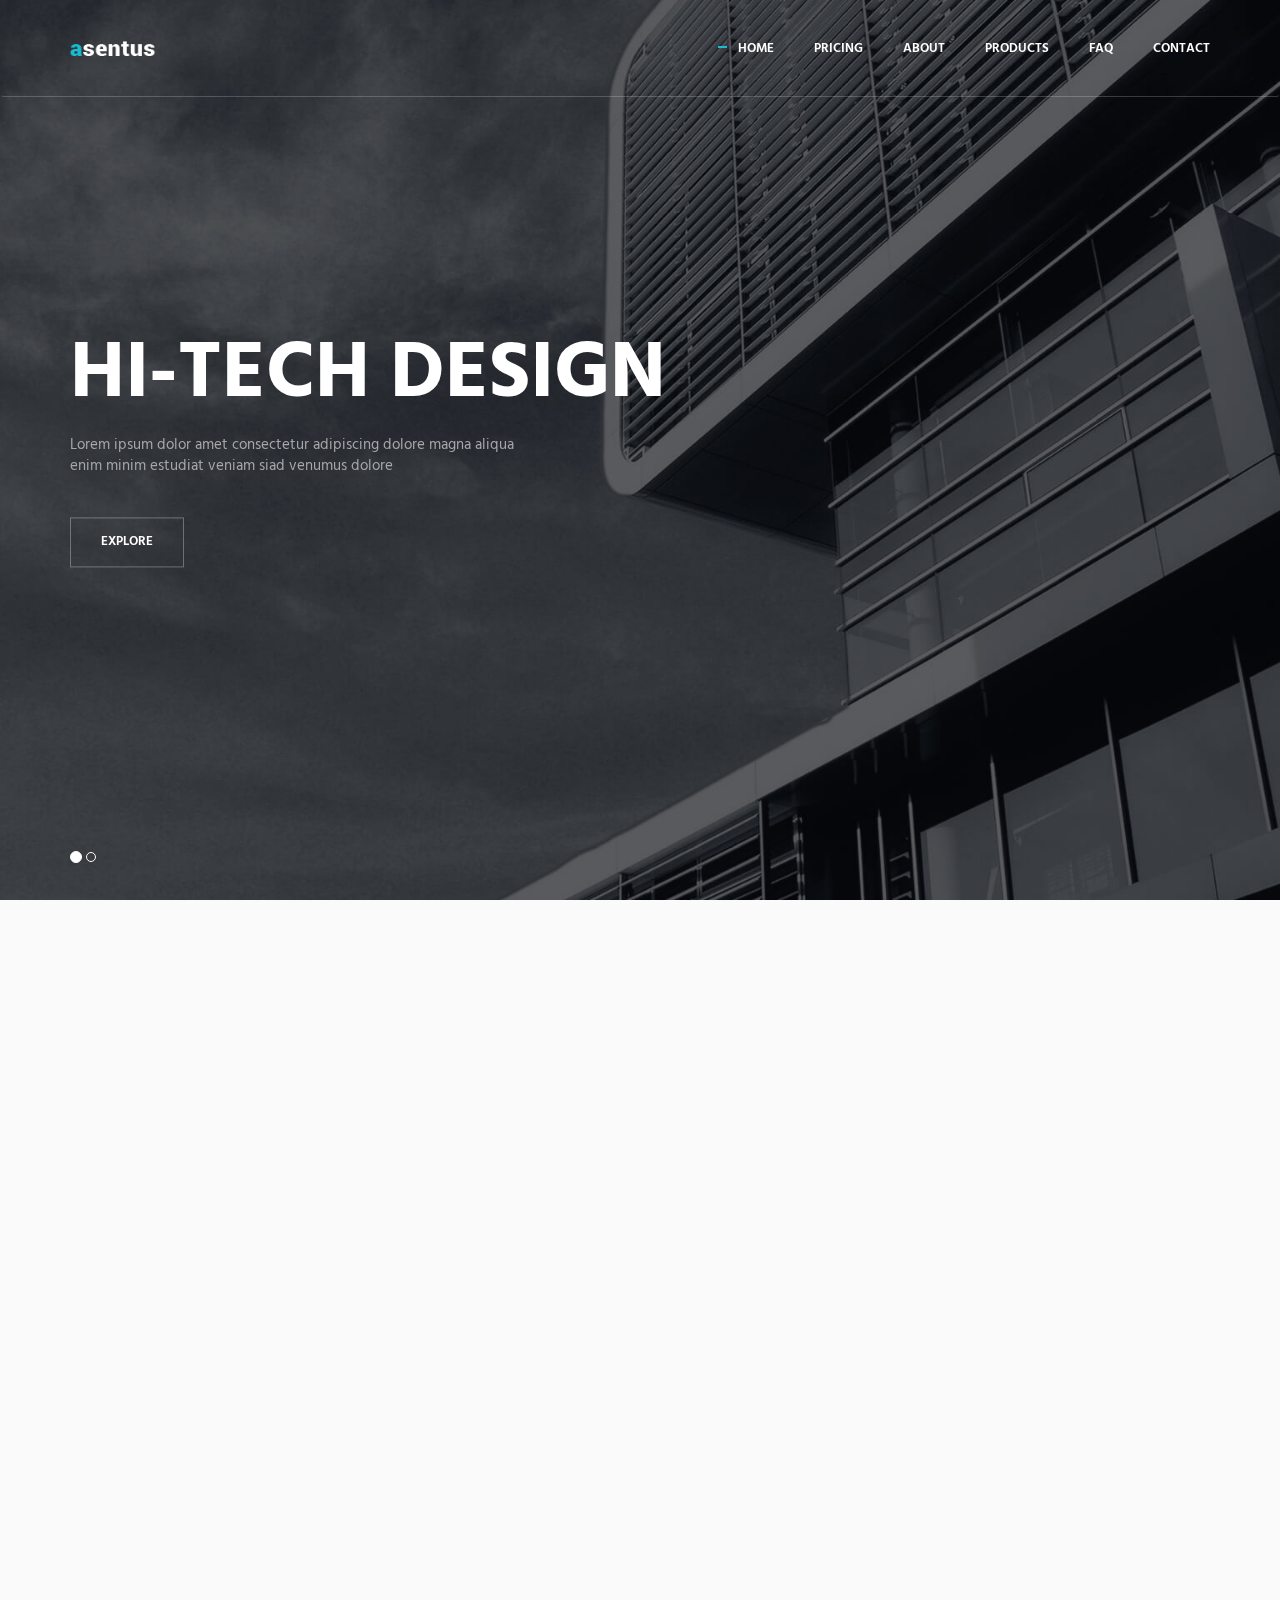
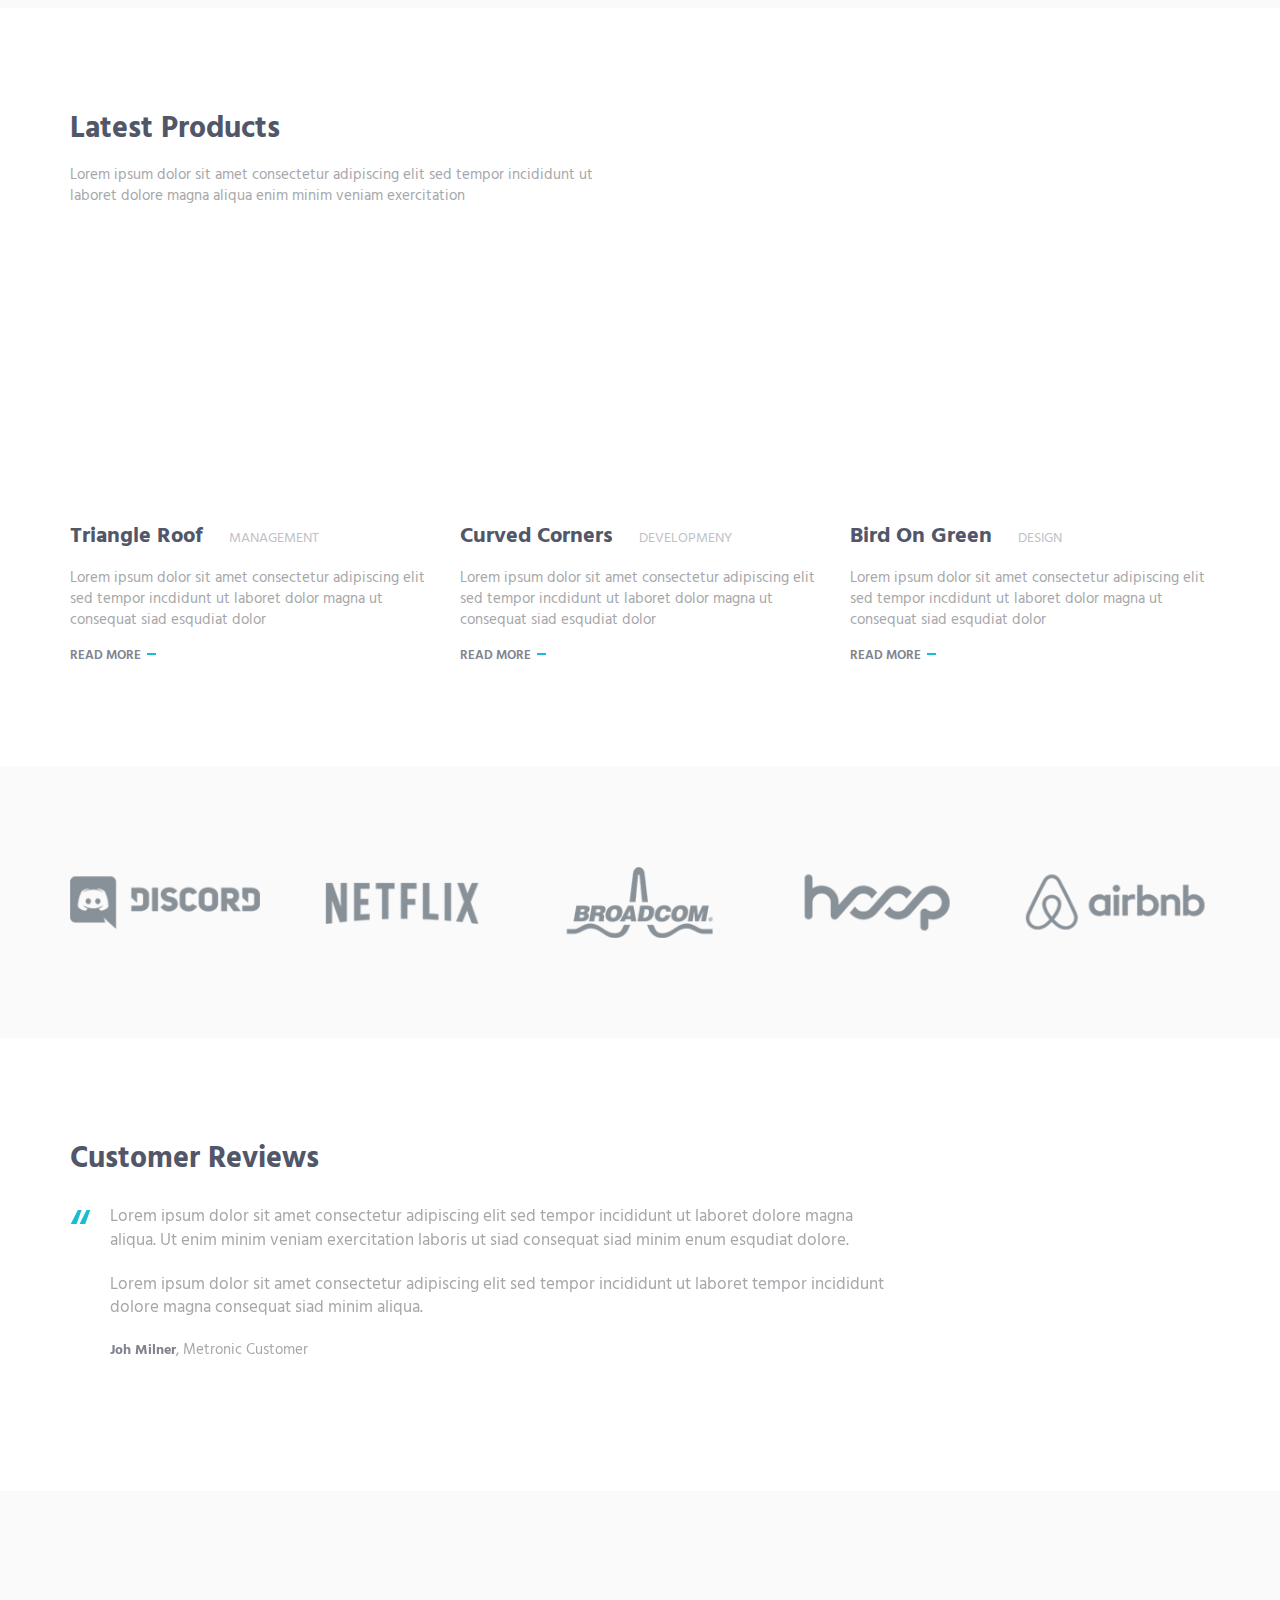
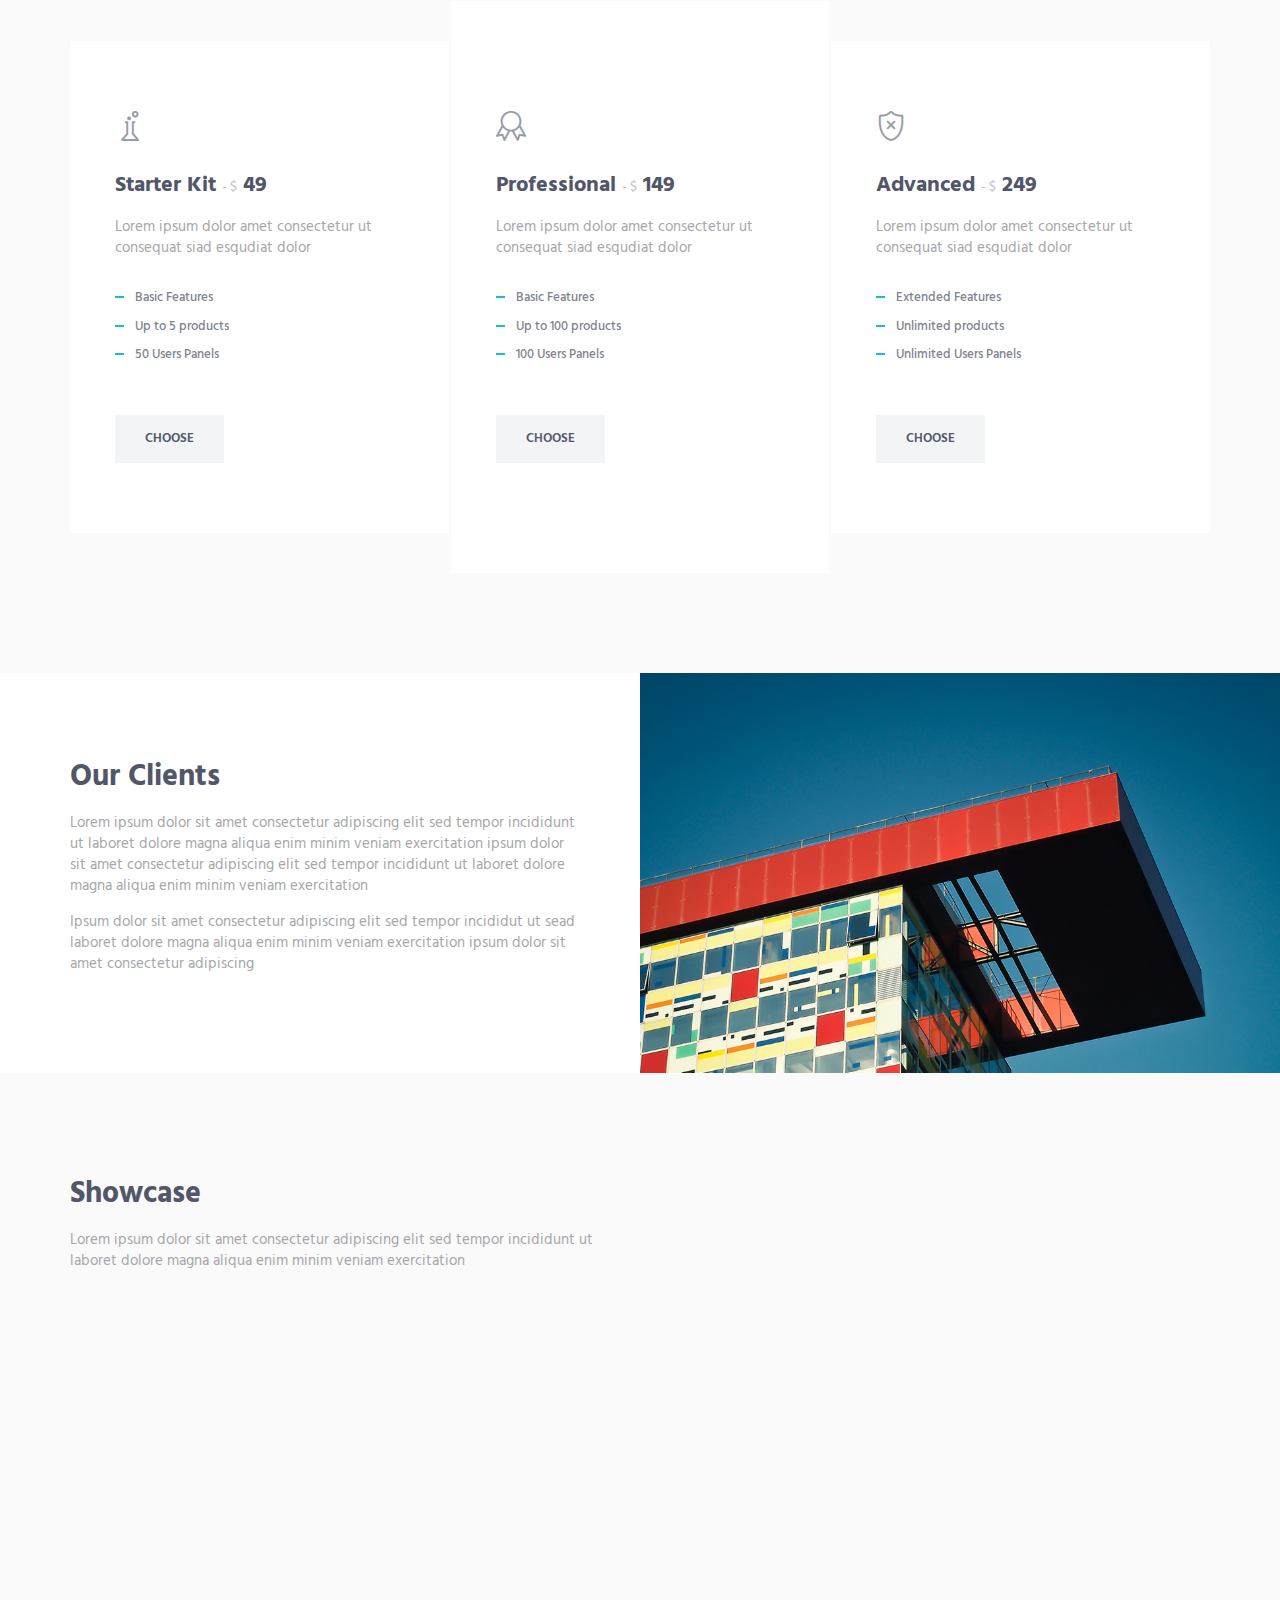
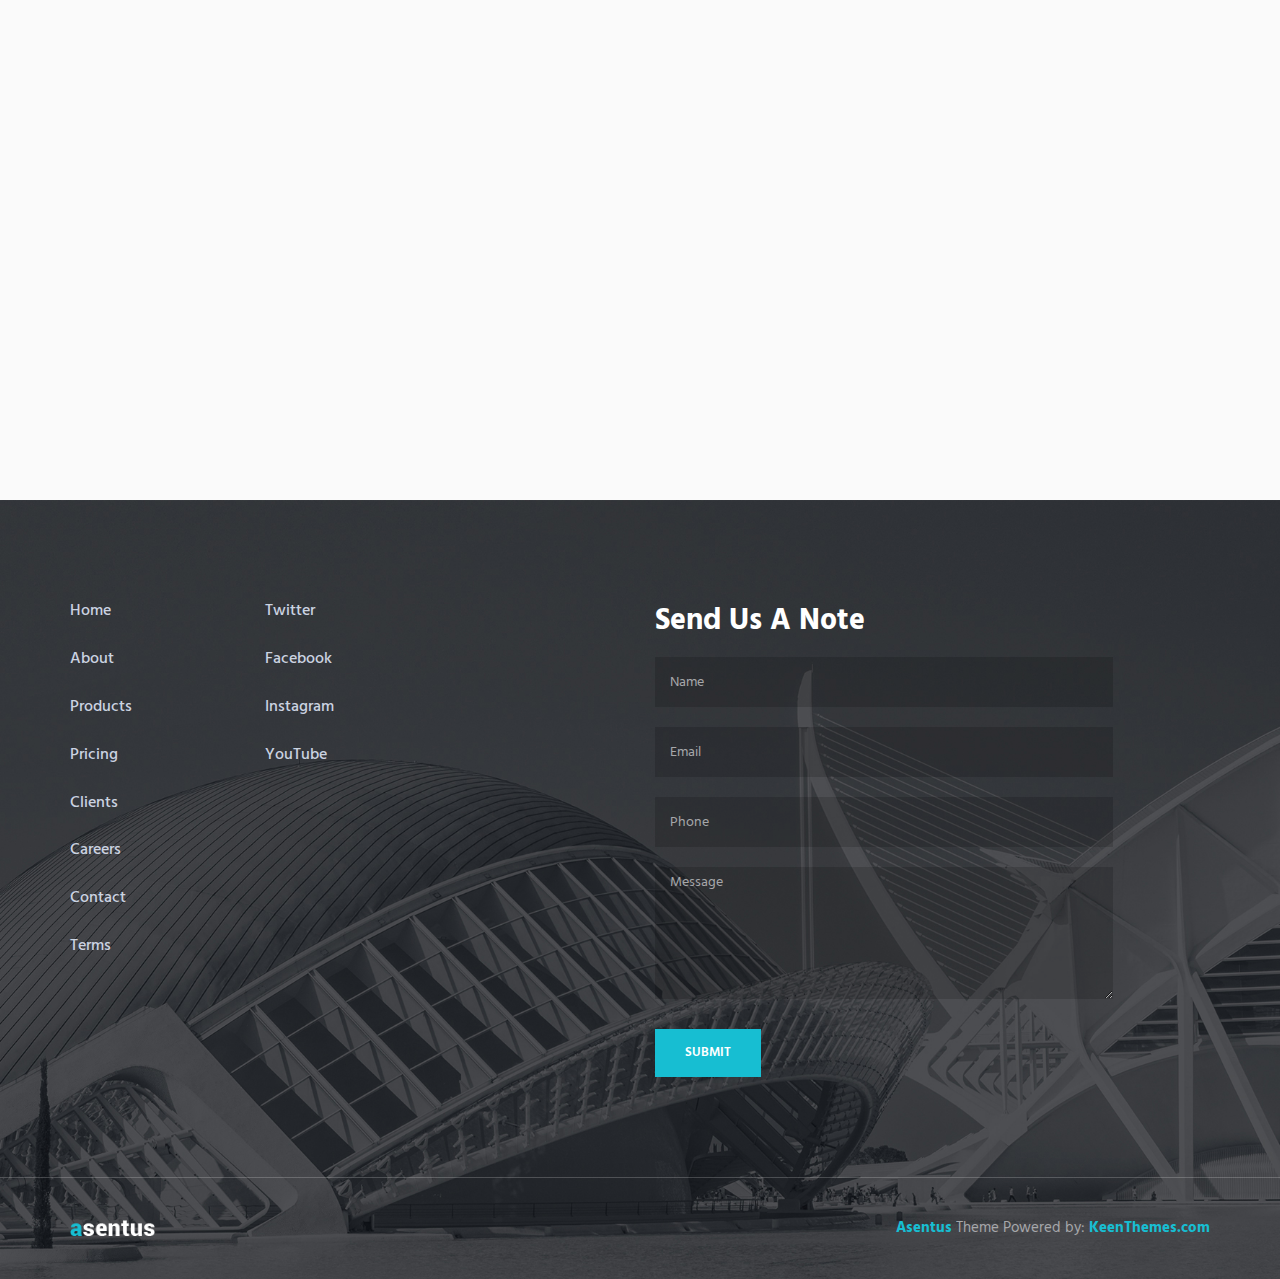
<file: asentus/HTML/index.html>
<!DOCTYPE html>
<!-- ==============================
    Project:        Metronic "Asentus" Frontend Freebie - Responsive HTML Template Based On Twitter Bootstrap 3.3.4
    Version:        1.0
    Author:         KeenThemes
    Primary use:    Corporate, Business Themes.
    Email:          support@keenthemes.com
    Follow:         http://www.twitter.com/keenthemes
    Like:           http://www.facebook.com/keenthemes
    Website:        http://www.keenthemes.com
    Premium:        Premium Metronic Admin Theme: http://themeforest.net/item/metronic-responsive-admin-dashboard-template/4021469?ref=keenthemes
================================== -->
<html lang="en" class="no-js">
    <!-- BEGIN HEAD -->
    <head>
        <meta charset="utf-8"/>
        <title>Metronic "Asentus" Frontend Freebie</title>
        <meta http-equiv="X-UA-Compatible" content="IE=edge">
        <meta content="width=device-width, initial-scale=1" name="viewport"/>
        <meta content="" name="description"/>
        <meta content="" name="author"/>

        <!-- GLOBAL MANDATORY STYLES -->
        <link href="http://fonts.googleapis.com/css?family=Hind:300,400,500,600,700" rel="stylesheet" type="text/css">
        <link href="vendor/simple-line-icons/simple-line-icons.min.css" rel="stylesheet" type="text/css"/>
        <link href="vendor/bootstrap/css/bootstrap.min.css" rel="stylesheet" type="text/css"/>

        <!-- PAGE LEVEL PLUGIN STYLES -->
        <link href="css/animate.css" rel="stylesheet">
        <link href="vendor/swiper/css/swiper.min.css" rel="stylesheet" type="text/css"/>

        <!-- THEME STYLES -->
        <link href="css/layout.min.css" rel="stylesheet" type="text/css"/>

        <!-- Favicon -->
        <link rel="shortcut icon" href="favicon.ico"/>
    </head>
    <!-- END HEAD -->

    <!-- BODY -->
    <body>

        <!--========== HEADER ==========-->
        <header class="header navbar-fixed-top">
            <!-- Navbar -->
            <nav class="navbar" role="navigation">
                <div class="container">
                    <!-- Brand and toggle get grouped for better mobile display -->
                    <div class="menu-container">
                        <button type="button" class="navbar-toggle" data-toggle="collapse" data-target=".nav-collapse">
                            <span class="sr-only">Toggle navigation</span>
                            <span class="toggle-icon"></span>
                        </button>

                        <!-- Logo -->
                        <div class="logo">
                            <a class="logo-wrap" href="index.html">
                                <img class="logo-img logo-img-main" src="img/logo.png" alt="Asentus Logo">
                                <img class="logo-img logo-img-active" src="img/logo-dark.png" alt="Asentus Logo">
                            </a>
                        </div>
                        <!-- End Logo -->
                    </div>

                    <!-- Collect the nav links, forms, and other content for toggling -->
                    <div class="collapse navbar-collapse nav-collapse">
                        <div class="menu-container">
                            <ul class="navbar-nav navbar-nav-right">
                                <li class="nav-item"><a class="nav-item-child nav-item-hover active" href="index.html">Home</a></li>
                                <li class="nav-item"><a class="nav-item-child nav-item-hover" href="pricing.html">Pricing</a></li>
                                <li class="nav-item"><a class="nav-item-child nav-item-hover" href="about.html">About</a></li>
                                <li class="nav-item"><a class="nav-item-child nav-item-hover" href="products.html">Products</a></li>
                                <li class="nav-item"><a class="nav-item-child nav-item-hover" href="faq.html">FAQ</a></li>
                                <li class="nav-item"><a class="nav-item-child nav-item-hover" href="contact.html">Contact</a></li>
                            </ul>
                        </div>
                    </div>
                    <!-- End Navbar Collapse -->
                </div>
            </nav>
            <!-- Navbar -->
        </header>
        <!--========== END HEADER ==========-->

        <!--========== SLIDER ==========-->
        <div id="carousel-example-generic" class="carousel slide" data-ride="carousel">
            <div class="container">
                <!-- Indicators -->
                <ol class="carousel-indicators">
                    <li data-target="#carousel-example-generic" data-slide-to="0" class="active"></li>
                    <li data-target="#carousel-example-generic" data-slide-to="1"></li>
                </ol>
            </div>

            <!-- Wrapper for slides -->
            <div class="carousel-inner" role="listbox">
                <div class="item active">
                    <img class="img-responsive" src="img/1920x1080/01.jpg" alt="Slider Image">
                    <div class="container">
                        <div class="carousel-centered">
                            <div class="margin-b-40">
                                <h1 class="carousel-title">Hi-Tech Design</h1>
                                <p>Lorem ipsum dolor amet consectetur adipiscing dolore magna aliqua <br/> enim minim estudiat veniam siad venumus dolore</p>
                            </div>
                            <a href="#" class="btn-theme btn-theme-sm btn-white-brd text-uppercase">Explore</a>
                        </div>
                    </div>
                </div>
                <div class="item">
                    <img class="img-responsive" src="img/1920x1080/02.jpg" alt="Slider Image">
                    <div class="container">
                        <div class="carousel-centered">
                            <div class="margin-b-40">
                                <h2 class="carousel-title">Hi-Tech Design</h2>
                                <p>Lorem ipsum dolor amet consectetur adipiscing dolore magna aliqua <br/> enim minim estudiat veniam siad venumus dolore</p>
                            </div>
                            <a href="#" class="btn-theme btn-theme-sm btn-white-brd text-uppercase">Explore</a>
                        </div>
                    </div>
                </div>
            </div>
        </div>
        <!--========== SLIDER ==========-->

        <!--========== PAGE LAYOUT ==========-->
        <!-- Service -->
        <div class="bg-color-sky-light" data-auto-height="true">
            <div class="content-lg container">
                <div class="row row-space-1 margin-b-2">
                    <div class="col-sm-4 sm-margin-b-2">
                        <div class="wow fadeInLeft" data-wow-duration=".3" data-wow-delay=".3s">
                            <div class="service" data-height="height">
                                <div class="service-element">
                                    <i class="service-icon icon-chemistry"></i>
                                </div>
                                <div class="service-info">
                                    <h3>Art Of Coding</h3>
                                    <p class="margin-b-5">Lorem ipsum dolor amet consectetur ut consequat siad esqudiat dolor</p>
                                </div>
                                <a href="#" class="content-wrapper-link"></a>    
                            </div>
                        </div>
                    </div>
                    <div class="col-sm-4 sm-margin-b-2">
                        <div class="wow fadeInLeft" data-wow-duration=".3" data-wow-delay=".2s">
                            <div class="service" data-height="height">
                                <div class="service-element">
                                    <i class="service-icon icon-screen-tablet"></i>
                                </div>
                                <div class="service-info">
                                    <h3>Responsive Design</h3>
                                    <p class="margin-b-5">Lorem ipsum dolor amet consectetur ut consequat siad esqudiat dolor</p>
                                </div>
                                <a href="#" class="content-wrapper-link"></a>    
                            </div>
                        </div>
                    </div>
                    <div class="col-sm-4">
                        <div class="wow fadeInLeft" data-wow-duration=".3" data-wow-delay=".1s">
                            <div class="service" data-height="height">
                                <div class="service-element">
                                    <i class="service-icon icon-badge"></i>
                                </div>
                                <div class="service-info">
                                    <h3>Feature Reach</h3>
                                    <p class="margin-b-5">Lorem ipsum dolor amet consectetur ut consequat siad esqudiat dolor</p>
                                </div>
                                <a href="#" class="content-wrapper-link"></a>    
                            </div>
                        </div>
                    </div>
                </div>
                <!--// end row -->

                <div class="row row-space-1">
                    <div class="col-sm-4 sm-margin-b-2">
                        <div class="wow fadeInLeft" data-wow-duration=".3" data-wow-delay=".4s">
                            <div class="service" data-height="height">
                                <div class="service-element">
                                    <i class="service-icon icon-notebook"></i>
                                </div>
                                <div class="service-info">
                                    <h3>Useful Documentation</h3>
                                    <p class="margin-b-5">Lorem ipsum dolor amet consectetur ut consequat siad esqudiat dolor</p>
                                </div>
                                <a href="#" class="content-wrapper-link"></a>    
                            </div>
                        </div>
                    </div>
                    <div class="col-sm-4 sm-margin-b-2">
                        <div class="wow fadeInLeft" data-wow-duration=".3" data-wow-delay=".5s">
                            <div class="service" data-height="height">
                                <div class="service-element">
                                    <i class="service-icon icon-speedometer"></i>
                                </div>
                                <div class="service-info">
                                    <h3>Fast Delivery</h3>
                                    <p class="margin-b-5">Lorem ipsum dolor amet consectetur ut consequat siad esqudiat dolor</p>
                                </div>
                                <a href="#" class="content-wrapper-link"></a>    
                            </div>
                        </div>
                    </div>
                    <div class="col-sm-4">
                        <div class="wow fadeInLeft" data-wow-duration=".3" data-wow-delay=".6s">
                            <div class="service" data-height="height">
                                <div class="service-element">
                                    <i class="service-icon icon-badge"></i>
                                </div>
                                <div class="service-info">
                                    <h3>Free Plugins</h3>
                                    <p class="margin-b-5">Lorem ipsum dolor amet consectetur ut consequat siad esqudiat dolor</p>
                                </div>
                                <a href="#" class="content-wrapper-link"></a>    
                            </div>
                        </div>
                    </div>
                </div>
                <!--// end row -->
            </div>
        </div>
        <!-- End Service -->

        <!-- Latest Products -->
        <div class="content-lg container">
            <div class="row margin-b-40">
                <div class="col-sm-6">
                    <h2>Latest Products</h2>
                    <p>Lorem ipsum dolor sit amet consectetur adipiscing elit sed tempor incididunt ut laboret dolore magna aliqua enim minim veniam exercitation</p>
                </div>
            </div>
            <!--// end row -->

            <div class="row">
                <!-- Latest Products -->
                <div class="col-sm-4 sm-margin-b-50">
                    <div class="margin-b-20">
                        <div class="wow zoomIn" data-wow-duration=".3" data-wow-delay=".1s">
                            <img class="img-responsive" src="img/970x647/01.jpg" alt="Latest Products Image">
                        </div>
                    </div>
                    <h4><a href="#">Triangle Roof</a> <span class="text-uppercase margin-l-20">Management</span></h4>
                    <p>Lorem ipsum dolor sit amet consectetur adipiscing elit sed tempor incdidunt ut laboret dolor magna ut consequat siad esqudiat dolor</p>
                    <a class="link" href="#">Read More</a>
                </div>
                <!-- End Latest Products -->

                <!-- Latest Products -->
                <div class="col-sm-4 sm-margin-b-50">
                    <div class="margin-b-20">
                        <div class="wow zoomIn" data-wow-duration=".3" data-wow-delay=".1s">
                            <img class="img-responsive" src="img/970x647/02.jpg" alt="Latest Products Image">
                        </div>
                    </div>
                    <h4><a href="#">Curved Corners</a> <span class="text-uppercase margin-l-20">Developmeny</span></h4>
                    <p>Lorem ipsum dolor sit amet consectetur adipiscing elit sed tempor incdidunt ut laboret dolor magna ut consequat siad esqudiat dolor</p>
                    <a class="link" href="#">Read More</a>
                </div>
                <!-- End Latest Products -->

                <!-- Latest Products -->
                <div class="col-sm-4 sm-margin-b-50">
                    <div class="margin-b-20">
                        <div class="wow zoomIn" data-wow-duration=".3" data-wow-delay=".1s">
                            <img class="img-responsive" src="img/970x647/03.jpg" alt="Latest Products Image">
                        </div>
                    </div>
                    <h4><a href="#">Bird On Green</a> <span class="text-uppercase margin-l-20">Design</span></h4>
                    <p>Lorem ipsum dolor sit amet consectetur adipiscing elit sed tempor incdidunt ut laboret dolor magna ut consequat siad esqudiat dolor</p>
                    <a class="link" href="#">Read More</a>
                </div>
                <!-- End Latest Products -->
            </div>
            <!--// end row -->
        </div>
        <!-- End Latest Products -->

        <!-- Clients -->
        <div class="bg-color-sky-light">
            <div class="content-lg container">
                <!-- Swiper Clients -->
                <div class="swiper-slider swiper-clients">
                    <!-- Swiper Wrapper -->
                    <div class="swiper-wrapper">
                        <div class="swiper-slide">
                            <img class="swiper-clients-img" src="img/clients/01.png" alt="Clients Logo">
                        </div>
                        <div class="swiper-slide">
                            <img class="swiper-clients-img" src="img/clients/02.png" alt="Clients Logo">
                        </div>
                        <div class="swiper-slide">
                            <img class="swiper-clients-img" src="img/clients/03.png" alt="Clients Logo">
                        </div>
                        <div class="swiper-slide">
                            <img class="swiper-clients-img" src="img/clients/04.png" alt="Clients Logo">
                        </div>
                        <div class="swiper-slide">
                            <img class="swiper-clients-img" src="img/clients/05.png" alt="Clients Logo">
                        </div>
                        <div class="swiper-slide">
                            <img class="swiper-clients-img" src="img/clients/06.png" alt="Clients Logo">
                        </div>
                    </div>
                    <!-- End Swiper Wrapper -->
                </div>
                <!-- End Swiper Clients -->
            </div>
        </div>
        <!-- End Clients -->

        <!-- Testimonials -->
        <div class="content-lg container">
            <div class="row">
                <div class="col-sm-9">
                    <h2>Customer Reviews</h2>

                    <!-- Swiper Testimonials -->
                    <div class="swiper-slider swiper-testimonials">
                        <!-- Swiper Wrapper -->
                        <div class="swiper-wrapper">
                            <div class="swiper-slide">
                                <blockquote class="blockquote">
                                    <div class="margin-b-20">
                                        Lorem ipsum dolor sit amet consectetur adipiscing elit sed tempor incididunt ut laboret dolore magna aliqua. Ut enim minim veniam exercitation laboris ut siad consequat siad minim enum esqudiat dolore.
                                    </div>
                                    <div class="margin-b-20">
                                        Lorem ipsum dolor sit amet consectetur adipiscing elit sed tempor incididunt ut laboret tempor incididunt dolore magna consequat siad minim aliqua.
                                    </div>
                                    <p><span class="fweight-700 color-link">Joh Milner</span>, Metronic Customer</p>
                                </blockquote>
                            </div>
                            <div class="swiper-slide">
                                <blockquote class="blockquote">
                                    <div class="margin-b-20">
                                        Duis aute irure dolor in reprehenderit in voluptate velit esse cillum dolore eu fugiat nulla pariatur. Excepteur sint occaecat cupidatat non proident, sunt in culpa qui officia deserunt mollit anim id est laborum.
                                    </div>
                                    <div class="margin-b-20">
                                        Ut enim ad minim veniam, quis nostrud exercitation ullamco laboris nisi ut aliquip ex ea commodo consequat.
                                    </div>
                                    <p><span class="fweight-700 color-link">Alex Clarson</span>, Metronic Customer</p>
                                </blockquote>
                            </div>
                        </div>
                        <!-- End Swiper Wrapper -->

                        <!-- Pagination -->
                        <div class="swiper-testimonials-pagination"></div>
                    </div>
                    <!-- End Swiper Testimonials -->
                </div>
            </div>
            <!--// end row -->
        </div>
        <!-- End Testimonials -->

        <!-- Pricing -->
        <div class="bg-color-sky-light">
            <div class="content-lg container">
                <div class="row row-space-1">
                    <div class="col-sm-4 sm-margin-b-2">
                        <!-- Pricing -->
                        <div class="pricing">
                            <div class="margin-b-30">
                                <i class="pricing-icon icon-chemistry"></i>
                                <h3>Starter Kit <span> - $</span> 49</h3>
                                <p>Lorem ipsum dolor amet consectetur ut consequat siad esqudiat dolor</p>
                            </div>
                            <ul class="list-unstyled pricing-list margin-b-50">
                                <li class="pricing-list-item">Basic Features</li>
                                <li class="pricing-list-item">Up to 5 products</li>
                                <li class="pricing-list-item">50 Users Panels</li>
                            </ul>
                            <a href="pricing.html" class="btn-theme btn-theme-sm btn-default-bg text-uppercase">Choose</a>
                        </div>
                        <!-- End Pricing -->
                    </div>
                    <div class="col-sm-4 sm-margin-b-2">
                        <!-- Pricing -->
                        <div class="pricing pricing-active">
                            <div class="margin-b-30">
                                <i class="pricing-icon icon-badge"></i>
                                <h3>Professional <span> - $</span> 149</h3>
                                <p>Lorem ipsum dolor amet consectetur ut consequat siad esqudiat dolor</p>
                            </div>
                            <ul class="list-unstyled pricing-list margin-b-50">
                                <li class="pricing-list-item">Basic Features</li>
                                <li class="pricing-list-item">Up to 100 products</li>
                                <li class="pricing-list-item">100 Users Panels</li>
                            </ul>
                            <a href="pricing.html" class="btn-theme btn-theme-sm btn-default-bg text-uppercase">Choose</a>
                        </div>
                        <!-- End Pricing -->
                    </div>
                    <div class="col-sm-4">
                        <!-- Pricing -->
                        <div class="pricing">
                            <div class="margin-b-30">
                                <i class="pricing-icon icon-shield"></i>
                                <h3>Advanced <span> - $</span> 249</h3>
                                <p>Lorem ipsum dolor amet consectetur ut consequat siad esqudiat dolor</p>
                            </div>
                            <ul class="list-unstyled pricing-list margin-b-50">
                                <li class="pricing-list-item">Extended Features</li>
                                <li class="pricing-list-item">Unlimited products</li>
                                <li class="pricing-list-item">Unlimited Users Panels</li>
                            </ul>
                            <a href="pricing.html" class="btn-theme btn-theme-sm btn-default-bg text-uppercase">Choose</a>
                        </div>
                        <!-- End Pricing -->
                    </div>
                </div>
                <!--// end row -->
            </div>
        </div>
        <!-- End Pricing -->

        <!-- Promo Section -->
        <div class="promo-section overflow-h">
            <div class="container">
                <div class="clearfix">
                    <div class="ver-center">
                        <div class="ver-center-aligned">
                            <div class="promo-section-col">
                                <h2>Our Clients</h2>
                                <p>Lorem ipsum dolor sit amet consectetur adipiscing elit sed tempor incididunt ut laboret dolore magna aliqua enim minim veniam exercitation ipsum dolor sit amet consectetur adipiscing elit sed tempor incididunt ut laboret dolore magna aliqua enim minim veniam exercitation</p>
                                <p>Ipsum dolor sit amet consectetur adipiscing elit sed tempor incididut ut sead laboret dolore magna aliqua enim minim veniam exercitation ipsum dolor sit amet consectetur adipiscing</p>
                            </div>
                        </div>
                    </div>
                </div>
            </div>
            <div class="promo-section-img-right">
                <img class="img-responsive" src="img/970x970/01.jpg" alt="Content Image">
            </div>
        </div>
        <!-- End Promo Section -->

        <!-- Work -->
        <div class="bg-color-sky-light overflow-h">
            <div class="content-lg container">
                <div class="row margin-b-40">
                    <div class="col-sm-6">
                        <h2>Showcase</h2>
                        <p>Lorem ipsum dolor sit amet consectetur adipiscing elit sed tempor incididunt ut laboret dolore magna aliqua enim minim veniam exercitation</p>
                    </div>
                </div>
                <!--// end row -->

                <!-- Masonry Grid -->
                <div class="masonry-grid">
                    <div class="masonry-grid-sizer col-xs-6 col-sm-6 col-md-1"></div>
                    <div class="masonry-grid-item col-xs-12 col-sm-6 col-md-8">
                        <!-- Work -->
                        <div class="work wow fadeInUp" data-wow-duration=".3" data-wow-delay=".1s">
                            <div class="work-overlay">
                                <img class="full-width img-responsive" src="img/800x400/01.jpg" alt="Portfolio Image">
                            </div>
                            <div class="work-content">
                                <h3 class="color-white margin-b-5">Art Of Coding</h3>
                                <p class="color-white margin-b-0">Lorem ipsum dolor sit amet consectetur adipiscing</p>
                            </div>
                            <a class="content-wrapper-link" href="#"></a>
                        </div>
                        <!-- End Work -->
                    </div>
                    <div class="masonry-grid-item col-xs-6 col-sm-6 col-md-4">
                        <!-- Work -->
                        <div class="work wow fadeInUp" data-wow-duration=".3" data-wow-delay=".2s">
                            <div class="work-overlay">
                                <img class="full-width img-responsive" src="img/397x400/01.jpg" alt="Portfolio Image">
                            </div>
                            <div class="work-content">
                                <h3 class="color-white margin-b-5">Clean Design</h3>
                                <p class="color-white margin-b-0">Lorem ipsum dolor sit amet consectetur adipiscing</p>
                            </div>
                            <a class="content-wrapper-link" href="#"></a>
                        </div>
                        <!-- End Work -->
                    </div>
                    <div class="masonry-grid-item col-xs-6 col-sm-6 col-md-4">
                        <!-- Work -->
                        <div class="work wow fadeInUp" data-wow-duration=".3" data-wow-delay=".3s">
                            <div class="work-overlay">
                                <img class="full-width img-responsive" src="img/397x300/01.jpg" alt="Portfolio Image">
                            </div>
                            <div class="work-content">
                                <h3 class="color-white margin-b-5">Clean Design</h3>
                                <p class="color-white margin-b-0">Lorem ipsum dolor sit amet consectetur adipiscing</p>
                            </div>
                            <a class="content-wrapper-link" href="#"></a>
                        </div>
                        <!-- End Work -->
                    </div>
                    <div class="masonry-grid-item col-xs-6 col-sm-6 col-md-4">
                        <!-- Work -->
                        <div class="work wow fadeInUp" data-wow-duration=".3" data-wow-delay=".4s">
                            <div class="work-overlay">
                                <img class="full-width img-responsive" src="img/397x300/02.jpg" alt="Portfolio Image">
                            </div>
                            <div class="work-content">
                                <h3 class="color-white margin-b-5">Clean Design</h3>
                                <p class="color-white margin-b-0">Lorem ipsum dolor sit amet consectetur adipiscing</p>
                            </div>
                            <a class="content-wrapper-link" href="#"></a>
                        </div>
                        <!-- End Work -->
                    </div>
                    <div class="masonry-grid-item col-xs-6 col-sm-6 col-md-4">
                        <!-- Work -->
                        <div class="work wow fadeInUp" data-wow-duration=".3" data-wow-delay=".5s">
                            <div class="work-overlay">
                                <img class="full-width img-responsive" src="img/397x300/03.jpg" alt="Portfolio Image">
                            </div>
                            <div class="work-content">
                                <h3 class="color-white margin-b-5">Clean Design</h3>
                                <p class="color-white margin-b-0">Lorem ipsum dolor sit amet consectetur adipiscing</p>
                            </div>
                            <a class="content-wrapper-link" href="#"></a>
                        </div>
                        <!-- End Work -->
                    </div>
                </div>
                <!-- End Masonry Grid -->
            </div>
        </div>
        <!-- End Work -->
        <!--========== END PAGE LAYOUT ==========-->

        <!--========== FOOTER ==========-->
        <footer class="footer">
            <!-- Links -->
            <div class="footer-seperator">
                <div class="content-lg container">
                    <div class="row">
                        <div class="col-sm-2 sm-margin-b-50">
                            <!-- List -->
                            <ul class="list-unstyled footer-list">
                                <li class="footer-list-item"><a class="footer-list-link" href="#">Home</a></li>
                                <li class="footer-list-item"><a class="footer-list-link" href="#">About</a></li>
                                <li class="footer-list-item"><a class="footer-list-link" href="#">Products</a></li>
                                <li class="footer-list-item"><a class="footer-list-link" href="#">Pricing</a></li>
                                <li class="footer-list-item"><a class="footer-list-link" href="#">Clients</a></li>
                                <li class="footer-list-item"><a class="footer-list-link" href="#">Careers</a></li>
                                <li class="footer-list-item"><a class="footer-list-link" href="#">Contact</a></li>
                                <li class="footer-list-item"><a class="footer-list-link" href="#">Terms</a></li>
                            </ul>
                            <!-- End List -->
                        </div>
                        <div class="col-sm-4 sm-margin-b-30">
                            <!-- List -->
                            <ul class="list-unstyled footer-list">
                                <li class="footer-list-item"><a class="footer-list-link" href="#">Twitter</a></li>
                                <li class="footer-list-item"><a class="footer-list-link" href="#">Facebook</a></li>
                                <li class="footer-list-item"><a class="footer-list-link" href="#">Instagram</a></li>
                                <li class="footer-list-item"><a class="footer-list-link" href="#">YouTube</a></li>
                            </ul>
                            <!-- End List -->
                        </div>
                        <div class="col-sm-5 sm-margin-b-30">
                            <h2 class="color-white">Send Us A Note</h2>
                            <input type="text" class="form-control footer-input margin-b-20" placeholder="Name" required>
                            <input type="email" class="form-control footer-input margin-b-20" placeholder="Email" required>
                            <input type="text" class="form-control footer-input margin-b-20" placeholder="Phone" required>
                            <textarea class="form-control footer-input margin-b-30" rows="6" placeholder="Message" required></textarea>
                            <button type="submit" class="btn-theme btn-theme-sm btn-base-bg text-uppercase">Submit</button>
                        </div>
                    </div>
                    <!--// end row -->
                </div>
            </div>
            <!-- End Links -->

            <!-- Copyright -->
            <div class="content container">
                <div class="row">
                    <div class="col-xs-6">
                        <img class="footer-logo" src="img/logo.png" alt="Asentus Logo">
                    </div>
                    <div class="col-xs-6 text-right">
                        <p class="margin-b-0"><a class="color-base fweight-700" href="http://keenthemes.com/preview/asentus/">Asentus</a> Theme Powered by: <a class="color-base fweight-700" href="http://www.keenthemes.com/">KeenThemes.com</a></p>
                    </div>
                </div>
                <!--// end row -->
            </div>
            <!-- End Copyright -->
        </footer>
        <!--========== END FOOTER ==========-->

        <!-- Back To Top -->
        <a href="javascript:void(0);" class="js-back-to-top back-to-top">Top</a>

        <!-- JAVASCRIPTS(Load javascripts at bottom, this will reduce page load time) -->
        <!-- CORE PLUGINS -->
        <script src="vendor/jquery.min.js" type="text/javascript"></script>
        <script src="vendor/jquery-migrate.min.js" type="text/javascript"></script>
        <script src="vendor/bootstrap/js/bootstrap.min.js" type="text/javascript"></script>

        <!-- PAGE LEVEL PLUGINS -->
        <script src="vendor/jquery.easing.js" type="text/javascript"></script>
        <script src="vendor/jquery.back-to-top.js" type="text/javascript"></script>
        <script src="vendor/jquery.smooth-scroll.js" type="text/javascript"></script>
        <script src="vendor/jquery.wow.min.js" type="text/javascript"></script>
        <script src="vendor/swiper/js/swiper.jquery.min.js" type="text/javascript"></script>
        <script src="vendor/masonry/jquery.masonry.pkgd.min.js" type="text/javascript"></script>
        <script src="vendor/masonry/imagesloaded.pkgd.min.js" type="text/javascript"></script>

        <!-- PAGE LEVEL SCRIPTS -->
        <script src="js/layout.min.js" type="text/javascript"></script>
        <script src="js/components/wow.min.js" type="text/javascript"></script>
        <script src="js/components/swiper.min.js" type="text/javascript"></script>
        <script src="js/components/masonry.min.js" type="text/javascript"></script>

    </body>
    <!-- END BODY -->
</html>
</file>
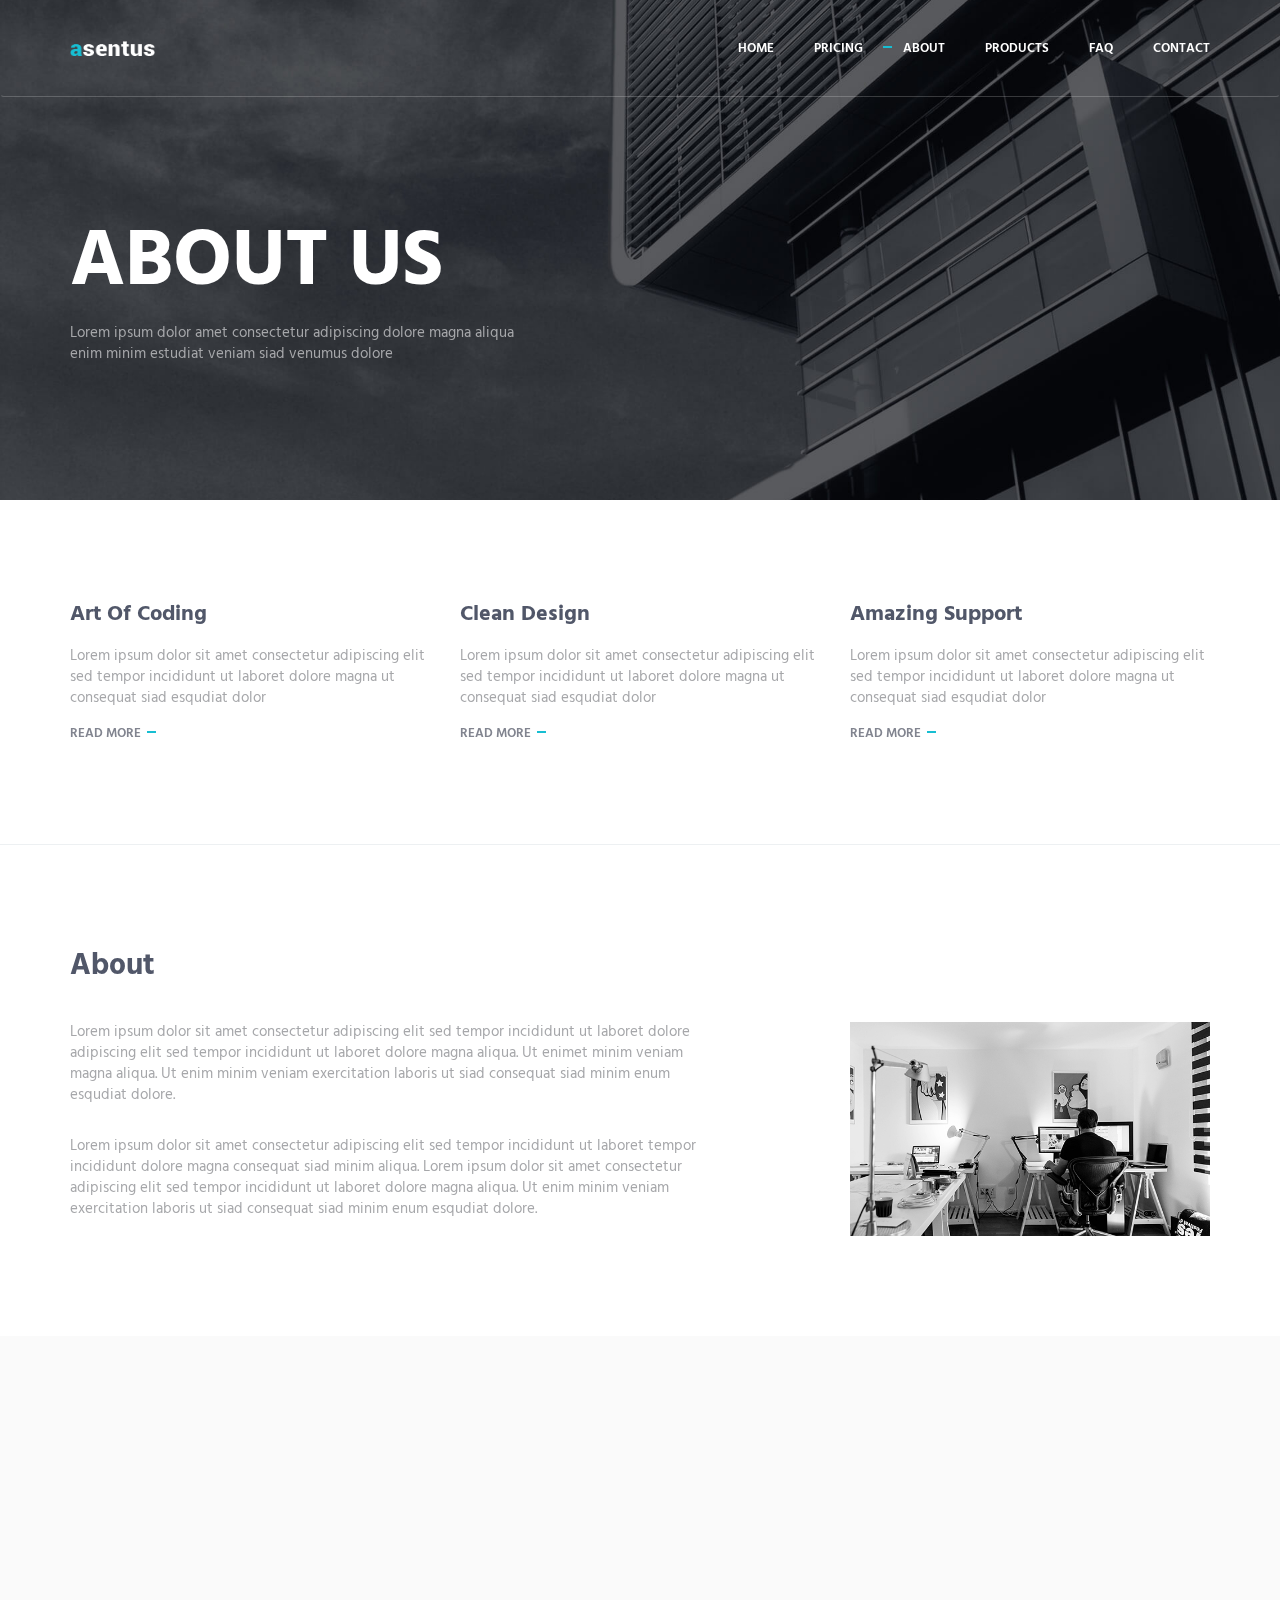
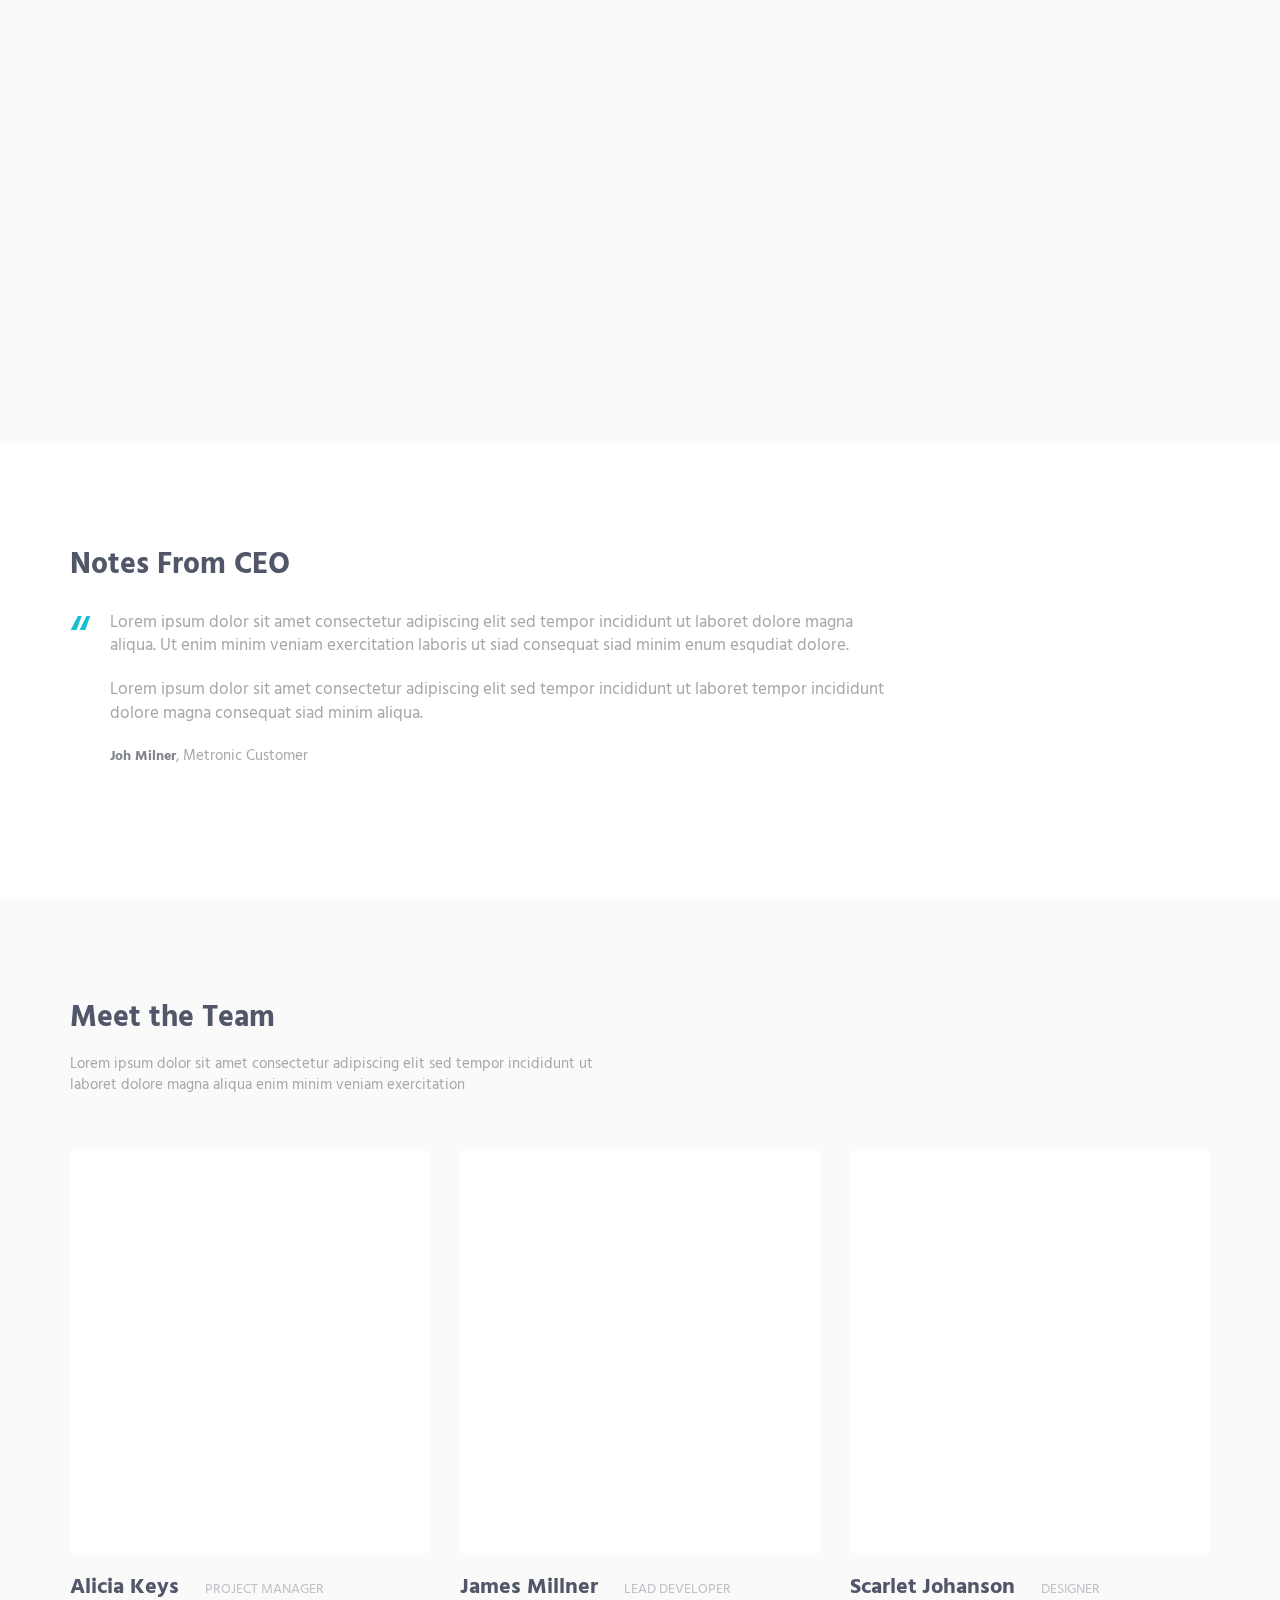
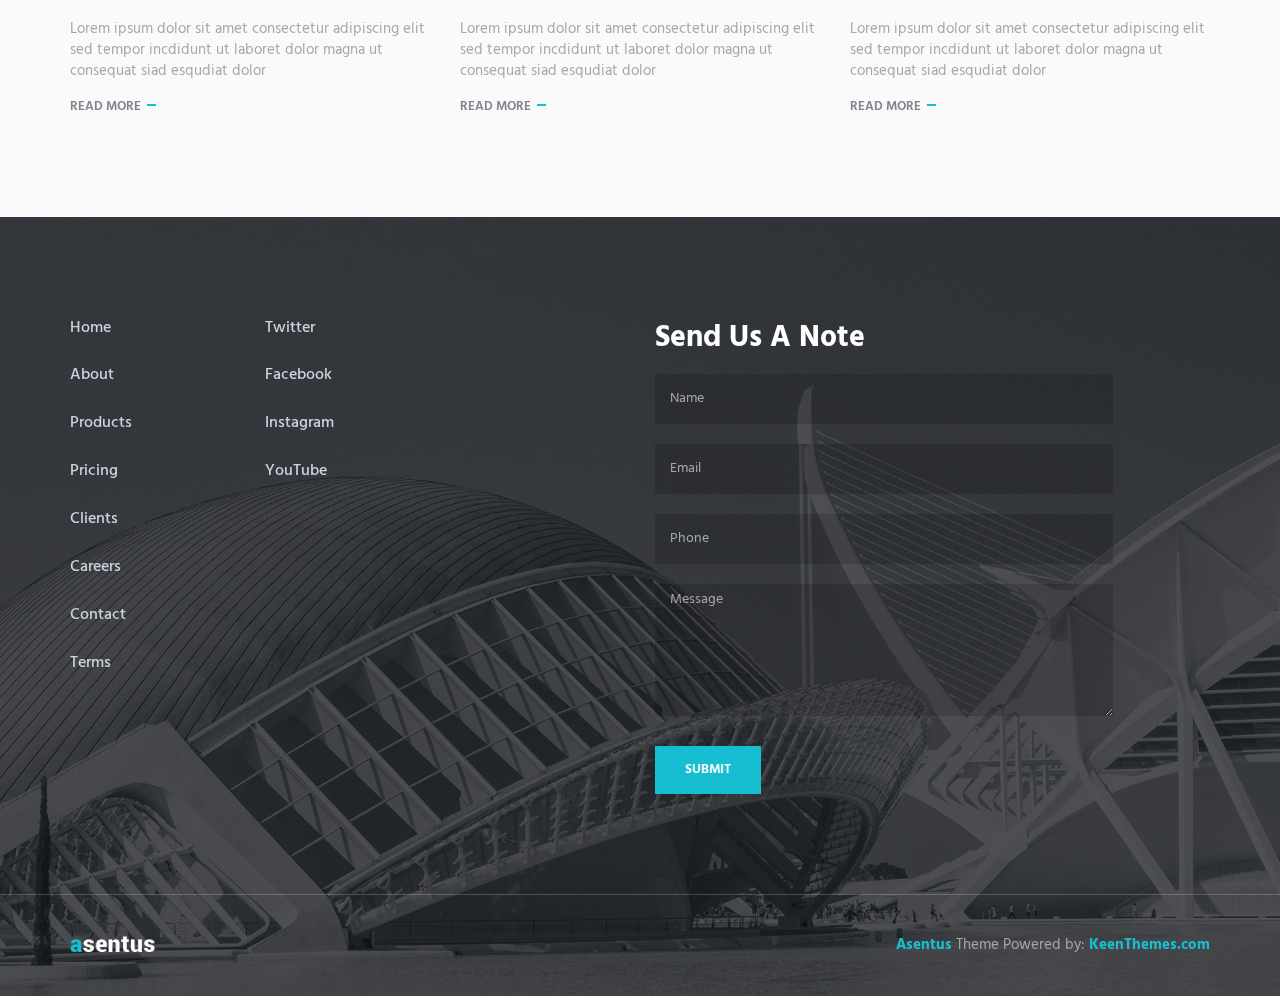
<file: asentus/HTML/about.html>
<!DOCTYPE html>
<!-- ==============================
    Project:        Metronic "Asentus" Frontend Freebie - Responsive HTML Template Based On Twitter Bootstrap 3.3.4
    Version:        1.0
    Author:         KeenThemes
    Primary use:    Corporate, Business Themes.
    Email:          support@keenthemes.com
    Follow:         http://www.twitter.com/keenthemes
    Like:           http://www.facebook.com/keenthemes
    Website:        http://www.keenthemes.com
    Premium:        Premium Metronic Admin Theme: http://themeforest.net/item/metronic-responsive-admin-dashboard-template/4021469?ref=keenthemes
================================== -->
<html lang="en" class="no-js">
    <!-- BEGIN HEAD -->
    <head>
        <meta charset="utf-8"/>
        <title>Metronic "Asentus" Frontend Freebie</title>
        <meta http-equiv="X-UA-Compatible" content="IE=edge">
        <meta content="width=device-width, initial-scale=1" name="viewport"/>
        <meta content="" name="description"/>
        <meta content="" name="author"/>

        <!-- GLOBAL MANDATORY STYLES -->
        <link href="http://fonts.googleapis.com/css?family=Hind:300,400,500,600,700" rel="stylesheet" type="text/css">
        <link href="vendor/simple-line-icons/simple-line-icons.min.css" rel="stylesheet" type="text/css"/>
        <link href="vendor/bootstrap/css/bootstrap.min.css" rel="stylesheet" type="text/css"/>

        <!-- PAGE LEVEL PLUGIN STYLES -->
        <link href="css/animate.css" rel="stylesheet">
        <link href="vendor/swiper/css/swiper.min.css" rel="stylesheet" type="text/css"/>

        <!-- THEME STYLES -->
        <link href="css/layout.min.css" rel="stylesheet" type="text/css"/>

        <!-- Favicon -->
        <link rel="shortcut icon" href="favicon.ico"/>
    </head>
    <!-- END HEAD -->

    <!-- BODY -->
    <body>

        <!--========== HEADER ==========-->
        <header class="header navbar-fixed-top">
            <!-- Navbar -->
            <nav class="navbar" role="navigation">
                <div class="container">
                    <!-- Brand and toggle get grouped for better mobile display -->
                    <div class="menu-container">
                        <button type="button" class="navbar-toggle" data-toggle="collapse" data-target=".nav-collapse">
                            <span class="sr-only">Toggle navigation</span>
                            <span class="toggle-icon"></span>
                        </button>

                        <!-- Logo -->
                        <div class="logo">
                            <a class="logo-wrap" href="index.html">
                                <img class="logo-img logo-img-main" src="img/logo.png" alt="Asentus Logo">
                                <img class="logo-img logo-img-active" src="img/logo-dark.png" alt="Asentus Logo">
                            </a>
                        </div>
                        <!-- End Logo -->
                    </div>

                    <!-- Collect the nav links, forms, and other content for toggling -->
                    <div class="collapse navbar-collapse nav-collapse">
                        <div class="menu-container">
                            <ul class="navbar-nav navbar-nav-right">
                                <li class="nav-item"><a class="nav-item-child nav-item-hover" href="index.html">Home</a></li>
                                <li class="nav-item"><a class="nav-item-child nav-item-hover" href="pricing.html">Pricing</a></li>
                                <li class="nav-item"><a class="nav-item-child nav-item-hover active" href="about.html">About</a></li>
                                <li class="nav-item"><a class="nav-item-child nav-item-hover" href="products.html">Products</a></li>
                                <li class="nav-item"><a class="nav-item-child nav-item-hover" href="faq.html">FAQ</a></li>
                                <li class="nav-item"><a class="nav-item-child nav-item-hover" href="contact.html">Contact</a></li>
                            </ul>
                        </div>
                    </div>
                    <!-- End Navbar Collapse -->
                </div>
            </nav>
            <!-- Navbar -->
        </header>
        <!--========== END HEADER ==========-->

        <!--========== PARALLAX ==========-->
        <div class="parallax-window" data-parallax="scroll" data-image-src="img/1920x1080/01.jpg">
            <div class="parallax-content container">
                <h1 class="carousel-title">About Us</h1>
                <p>Lorem ipsum dolor amet consectetur adipiscing dolore magna aliqua <br/> enim minim estudiat veniam siad venumus dolore</p>
            </div>
        </div>
        <!--========== PARALLAX ==========-->

        <!--========== PAGE LAYOUT ==========-->
        <!-- Features -->
        <div class="section-seperator">
            <div class="content-lg container">
                <div class="row">
                    <div class="col-sm-4 sm-margin-b-50">
                        <div class="wow fadeInLeft" data-wow-duration=".3" data-wow-delay=".3s">
                            <h3>Art Of Coding</h3>
                            <p>Lorem ipsum dolor sit amet consectetur adipiscing elit sed tempor incididunt ut laboret dolore magna ut consequat siad esqudiat dolor</p>
                            <a class="link" href="#">Read More</a>
                        </div>
                    </div>
                    <div class="col-sm-4 sm-margin-b-50">
                        <div class="wow fadeInLeft" data-wow-duration=".3" data-wow-delay=".2s">
                            <h3>Clean Design</h3>
                            <p>Lorem ipsum dolor sit amet consectetur adipiscing elit sed tempor incididunt ut laboret dolore magna ut consequat siad esqudiat dolor</p>
                            <a class="link" href="#">Read More</a>
                        </div>
                    </div>
                    <div class="col-sm-4">
                        <div class="wow fadeInLeft" data-wow-duration=".3" data-wow-delay=".1s">
                            <h3>Amazing Support</h3>
                            <p>Lorem ipsum dolor sit amet consectetur adipiscing elit sed tempor incididunt ut laboret dolore magna ut consequat siad esqudiat dolor</p>
                            <a class="link" href="#">Read More</a>
                        </div>
                    </div>
                </div>
                <!--// end row -->
            </div>
        </div>
        <!-- End Features -->

        <!-- About -->
        <div class="content-lg container">
            <div class="row margin-b-20">
                <div class="col-sm-6">
                    <h2>About</h2>
                </div>
            </div>
            <!--// end row -->

            <div class="row">
                <div class="col-sm-7 sm-margin-b-50">
                    <div class="margin-b-30">
                        <p>Lorem ipsum dolor sit amet consectetur adipiscing elit sed tempor incididunt ut laboret dolore adipiscing elit sed tempor incididunt ut laboret dolore magna aliqua. Ut enimet minim veniam magna aliqua. Ut enim minim veniam exercitation laboris ut siad consequat siad minim enum esqudiat dolore.</p>
                    </div>
                    <p>Lorem ipsum dolor sit amet consectetur adipiscing elit sed tempor incididunt ut laboret tempor incididunt dolore magna consequat siad minim aliqua. Lorem ipsum dolor sit amet consectetur adipiscing elit sed tempor incididunt ut laboret dolore magna aliqua. Ut enim minim veniam exercitation laboris ut siad consequat siad minim enum esqudiat dolore.</p>
                </div>
                <div class="col-sm-4 col-sm-offset-1">
                    <img class="img-responsive" src="img/640x380/01.jpg" alt="Our Office">
                </div>
            </div>
            <!--// end row -->
        </div>
        <!-- End About -->

        <!-- Service -->
        <div class="bg-color-sky-light" data-auto-height="true">
            <div class="content-lg container">
                <div class="row row-space-1 margin-b-2">
                    <div class="col-sm-4 sm-margin-b-2">
                        <div class="wow fadeInLeft" data-wow-duration=".3" data-wow-delay=".3s">
                            <div class="service" data-height="height">
                                <div class="service-element">
                                    <i class="service-icon icon-chemistry"></i>
                                </div>
                                <div class="service-info">
                                    <h3>Art Of Coding</h3>
                                    <p class="margin-b-5">Lorem ipsum dolor amet consectetur ut consequat siad esqudiat dolor</p>
                                </div>
                                <a href="#" class="content-wrapper-link"></a>    
                            </div>
                        </div>
                    </div>
                    <div class="col-sm-4 sm-margin-b-2">
                        <div class="wow fadeInLeft" data-wow-duration=".3" data-wow-delay=".2s">
                            <div class="service" data-height="height">
                                <div class="service-element">
                                    <i class="service-icon icon-screen-tablet"></i>
                                </div>
                                <div class="service-info">
                                    <h3>Responsive Design</h3>
                                    <p class="margin-b-5">Lorem ipsum dolor amet consectetur ut consequat siad esqudiat dolor</p>
                                </div>
                                <a href="#" class="content-wrapper-link"></a>    
                            </div>
                        </div>
                    </div>
                    <div class="col-sm-4">
                        <div class="wow fadeInLeft" data-wow-duration=".3" data-wow-delay=".1s">
                            <div class="service" data-height="height">
                                <div class="service-element">
                                    <i class="service-icon icon-badge"></i>
                                </div>
                                <div class="service-info">
                                    <h3>Feature Reach</h3>
                                    <p class="margin-b-5">Lorem ipsum dolor amet consectetur ut consequat siad esqudiat dolor</p>
                                </div>
                                <a href="#" class="content-wrapper-link"></a>    
                            </div>
                        </div>
                    </div>
                </div>
                <!--// end row -->

                <div class="row row-space-1">
                    <div class="col-sm-4 sm-margin-b-2">
                        <div class="wow fadeInLeft" data-wow-duration=".3" data-wow-delay=".4s">
                            <div class="service" data-height="height">
                                <div class="service-element">
                                    <i class="service-icon icon-notebook"></i>
                                </div>
                                <div class="service-info">
                                    <h3>Useful Documentation</h3>
                                    <p class="margin-b-5">Lorem ipsum dolor amet consectetur ut consequat siad esqudiat dolor</p>
                                </div>
                                <a href="#" class="content-wrapper-link"></a>    
                            </div>
                        </div>
                    </div>
                    <div class="col-sm-4 sm-margin-b-2">
                        <div class="wow fadeInLeft" data-wow-duration=".3" data-wow-delay=".5s">
                            <div class="service" data-height="height">
                                <div class="service-element">
                                    <i class="service-icon icon-speedometer"></i>
                                </div>
                                <div class="service-info">
                                    <h3>Fast Delivery</h3>
                                    <p class="margin-b-5">Lorem ipsum dolor amet consectetur ut consequat siad esqudiat dolor</p>
                                </div>
                                <a href="#" class="content-wrapper-link"></a>    
                            </div>
                        </div>
                    </div>
                    <div class="col-sm-4">
                        <div class="wow fadeInLeft" data-wow-duration=".3" data-wow-delay=".6s">
                            <div class="service" data-height="height">
                                <div class="service-element">
                                    <i class="service-icon icon-badge"></i>
                                </div>
                                <div class="service-info">
                                    <h3>Free Plugins</h3>
                                    <p class="margin-b-5">Lorem ipsum dolor amet consectetur ut consequat siad esqudiat dolor</p>
                                </div>
                                <a href="#" class="content-wrapper-link"></a>    
                            </div>
                        </div>
                    </div>
                </div>
                <!--// end row -->
            </div>
        </div>
        <!-- End Service -->

        <!-- Testimonials -->
        <div class="content-lg container">
            <div class="row">
                <div class="col-sm-9">
                    <h2>Notes From CEO</h2>

                    <!-- Swiper Testimonials -->
                    <div class="swiper-slider swiper-testimonials">
                        <!-- Swiper Wrapper -->
                        <div class="swiper-wrapper">
                            <div class="swiper-slide">
                                <blockquote class="blockquote">
                                    <div class="margin-b-20">
                                        Lorem ipsum dolor sit amet consectetur adipiscing elit sed tempor incididunt ut laboret dolore magna aliqua. Ut enim minim veniam exercitation laboris ut siad consequat siad minim enum esqudiat dolore.
                                    </div>
                                    <div class="margin-b-20">
                                        Lorem ipsum dolor sit amet consectetur adipiscing elit sed tempor incididunt ut laboret tempor incididunt dolore magna consequat siad minim aliqua.
                                    </div>
                                    <p><span class="fweight-700 color-link">Joh Milner</span>, Metronic Customer</p>
                                </blockquote>
                            </div>
                            <div class="swiper-slide">
                                <blockquote class="blockquote">
                                    <div class="margin-b-20">
                                        Duis aute irure dolor in reprehenderit in voluptate velit esse cillum dolore eu fugiat nulla pariatur. Excepteur sint occaecat cupidatat non proident, sunt in culpa qui officia deserunt mollit anim id est laborum.
                                    </div>
                                    <div class="margin-b-20">
                                        Ut enim ad minim veniam, quis nostrud exercitation ullamco laboris nisi ut aliquip ex ea commodo consequat.
                                    </div>
                                    <p><span class="fweight-700 color-link">Alex Clarson</span>, Metronic Customer</p>
                                </blockquote>
                            </div>
                        </div>
                        <!-- End Swiper Wrapper -->

                        <!-- Pagination -->
                        <div class="swiper-testimonials-pagination"></div>
                    </div>
                    <!-- End Swiper Testimonials -->
                </div>
            </div>
            <!--// end row -->
        </div>
        <!-- End Testimonials -->

        <!-- Team -->
        <div class="bg-color-sky-light">
            <div class="content-lg container">
                <div class="row margin-b-40">
                    <div class="col-sm-6">
                        <h2>Meet the Team</h2>
                        <p>Lorem ipsum dolor sit amet consectetur adipiscing elit sed tempor incididunt ut laboret dolore magna aliqua enim minim veniam exercitation</p>
                    </div>
                </div>
                <!--// end row -->

                <div class="row">
                    <!-- Team -->
                    <div class="col-sm-4 sm-margin-b-50">
                        <div class="bg-color-white margin-b-20">
                            <div class="wow zoomIn" data-wow-duration=".3" data-wow-delay=".1s">
                                <img class="img-responsive" src="img/770x860/01.jpg" alt="Team Image">
                            </div>
                        </div>
                        <h4><a href="#">Alicia Keys</a> <span class="text-uppercase margin-l-20">Project Manager</span></h4>
                        <p>Lorem ipsum dolor sit amet consectetur adipiscing elit sed tempor incdidunt ut laboret dolor magna ut consequat siad esqudiat dolor</p>
                        <a class="link" href="#">Read More</a>
                    </div>
                    <!-- End Team -->

                    <!-- Team -->
                    <div class="col-sm-4 sm-margin-b-50">
                        <div class="bg-color-white margin-b-20">
                            <div class="wow zoomIn" data-wow-duration=".3" data-wow-delay=".1s">
                                <img class="img-responsive" src="img/770x860/02.jpg" alt="Team Image">
                            </div>
                        </div>
                        <h4><a href="#">James Millner</a> <span class="text-uppercase margin-l-20">Lead Developer</span></h4>
                        <p>Lorem ipsum dolor sit amet consectetur adipiscing elit sed tempor incdidunt ut laboret dolor magna ut consequat siad esqudiat dolor</p>
                        <a class="link" href="#">Read More</a>
                    </div>
                    <!-- End Team -->

                    <!-- Team -->
                    <div class="col-sm-4 sm-margin-b-50">
                        <div class="bg-color-white margin-b-20">
                            <div class="wow zoomIn" data-wow-duration=".3" data-wow-delay=".1s">
                                <img class="img-responsive" src="img/770x860/03.jpg" alt="Team Image">
                            </div>
                        </div>
                        <h4><a href="#">Scarlet Johanson</a> <span class="text-uppercase margin-l-20">Designer</span></h4>
                        <p>Lorem ipsum dolor sit amet consectetur adipiscing elit sed tempor incdidunt ut laboret dolor magna ut consequat siad esqudiat dolor</p>
                        <a class="link" href="#">Read More</a>
                    </div>
                    <!-- End Team -->
                </div>
                <!--// end row -->
            </div>
        </div>
        <!-- End Team -->
        <!--========== END PAGE LAYOUT ==========-->

        <!--========== FOOTER ==========-->
        <footer class="footer">
            <!-- Links -->
            <div class="footer-seperator">
                <div class="content-lg container">
                    <div class="row">
                        <div class="col-sm-2 sm-margin-b-50">
                            <!-- List -->
                            <ul class="list-unstyled footer-list">
                                <li class="footer-list-item"><a class="footer-list-link" href="#">Home</a></li>
                                <li class="footer-list-item"><a class="footer-list-link" href="#">About</a></li>
                                <li class="footer-list-item"><a class="footer-list-link" href="#">Products</a></li>
                                <li class="footer-list-item"><a class="footer-list-link" href="#">Pricing</a></li>
                                <li class="footer-list-item"><a class="footer-list-link" href="#">Clients</a></li>
                                <li class="footer-list-item"><a class="footer-list-link" href="#">Careers</a></li>
                                <li class="footer-list-item"><a class="footer-list-link" href="#">Contact</a></li>
                                <li class="footer-list-item"><a class="footer-list-link" href="#">Terms</a></li>
                            </ul>
                            <!-- End List -->
                        </div>
                        <div class="col-sm-4 sm-margin-b-30">
                            <!-- List -->
                            <ul class="list-unstyled footer-list">
                                <li class="footer-list-item"><a class="footer-list-link" href="#">Twitter</a></li>
                                <li class="footer-list-item"><a class="footer-list-link" href="#">Facebook</a></li>
                                <li class="footer-list-item"><a class="footer-list-link" href="#">Instagram</a></li>
                                <li class="footer-list-item"><a class="footer-list-link" href="#">YouTube</a></li>
                            </ul>
                            <!-- End List -->
                        </div>
                        <div class="col-sm-5 sm-margin-b-30">
                            <h2 class="color-white">Send Us A Note</h2>
                            <input type="text" class="form-control footer-input margin-b-20" placeholder="Name" required>
                            <input type="email" class="form-control footer-input margin-b-20" placeholder="Email" required>
                            <input type="text" class="form-control footer-input margin-b-20" placeholder="Phone" required>
                            <textarea class="form-control footer-input margin-b-30" rows="6" placeholder="Message" required></textarea>
                            <button type="submit" class="btn-theme btn-theme-sm btn-base-bg text-uppercase">Submit</button>
                        </div>
                    </div>
                    <!--// end row -->
                </div>
            </div>
            <!-- End Links -->

            <!-- Copyright -->
            <div class="content container">
                <div class="row">
                    <div class="col-xs-6">
                        <img class="footer-logo" src="img/logo.png" alt="Asentus Logo">
                    </div>
                    <div class="col-xs-6 text-right">
                        <p class="margin-b-0"><a class="color-base fweight-700" href="http://keenthemes.com/preview/asentus/">Asentus</a> Theme Powered by: <a class="color-base fweight-700" href="http://www.keenthemes.com/">KeenThemes.com</a></p>
                    </div>
                </div>
                <!--// end row -->
            </div>
            <!-- End Copyright -->
        </footer>
        <!--========== END FOOTER ==========-->

        <!-- Back To Top -->
        <a href="javascript:void(0);" class="js-back-to-top back-to-top">Top</a>

        <!-- JAVASCRIPTS(Load javascripts at bottom, this will reduce page load time) -->
        <!-- CORE PLUGINS -->
        <script src="vendor/jquery.min.js" type="text/javascript"></script>
        <script src="vendor/jquery-migrate.min.js" type="text/javascript"></script>
        <script src="vendor/bootstrap/js/bootstrap.min.js" type="text/javascript"></script>

        <!-- PAGE LEVEL PLUGINS -->
        <script src="vendor/jquery.easing.js" type="text/javascript"></script>
        <script src="vendor/jquery.back-to-top.js" type="text/javascript"></script>
        <script src="vendor/jquery.smooth-scroll.js" type="text/javascript"></script>
        <script src="vendor/jquery.wow.min.js" type="text/javascript"></script>
        <script src="vendor/jquery.parallax.min.js" type="text/javascript"></script>
        <script src="vendor/swiper/js/swiper.jquery.min.js" type="text/javascript"></script>

        <!-- PAGE LEVEL SCRIPTS -->
        <script src="js/layout.min.js" type="text/javascript"></script>
        <script src="js/components/swiper.min.js" type="text/javascript"></script>
        <script src="js/components/wow.min.js" type="text/javascript"></script>

    </body>
    <!-- END BODY -->
</html>
</file>
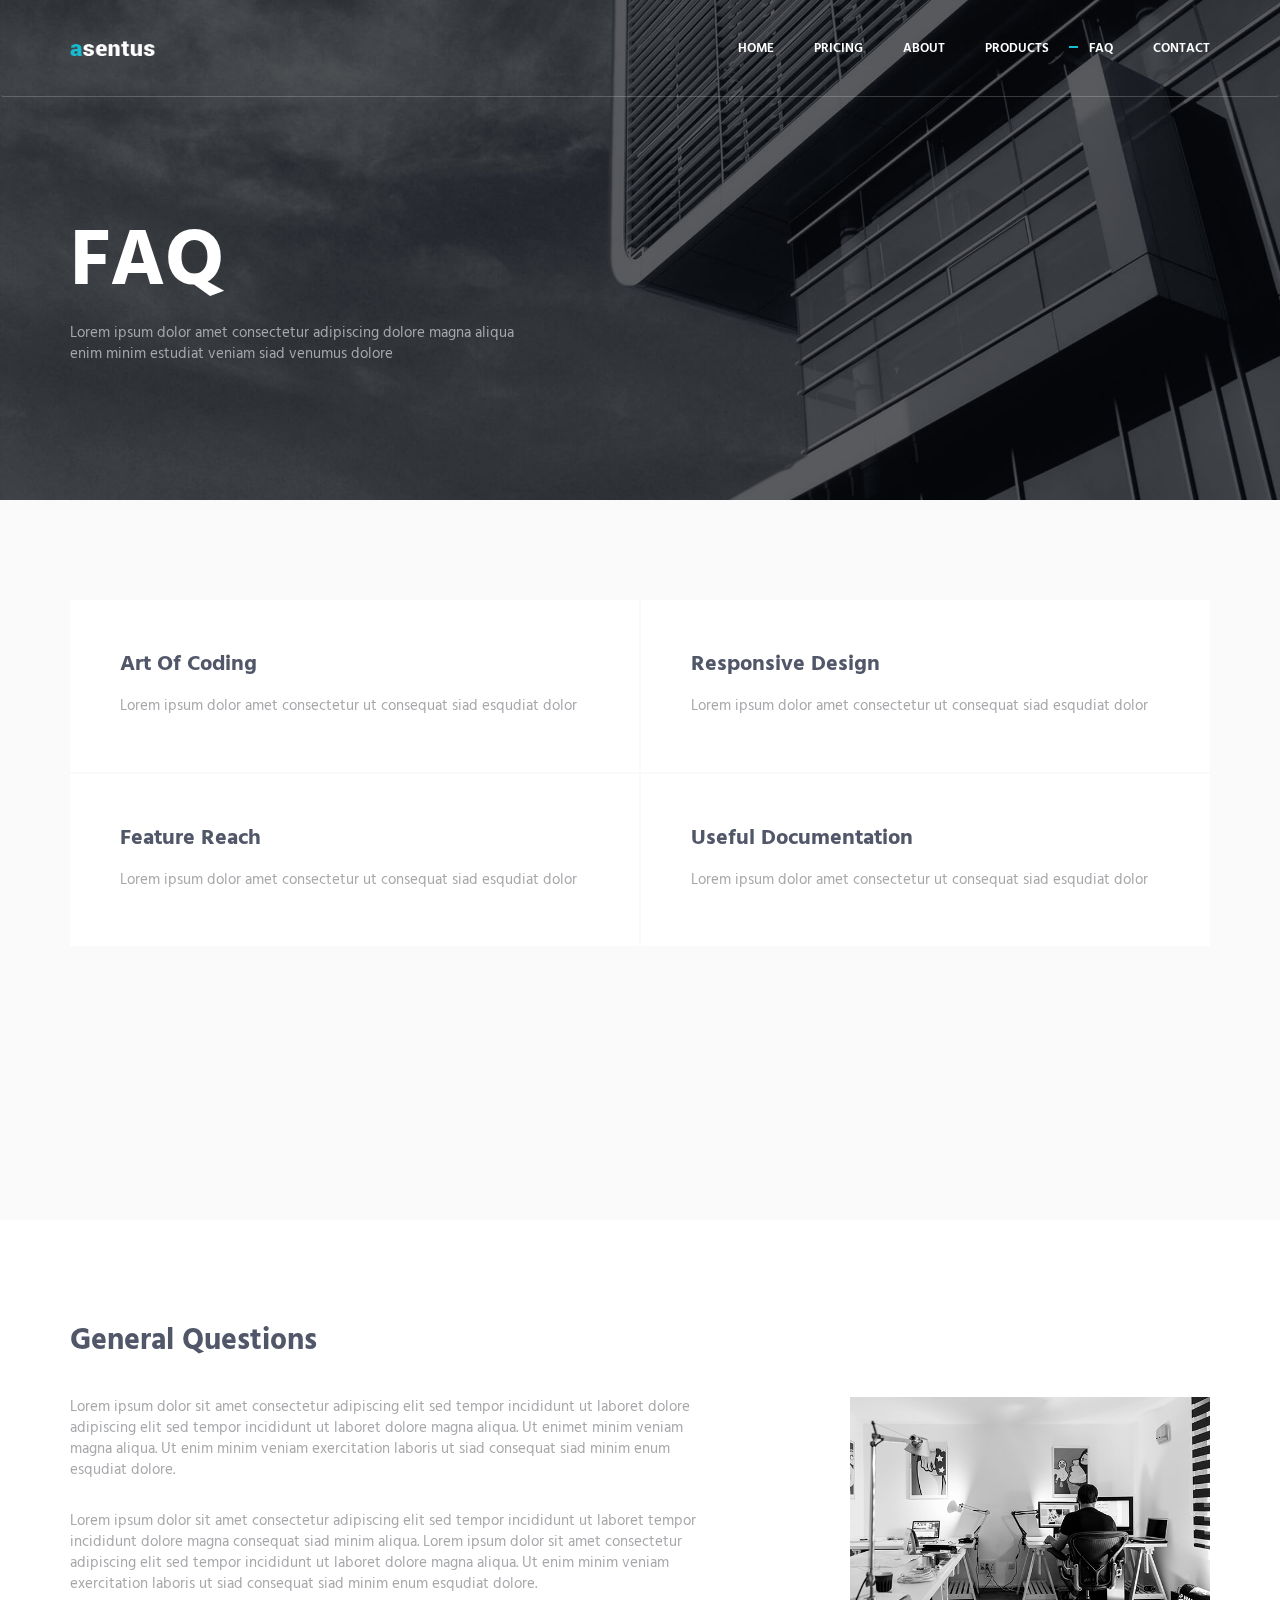
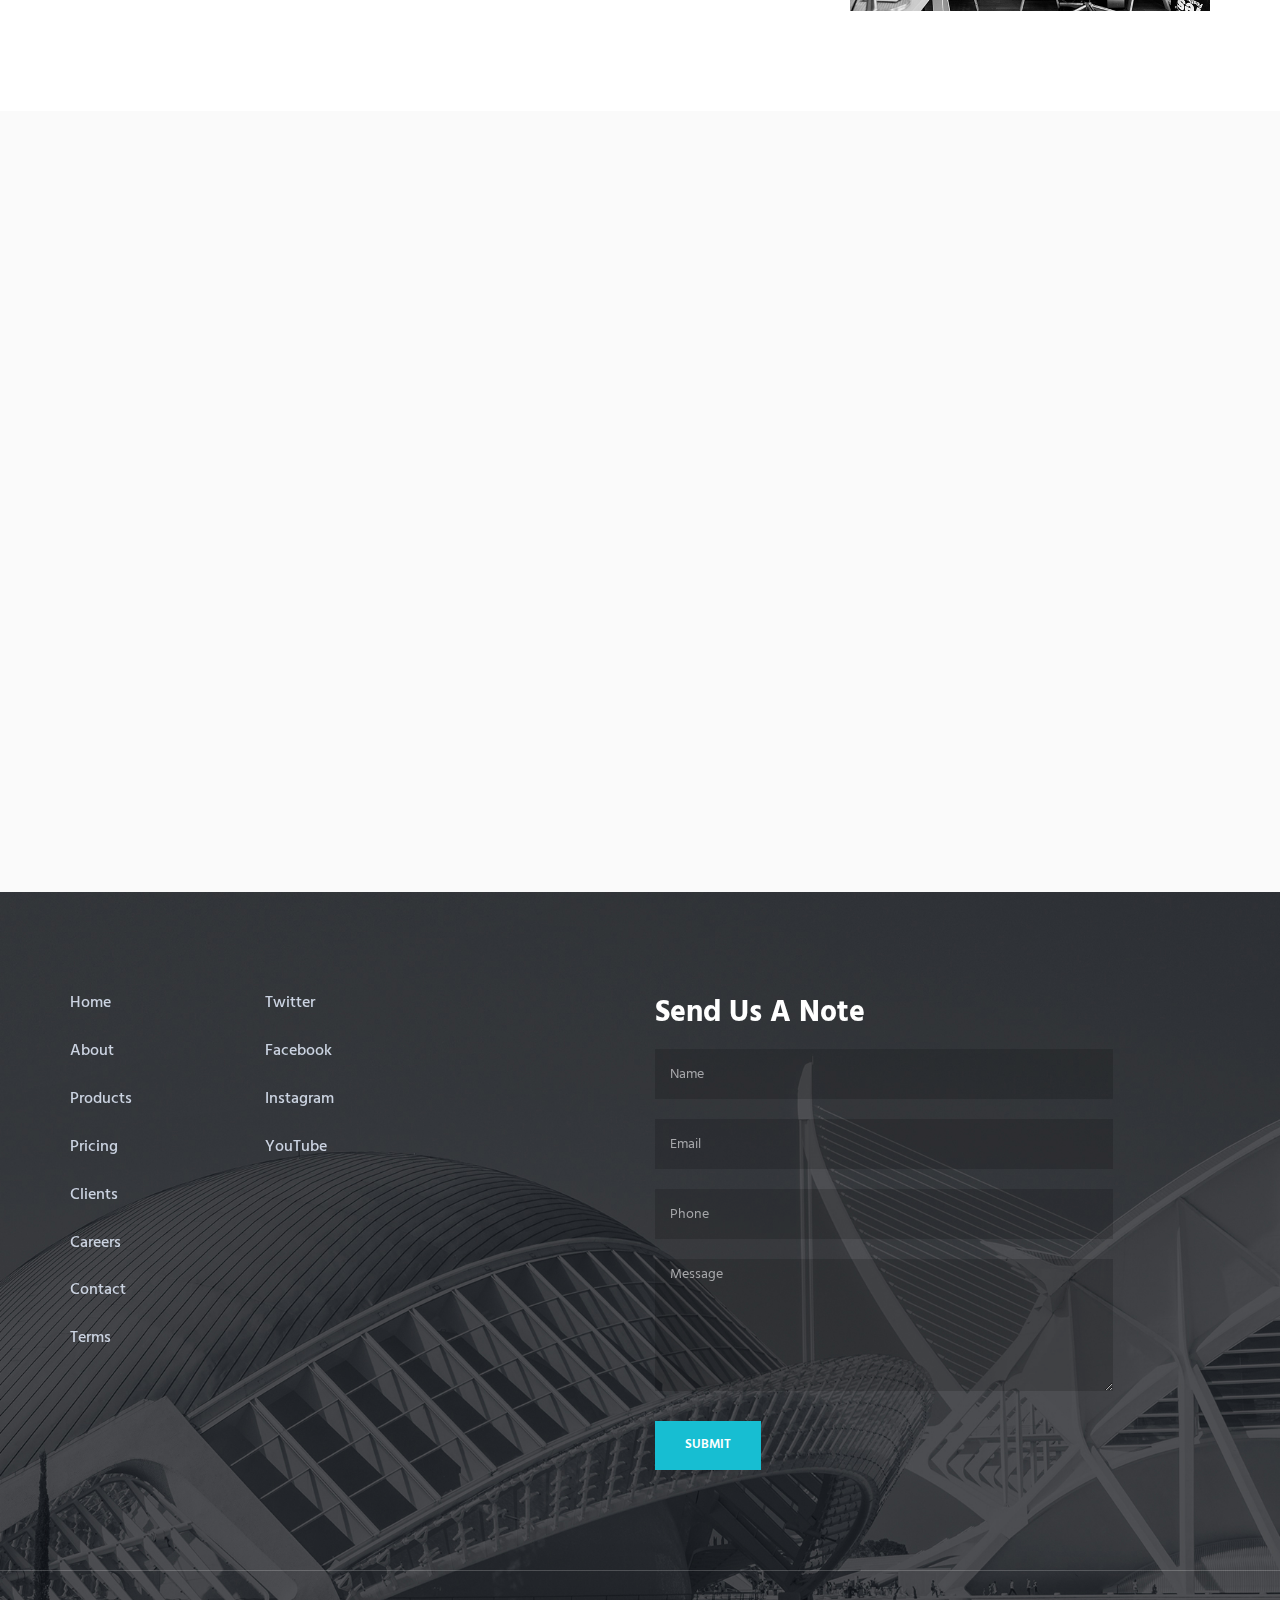
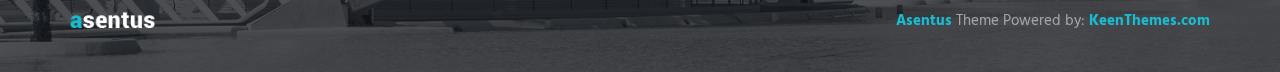
<file: asentus/HTML/faq.html>
<!DOCTYPE html>
<!-- ==============================
    Project:        Metronic "Asentus" Frontend Freebie - Responsive HTML Template Based On Twitter Bootstrap 3.3.4
    Version:        1.0
    Author:         KeenThemes
    Primary use:    Corporate, Business Themes.
    Email:          support@keenthemes.com
    Follow:         http://www.twitter.com/keenthemes
    Like:           http://www.facebook.com/keenthemes
    Website:        http://www.keenthemes.com
    Premium:        Premium Metronic Admin Theme: http://themeforest.net/item/metronic-responsive-admin-dashboard-template/4021469?ref=keenthemes
================================== -->
<html lang="en" class="no-js">
    <!-- BEGIN HEAD -->
    <head>
        <meta charset="utf-8"/>
        <title>Metronic "Asentus" Frontend Freebie</title>
        <meta http-equiv="X-UA-Compatible" content="IE=edge">
        <meta content="width=device-width, initial-scale=1" name="viewport"/>
        <meta content="" name="description"/>
        <meta content="" name="author"/>

        <!-- GLOBAL MANDATORY STYLES -->
        <link href="http://fonts.googleapis.com/css?family=Hind:300,400,500,600,700" rel="stylesheet" type="text/css">
        <link href="vendor/simple-line-icons/simple-line-icons.min.css" rel="stylesheet" type="text/css"/>
        <link href="vendor/bootstrap/css/bootstrap.min.css" rel="stylesheet" type="text/css"/>

        <!-- PAGE LEVEL PLUGIN STYLES -->
        <link href="css/animate.css" rel="stylesheet">

        <!-- THEME STYLES -->
        <link href="css/layout.min.css" rel="stylesheet" type="text/css"/>

        <!-- Favicon -->
        <link rel="shortcut icon" href="favicon.ico"/>
    </head>
    <!-- END HEAD -->

    <!-- BODY -->
    <body>

        <!--========== HEADER ==========-->
        <header class="header navbar-fixed-top">
            <!-- Navbar -->
            <nav class="navbar" role="navigation">
                <div class="container">
                    <!-- Brand and toggle get grouped for better mobile display -->
                    <div class="menu-container">
                        <button type="button" class="navbar-toggle" data-toggle="collapse" data-target=".nav-collapse">
                            <span class="sr-only">Toggle navigation</span>
                            <span class="toggle-icon"></span>
                        </button>

                        <!-- Logo -->
                        <div class="logo">
                            <a class="logo-wrap" href="index.html">
                                <img class="logo-img logo-img-main" src="img/logo.png" alt="Asentus Logo">
                                <img class="logo-img logo-img-active" src="img/logo-dark.png" alt="Asentus Logo">
                            </a>
                        </div>
                        <!-- End Logo -->
                    </div>

                    <!-- Collect the nav links, forms, and other content for toggling -->
                    <div class="collapse navbar-collapse nav-collapse">
                        <div class="menu-container">
                            <ul class="navbar-nav navbar-nav-right">
                                <li class="nav-item"><a class="nav-item-child nav-item-hover" href="index.html">Home</a></li>
                                <li class="nav-item"><a class="nav-item-child nav-item-hover" href="pricing.html">Pricing</a></li>
                                <li class="nav-item"><a class="nav-item-child nav-item-hover" href="about.html">About</a></li>
                                <li class="nav-item"><a class="nav-item-child nav-item-hover" href="products.html">Products</a></li>
                                <li class="nav-item"><a class="nav-item-child nav-item-hover active" href="faq.html">FAQ</a></li>
                                <li class="nav-item"><a class="nav-item-child nav-item-hover" href="contact.html">Contact</a></li>
                            </ul>
                        </div>
                    </div>
                    <!-- End Navbar Collapse -->
                </div>
            </nav>
            <!-- Navbar -->
        </header>
        <!--========== END HEADER ==========-->

        <!--========== PARALLAX ==========-->
        <div class="parallax-window" data-parallax="scroll" data-image-src="img/1920x1080/01.jpg">
            <div class="parallax-content container">
                <h1 class="carousel-title">FAQ</h1>
                <p>Lorem ipsum dolor amet consectetur adipiscing dolore magna aliqua <br/> enim minim estudiat veniam siad venumus dolore</p>
            </div>
        </div>
        <!--========== PARALLAX ==========-->

        <!--========== PAGE LAYOUT ==========-->
        <!-- Service -->
        <div class="bg-color-sky-light" data-auto-height="true">
            <div class="content-lg container">
                <div class="row row-space-1 margin-b-2">
                    <div class="col-sm-6 sm-margin-b-2">
                        <div class="wow fadeInLeft" data-wow-duration=".3" data-wow-delay=".2s">
                            <div class="service" data-height="height">
                                <h3>Art Of Coding</h3>
                                <p class="margin-b-5">Lorem ipsum dolor amet consectetur ut consequat siad esqudiat dolor</p>
                                <a href="#" class="content-wrapper-link"></a>    
                            </div>
                        </div>
                    </div>
                    <div class="col-sm-6">
                        <div class="wow fadeInLeft" data-wow-duration=".3" data-wow-delay=".1s">
                            <div class="service" data-height="height">
                                <h3>Responsive Design</h3>
                                <p class="margin-b-5">Lorem ipsum dolor amet consectetur ut consequat siad esqudiat dolor</p>
                                <a href="#" class="content-wrapper-link"></a>    
                            </div>
                        </div>
                    </div>
                </div>
                <!--// end row -->

                <div class="row row-space-1 margin-b-2">
                    <div class="col-sm-6 sm-margin-b-2">
                        <div class="wow fadeInLeft" data-wow-duration=".3" data-wow-delay=".3s">
                            <div class="service" data-height="height">
                                <h3>Feature Reach</h3>
                                <p class="margin-b-5">Lorem ipsum dolor amet consectetur ut consequat siad esqudiat dolor</p>
                                <a href="#" class="content-wrapper-link"></a>    
                            </div>
                        </div>
                    </div>
                    <div class="col-sm-6">
                        <div class="wow fadeInLeft" data-wow-duration=".3" data-wow-delay=".2s">
                            <div class="service" data-height="height">
                                <h3>Useful Documentation</h3>
                                <p class="margin-b-5">Lorem ipsum dolor amet consectetur ut consequat siad esqudiat dolor</p>
                                <a href="#" class="content-wrapper-link"></a>    
                            </div>
                        </div>
                    </div>
                </div>
                <!--// end row -->

                <div class="row row-space-1">
                    <div class="col-sm-6 sm-margin-b-2">
                        <div class="wow fadeInLeft" data-wow-duration=".3" data-wow-delay=".4s">
                            <div class="service" data-height="height">
                                <h3>Fast Delivery</h3>
                                <p class="margin-b-5">Lorem ipsum dolor amet consectetur ut consequat siad esqudiat dolor</p>
                                <a href="#" class="content-wrapper-link"></a>    
                            </div>
                        </div>
                    </div>
                    <div class="col-sm-6">
                        <div class="wow fadeInLeft" data-wow-duration=".3" data-wow-delay=".3s">
                            <div class="service" data-height="height">
                                <h3>Free Plugins</h3>
                                <p class="margin-b-5">Lorem ipsum dolor amet consectetur ut consequat siad esqudiat dolor</p>
                                <a href="#" class="content-wrapper-link"></a>    
                            </div>
                        </div>
                    </div>
                </div>
                <!--// end row -->
            </div>
        </div>
        <!-- End Service -->

        <!-- General Questions -->
        <div class="content-lg container">
            <div class="row margin-b-20">
                <div class="col-sm-6">
                    <h2>General Questions</h2>
                </div>
            </div>
            <!--// end row -->

            <div class="row">
                <div class="col-sm-7 sm-margin-b-50">
                    <div class="margin-b-30">
                        <p>Lorem ipsum dolor sit amet consectetur adipiscing elit sed tempor incididunt ut laboret dolore adipiscing elit sed tempor incididunt ut laboret dolore magna aliqua. Ut enimet minim veniam magna aliqua. Ut enim minim veniam exercitation laboris ut siad consequat siad minim enum esqudiat dolore.</p>
                    </div>
                    <p>Lorem ipsum dolor sit amet consectetur adipiscing elit sed tempor incididunt ut laboret tempor incididunt dolore magna consequat siad minim aliqua. Lorem ipsum dolor sit amet consectetur adipiscing elit sed tempor incididunt ut laboret dolore magna aliqua. Ut enim minim veniam exercitation laboris ut siad consequat siad minim enum esqudiat dolore.</p>
                </div>
                <div class="col-sm-4 col-sm-offset-1">
                    <img class="img-responsive" src="img/640x380/01.jpg" alt="Our Office">
                </div>
            </div>
            <!--// end row -->
        </div>
        <!-- End General Questions -->

        <!-- Pricing -->
        <div class="bg-color-sky-light">
            <div class="content-lg container">
                <div class="row row-space-1">
                    <div class="col-sm-4 sm-margin-b-2">
                        <div class="wow fadeInLeft" data-wow-duration=".3" data-wow-delay=".1s">
                            <!-- Pricing -->
                            <div class="pricing">
                                <div class="margin-b-30">
                                    <i class="pricing-icon icon-chemistry"></i>
                                    <h3>Starter Kit <span> - $</span> 49</h3>
                                    <p>Lorem ipsum dolor amet consectetur ut consequat siad esqudiat dolor</p>
                                </div>
                                <ul class="list-unstyled pricing-list margin-b-50">
                                    <li class="pricing-list-item">Basic Features</li>
                                    <li class="pricing-list-item">Up to 5 products</li>
                                    <li class="pricing-list-item">50 Users Panels</li>
                                </ul>
                                <a href="pricing.html" class="btn-theme btn-theme-sm btn-default-bg text-uppercase">Choose</a>
                            </div>
                            <!-- End Pricing -->
                        </div>
                    </div>
                    <div class="col-sm-4 sm-margin-b-2">
                        <div class="wow fadeInUp" data-wow-duration=".3" data-wow-delay=".2s">
                            <!-- Pricing -->
                            <div class="pricing pricing-active">
                                <div class="margin-b-30">
                                    <i class="pricing-icon icon-badge"></i>
                                    <h3>Professional <span> - $</span> 149</h3>
                                    <p>Lorem ipsum dolor amet consectetur ut consequat siad esqudiat dolor</p>
                                </div>
                                <ul class="list-unstyled pricing-list margin-b-50">
                                    <li class="pricing-list-item">Basic Features</li>
                                    <li class="pricing-list-item">Up to 100 products</li>
                                    <li class="pricing-list-item">100 Users Panels</li>
                                </ul>
                                <a href="pricing.html" class="btn-theme btn-theme-sm btn-default-bg text-uppercase">Choose</a>
                            </div>
                            <!-- End Pricing -->
                        </div>
                    </div>
                    <div class="col-sm-4">
                        <div class="wow fadeInRight" data-wow-duration=".3" data-wow-delay=".1s">
                            <!-- Pricing -->
                            <div class="pricing">
                                <div class="margin-b-30">
                                    <i class="pricing-icon icon-shield"></i>
                                    <h3>Advanced <span> - $</span> 249</h3>
                                    <p>Lorem ipsum dolor amet consectetur ut consequat siad esqudiat dolor</p>
                                </div>
                                <ul class="list-unstyled pricing-list margin-b-50">
                                    <li class="pricing-list-item">Extended Features</li>
                                    <li class="pricing-list-item">Unlimited products</li>
                                    <li class="pricing-list-item">Unlimited Users Panels</li>
                                </ul>
                                <a href="pricing.html" class="btn-theme btn-theme-sm btn-default-bg text-uppercase">Choose</a>
                            </div>
                            <!-- End Pricing -->
                        </div>
                    </div>
                </div>
                <!--// end row -->
            </div>
        </div>
        <!-- End Pricing -->
        <!--========== END PAGE LAYOUT ==========-->

        <!--========== FOOTER ==========-->
        <footer class="footer">
            <!-- Links -->
            <div class="footer-seperator">
                <div class="content-lg container">
                    <div class="row">
                        <div class="col-sm-2 sm-margin-b-50">
                            <!-- List -->
                            <ul class="list-unstyled footer-list">
                                <li class="footer-list-item"><a class="footer-list-link" href="#">Home</a></li>
                                <li class="footer-list-item"><a class="footer-list-link" href="#">About</a></li>
                                <li class="footer-list-item"><a class="footer-list-link" href="#">Products</a></li>
                                <li class="footer-list-item"><a class="footer-list-link" href="#">Pricing</a></li>
                                <li class="footer-list-item"><a class="footer-list-link" href="#">Clients</a></li>
                                <li class="footer-list-item"><a class="footer-list-link" href="#">Careers</a></li>
                                <li class="footer-list-item"><a class="footer-list-link" href="#">Contact</a></li>
                                <li class="footer-list-item"><a class="footer-list-link" href="#">Terms</a></li>
                            </ul>
                            <!-- End List -->
                        </div>
                        <div class="col-sm-4 sm-margin-b-30">
                            <!-- List -->
                            <ul class="list-unstyled footer-list">
                                <li class="footer-list-item"><a class="footer-list-link" href="#">Twitter</a></li>
                                <li class="footer-list-item"><a class="footer-list-link" href="#">Facebook</a></li>
                                <li class="footer-list-item"><a class="footer-list-link" href="#">Instagram</a></li>
                                <li class="footer-list-item"><a class="footer-list-link" href="#">YouTube</a></li>
                            </ul>
                            <!-- End List -->
                        </div>
                        <div class="col-sm-5 sm-margin-b-30">
                            <h2 class="color-white">Send Us A Note</h2>
                            <input type="text" class="form-control footer-input margin-b-20" placeholder="Name" required>
                            <input type="email" class="form-control footer-input margin-b-20" placeholder="Email" required>
                            <input type="text" class="form-control footer-input margin-b-20" placeholder="Phone" required>
                            <textarea class="form-control footer-input margin-b-30" rows="6" placeholder="Message" required></textarea>
                            <button type="submit" class="btn-theme btn-theme-sm btn-base-bg text-uppercase">Submit</button>
                        </div>
                    </div>
                    <!--// end row -->
                </div>
            </div>
            <!-- End Links -->

            <!-- Copyright -->
            <div class="content container">
                <div class="row">
                    <div class="col-xs-6">
                        <img class="footer-logo" src="img/logo.png" alt="Asentus Logo">
                    </div>
                    <div class="col-xs-6 text-right">
                        <p class="margin-b-0"><a class="color-base fweight-700" href="http://keenthemes.com/preview/asentus/">Asentus</a> Theme Powered by: <a class="color-base fweight-700" href="http://www.keenthemes.com/">KeenThemes.com</a></p>
                    </div>
                </div>
                <!--// end row -->
            </div>
            <!-- End Copyright -->
        </footer>
        <!--========== END FOOTER ==========-->

        <!-- Back To Top -->
        <a href="javascript:void(0);" class="js-back-to-top back-to-top">Top</a>

        <!-- JAVASCRIPTS(Load javascripts at bottom, this will reduce page load time) -->
        <!-- CORE PLUGINS -->
        <script src="vendor/jquery.min.js" type="text/javascript"></script>
        <script src="vendor/jquery-migrate.min.js" type="text/javascript"></script>
        <script src="vendor/bootstrap/js/bootstrap.min.js" type="text/javascript"></script>

        <!-- PAGE LEVEL PLUGINS -->
        <script src="vendor/jquery.easing.js" type="text/javascript"></script>
        <script src="vendor/jquery.back-to-top.js" type="text/javascript"></script>
        <script src="vendor/jquery.smooth-scroll.js" type="text/javascript"></script>
        <script src="vendor/jquery.wow.min.js" type="text/javascript"></script>
        <script src="vendor/jquery.parallax.min.js" type="text/javascript"></script>

        <!-- PAGE LEVEL SCRIPTS -->
        <script src="js/layout.min.js" type="text/javascript"></script>
        <script src="js/components/wow.min.js" type="text/javascript"></script>

    </body>
    <!-- END BODY -->
</html>
</file>
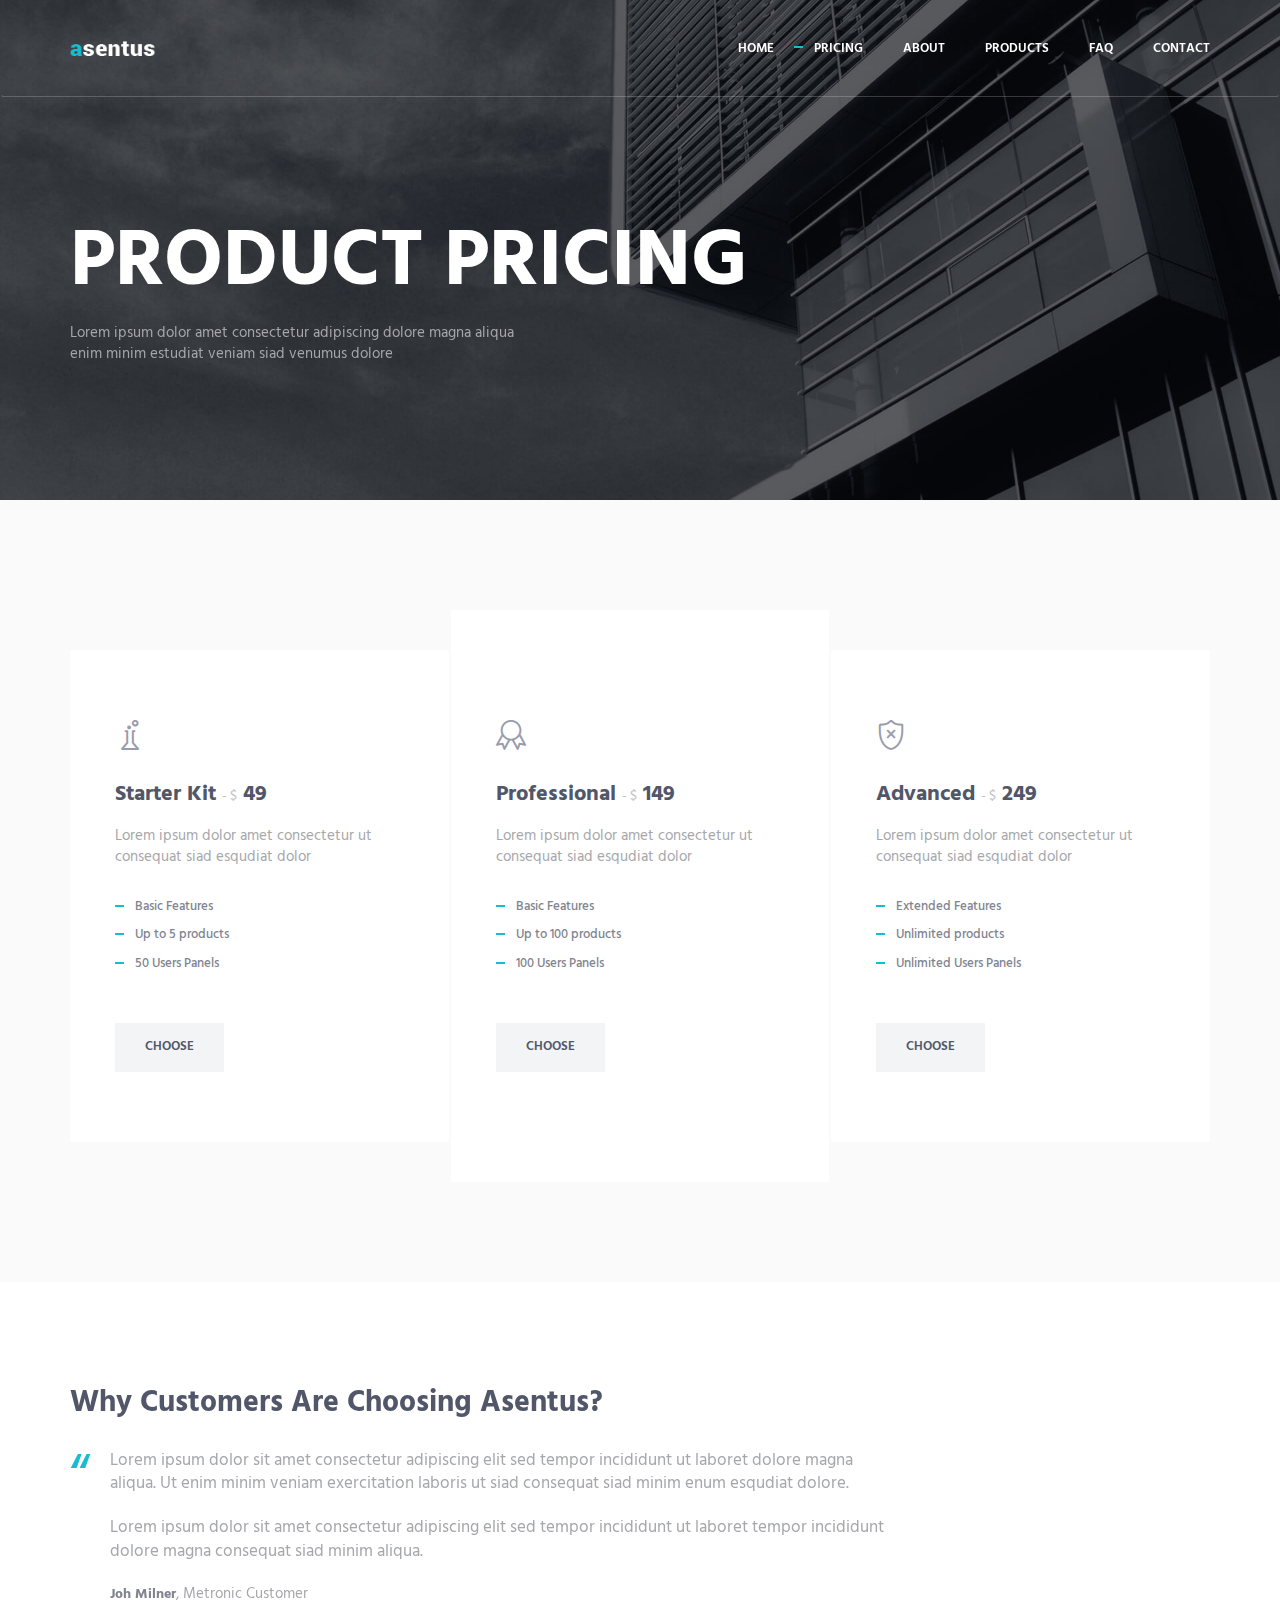
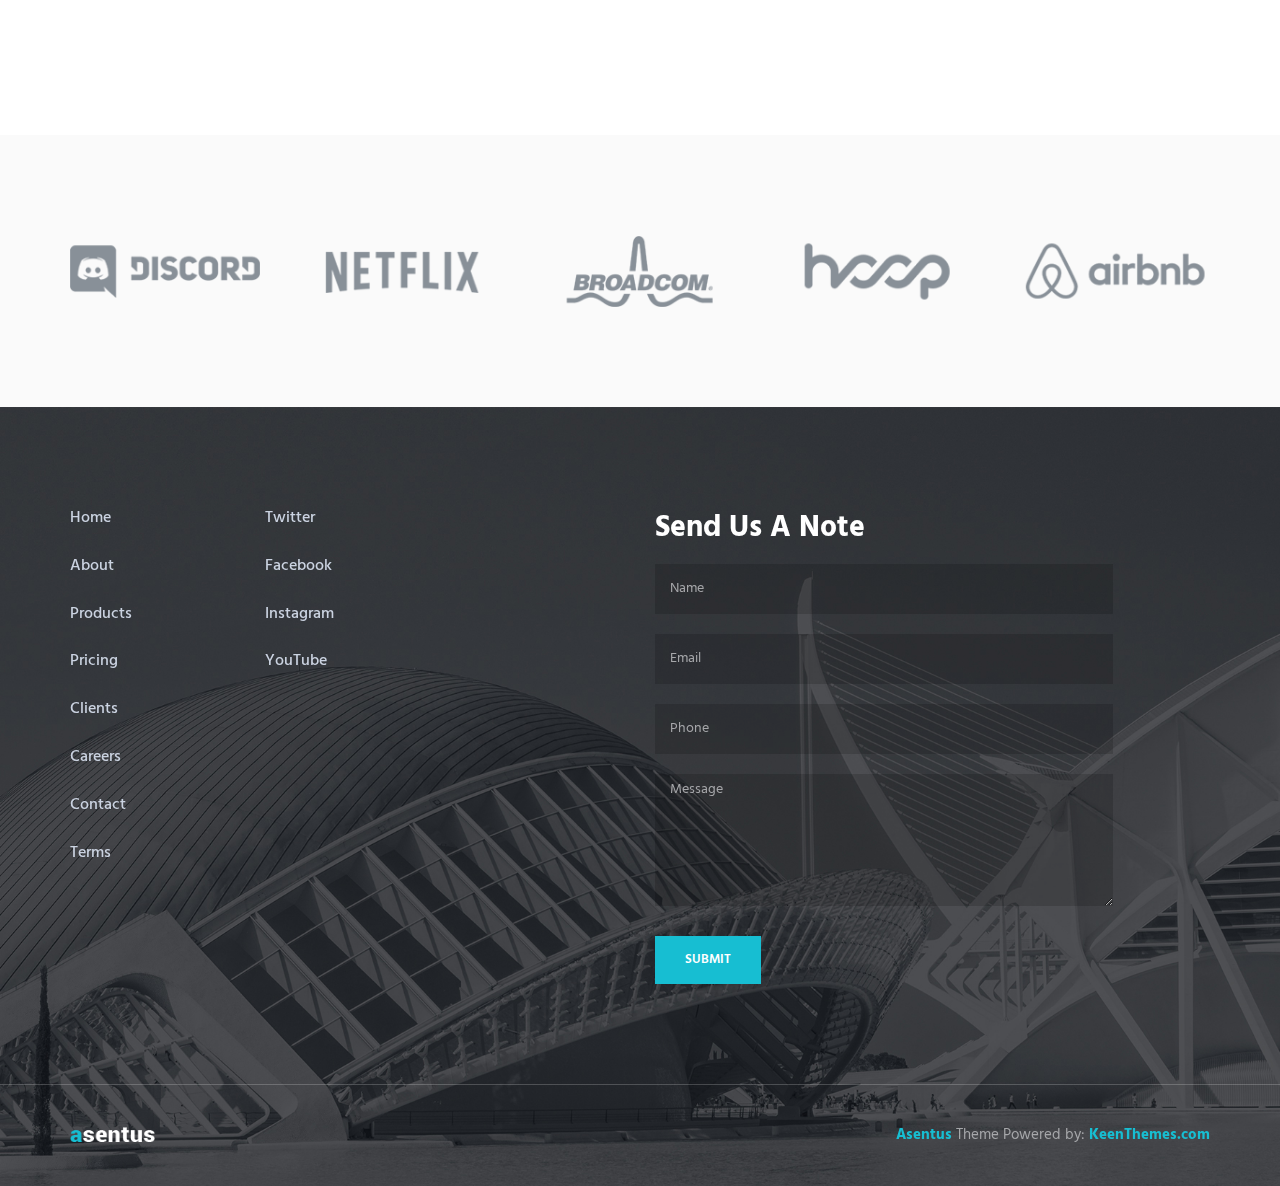
<file: asentus/HTML/pricing.html>
<!DOCTYPE html>
<!-- ==============================
    Project:        Metronic "Asentus" Frontend Freebie - Responsive HTML Template Based On Twitter Bootstrap 3.3.4
    Version:        1.0
    Author:         KeenThemes
    Primary use:    Corporate, Business Themes.
    Email:          support@keenthemes.com
    Follow:         http://www.twitter.com/keenthemes
    Like:           http://www.facebook.com/keenthemes
    Website:        http://www.keenthemes.com
    Premium:        Premium Metronic Admin Theme: http://themeforest.net/item/metronic-responsive-admin-dashboard-template/4021469?ref=keenthemes
================================== -->
<html lang="en" class="no-js">
    <!-- BEGIN HEAD -->
    <head>
        <meta charset="utf-8"/>
        <title>Metronic "Asentus" Frontend Freebie</title>
        <meta http-equiv="X-UA-Compatible" content="IE=edge">
        <meta content="width=device-width, initial-scale=1" name="viewport"/>
        <meta content="" name="description"/>
        <meta content="" name="author"/>

        <!-- GLOBAL MANDATORY STYLES -->
        <link href="http://fonts.googleapis.com/css?family=Hind:300,400,500,600,700" rel="stylesheet" type="text/css">
        <link href="vendor/simple-line-icons/simple-line-icons.min.css" rel="stylesheet" type="text/css"/>
        <link href="vendor/bootstrap/css/bootstrap.min.css" rel="stylesheet" type="text/css"/>

        <!-- PAGE LEVEL PLUGIN STYLES -->
        <link href="css/animate.css" rel="stylesheet">
        <link href="vendor/swiper/css/swiper.min.css" rel="stylesheet" type="text/css"/>

        <!-- THEME STYLES -->
        <link href="css/layout.min.css" rel="stylesheet" type="text/css"/>

        <!-- Favicon -->
        <link rel="shortcut icon" href="favicon.ico"/>
    </head>
    <!-- END HEAD -->

    <!-- BODY -->
    <body>

        <!--========== HEADER ==========-->
        <header class="header navbar-fixed-top">
            <!-- Navbar -->
            <nav class="navbar" role="navigation">
                <div class="container">
                    <!-- Brand and toggle get grouped for better mobile display -->
                    <div class="menu-container">
                        <button type="button" class="navbar-toggle" data-toggle="collapse" data-target=".nav-collapse">
                            <span class="sr-only">Toggle navigation</span>
                            <span class="toggle-icon"></span>
                        </button>

                        <!-- Logo -->
                        <div class="logo">
                            <a class="logo-wrap" href="index.html">
                                <img class="logo-img logo-img-main" src="img/logo.png" alt="Asentus Logo">
                                <img class="logo-img logo-img-active" src="img/logo-dark.png" alt="Asentus Logo">
                            </a>
                        </div>
                        <!-- End Logo -->
                    </div>

                    <!-- Collect the nav links, forms, and other content for toggling -->
                    <div class="collapse navbar-collapse nav-collapse">
                        <div class="menu-container">
                            <ul class="navbar-nav navbar-nav-right">
                                <li class="nav-item"><a class="nav-item-child nav-item-hover" href="index.html">Home</a></li>
                                <li class="nav-item"><a class="nav-item-child nav-item-hover active" href="pricing.html">Pricing</a></li>
                                <li class="nav-item"><a class="nav-item-child nav-item-hover" href="about.html">About</a></li>
                                <li class="nav-item"><a class="nav-item-child nav-item-hover" href="products.html">Products</a></li>
                                <li class="nav-item"><a class="nav-item-child nav-item-hover" href="faq.html">FAQ</a></li>
                                <li class="nav-item"><a class="nav-item-child nav-item-hover" href="contact.html">Contact</a></li>
                            </ul>
                        </div>
                    </div>
                    <!-- End Navbar Collapse -->
                </div>
            </nav>
            <!-- Navbar -->
        </header>
        <!--========== END HEADER ==========-->

        <!--========== PARALLAX ==========-->
        <div class="parallax-window" data-parallax="scroll" data-image-src="img/1920x1080/01.jpg">
            <div class="parallax-content container">
                <h1 class="carousel-title">Product Pricing</h1>
                <p>Lorem ipsum dolor amet consectetur adipiscing dolore magna aliqua <br/> enim minim estudiat veniam siad venumus dolore</p>
            </div>
        </div>
        <!--========== PARALLAX ==========-->

        <!--========== PAGE LAYOUT ==========-->
        <!-- Pricing -->
        <div class="bg-color-sky-light">
            <div class="content-lg container">
                <div class="row row-space-1">
                    <div class="col-sm-4 sm-margin-b-2">
                        <div class="wow fadeInLeft" data-wow-duration=".3" data-wow-delay=".1s">
                            <!-- Pricing -->
                            <div class="pricing">
                                <div class="margin-b-30">
                                    <i class="pricing-icon icon-chemistry"></i>
                                    <h3>Starter Kit <span> - $</span> 49</h3>
                                    <p>Lorem ipsum dolor amet consectetur ut consequat siad esqudiat dolor</p>
                                </div>
                                <ul class="list-unstyled pricing-list margin-b-50">
                                    <li class="pricing-list-item">Basic Features</li>
                                    <li class="pricing-list-item">Up to 5 products</li>
                                    <li class="pricing-list-item">50 Users Panels</li>
                                </ul>
                                <a href="pricing.html" class="btn-theme btn-theme-sm btn-default-bg text-uppercase">Choose</a>
                            </div>
                            <!-- End Pricing -->
                        </div>
                    </div>
                    <div class="col-sm-4 sm-margin-b-2">
                        <div class="wow fadeInUp" data-wow-duration=".3" data-wow-delay=".2s">
                            <!-- Pricing -->
                            <div class="pricing pricing-active">
                                <div class="margin-b-30">
                                    <i class="pricing-icon icon-badge"></i>
                                    <h3>Professional <span> - $</span> 149</h3>
                                    <p>Lorem ipsum dolor amet consectetur ut consequat siad esqudiat dolor</p>
                                </div>
                                <ul class="list-unstyled pricing-list margin-b-50">
                                    <li class="pricing-list-item">Basic Features</li>
                                    <li class="pricing-list-item">Up to 100 products</li>
                                    <li class="pricing-list-item">100 Users Panels</li>
                                </ul>
                                <a href="pricing.html" class="btn-theme btn-theme-sm btn-default-bg text-uppercase">Choose</a>
                            </div>
                            <!-- End Pricing -->
                        </div>
                    </div>
                    <div class="col-sm-4">
                        <div class="wow fadeInRight" data-wow-duration=".3" data-wow-delay=".1s">
                            <!-- Pricing -->
                            <div class="pricing">
                                <div class="margin-b-30">
                                    <i class="pricing-icon icon-shield"></i>
                                    <h3>Advanced <span> - $</span> 249</h3>
                                    <p>Lorem ipsum dolor amet consectetur ut consequat siad esqudiat dolor</p>
                                </div>
                                <ul class="list-unstyled pricing-list margin-b-50">
                                    <li class="pricing-list-item">Extended Features</li>
                                    <li class="pricing-list-item">Unlimited products</li>
                                    <li class="pricing-list-item">Unlimited Users Panels</li>
                                </ul>
                                <a href="pricing.html" class="btn-theme btn-theme-sm btn-default-bg text-uppercase">Choose</a>
                            </div>
                            <!-- End Pricing -->
                        </div>
                    </div>
                </div>
                <!--// end row -->
            </div>
        </div>
        <!-- End Pricing -->

        <!-- Testimonials -->
        <div class="content-lg container">
            <div class="row">
                <div class="col-sm-9">
                    <h2>Why Customers Are Choosing Asentus?</h2>

                    <!-- Swiper Testimonials -->
                    <div class="swiper-slider swiper-testimonials">
                        <!-- Swiper Wrapper -->
                        <div class="swiper-wrapper">
                            <div class="swiper-slide">
                                <blockquote class="blockquote">
                                    <div class="margin-b-20">
                                        Lorem ipsum dolor sit amet consectetur adipiscing elit sed tempor incididunt ut laboret dolore magna aliqua. Ut enim minim veniam exercitation laboris ut siad consequat siad minim enum esqudiat dolore.
                                    </div>
                                    <div class="margin-b-20">
                                        Lorem ipsum dolor sit amet consectetur adipiscing elit sed tempor incididunt ut laboret tempor incididunt dolore magna consequat siad minim aliqua.
                                    </div>
                                    <p><span class="fweight-700 color-link">Joh Milner</span>, Metronic Customer</p>
                                </blockquote>
                            </div>
                            <div class="swiper-slide">
                                <blockquote class="blockquote">
                                    <div class="margin-b-20">
                                        Duis aute irure dolor in reprehenderit in voluptate velit esse cillum dolore eu fugiat nulla pariatur. Excepteur sint occaecat cupidatat non proident, sunt in culpa qui officia deserunt mollit anim id est laborum.
                                    </div>
                                    <div class="margin-b-20">
                                        Ut enim ad minim veniam, quis nostrud exercitation ullamco laboris nisi ut aliquip ex ea commodo consequat.
                                    </div>
                                    <p><span class="fweight-700 color-link">Alex Clarson</span>, Metronic Customer</p>
                                </blockquote>
                            </div>
                        </div>
                        <!-- End Swiper Wrapper -->

                        <!-- Pagination -->
                        <div class="swiper-testimonials-pagination"></div>
                    </div>
                    <!-- End Swiper Testimonials -->
                </div>
            </div>
            <!--// end row -->
        </div>
        <!-- End Testimonials -->

        <!-- Clients -->
        <div class="bg-color-sky-light">
            <div class="content-lg container">
                <!-- Swiper Clients -->
                <div class="swiper-slider swiper-clients">
                    <!-- Swiper Wrapper -->
                    <div class="swiper-wrapper">
                        <div class="swiper-slide">
                            <img class="swiper-clients-img" src="img/clients/01.png" alt="Clients Logo">
                        </div>
                        <div class="swiper-slide">
                            <img class="swiper-clients-img" src="img/clients/02.png" alt="Clients Logo">
                        </div>
                        <div class="swiper-slide">
                            <img class="swiper-clients-img" src="img/clients/03.png" alt="Clients Logo">
                        </div>
                        <div class="swiper-slide">
                            <img class="swiper-clients-img" src="img/clients/04.png" alt="Clients Logo">
                        </div>
                        <div class="swiper-slide">
                            <img class="swiper-clients-img" src="img/clients/05.png" alt="Clients Logo">
                        </div>
                        <div class="swiper-slide">
                            <img class="swiper-clients-img" src="img/clients/06.png" alt="Clients Logo">
                        </div>
                    </div>
                    <!-- End Swiper Wrapper -->
                </div>
                <!-- End Swiper Clients -->
            </div>
        </div>
        <!-- End Clients -->
        <!--========== END PAGE LAYOUT ==========-->

        <!--========== FOOTER ==========-->
        <footer class="footer">
            <!-- Links -->
            <div class="footer-seperator">
                <div class="content-lg container">
                    <div class="row">
                        <div class="col-sm-2 sm-margin-b-50">
                            <!-- List -->
                            <ul class="list-unstyled footer-list">
                                <li class="footer-list-item"><a class="footer-list-link" href="#">Home</a></li>
                                <li class="footer-list-item"><a class="footer-list-link" href="#">About</a></li>
                                <li class="footer-list-item"><a class="footer-list-link" href="#">Products</a></li>
                                <li class="footer-list-item"><a class="footer-list-link" href="#">Pricing</a></li>
                                <li class="footer-list-item"><a class="footer-list-link" href="#">Clients</a></li>
                                <li class="footer-list-item"><a class="footer-list-link" href="#">Careers</a></li>
                                <li class="footer-list-item"><a class="footer-list-link" href="#">Contact</a></li>
                                <li class="footer-list-item"><a class="footer-list-link" href="#">Terms</a></li>
                            </ul>
                            <!-- End List -->
                        </div>
                        <div class="col-sm-4 sm-margin-b-30">
                            <!-- List -->
                            <ul class="list-unstyled footer-list">
                                <li class="footer-list-item"><a class="footer-list-link" href="#">Twitter</a></li>
                                <li class="footer-list-item"><a class="footer-list-link" href="#">Facebook</a></li>
                                <li class="footer-list-item"><a class="footer-list-link" href="#">Instagram</a></li>
                                <li class="footer-list-item"><a class="footer-list-link" href="#">YouTube</a></li>
                            </ul>
                            <!-- End List -->
                        </div>
                        <div class="col-sm-5 sm-margin-b-30">
                            <h2 class="color-white">Send Us A Note</h2>
                            <input type="text" class="form-control footer-input margin-b-20" placeholder="Name" required>
                            <input type="email" class="form-control footer-input margin-b-20" placeholder="Email" required>
                            <input type="text" class="form-control footer-input margin-b-20" placeholder="Phone" required>
                            <textarea class="form-control footer-input margin-b-30" rows="6" placeholder="Message" required></textarea>
                            <button type="submit" class="btn-theme btn-theme-sm btn-base-bg text-uppercase">Submit</button>
                        </div>
                    </div>
                    <!--// end row -->
                </div>
            </div>
            <!-- End Links -->

            <!-- Copyright -->
            <div class="content container">
                <div class="row">
                    <div class="col-xs-6">
                        <img class="footer-logo" src="img/logo.png" alt="Asentus Logo">
                    </div>
                    <div class="col-xs-6 text-right">
                        <p class="margin-b-0"><a class="color-base fweight-700" href="http://keenthemes.com/preview/asentus/">Asentus</a> Theme Powered by: <a class="color-base fweight-700" href="http://www.keenthemes.com/">KeenThemes.com</a></p>
                    </div>
                </div>
                <!--// end row -->
            </div>
            <!-- End Copyright -->
        </footer>
        <!--========== END FOOTER ==========-->

        <!-- Back To Top -->
        <a href="javascript:void(0);" class="js-back-to-top back-to-top">Top</a>

        <!-- JAVASCRIPTS(Load javascripts at bottom, this will reduce page load time) -->
        <!-- CORE PLUGINS -->
        <script src="vendor/jquery.min.js" type="text/javascript"></script>
        <script src="vendor/jquery-migrate.min.js" type="text/javascript"></script>
        <script src="vendor/bootstrap/js/bootstrap.min.js" type="text/javascript"></script>

        <!-- PAGE LEVEL PLUGINS -->
        <script src="vendor/jquery.easing.js" type="text/javascript"></script>
        <script src="vendor/jquery.back-to-top.js" type="text/javascript"></script>
        <script src="vendor/jquery.smooth-scroll.js" type="text/javascript"></script>
        <script src="vendor/jquery.wow.min.js" type="text/javascript"></script>
        <script src="vendor/jquery.parallax.min.js" type="text/javascript"></script>
        <script src="vendor/swiper/js/swiper.jquery.min.js" type="text/javascript"></script>

        <!-- PAGE LEVEL SCRIPTS -->
        <script src="js/layout.min.js" type="text/javascript"></script>
        <script src="js/components/wow.min.js" type="text/javascript"></script>
        <script src="js/components/swiper.min.js" type="text/javascript"></script>

    </body>
    <!-- END BODY -->
</html>
</file>
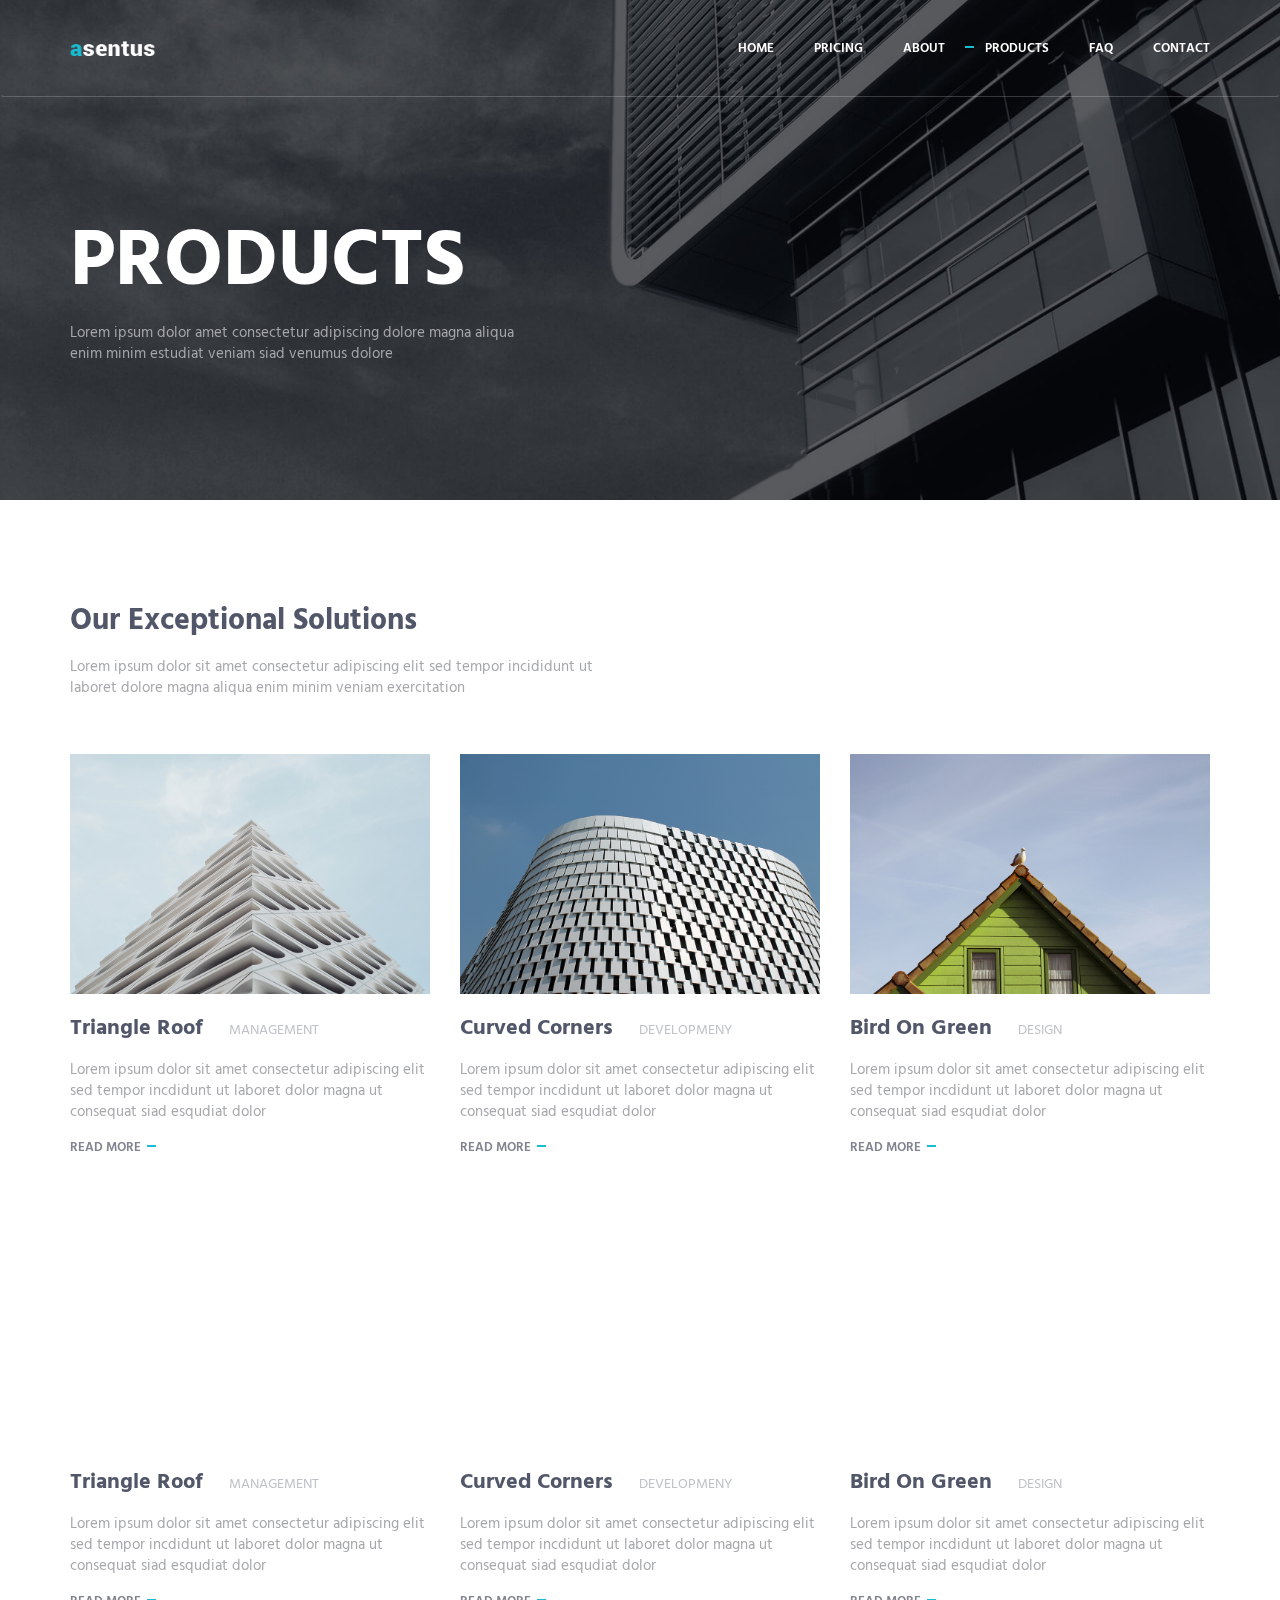
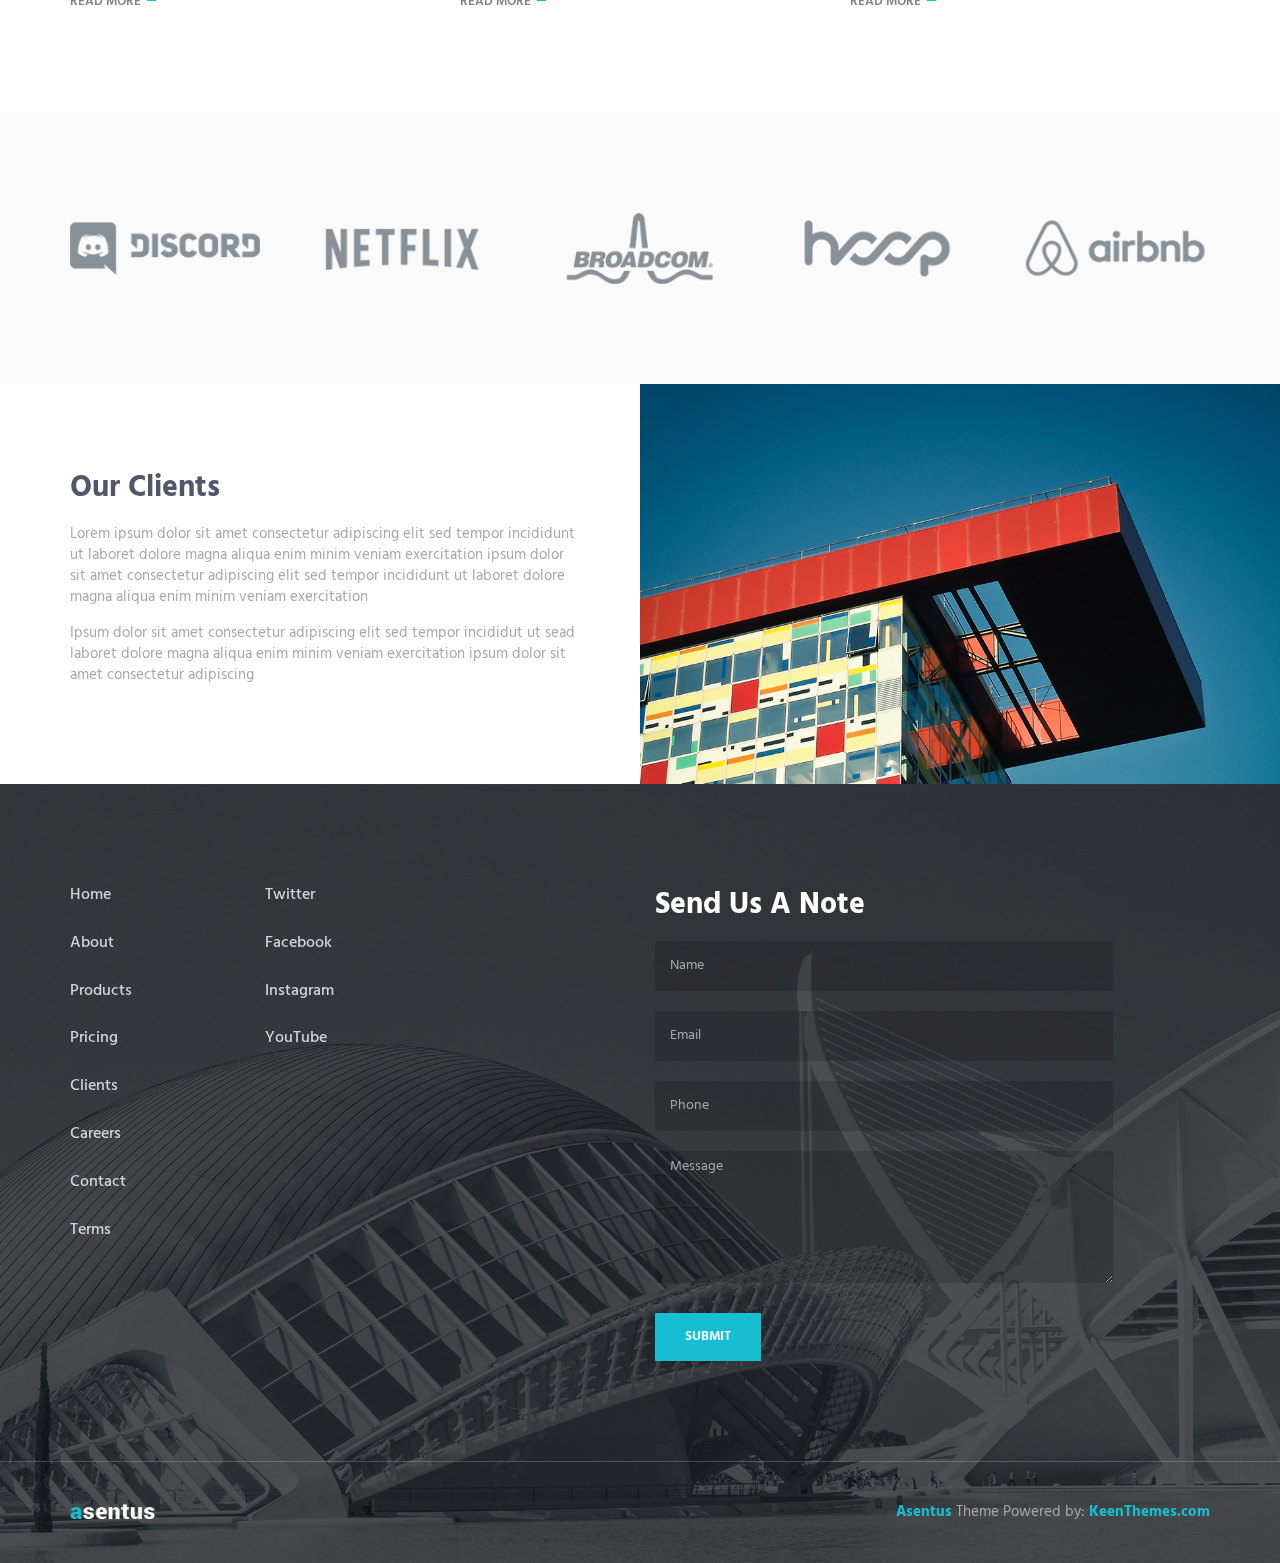
<file: asentus/HTML/products.html>
<!DOCTYPE html>
<!-- ==============================
    Project:        Metronic "Asentus" Frontend Freebie - Responsive HTML Template Based On Twitter Bootstrap 3.3.4
    Version:        1.0
    Author:         KeenThemes
    Primary use:    Corporate, Business Themes.
    Email:          support@keenthemes.com
    Follow:         http://www.twitter.com/keenthemes
    Like:           http://www.facebook.com/keenthemes
    Website:        http://www.keenthemes.com
    Premium:        Premium Metronic Admin Theme: http://themeforest.net/item/metronic-responsive-admin-dashboard-template/4021469?ref=keenthemes
================================== -->
<html lang="en" class="no-js">
    <!-- BEGIN HEAD -->
    <head>
        <meta charset="utf-8"/>
        <title>Metronic "Asentus" Frontend Freebie</title>
        <meta http-equiv="X-UA-Compatible" content="IE=edge">
        <meta content="width=device-width, initial-scale=1" name="viewport"/>
        <meta content="" name="description"/>
        <meta content="" name="author"/>

        <!-- GLOBAL MANDATORY STYLES -->
        <link href="http://fonts.googleapis.com/css?family=Hind:300,400,500,600,700" rel="stylesheet" type="text/css">
        <link href="vendor/simple-line-icons/simple-line-icons.min.css" rel="stylesheet" type="text/css"/>
        <link href="vendor/bootstrap/css/bootstrap.min.css" rel="stylesheet" type="text/css"/>

        <!-- PAGE LEVEL PLUGIN STYLES -->
        <link href="css/animate.css" rel="stylesheet">
        <link href="vendor/swiper/css/swiper.min.css" rel="stylesheet" type="text/css"/>

        <!-- THEME STYLES -->
        <link href="css/layout.min.css" rel="stylesheet" type="text/css"/>

        <!-- Favicon -->
        <link rel="shortcut icon" href="favicon.ico"/>
    </head>
    <!-- END HEAD -->

    <!-- BODY -->
    <body>

        <!--========== HEADER ==========-->
        <header class="header navbar-fixed-top">
            <!-- Navbar -->
            <nav class="navbar" role="navigation">
                <div class="container">
                    <!-- Brand and toggle get grouped for better mobile display -->
                    <div class="menu-container">
                        <button type="button" class="navbar-toggle" data-toggle="collapse" data-target=".nav-collapse">
                            <span class="sr-only">Toggle navigation</span>
                            <span class="toggle-icon"></span>
                        </button>

                        <!-- Logo -->
                        <div class="logo">
                            <a class="logo-wrap" href="index.html">
                                <img class="logo-img logo-img-main" src="img/logo.png" alt="Asentus Logo">
                                <img class="logo-img logo-img-active" src="img/logo-dark.png" alt="Asentus Logo">
                            </a>
                        </div>
                        <!-- End Logo -->
                    </div>

                    <!-- Collect the nav links, forms, and other content for toggling -->
                    <div class="collapse navbar-collapse nav-collapse">
                        <div class="menu-container">
                            <ul class="navbar-nav navbar-nav-right">
                                <li class="nav-item"><a class="nav-item-child nav-item-hover" href="index.html">Home</a></li>
                                <li class="nav-item"><a class="nav-item-child nav-item-hover" href="pricing.html">Pricing</a></li>
                                <li class="nav-item"><a class="nav-item-child nav-item-hover" href="about.html">About</a></li>
                                <li class="nav-item"><a class="nav-item-child nav-item-hover active" href="products.html">Products</a></li>
                                <li class="nav-item"><a class="nav-item-child nav-item-hover" href="faq.html">FAQ</a></li>
                                <li class="nav-item"><a class="nav-item-child nav-item-hover" href="contact.html">Contact</a></li>
                            </ul>
                        </div>
                    </div>
                    <!-- End Navbar Collapse -->
                </div>
            </nav>
            <!-- Navbar -->
        </header>
        <!--========== END HEADER ==========-->

        <!--========== PARALLAX ==========-->
        <div class="parallax-window" data-parallax="scroll" data-image-src="img/1920x1080/01.jpg">
            <div class="parallax-content container">
                <h1 class="carousel-title">Products</h1>
                <p>Lorem ipsum dolor amet consectetur adipiscing dolore magna aliqua <br/> enim minim estudiat veniam siad venumus dolore</p>
            </div>
        </div>
        <!--========== PARALLAX ==========-->

        <!--========== PAGE LAYOUT ==========-->
        <!-- Our Exceptional Solutions -->
        <div class="content-lg container">
            <div class="row margin-b-40">
                <div class="col-sm-6">
                    <h2>Our Exceptional Solutions</h2>
                    <p>Lorem ipsum dolor sit amet consectetur adipiscing elit sed tempor incididunt ut laboret dolore magna aliqua enim minim veniam exercitation</p>
                </div>
            </div>
            <!--// end row -->

            <div class="row margin-b-50">
                <!-- Our Exceptional Solutions -->
                <div class="col-sm-4 sm-margin-b-50">
                    <div class="margin-b-20">
                        <div class="wow zoomIn" data-wow-duration=".3" data-wow-delay=".1s">
                            <img class="img-responsive" src="img/970x647/01.jpg" alt="Our Exceptional Solutions Image">
                        </div>
                    </div>
                    <h3><a href="#">Triangle Roof</a> <span class="text-uppercase margin-l-20">Management</span></h3>
                    <p>Lorem ipsum dolor sit amet consectetur adipiscing elit sed tempor incdidunt ut laboret dolor magna ut consequat siad esqudiat dolor</p>
                    <a class="link" href="#">Read More</a>
                </div>
                <!-- End Our Exceptional Solutions -->

                <!-- Our Exceptional Solutions -->
                <div class="col-sm-4 sm-margin-b-50">
                    <div class="margin-b-20">
                        <div class="wow zoomIn" data-wow-duration=".3" data-wow-delay=".1s">
                            <img class="img-responsive" src="img/970x647/02.jpg" alt="Our Exceptional Solutions Image">
                        </div>
                    </div>
                    <h4><a href="#">Curved Corners</a> <span class="text-uppercase margin-l-20">Developmeny</span></h4>
                    <p>Lorem ipsum dolor sit amet consectetur adipiscing elit sed tempor incdidunt ut laboret dolor magna ut consequat siad esqudiat dolor</p>
                    <a class="link" href="#">Read More</a>
                </div>
                <!-- End Our Exceptional Solutions -->

                <!-- Our Exceptional Solutions -->
                <div class="col-sm-4 sm-margin-b-50">
                    <div class="margin-b-20">
                        <div class="wow zoomIn" data-wow-duration=".3" data-wow-delay=".1s">
                            <img class="img-responsive" src="img/970x647/03.jpg" alt="Our Exceptional Solutions Image">
                        </div>
                    </div>
                    <h4><a href="#">Bird On Green</a> <span class="text-uppercase margin-l-20">Design</span></h4>
                    <p>Lorem ipsum dolor sit amet consectetur adipiscing elit sed tempor incdidunt ut laboret dolor magna ut consequat siad esqudiat dolor</p>
                    <a class="link" href="#">Read More</a>
                </div>
                <!-- End Our Exceptional Solutions -->
            </div>
            <!--// end row -->

            <div class="row">
                <!-- Our Exceptional Solutions -->
                <div class="col-sm-4 sm-margin-b-50">
                    <div class="margin-b-20">
                        <div class="wow zoomIn" data-wow-duration=".3" data-wow-delay=".1s">
                            <img class="img-responsive" src="img/970x647/01.jpg" alt="Our Exceptional Solutions Image">
                        </div>
                    </div>
                    <h4><a href="#">Triangle Roof</a> <span class="text-uppercase margin-l-20">Management</span></h4>
                    <p>Lorem ipsum dolor sit amet consectetur adipiscing elit sed tempor incdidunt ut laboret dolor magna ut consequat siad esqudiat dolor</p>
                    <a class="link" href="#">Read More</a>
                </div>
                <!-- End Our Exceptional Solutions -->

                <!-- Our Exceptional Solutions -->
                <div class="col-sm-4 sm-margin-b-50">
                    <div class="margin-b-20">
                        <div class="wow zoomIn" data-wow-duration=".3" data-wow-delay=".1s">
                            <img class="img-responsive" src="img/970x647/02.jpg" alt="Our Exceptional Solutions Image">
                        </div>
                    </div>
                    <h4><a href="#">Curved Corners</a> <span class="text-uppercase margin-l-20">Developmeny</span></h4>
                    <p>Lorem ipsum dolor sit amet consectetur adipiscing elit sed tempor incdidunt ut laboret dolor magna ut consequat siad esqudiat dolor</p>
                    <a class="link" href="#">Read More</a>
                </div>
                <!-- End Our Exceptional Solutions -->

                <!-- Our Exceptional Solutions -->
                <div class="col-sm-4 sm-margin-b-50">
                    <div class="margin-b-20">
                        <div class="wow zoomIn" data-wow-duration=".3" data-wow-delay=".1s">
                            <img class="img-responsive" src="img/970x647/03.jpg" alt="Our Exceptional Solutions Image">
                        </div>
                    </div>
                    <h4><a href="#">Bird On Green</a> <span class="text-uppercase margin-l-20">Design</span></h4>
                    <p>Lorem ipsum dolor sit amet consectetur adipiscing elit sed tempor incdidunt ut laboret dolor magna ut consequat siad esqudiat dolor</p>
                    <a class="link" href="#">Read More</a>
                </div>
                <!-- End Our Exceptional Solutions -->
            </div>
            <!--// end row -->
        </div>
        <!-- End Our Exceptional Solutions -->

        <!-- Clients -->
        <div class="bg-color-sky-light">
            <div class="content-lg container">
                <!-- Swiper Clients -->
                <div class="swiper-slider swiper-clients">
                    <!-- Swiper Wrapper -->
                    <div class="swiper-wrapper">
                        <div class="swiper-slide">
                            <img class="swiper-clients-img" src="img/clients/01.png" alt="Clients Logo">
                        </div>
                        <div class="swiper-slide">
                            <img class="swiper-clients-img" src="img/clients/02.png" alt="Clients Logo">
                        </div>
                        <div class="swiper-slide">
                            <img class="swiper-clients-img" src="img/clients/03.png" alt="Clients Logo">
                        </div>
                        <div class="swiper-slide">
                            <img class="swiper-clients-img" src="img/clients/04.png" alt="Clients Logo">
                        </div>
                        <div class="swiper-slide">
                            <img class="swiper-clients-img" src="img/clients/05.png" alt="Clients Logo">
                        </div>
                        <div class="swiper-slide">
                            <img class="swiper-clients-img" src="img/clients/06.png" alt="Clients Logo">
                        </div>
                    </div>
                    <!-- End Swiper Wrapper -->
                </div>
                <!-- End Swiper Clients -->
            </div>
        </div>
        <!-- End Clients -->

        <!-- Promo Section -->
        <div class="promo-section overflow-h">
            <div class="container">
                <div class="clearfix">
                    <div class="ver-center">
                        <div class="ver-center-aligned">
                            <div class="promo-section-col">
                                <h2>Our Clients</h2>
                                <p>Lorem ipsum dolor sit amet consectetur adipiscing elit sed tempor incididunt ut laboret dolore magna aliqua enim minim veniam exercitation ipsum dolor sit amet consectetur adipiscing elit sed tempor incididunt ut laboret dolore magna aliqua enim minim veniam exercitation</p>
                                <p>Ipsum dolor sit amet consectetur adipiscing elit sed tempor incididut ut sead laboret dolore magna aliqua enim minim veniam exercitation ipsum dolor sit amet consectetur adipiscing</p>
                            </div>
                        </div>
                    </div>
                </div>
            </div>
            <div class="promo-section-img-right">
                <img class="img-responsive" src="img/970x970/01.jpg" alt="Content Image">
            </div>
        </div>
        <!-- End Promo Section -->
        <!--========== END PAGE LAYOUT ==========-->

        <!--========== FOOTER ==========-->
        <footer class="footer">
            <!-- Links -->
            <div class="footer-seperator">
                <div class="content-lg container">
                    <div class="row">
                        <div class="col-sm-2 sm-margin-b-50">
                            <!-- List -->
                            <ul class="list-unstyled footer-list">
                                <li class="footer-list-item"><a class="footer-list-link" href="#">Home</a></li>
                                <li class="footer-list-item"><a class="footer-list-link" href="#">About</a></li>
                                <li class="footer-list-item"><a class="footer-list-link" href="#">Products</a></li>
                                <li class="footer-list-item"><a class="footer-list-link" href="#">Pricing</a></li>
                                <li class="footer-list-item"><a class="footer-list-link" href="#">Clients</a></li>
                                <li class="footer-list-item"><a class="footer-list-link" href="#">Careers</a></li>
                                <li class="footer-list-item"><a class="footer-list-link" href="#">Contact</a></li>
                                <li class="footer-list-item"><a class="footer-list-link" href="#">Terms</a></li>
                            </ul>
                            <!-- End List -->
                        </div>
                        <div class="col-sm-4 sm-margin-b-30">
                            <!-- List -->
                            <ul class="list-unstyled footer-list">
                                <li class="footer-list-item"><a class="footer-list-link" href="#">Twitter</a></li>
                                <li class="footer-list-item"><a class="footer-list-link" href="#">Facebook</a></li>
                                <li class="footer-list-item"><a class="footer-list-link" href="#">Instagram</a></li>
                                <li class="footer-list-item"><a class="footer-list-link" href="#">YouTube</a></li>
                            </ul>
                            <!-- End List -->
                        </div>
                        <div class="col-sm-5 sm-margin-b-30">
                            <h2 class="color-white">Send Us A Note</h2>
                            <input type="text" class="form-control footer-input margin-b-20" placeholder="Name" required>
                            <input type="email" class="form-control footer-input margin-b-20" placeholder="Email" required>
                            <input type="text" class="form-control footer-input margin-b-20" placeholder="Phone" required>
                            <textarea class="form-control footer-input margin-b-30" rows="6" placeholder="Message" required></textarea>
                            <button type="submit" class="btn-theme btn-theme-sm btn-base-bg text-uppercase">Submit</button>
                        </div>
                    </div>
                    <!--// end row -->
                </div>
            </div>
            <!-- End Links -->

            <!-- Copyright -->
            <div class="content container">
                <div class="row">
                    <div class="col-xs-6">
                        <img class="footer-logo" src="img/logo.png" alt="Asentus Logo">
                    </div>
                    <div class="col-xs-6 text-right">
                        <p class="margin-b-0"><a class="color-base fweight-700" href="http://keenthemes.com/preview/asentus/">Asentus</a> Theme Powered by: <a class="color-base fweight-700" href="http://www.keenthemes.com/">KeenThemes.com</a></p>
                    </div>
                </div>
                <!--// end row -->
            </div>
            <!-- End Copyright -->
        </footer>
        <!--========== END FOOTER ==========-->

        <!-- Back To Top -->
        <a href="javascript:void(0);" class="js-back-to-top back-to-top">Top</a>

        <!-- JAVASCRIPTS(Load javascripts at bottom, this will reduce page load time) -->
        <!-- CORE PLUGINS -->
        <script src="vendor/jquery.min.js" type="text/javascript"></script>
        <script src="vendor/jquery-migrate.min.js" type="text/javascript"></script>
        <script src="vendor/bootstrap/js/bootstrap.min.js" type="text/javascript"></script>

        <!-- PAGE LEVEL PLUGINS -->
        <script src="vendor/jquery.easing.js" type="text/javascript"></script>
        <script src="vendor/jquery.back-to-top.js" type="text/javascript"></script>
        <script src="vendor/jquery.smooth-scroll.js" type="text/javascript"></script>
        <script src="vendor/jquery.wow.min.js" type="text/javascript"></script>
        <script src="vendor/jquery.parallax.min.js" type="text/javascript"></script>
        <script src="vendor/swiper/js/swiper.jquery.min.js" type="text/javascript"></script>

        <!-- PAGE LEVEL SCRIPTS -->
        <script src="js/layout.min.js" type="text/javascript"></script>
        <script src="js/components/wow.min.js" type="text/javascript"></script>
        <script src="js/components/swiper.min.js" type="text/javascript"></script>

    </body>
    <!-- END BODY -->
</html>
</file>
<file: asentus/HTML/css/layout.min.css>
@charset "UTF-8";.blockquote,.btn-theme,p{line-height:1.4}.btn-theme.active.focus,.btn-theme.active:focus,.btn-theme.focus,.btn-theme:active.focus,.btn-theme:active:focus,.btn-theme:focus,:active,:focus,a,a:active,a:focus,a:hover{outline:0}.btn-theme:hover,.service .service-element,.service .service-info,.service:hover .service-element,.service:hover .service-info{transition-duration:.3s;transition-property:all;transition-timing-function:cubic-bezier(.7,1,.7,1)}.blockquote,.header .nav-item-child,.link,a,body,em,h1,h2,h3,h4,h5,h6,li,li a,p,span{font-family:Hind,sans-serif}.back-to-top:focus,.back-to-top:hover,.btn-theme.focus,.btn-theme:focus,.btn-theme:hover,.content-wrapper-link,.header .logo-wrap:focus,.header .logo-wrap:hover,a:active,a:focus,a:hover,h1>a:focus,h2>a:focus,h3>a:focus,h4>a:focus,h5>a:focus,h6>a:focus{text-decoration:none}.back-to-top,.carousel-title,.header .nav-item-child,.link{text-transform:uppercase}.container-full-width:after,.masonry-grid:after{clear:both}html{overflow-x:hidden}body,html,html a{-webkit-font-smoothing:antialiased}p{font-size:15px;font-weight:400;color:#a6a7aa;margin-bottom:15px}em,li,li a{font-size:16px;font-weight:500;color:#515769}a{color:#81848f}a:active,a:focus,a:hover{color:#999caa}.link{position:relative;font-size:13px;font-weight:600}.link:after{position:absolute;top:8px;right:-15px;width:9px;height:2px;background:#17bed2;content:" "}span{font-size:14px;font-weight:400;color:#bfc1c7}h1,h2,h3,h4,h5,h6{font-weight:700;color:#515769;line-height:1.4;margin:0 0 15px}h1>a,h2>a,h3>a,h4>a,h5>a,h6>a{color:#515769}h1>a:hover,h2>a:hover,h3>a:hover,h4>a:hover,h5>a:hover,h6>a:hover{color:#999caa;text-decoration:none}h1{font-size:40px}h2{font-size:30px}h3,h4{font-size:22px}::selection{color:#fff;background:#17bed2;text-shadow:none}::-webkit-selection{color:#fff;background:#17bed2;text-shadow:none}::-moz-selection{color:#fff;background:#17bed2;text-shadow:none}.section-seperator{border-bottom:1px solid #edf0f2}.content-wrapper-link{position:absolute;top:0;left:0;right:0;bottom:0;display:block;z-index:3}.blockquote{position:relative;font-size:17px;font-weight:400;color:#a6a7aa;border-left:none;margin-left:20px}.blockquote:before{position:absolute;top:0;left:-20px;font-size:60px;display:inline-block;color:#17bed2;content:'“'}.btn-theme{position:relative;display:inline-block;text-align:center;background-image:none;border-style:solid;white-space:nowrap;vertical-align:middle;-ms-touch-action:manipulation;touch-action:manipulation;cursor:pointer;-webkit-user-select:none;-moz-user-select:none;-ms-user-select:none;user-select:none}.btn-theme.active,.btn-theme:active{background-image:none;outline:0}.btn-theme.disabled,.btn-theme[disabled],fieldset[disabled] .btn-theme{cursor:not-allowed;box-shadow:none;opacity:.65;pointer-events:none}.btn-white-brd{color:#fff;background:0 0;border-color:rgba(255,255,255,.3);border-width:1px}.btn-white-brd.focus,.btn-white-brd:focus,.btn-white-brd:hover{color:#515769;background:#fff;border-color:transparent}.btn-default-bg{color:#515769;background:#f3f4f5;border-color:transparent;border-width:0}.btn-base-bg,.btn-default-bg.focus,.btn-default-bg:focus,.btn-default-bg:hover{background:#17bed2;color:#fff;border-color:transparent}.btn-base-bg{border-width:0}.btn-base-bg.focus,.btn-base-bg:focus,.btn-base-bg:hover{color:#fff;background:#63cbd7;border-color:transparent}.footer .footer-seperator,.header .navbar{border-bottom:1px solid rgba(255,255,255,.2)}.btn-theme-sm{font-size:13px;font-weight:600;padding:15px 30px}.pricing{padding:70px 45px;background:#fff;margin-top:50px}@media (max-width:768px){.pricing{margin-top:0}}.pricing.pricing-active{padding-top:110px;padding-bottom:110px;margin-top:10px}@media (max-width:768px){.pricing.pricing-active{margin-top:0}}.pricing .pricing-icon{display:block;font-size:30px;color:#999caa;margin-bottom:30px}.pricing .pricing-list-item{position:relative;font-size:13px;color:#81848f;padding-left:20px;margin-bottom:10px}.pricing .pricing-list-item:before{position:absolute;top:7px;left:0;width:9px;height:2px;background:#17bed2;content:" ";margin-right:10px}@media (max-width:991px){.promo-section .promo-section-col{padding-top:100px;padding-bottom:100px}}@media (min-width:992px){.promo-section{position:relative;height:400px}.promo-section .promo-section-col{width:45%}.promo-section .promo-section-img-left{position:absolute;top:0;right:50%}.promo-section .promo-section-img-right{position:absolute;top:0;left:50%}.promo-section .ver-center{display:table;height:400px}.promo-section .ver-center-aligned{display:table-cell;vertical-align:middle}}.service{background:#fff;padding:50px}.service .service-element,.service .service-info{-webkit-transform:translate3d(0,0,0);-moz-transform:translate3d(0,0,0);transform:translate3d(0,0,0)}.service .service-icon{display:block;font-size:30px;color:#999caa;margin-bottom:30px}.header .logo-img,.header .logo-img-main,.header .logo-wrap{display:inline-block}.service:hover .service-element{opacity:0;-webkit-transform:translate3d(0,-100%,0);-moz-transform:translate3d(0,-100%,0);transform:translate3d(0,-100%,0)}.service:hover .service-info{-webkit-transform:translate3d(0,-30%,0);-moz-transform:translate3d(0,-30%,0);transform:translate3d(0,-30%,0)}.work,.work .work-overlay{position:relative}.work .work-content,.work .work-overlay:before{position:absolute;transition-property:all;transition-timing-function:cubic-bezier(.7,1,.7,1);transition-duration:.3s;left:0}.work .work-overlay:before{top:0;width:100%;height:100%;background:0 0;content:" "}.work .work-content{bottom:0;opacity:0;padding:25px;-webkit-transform:translate3d(0,20px,0);-moz-transform:translate3d(0,20px,0);transform:translate3d(0,20px,0)}.work:hover .work-overlay:before{background:rgba(0,0,0,.5);transition-duration:.3s;transition-property:all;transition-timing-function:cubic-bezier(.7,1,.7,1)}.work:hover .work-content{opacity:1;-webkit-transform:translate3d(0,0,0);-moz-transform:translate3d(0,0,0);transform:translate3d(0,0,0);transition-duration:.3s;transition-property:all;transition-timing-function:cubic-bezier(.7,1,.7,1)}.footer{background:url(../img/1920x1080/03.jpg) center center no-repeat;background-size:cover}.footer .footer-list{margin-bottom:0}.footer .footer-list-item{color:#cbd3e1;margin-bottom:25px}.footer .footer-list-link{color:#cbd3e1}.footer .footer-list-link:hover{color:#fff}.footer .footer-input{background:rgba(0,0,0,.15)}.footer .footer-logo{width:85px;height:auto}.navbar-fixed-top .navbar-collapse{max-height:100%}.header .navbar{margin-bottom:0;transition-duration:.3s;transition-property:all;transition-timing-function:cubic-bezier(.7,1,.7,1)}.header .navbar-toggle{width:25px;height:25px;border:none;padding:0;margin:35px 0}.header .navbar-toggle .toggle-icon{position:relative;width:21px;height:1px;display:inline-block;background:#515769;transition-duration:.3s;transition-property:all;transition-timing-function:cubic-bezier(.7,1,.7,1)}.header .navbar-toggle .toggle-icon:after,.header .navbar-toggle .toggle-icon:before{position:absolute;left:0;background:#515769;content:" "}.header .navbar-toggle .toggle-icon:before{width:10px;height:1px;bottom:10px;-webkit-transform:rotate(0);-moz-transform:rotate(0);transform:rotate(0);transition-duration:.3s;transition-property:all;transition-timing-function:cubic-bezier(.7,1,.7,1)}.header .navbar-toggle .toggle-icon:after{width:16px;height:1px;top:-5px;-webkit-transform:rotate(0);-moz-transform:rotate(0);transform:rotate(0);transition-duration:.3s;transition-property:all;transition-timing-function:cubic-bezier(.7,1,.7,1)}.header .navbar-toggle:hover .toggle-icon{background:#17bed2;transition-duration:.3s;transition-property:all;transition-timing-function:cubic-bezier(.7,1,.7,1)}.header .navbar-toggle:hover .toggle-icon:after,.header .navbar-toggle:hover .toggle-icon:before{width:21px;height:1px;background:#17bed2;transition-duration:.3s;transition-property:all;transition-timing-function:cubic-bezier(.7,1,.7,1)}.header .logo-img-active,.header .logo-img-main,.header .nav-item .nav-item-hover.active:after,.header .nav-item:hover .nav-item-hover:after{transition-duration:.4s;transition-property:all;transition-timing-function:cubic-bezier(.7,1,.7,1)}.header .navbar-toggle:hover .toggle-icon.is-clicked{background:rgba(81,87,105,0)}.header .logo{width:100px;height:100px;float:left;max-height:95px;line-height:65px}.header .logo-wrap{padding:15px 0}.header .logo-img{width:85px;height:auto;max-width:100%;max-height:100%;vertical-align:middle}.header .logo-img-active{display:none}.header .nav-item,.header .nav-item-child{display:block;position:relative}.header .navbar-nav{padding-left:0;margin-bottom:0;list-style:none}.header .nav-item:last-child .nav-item-child{padding-right:0}.header .nav-item .nav-item-hover.active:after,.header .nav-item:hover .nav-item-hover:after{opacity:1}.header .nav-item-child{font-size:13px;font-weight:600;color:#fff;line-height:55px;padding:20px;transition-duration:.3s;transition-property:all;transition-timing-function:cubic-bezier(.7,1,.7,1)}.header .nav-item-hover{position:relative}.header .nav-item-hover:after{position:absolute;top:45px;left:0;width:9px;height:2px;background:#17bed2;opacity:0;content:" ";transition-duration:.4s;transition-property:all;transition-timing-function:cubic-bezier(.7,1,.7,1)}@media (max-width:991px){.header{background:#fff}.header .navbar-toggle{display:block}.header .navbar-collapse.collapse{display:none!important}.header .navbar-collapse.collapse.in{display:block!important}.header .nav-collapse{padding-left:0;padding-right:0}.header .navbar-nav{margin:0;float:none}.header .navbar-nav .nav-item{float:none}.header .menu-container:after,.header .menu-container:before{content:" ";display:table}.header .menu-container:after{clear:both}.header .logo .logo-img-main{display:none}.header .logo .logo-img-active{display:inline-block}.header .nav-item-child{color:#515769;line-height:1.4;padding:12px 12px 12px 15px}.header .nav-item-hover:after{position:absolute;top:19px}}@media (max-width:767px){.header .menu-container{padding-left:15px;padding-right:15px;margin-left:0;margin-right:0}.header .navbar>.container,.header .navbar>.container>.nav-collapse{padding-left:0;padding-right:0;margin-left:0;margin-right:0}.header .navbar>.container{width:auto}}@media (min-width:992px){.header .navbar-nav-right{float:right}.page-on-scroll .header .navbar{background:#fff;border-bottom-color:#f0f0f0;transition-duration:.3s;transition-property:all;transition-timing-function:cubic-bezier(.7,1,.7,1)}.page-on-scroll .header .logo-img-active,.page-on-scroll .header .logo-img-main{transition-duration:.4s;transition-property:all;transition-timing-function:cubic-bezier(.7,1,.7,1)}.page-on-scroll .header .logo-img-main{display:none}.page-on-scroll .header .logo-img-active{display:inline-block}.page-on-scroll .header .nav-item-child{color:#515769;transition-duration:.3s;transition-property:all;transition-timing-function:cubic-bezier(.7,1,.7,1)}}.contact-list>li{font-size:13px;color:#81848f;margin-bottom:10px}.back-to-top,.back-to-top:hover{color:#fff;transition-property:all;transition-timing-function:cubic-bezier(.7,1,.7,1);transition-duration:.3s}.back-to-top{position:fixed;right:10px;bottom:10px;display:inline-block;z-index:9;width:40px;height:40px;font-size:11px;font-weight:400;text-align:center;line-height:3;letter-spacing:1px;background:#515769;border-radius:3px;visibility:hidden;opacity:0;padding:5px;-webkit-transform:translate3d(0,50px,0);-moz-transform:translate3d(0,50px,0);transform:translate3d(0,50px,0)}.back-to-top.back-to-top-is-visible{visibility:visible;opacity:.6;-webkit-transform:translate3d(0,0,0);-moz-transform:translate3d(0,0,0);transform:translate3d(0,0,0);transition-duration:.3s;transition-property:all;transition-timing-function:cubic-bezier(.7,1,.7,1)}.back-to-top.back-to-top-is-visible:hover{opacity:1;transition-duration:.3s;transition-property:all;transition-timing-function:cubic-bezier(.7,1,.7,1)}.back-to-top.back-to-top-fade-out{opacity:.4}.back-to-top.back-to-top-fade-out:hover{opacity:1;transition-duration:.3s;transition-property:all;transition-timing-function:cubic-bezier(.7,1,.7,1)}.swiper-clients-img,.swiper-clients-img:hover{transition-duration:.2s;transition-property:all;transition-timing-function:cubic-bezier(.7,1,.7,1)}.form-control{height:50px;font-size:14px;font-weight:400;color:#a6a7aa;background:#fafafa;border:none;box-shadow:none;border-radius:0;padding-left:15px}.form-control::-moz-placeholder{color:#a6a7aa}.form-control:-ms-input-placeholder{color:#a6a7aa}.form-control::-webkit-input-placeholder{color:#a6a7aa}.form-control:focus{color:#515769;box-shadow:none}.form-control:focus::-moz-placeholder{color:#515769}.form-control:focus:-ms-input-placeholder{color:#515769}.form-control:focus::-webkit-input-placeholder{color:#515769}.full-screen{background-size:cover;background-position:center;background-repeat:no-repeat}.carousel-indicators{left:auto;width:auto;padding-left:0;margin-left:0}.carousel-centered{position:absolute;top:50%;-webkit-transform:translate3d(0,-50%,0);-moz-transform:translate3d(0,-50%,0);transform:translate3d(0,-50%,0)}.carousel-title{font-size:80px;font-weight:700;color:#fff;line-height:1.1}@media (max-width:768px){.carousel-title{font-size:60px}}.gm-style>div:first-child>div+div>div:last-child>div>div:first-child>div,.gm-style>div:first-child>div+div>div:last-child>div>div:first-child>div>div>div{background-color:#fff!important;box-shadow:none!important}.gm-style>div:first-child>div+div>div:last-child>div>div:first-child>div:first-child,.gm-style>div:first-child>div+div>div:last-child>div>div:last-child>img{display:none}.gm-style>div:first-child>div+div>div:last-child>div>div:last-child{overflow:inherit!important}.overflow-h,.swiper-slider{overflow:hidden}.gm-style>div:first-child>div+div>div:last-child>div>div:last-child:after{position:absolute;top:0;right:0;font-size:15px;font-family:Simple-Line-Icons;color:#515769;content:"\e082"}.gm-style-iw{top:22px!important;left:22px!important}.masonry-grid{position:relative;margin:0 -2px}.masonry-grid:after,.masonry-grid:before{content:" ";display:table}.masonry-grid .masonry-grid-item{display:block;float:left;vertical-align:top;padding:0 2px;margin-bottom:4px}.masonry-grid .masonry-grid-item.col-12{width:100%}.masonry-grid .masonry-grid-item.col-11{width:91.66666667%}.masonry-grid .masonry-grid-item.col-10{width:83.33333333%}.masonry-grid .masonry-grid-item.col-9{width:75%}.masonry-grid .masonry-grid-item.col-8{width:66.66666667%}.masonry-grid .masonry-grid-item.col-7{width:58.33333333%}.masonry-grid .masonry-grid-item.col-6{width:50%}.masonry-grid .masonry-grid-item.col-5{width:41.66666667%}.masonry-grid .masonry-grid-item.col-4{width:33.33333333%}.masonry-grid .masonry-grid-item.col-3{width:25%}.masonry-grid .masonry-grid-item.col-2{width:16.66666667%}.masonry-grid .masonry-grid-item.col-1{width:8.33333333%}@media (max-width:768px){.masonry-grid .masonry-grid-item,.masonry-grid .masonry-grid-item.col-1,.masonry-grid .masonry-grid-item.col-10,.masonry-grid .masonry-grid-item.col-11,.masonry-grid .masonry-grid-item.col-12,.masonry-grid .masonry-grid-item.col-2,.masonry-grid .masonry-grid-item.col-3,.masonry-grid .masonry-grid-item.col-4,.masonry-grid .masonry-grid-item.col-5,.masonry-grid .masonry-grid-item.col-6,.masonry-grid .masonry-grid-item.col-7,.masonry-grid .masonry-grid-item.col-8,.masonry-grid .masonry-grid-item.col-9{width:50%}}@media (max-width:600px){.masonry-grid .masonry-grid-item,.masonry-grid .masonry-grid-item.col-1,.masonry-grid .masonry-grid-item.col-10,.masonry-grid .masonry-grid-item.col-11,.masonry-grid .masonry-grid-item.col-12,.masonry-grid .masonry-grid-item.col-2,.masonry-grid .masonry-grid-item.col-3,.masonry-grid .masonry-grid-item.col-4,.masonry-grid .masonry-grid-item.col-5,.masonry-grid .masonry-grid-item.col-6,.masonry-grid .masonry-grid-item.col-7,.masonry-grid .masonry-grid-item.col-8,.masonry-grid .masonry-grid-item.col-9{width:100%}}.swiper-slider{position:relative;width:100%;height:100%}.swiper-clients-img{display:block;width:190px;height:auto;margin:0 auto;opacity:1;cursor:pointer}.swiper-clients-img:hover{opacity:.8}.color-base{color:#17bed2}.color-white{color:#fff}.color-heading{color:#515769}.color-subtitle{color:#a6a7aa}.color-link{color:#81848f}.color-link-hover{color:#999caa}.color-sky-light{color:#fafafa}.bg-color-base{background:#17bed2}.bg-color-white{background:#fff}.bg-color-heading{background:#515769}.bg-color-subtitle{background:#a6a7aa}.bg-color-link{background:#81848f}.bg-color-link-hover{background:#999caa}.bg-color-sky-light{background:#fafafa}.row-space-1{margin-right:-1px;margin-left:-1px}.row-space-1>[class*=col-]{padding-left:1px;padding-right:1px}.content{padding-top:40px;padding-bottom:40px}.content-sm{padding-top:60px;padding-bottom:60px}.content-md{padding-top:80px;padding-bottom:80px}.content-lg{padding-top:100px;padding-bottom:100px}.parallax-content{padding-top:220px;padding-bottom:120px}.full-width{width:100%;height:auto}.container-full-width{width:100%}.container-full-width:after,.container-full-width:before{content:" ";display:table}.fweight-300{font-weight:300!important}.fweight-400{font-weight:400!important}.fweight-500{font-weight:500!important}.fweight-600{font-weight:600!important}.fweight-700{font-weight:700!important}.margin-l-0{margin-left:0!important}.margin-l-5{margin-left:5px!important}.margin-l-10{margin-left:10px!important}.margin-l-20{margin-left:20px!important}.margin-r-0{margin-right:0!important}.margin-r-5{margin-right:5px!important}.margin-r-10{margin-right:10px!important}.margin-r-20{margin-right:20px!important}.margin-b-0{margin-bottom:0!important}.margin-b-2{margin-bottom:2px!important}.margin-b-5{margin-bottom:5px!important}.margin-b-10{margin-bottom:10px!important}.margin-b-20{margin-bottom:20px!important}.margin-b-30{margin-bottom:30px!important}.margin-b-40{margin-bottom:40px!important}.margin-b-50{margin-bottom:50px!important}.margin-b-60{margin-bottom:60px!important}.margin-b-70{margin-bottom:70px!important}.margin-b-80{margin-bottom:80px!important}.margin-b-90{margin-bottom:90px!important}.margin-b-100{margin-bottom:100px!important}@media (max-width:992px){.md-margin-b-0{margin-bottom:0!important}.md-margin-b-2{margin-bottom:2px!important}.md-margin-b-5{margin-bottom:5px!important}.md-margin-b-10{margin-bottom:10px!important}.md-margin-b-20{margin-bottom:20px!important}.md-margin-b-30{margin-bottom:30px!important}.md-margin-b-40{margin-bottom:40px!important}.md-margin-b-50{margin-bottom:50px!important}.md-margin-b-60{margin-bottom:60px!important}.md-margin-b-70{margin-bottom:70px!important}.md-margin-b-80{margin-bottom:80px!important}.md-margin-b-90{margin-bottom:90px!important}.md-margin-b-100{margin-bottom:100px!important}}@media (max-width:768px){.sm-margin-b-0{margin-bottom:0!important}.sm-margin-b-2{margin-bottom:2px!important}.sm-margin-b-5{margin-bottom:5px!important}.sm-margin-b-10{margin-bottom:10px!important}.sm-margin-b-20{margin-bottom:20px!important}.sm-margin-b-30{margin-bottom:30px!important}.sm-margin-b-40{margin-bottom:40px!important}.sm-margin-b-50{margin-bottom:50px!important}.sm-margin-b-60{margin-bottom:60px!important}.sm-margin-b-70{margin-bottom:70px!important}.sm-margin-b-80{margin-bottom:80px!important}.sm-margin-b-90{margin-bottom:90px!important}.sm-margin-b-100{margin-bottom:100px!important}}@media (max-width:480px){.xs-margin-b-0{margin-bottom:0!important}.xs-margin-b-2{margin-bottom:2px!important}.xs-margin-b-5{margin-bottom:5px!important}.xs-margin-b-10{margin-bottom:10px!important}.xs-margin-b-20{margin-bottom:20px!important}.xs-margin-b-30{margin-bottom:30px!important}.xs-margin-b-40{margin-bottom:40px!important}.xs-margin-b-50{margin-bottom:50px!important}.xs-margin-b-60{margin-bottom:60px!important}.xs-margin-b-70{margin-bottom:70px!important}.xs-margin-b-80{margin-bottom:80px!important}.xs-margin-b-90{margin-bottom:90px!important}.xs-margin-b-100{margin-bottom:100px!important}}.height-100{height:100px!important}.height-200{height:200px!important}.height-300{height:300px!important}.height-400{height:400px!important}
</file>
